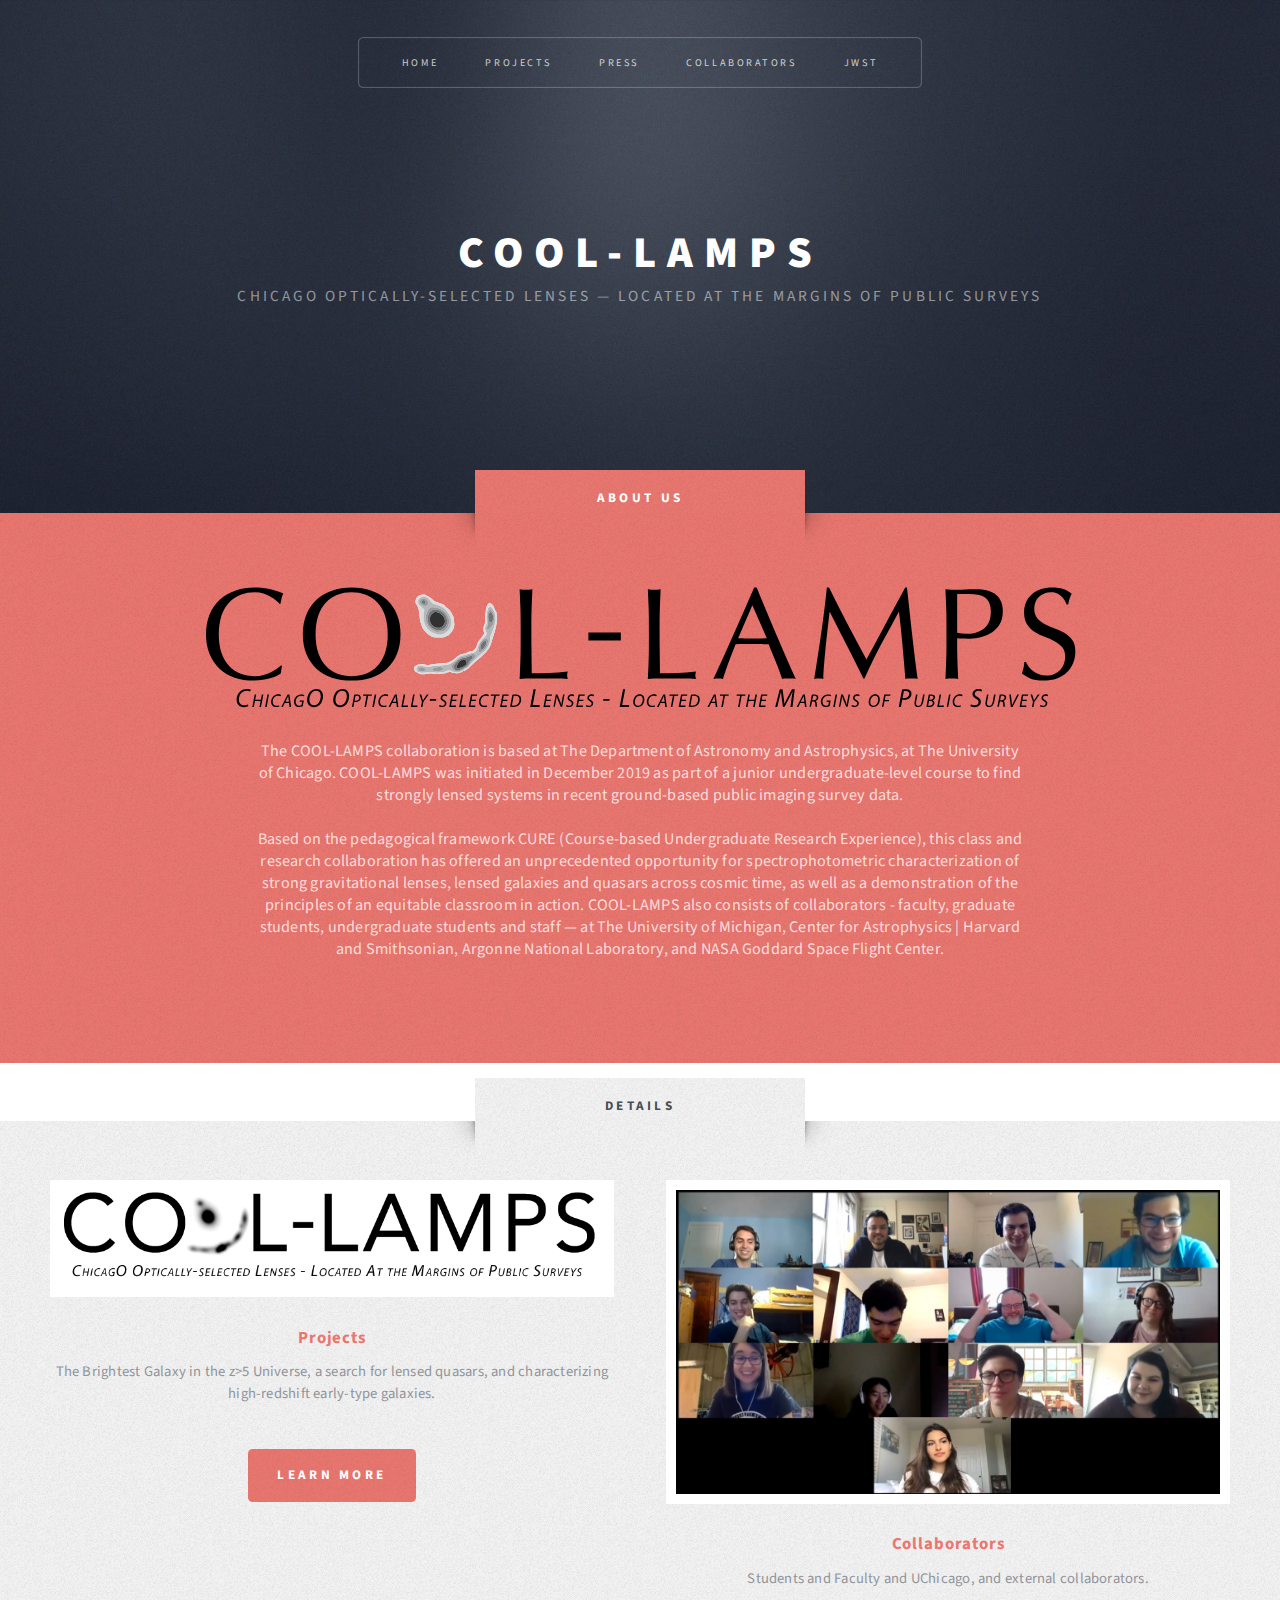
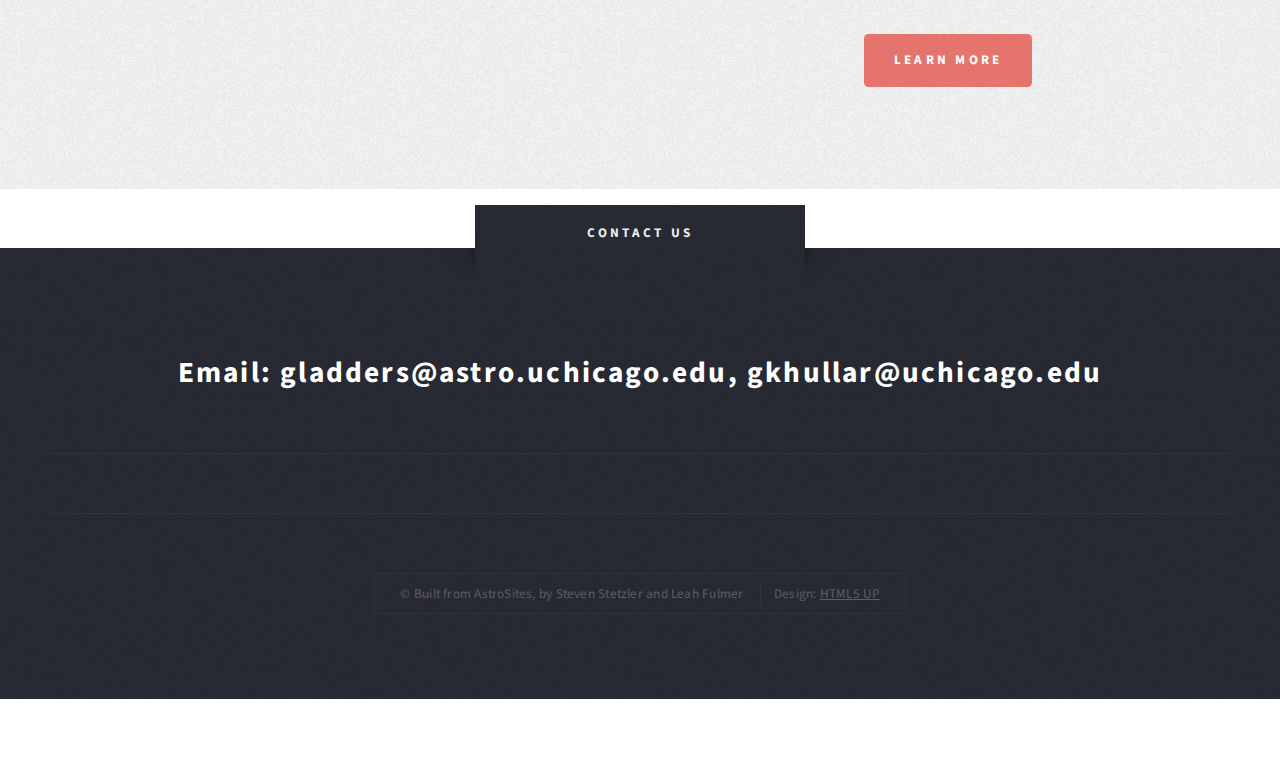
<file: index.html>
<!DOCTYPE HTML>
<!--
	Escape Velocity by HTML5 UP
	html5up.net | @ajlkn
	Free for personal and commercial use under the CCA 3.0 license (html5up.net/license)
-->
<html>

<head>
	<title>COOL-LAMPS</title>
	<meta charset="utf-8" />
	<meta name="viewport" content="width=device-width, initial-scale=1, user-scalable=no" />
	<link rel="stylesheet" href="assets/css/main.css" />
</head>

<body class="homepage is-preload">
	<div id="page-wrapper">

		<!-- Header -->
		<section id="header" class="wrapper">

			<!-- Logo -->
			<div id="logo">
				<h1 style="font-size:300%;"><a>COOL-LAMPS</a></h1>


				<p style="font-size:105%;">ChicagO Optically-selected Lenses — Located At the Margins of
					Public Surveys</p>
			</div>

			<!-- Nav -->
			<nav id="nav">
				<ul>
					<li class="current"><a href="index.html">Home</a></li>
					<li><a href="projects.html">Projects</a></li>
					<li><a href="press.html">Press</a></li>
					<li><a href="collaborators.html">Collaborators</a></li>
					<li><a href="jwst.html">JWST</a></li>

	</div>
	</ul>
	</nav>

	</section>

	<!-- Intro -->
	<section id="intro" class="wrapper style1">
		<div class="title">About us</div>
		<div class="container">

			<!-- Image -->

			<a class="image featured2">
				<!-- <img src="images/light_sansserif.png" alt="" /> -->
				<img src="images/vector.svg" alt="" />
			</a>
			&nbsp
			<p class="style3">
				The COOL-LAMPS collaboration is based at The Department of Astronomy and Astrophysics,
				at The University of Chicago.
				COOL-LAMPS was initiated in December 2019 as part of a junior undergraduate-level course
				to find strongly lensed systems in recent ground-based public
				imaging survey data.
			</p>
			&nbsp
			<p class="style3">
				Based on the pedagogical framework CURE (Course-based Undergraduate Research
				Experience), this class
				and research collaboration has offered an unprecedented opportunity for
				spectrophotometric characterization of strong gravitational lenses, lensed galaxies
				and quasars across cosmic time, as well as a demonstration of the principles of an
				equitable classroom
				in action. COOL-LAMPS also consists of collaborators - faculty, graduate students,
				undergraduate students and staff —
				at The University of Michigan, Center for Astrophysics | Harvard and Smithsonian,
				Argonne National Laboratory, and NASA Goddard Space Flight Center.
			</p>

		</div>
	</section>

	<!-- Main -->
	<section id="highlights" class="wrapper style3">
		<div class="title">Details</div>
		<div class="container">
			<div class="row gtr-150">
				<div class="col-6 col-6-medium">
					<section class="highlight">
						<a href="#" class="image featured"><img src="images/light_sansserif.png"
								alt="" /></a>
						<h3><a href="#">Projects</a></h3>
						<p>The Brightest Galaxy in the z>5 Universe, a search for lensed
							quasars, and characterizing
							high-redshift early-type galaxies.</p>
						<ul class="actions">
							<li><a href="projects.html" class="button style1">Learn More</a>
							</li>
						</ul>
					</section>
				</div>
				<div class="col-6 col-6-medium">
					<section class="highlight">
						<a href="#" class="image featured"><img src="images/class.png"
								alt="" /></a>
						<h3><a href="#">Collaborators</a></h3>
						<p>Students and Faculty and UChicago, and external collaborators.</p>
						<ul class="actions">
							<li><a href="Collaborators.html" class="button style1">Learn
									More</a></li>

						</ul>
					</section>
				</div>
			</div>
		</div>
	</section>

	<!-- Footer -->
	<section id="footer" class="wrapper">
		<div class="title">Contact us</div>
		<div class="container">
			<header class="style1">
				<h2>Email: gladders@astro.uchicago.edu, gkhullar@uchicago.edu</h2>
			</header>

			<div id="copyright">
				<ul>
					<li>&copy; Built from AstroSites, by Steven Stetzler and Leah Fulmer</li>
					<li>Design: <a href="http://html5up.net">HTML5 UP</a></li>
				</ul>
			</div>
		</div>

	</section>

	</div>

	<!-- Scripts -->
	<script src="assets/js/jquery.min.js"></script>
	<script src="assets/js/jquery.dropotron.min.js"></script>
	<script src="assets/js/browser.min.js"></script>
	<script src="assets/js/breakpoints.min.js"></script>
	<script src="assets/js/util.js"></script>
	<script src="assets/js/main.js"></script>

</body>

</html>
</file>
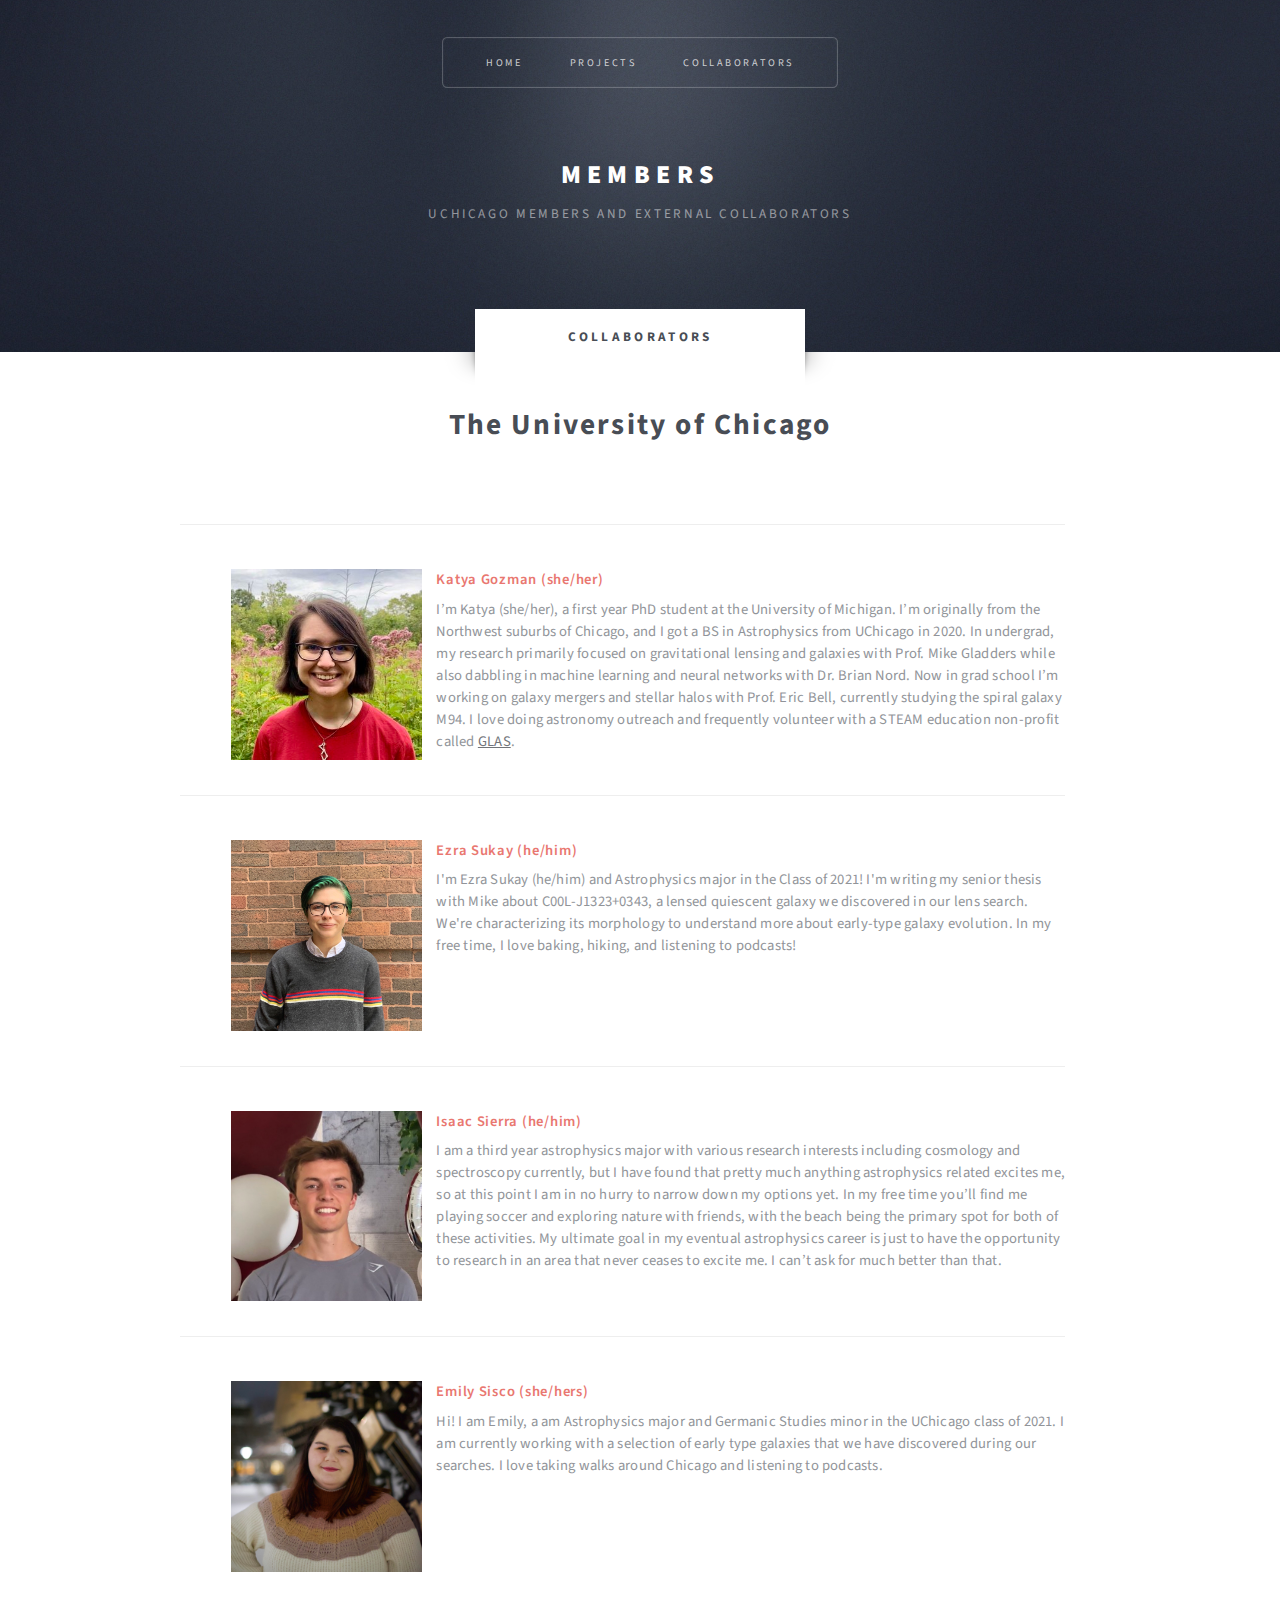
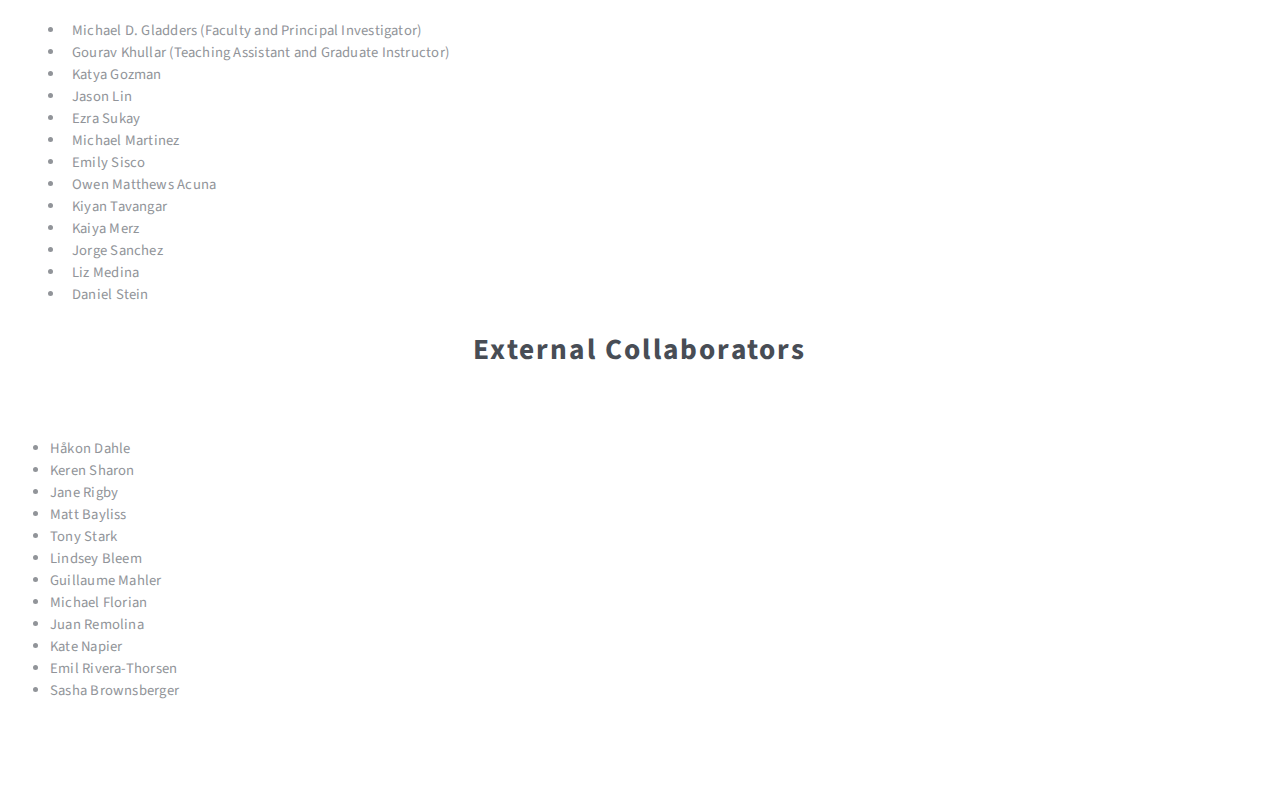
<file: Collaborators.html>
<!DOCTYPE HTML>
<!--
	Escape Velocity by HTML5 UP
	html5up.net | @ajlkn
	Free for personal and commercial use under the CCA 3.0 license (html5up.net/license)
-->
<html>
	<head>
		<title>Projects</title>
		<meta charset="utf-8" />
		<meta name="viewport" content="width=device-width, initial-scale=1, user-scalable=no" />
		<link rel="stylesheet" href="assets/css/main.css" />
	</head>
	<body class="no-sidebar is-preload">
		<div id="page-wrapper">

			<!-- Header -->
				<section id="header" class="wrapper">

					<!-- Logo -->
						<div id="logo">
							<h1><a href="index.html">Members</a></h1>
							<p>UChicago Members and External Collaborators</p>
						</div>

					<!-- Nav -->
						<nav id="nav">
							<ul>
								<li><a href="index.html">Home</a></li>
								<li class="current"><a href="projects.html">Projects</a></li>
								<li class="current"><a href="Collaborators.html">Collaborators</a></li>
							</ul>
						</nav>

				</section>

			<!-- Main -->
				<div id="main" class="wrapper style2">
					<div class="title">Collaborators</div>
					<div class="container">

						<!-- Content -->
							<div id="content">
								<article class="box post">
									<header class="style1">
										<h2> The University of Chicago </h2>
									</header>
                                    
									<!-- Contact -->
									<section class="feature-list small">
										<div class="row">
											<div class="col-12 col-12-small">
												<section>
                                                    <img src="images/profiles/katya.jpg" alt="Katya Gozman">
													<h3 class="icon solid">Katya Gozman (she/her)</h3>
                                                    <p>I’m Katya (she/her), a first year PhD student at the University of Michigan. I’m originally from the Northwest suburbs of Chicago, and I got a BS in Astrophysics from UChicago in 2020. In undergrad, my research primarily focused on gravitational lensing and galaxies with Prof. Mike Gladders while also dabbling in machine learning and neural networks with Dr. Brian Nord. Now in grad school I’m working on galaxy mergers and stellar halos with Prof. Eric Bell, currently studying the spiral galaxy M94. I love doing astronomy outreach and frequently volunteer with a STEAM education non-profit called <a href="http://www.glaseducation.org/">GLAS</a>.</p>
												</section>
											</div>
											<div class="col-12 col-12-small">
												<section>
                                                    <img src="images/profiles/ezra.jpg" alt="Ezra Sukay">
													<h3 class="icon solid">Ezra Sukay (he/him)</h3>
													<p>I'm Ezra Sukay (he/him) and Astrophysics major in the Class of 2021! I'm writing my senior thesis with Mike about C00L-J1323+0343, a lensed quiescent galaxy we discovered in our lens search. We're characterizing its morphology to understand more about early-type galaxy evolution. In my free time, I love baking, hiking, and listening to podcasts!
													</p>
												</section>
											</div>
											<div class="col-12 col-12-small">
												<section>
                                                    <img src="images/profiles/isaac.jpg" alt="Isaac Sierra">
													<h3 class="icon solid">Isaac Sierra (he/him)</h3>
													<p>I am a third year astrophysics major with various research interests including cosmology and spectroscopy currently, but I have found that pretty much anything astrophysics related excites me, so at this point I am in no hurry to narrow down my options yet. In my free time you’ll find me playing soccer and exploring nature with friends, with the beach being the primary spot for both of these activities. My ultimate goal in my eventual astrophysics career is just to have the opportunity to research in an area that never ceases to excite me. I can’t ask for much better than that.
													</p>
												</section>
											</div>
                                            <div class="col-12 col-12-small">
												<section>
                                                    <img src="images/profiles/emily.jpg" alt="Emily Sisco">
													<h3 class="icon solid">Emily Sisco (she/hers)</h3>
													<p>Hi! I am Emily, a am Astrophysics major and Germanic Studies minor in the UChicago class of 2021. I am currently working with a selection of early type galaxies that we have discovered during our searches. I love taking walks around Chicago and listening to podcasts.
													</p>
												</section>
											</div>
										</div>
									</section>
									<ul>
									  <li>Michael D. Gladders (Faculty and Principal Investigator) </li>
									  <li>Gourav Khullar (Teaching Assistant and Graduate Instructor) </li>
									  <li>Katya Gozman </li>
									 <li>Jason Lin </li>
									<li>Ezra Sukay </li>
									 <li>Michael Martinez </li>
									<li> Emily Sisco </li>
									<li>Owen Matthews Acuna </li>
									 <li>Kiyan Tavangar </li>
									<li>Kaiya Merz</li>
									 <li>Jorge Sanchez</li>
									<li>Liz Medina </li>
									 <li>Daniel Stein </li>
									</ul>
									
									<header class="style1">
										<h2> External Collaborators </h2>
									</header>
									
									 <li> Håkon Dahle </li>
									  <li>Keren Sharon </li>
									  <li> Jane Rigby </li>
									 <li> Matt Bayliss </li>
									 <li> Tony Stark </li>
									<li> Lindsey Bleem </li>
									<li> Guillaume Mahler </li>
									 <li> Michael Florian </li>
									<li>  Juan Remolina </li>
									<li> Kate Napier </li>
									 <li> Emil Rivera-Thorsen </li>
									<li>Sasha Brownsberger</li>

								</article>
							</div>

					</div>
				</div>


		</div>

		<!-- Scripts -->
			<script src="assets/js/jquery.min.js"></script>
			<script src="assets/js/jquery.dropotron.min.js"></script>
			<script src="assets/js/browser.min.js"></script>
			<script src="assets/js/breakpoints.min.js"></script>
			<script src="assets/js/util.js"></script>
			<script src="assets/js/main.js"></script>

	</body>
</html>
</file>
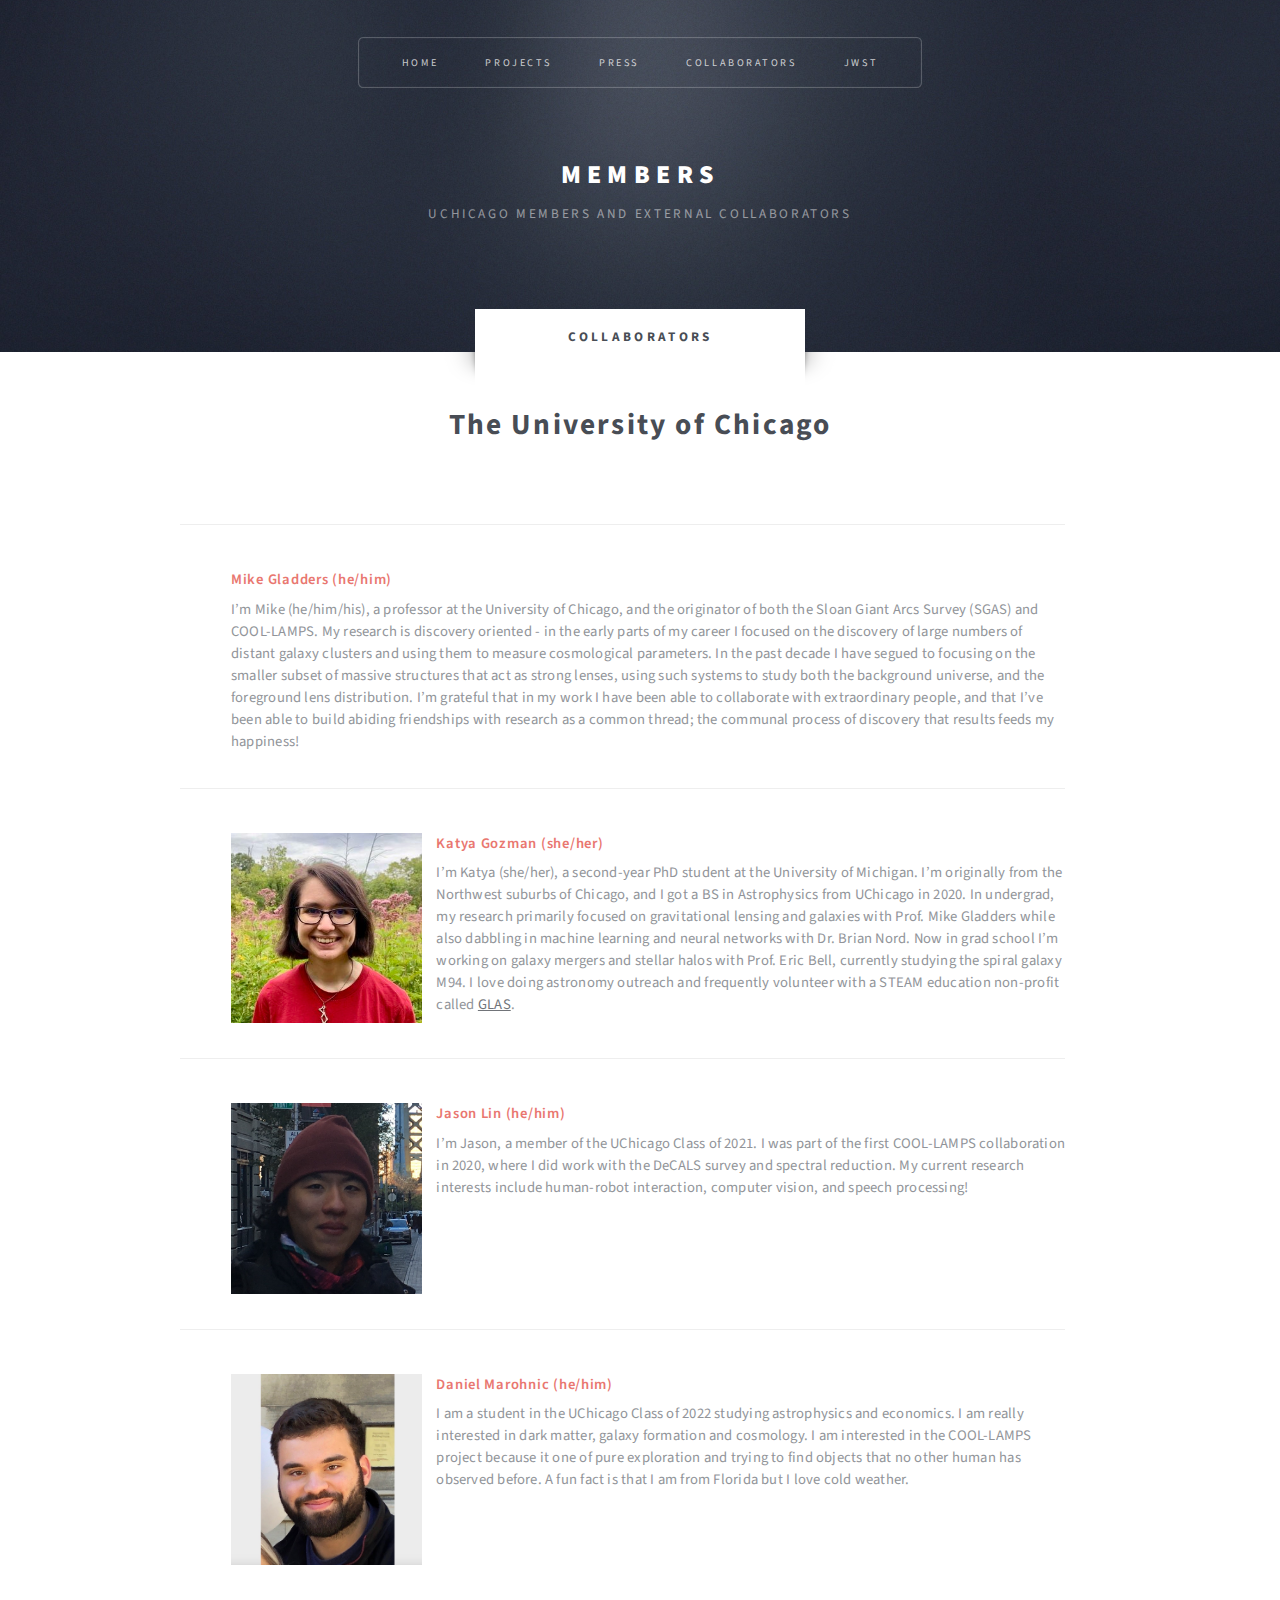
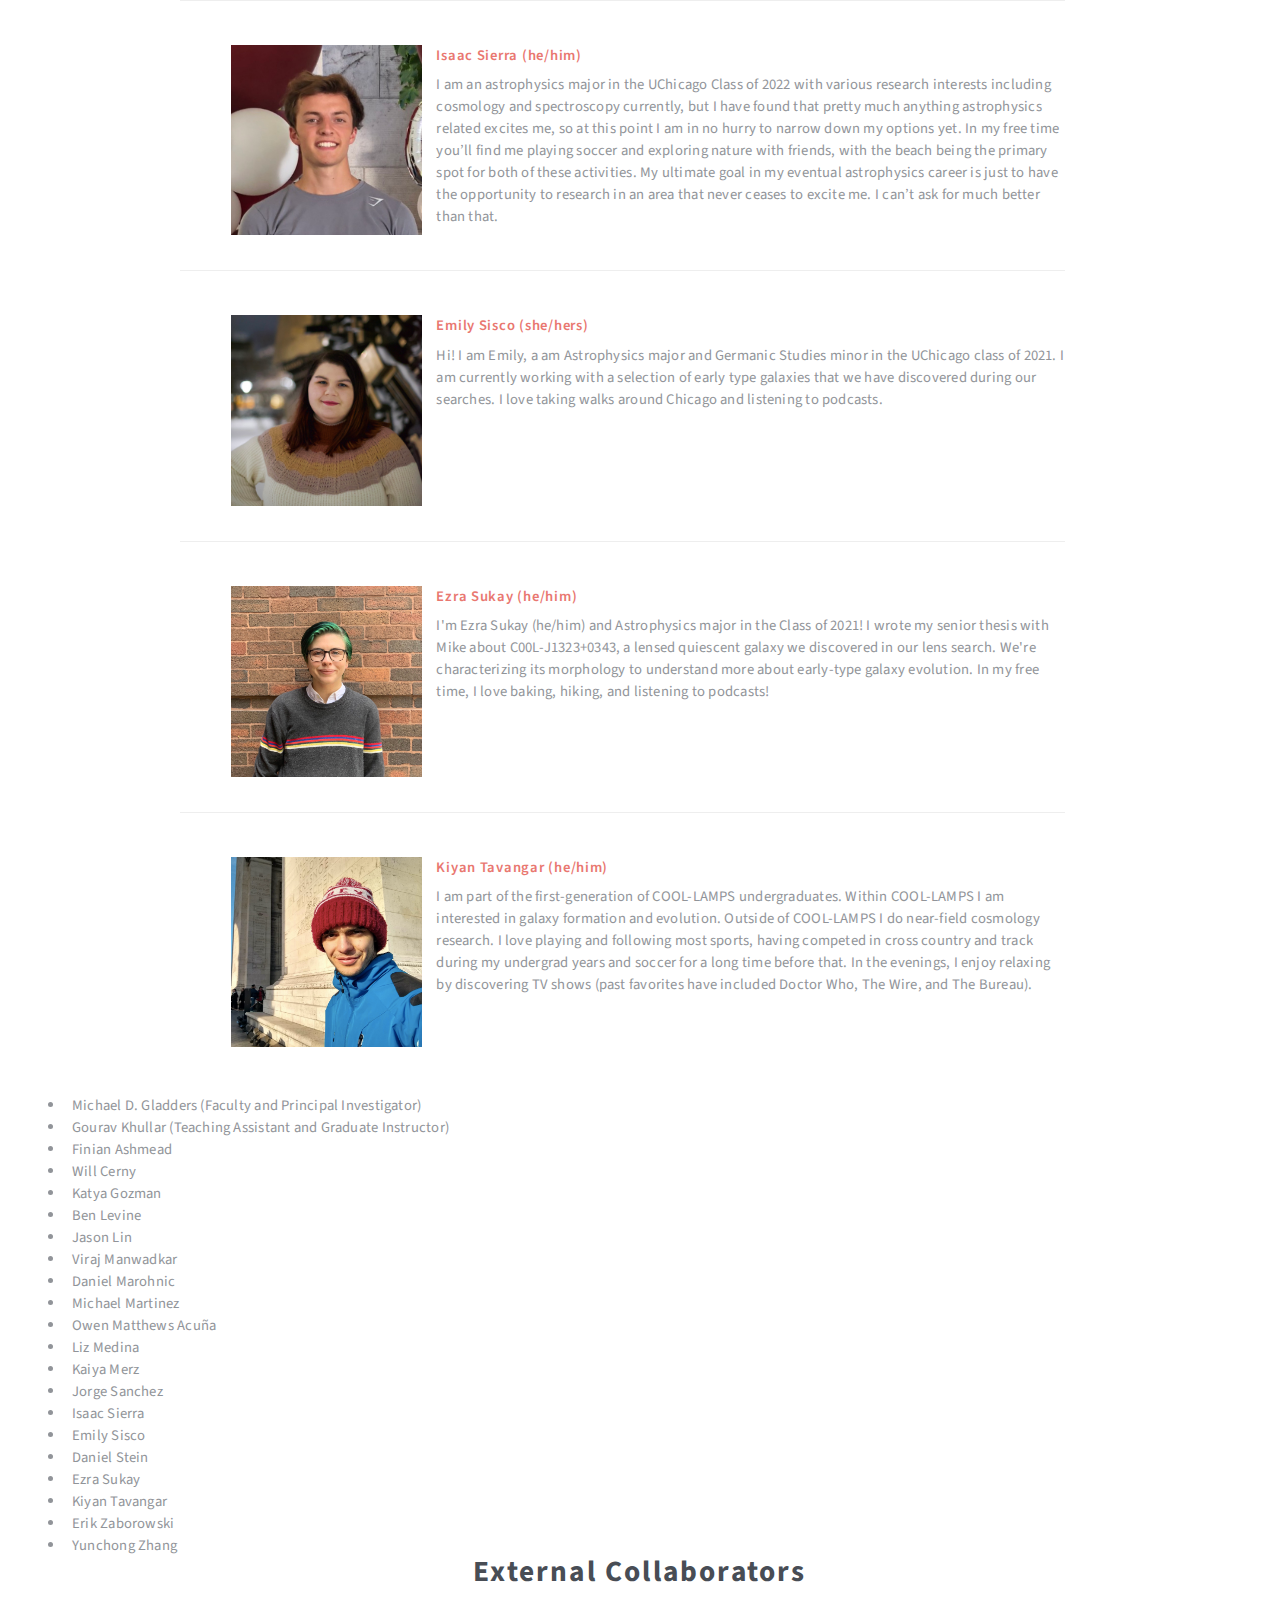
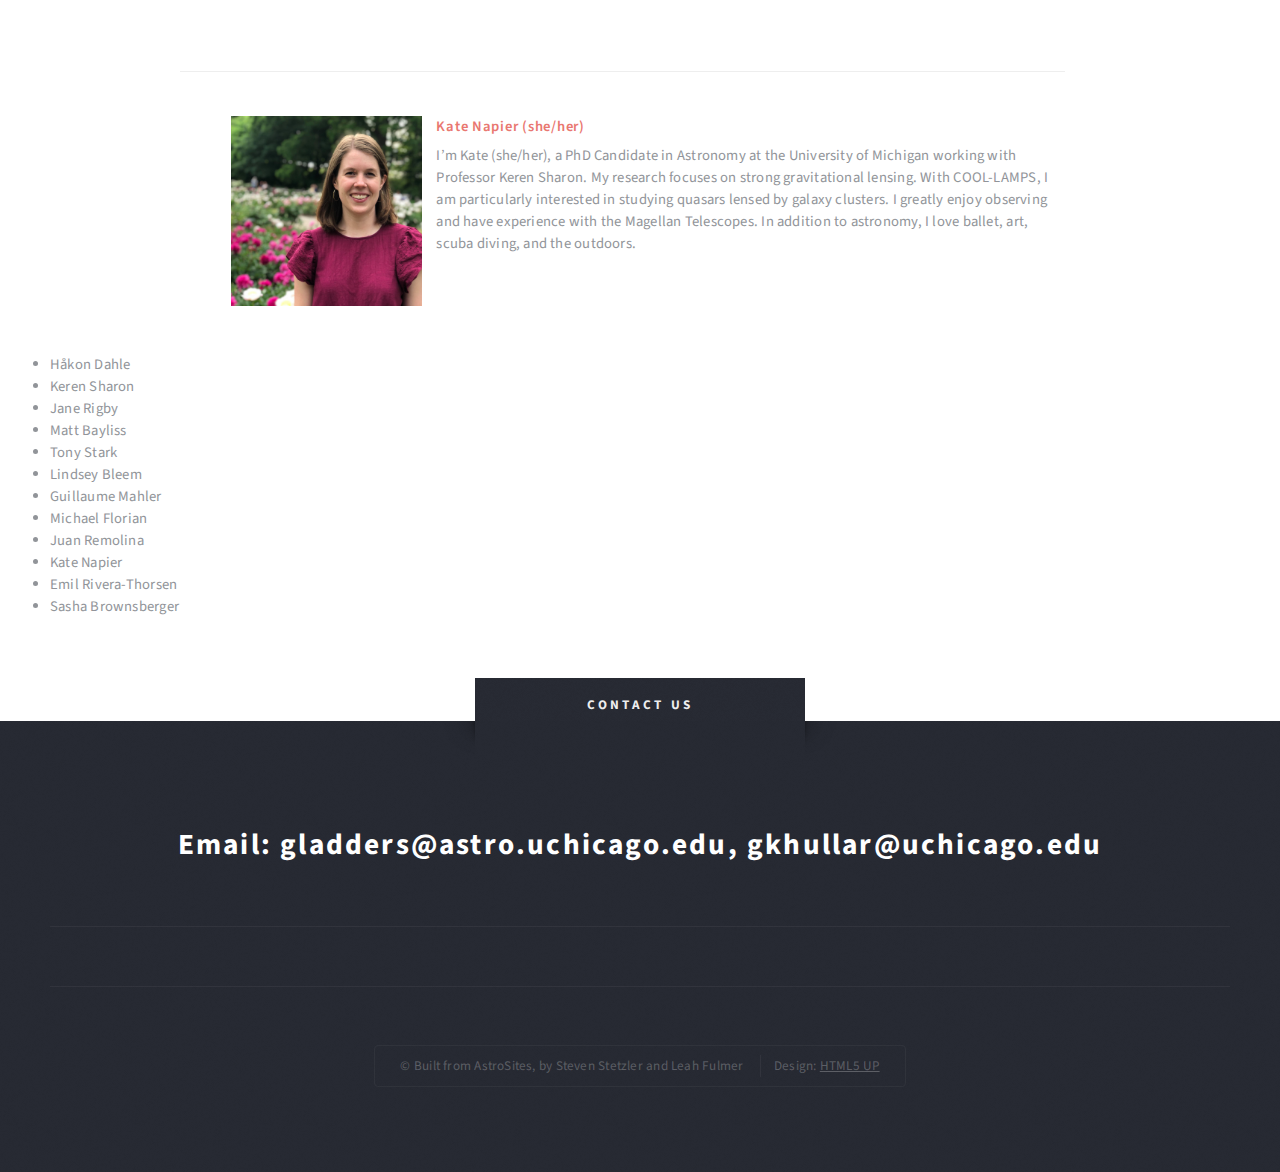
<file: collaborators.html>
<!DOCTYPE HTML>
<!--
	Escape Velocity by HTML5 UP
	html5up.net | @ajlkn
	Free for personal and commercial use under the CCA 3.0 license (html5up.net/license)
-->
<html>

<head>
    <title>Projects</title>
    <meta charset="utf-8" />
    <meta name="viewport" content="width=device-width, initial-scale=1, user-scalable=no" />
    <link rel="stylesheet" href="assets/css/main.css" />
</head>

<body class="no-sidebar is-preload">
    <div id="page-wrapper">

        <!-- Header -->
        <section id="header" class="wrapper">

            <!-- Logo -->
            <div id="logo">
                <h1><a href="home.html">Members</a></h1>
                <p>UChicago Members and External Collaborators</p>
            </div>

            <!-- Nav -->
            <nav id="nav">
                <ul>
                    <li><a href="home.html">Home</a></li>
                    <li><a href="projects.html">Projects</a></li>
                    <li><a href="press.html">Press</a></li>
                    <li class="current"><a href="collaborators.html">Collaborators</a></li>
			<li><a href="jwst.html">JWST</a></li>
                </ul>
            </nav>

        </section>

        <!-- Main -->
        <div id="main" class="wrapper style2">
            <div class="title">Collaborators</div>
            <div class="container">

                <!-- Content -->
                <div id="content">
                    <article class="box post">
                        <header class="style1">
                            <h2> The University of Chicago </h2>
                        </header>

                        <!-- Contact -->
                        <section class="feature-list small">
                            <div class="row">
                                <div class="col-12 col-12-small">
                                    <section>
                                        <h3 class="icon solid">Mike Gladders (he/him)</h3>
                                        <p>I’m Mike (he/him/his), a professor at the University of Chicago, and the
                                            originator of both the Sloan Giant Arcs Survey (SGAS) and COOL-LAMPS. My
                                            research is discovery oriented - in the early parts of my career I focused
                                            on the discovery of large numbers of distant galaxy clusters and using them
                                            to measure cosmological parameters. In the past decade I have segued to
                                            focusing on the smaller subset of massive structures that act as strong
                                            lenses, using such systems to study both the background universe, and the
                                            foreground lens distribution. I’m grateful that in my work I have been able
                                            to collaborate with extraordinary people, and that I’ve been able to build
                                            abiding friendships with research as a common thread; the communal process
                                            of discovery that results feeds my happiness!</p>
                                    </section>
                                </div>
                                <div class="col-12 col-12-small">
                                    <section>
                                        <img src="images/profiles/katya_gozman.jpg" alt="Katya Gozman">
                                        <h3 class="icon solid">Katya Gozman (she/her)</h3>
                                        <p>I’m Katya (she/her), a second-year PhD student at the University of Michigan.
                                            I’m originally from the Northwest suburbs of Chicago, and I got a BS in
                                            Astrophysics from UChicago in 2020. In undergrad, my research primarily
                                            focused on gravitational lensing and galaxies with Prof. Mike Gladders while
                                            also dabbling in machine learning and neural networks with Dr. Brian Nord.
                                            Now in grad school I’m working on galaxy mergers and stellar halos with
                                            Prof. Eric Bell, currently studying the spiral galaxy M94. I love doing
                                            astronomy outreach and frequently volunteer with a STEAM education
                                            non-profit called <a href="http://www.glaseducation.org/">GLAS</a>.</p>
                                    </section>
                                </div>
                                <div class="col-12 col-12-small">
                                    <section>
                                        <img src="images/profiles/jason_lin.jpg" alt="Jason Lin">
                                        <h3 class="icon solid">Jason Lin (he/him)</h3>
                                        <p>I’m Jason, a member of the UChicago Class of 2021. I was part of the first
                                            COOL-LAMPS collaboration in 2020, where I did work with the DeCALS survey
                                            and spectral reduction. My current research interests include human-robot
                                            interaction, computer vision, and speech processing!</p>
                                    </section>
                                </div>
                                <div class="col-12 col-12-small">
                                    <section>
                                        <img src="images/profiles/daniel_marohnic.jpg" alt="Daniel Marohnic">
                                        <h3 class="icon solid">Daniel Marohnic (he/him)</h3>
                                        <p>I am a student in the UChicago Class of 2022 studying astrophysics and
                                            economics. I am really interested in dark matter, galaxy formation and
                                            cosmology. I am interested in the COOL-LAMPS project because it one of pure
                                            exploration and trying to find objects that no other human has observed
                                            before. A fun fact is that I am from Florida but I love cold weather.
                                        </p>
                                    </section>
                                </div>
                                <div class="col-12 col-12-small">
                                    <section>
                                        <img src="images/profiles/isaac_sierra.jpg" alt="Isaac Sierra">
                                        <h3 class="icon solid">Isaac Sierra (he/him)</h3>
                                        <p>I am an astrophysics major in the UChicago Class of 2022 with various
                                            research interests including cosmology and spectroscopy currently, but I
                                            have found that pretty much anything astrophysics related excites me, so at
                                            this point I am in no hurry to narrow down my options yet. In my free time
                                            you’ll find me playing soccer and exploring nature with friends, with the
                                            beach being the primary spot for both of these activities. My ultimate goal
                                            in my eventual astrophysics career is just to have the opportunity to
                                            research in an area that never ceases to excite me. I can’t ask for much
                                            better than that.
                                        </p>
                                    </section>
                                </div>
                                <div class="col-12 col-12-small">
                                    <section>
                                        <img src="images/profiles/emily_sisco.jpg" alt="Emily Sisco">
                                        <h3 class="icon solid">Emily Sisco (she/hers)</h3>
                                        <p>Hi! I am Emily, a am Astrophysics major and Germanic Studies minor in the
                                            UChicago class of 2021. I am currently working with a selection of early
                                            type galaxies that we have discovered during our searches. I love taking
                                            walks around Chicago and listening to podcasts.
                                        </p>
                                    </section>
                                </div>
                                <div class="col-12 col-12-small">
                                    <section>
                                        <img src="images/profiles/ezra_sukay.jpg" alt="Ezra Sukay">
                                        <h3 class="icon solid">Ezra Sukay (he/him)</h3>
                                        <p>I'm Ezra Sukay (he/him) and Astrophysics major in the Class of 2021! I wrote
                                            my senior thesis with Mike about C00L-J1323+0343, a lensed quiescent
                                            galaxy we discovered in our lens search. We're characterizing its morphology
                                            to understand more about early-type galaxy evolution. In my free time, I
                                            love baking, hiking, and listening to podcasts!
                                        </p>
                                    </section>
                                </div>
                                <div class="col-12 col-12-small">
                                    <section>
                                        <img src="images/profiles/kiyan_tavangar.png" alt="Kiyan Tavangar">
                                        <h3 class="icon solid">Kiyan Tavangar (he/him)</h3>
                                        <p>I am part of the first-generation of COOL-LAMPS undergraduates. Within
                                            COOL-LAMPS I am interested in galaxy formation and evolution. Outside of
                                            COOL-LAMPS I do near-field cosmology research. I love playing and following
                                            most sports, having competed in cross country and track during my undergrad
                                            years and soccer for a long time before that. In the evenings, I enjoy
                                            relaxing by discovering TV shows (past favorites have included Doctor Who,
                                            The Wire, and The Bureau).
                                        </p>
                                    </section>
                                </div>
                            </div>
                        </section>
                        <ul>
                            <li>Michael D. Gladders (Faculty and Principal Investigator) </li>
                            <li>Gourav Khullar (Teaching Assistant and Graduate Instructor) </li>
                            <li>Finian Ashmead </li>
                            <li>Will Cerny </li>
                            <li>Katya Gozman </li>
                            <li>Ben Levine </li>
                            <li>Jason Lin </li>
                            <li>Viraj Manwadkar </li>
                            <li>Daniel Marohnic </li>
                            <li>Michael Martinez </li>
                            <li>Owen Matthews Acuña </li>
                            <li>Liz Medina </li>
                            <li>Kaiya Merz</li>
                            <li>Jorge Sanchez</li>
                            <li>Isaac Sierra </li>
                            <li>Emily Sisco </li>
                            <li>Daniel Stein </li>
                            <li>Ezra Sukay </li>
                            <li>Kiyan Tavangar </li>
                            <li>Erik Zaborowski </li>
                            <li>Yunchong Zhang </li>
                        </ul>
                    </article>
                </div>

                <!-- Content -->
                <div id="content">
                    <article class="box post">
                        <header class="style1">
                            <h2> External Collaborators </h2>
                        </header>

                        <!-- Contact -->
                        <section class="feature-list small">
                            <div class="row">
                                <div class="col-12 col-12-small">
                                    <section>
                                        <img src="images/profiles/kate_napier.jpg" alt="Kate Napier">
                                        <h3 class="icon solid">Kate Napier (she/her)</h3>
                                        <p>I’m Kate (she/her), a PhD Candidate in Astronomy at the University of
                                            Michigan working with Professor Keren Sharon. My research focuses on strong
                                            gravitational lensing. With COOL-LAMPS, I am particularly interested in
                                            studying quasars lensed by galaxy clusters. I greatly enjoy observing and
                                            have experience with the Magellan Telescopes. In addition to astronomy, I
                                            love ballet, art, scuba diving, and the outdoors.</p>
                                    </section>
                                </div>
                            </div>
                        </section>
                        <li> Håkon Dahle </li>
                        <li> Keren Sharon </li>
                        <li> Jane Rigby </li>
                        <li> Matt Bayliss </li>
                        <li> Tony Stark </li>
                        <li> Lindsey Bleem </li>
                        <li> Guillaume Mahler </li>
                        <li> Michael Florian </li>
                        <li> Juan Remolina </li>
                        <li> Kate Napier </li>
                        <li> Emil Rivera-Thorsen </li>
                        <li> Sasha Brownsberger </li>

                    </article>
                </div>

            </div>
        </div>

        <!-- Footer -->
        <section id="footer" class="wrapper">
            <div class="title">Contact us</div>
            <div class="container">
                <header class="style1">
                    <h2>Email: gladders@astro.uchicago.edu, gkhullar@uchicago.edu</h2>
                </header>

                <div id="copyright">
                    <ul>
                        <li>&copy; Built from AstroSites, by Steven Stetzler and Leah Fulmer</li>
                        <li>Design: <a href="http://html5up.net">HTML5 UP</a></li>
                    </ul>
                </div>
            </div>

        </section>

    </div>

    <!-- Scripts -->
    <script src="assets/js/jquery.min.js"></script>
    <script src="assets/js/jquery.dropotron.min.js"></script>
    <script src="assets/js/browser.min.js"></script>
    <script src="assets/js/breakpoints.min.js"></script>
    <script src="assets/js/util.js"></script>
    <script src="assets/js/main.js"></script>

</body>

</html>
</file>
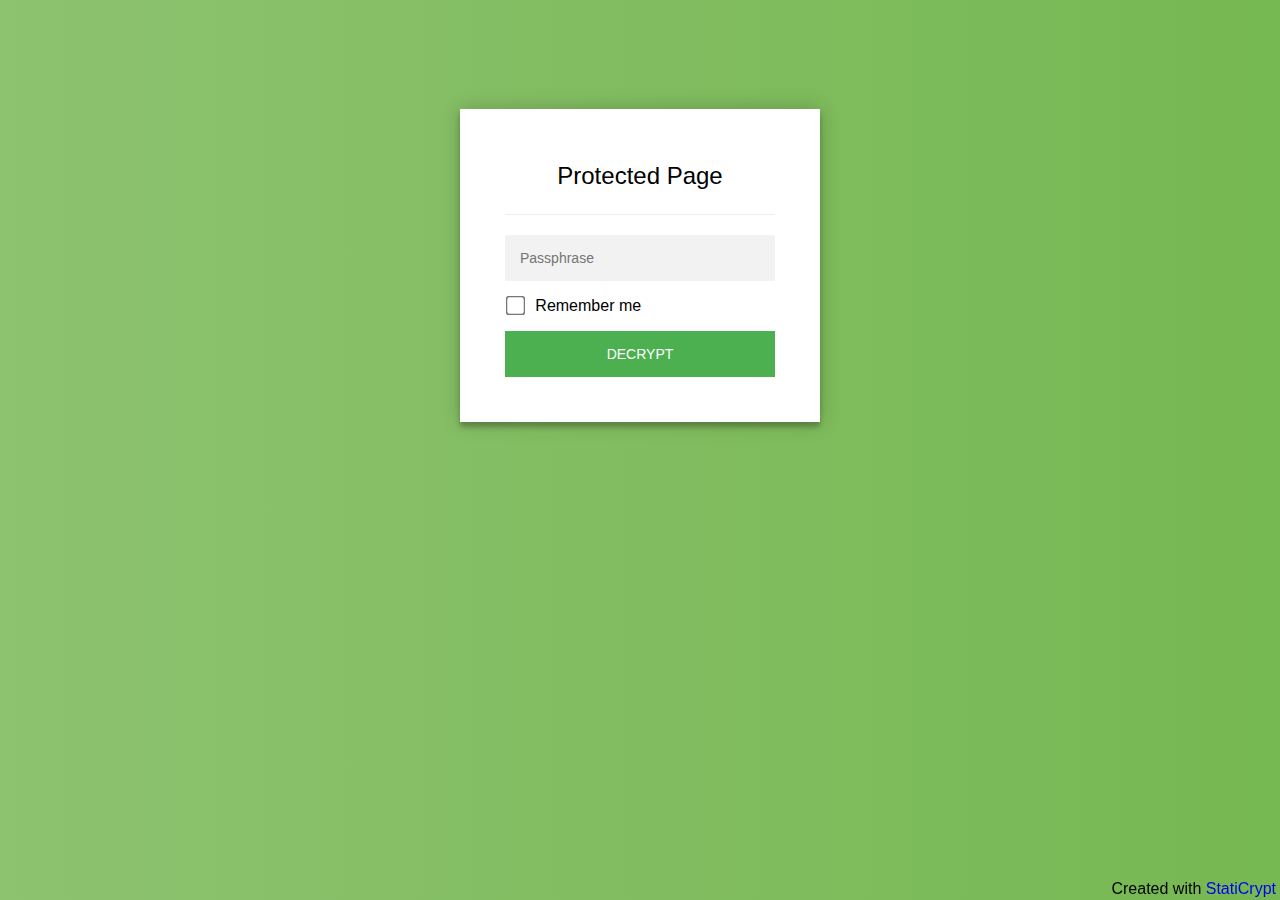
<file: encrypted.html>
<!doctype html>
<html class="staticrypt-html">
<head>
    <meta charset="utf-8">
    <title>Protected Page</title>
    <meta name="viewport" content="width=device-width, initial-scale=1">

    <!-- do not cache this page -->
    <meta http-equiv="cache-control" content="max-age=0"/>
    <meta http-equiv="cache-control" content="no-cache"/>
    <meta http-equiv="expires" content="0"/>
    <meta http-equiv="expires" content="Tue, 01 Jan 1980 1:00:00 GMT"/>
    <meta http-equiv="pragma" content="no-cache"/>

    <style>
        .staticrypt-hr {
            margin-top: 20px;
            margin-bottom: 20px;
            border: 0;
            border-top: 1px solid #eee;
        }

        .staticrypt-page {
            width: 360px;
            padding: 8% 0 0;
            margin: auto;
            box-sizing: border-box;
        }

        .staticrypt-form {
            position: relative;
            z-index: 1;
            background: #FFFFFF;
            max-width: 360px;
            margin: 0 auto 100px;
            padding: 45px;
            text-align: center;
            box-shadow: 0 0 20px 0 rgba(0, 0, 0, 0.2), 0 5px 5px 0 rgba(0, 0, 0, 0.24);
        }

        .staticrypt-form input[type="password"] {
            outline: 0;
            background: #f2f2f2;
            width: 100%;
            border: 0;
            margin: 0 0 15px;
            padding: 15px;
            box-sizing: border-box;
            font-size: 14px;
        }

        .staticrypt-form .staticrypt-decrypt-button {
            text-transform: uppercase;
            outline: 0;
            background: #4CAF50;
            width: 100%;
            border: 0;
            padding: 15px;
            color: #FFFFFF;
            font-size: 14px;
            cursor: pointer;
        }

        .staticrypt-form .staticrypt-decrypt-button:hover, .staticrypt-form .staticrypt-decrypt-button:active, .staticrypt-form .staticrypt-decrypt-button:focus {
            background: #43A047;
        }

        .staticrypt-html {
            height: 100%;
        }

        .staticrypt-body {
            margin-bottom: 1em;
            background: #76b852; /* fallback for old browsers */
            background: -webkit-linear-gradient(right, #76b852, #8DC26F);
            background: -moz-linear-gradient(right, #76b852, #8DC26F);
            background: -o-linear-gradient(right, #76b852, #8DC26F);
            background: linear-gradient(to left, #76b852, #8DC26F);
            font-family: "Arial", sans-serif;
            -webkit-font-smoothing: antialiased;
            -moz-osx-font-smoothing: grayscale;
        }

        .staticrypt-instructions {
            margin-top: -1em;
            margin-bottom: 1em;
        }

        .staticrypt-title {
            font-size: 1.5em;
        }

        .staticrypt-footer {
            position: fixed;
            height: 20px;
            font-size: 16px;
            padding: 2px;
            bottom: 0;
            left: 0;
            right: 0;
            margin-bottom: 0;
        }

        .staticrypt-footer p {
            margin: 2px;
            text-align: center;
            float: right;
        }

        .staticrypt-footer a {
            text-decoration: none;
        }

        label.staticrypt-remember {
            display: flex;
            align-items: center;
            margin-bottom: 1em;
        }

        .staticrypt-remember input[type=checkbox] {
            transform: scale(1.5);
            margin-right: 1em;
        }

        .hidden {
            display: none !important;
        }
    </style>
</head>

<body class="staticrypt-body">
<div class="staticrypt-page">
    <div class="staticrypt-form">
        <div class="staticrypt-instructions">
            <p class="staticrypt-title">Protected Page</p>
            <p></p>
        </div>

        <hr class="staticrypt-hr">

        <form id="staticrypt-form" action="#" method="post">
            <input id="staticrypt-password"
                   type="password"
                   name="password"
                   placeholder="Passphrase"
                   autofocus/>

            <label id="staticrypt-remember-label" class="staticrypt-remember hidden">
                <input id="staticrypt-remember"
                       type="checkbox"
                       name="remember"/>
                Remember me
            </label>

            <input type="submit" class="staticrypt-decrypt-button" value="DECRYPT"/>
        </form>
    </div>

</div>
<footer class="staticrypt-footer">
    <p class="pull-right">Created with <a href="https://robinmoisson.github.io/staticrypt">StatiCrypt</a></p>
</footer>


<script>/**
 * Crypto JS 3.1.9-1
 * Copied as is from https://cdnjs.cloudflare.com/ajax/libs/crypto-js/3.1.9-1/crypto-js.js
 */

;(function (root, factory) {
    if (typeof exports === "object") {
        // CommonJS
        module.exports = exports = factory();
    }
    else if (typeof define === "function" && define.amd) {
        // AMD
        define([], factory);
    }
    else {
        // Global (browser)
        root.CryptoJS = factory();
    }
}(this, function () {

    /**
     * CryptoJS core components.
     */
    var CryptoJS = CryptoJS || (function (Math, undefined) {
        /*
	     * Local polyfil of Object.create
	     */
        var create = Object.create || (function () {
            function F() {};

            return function (obj) {
                var subtype;

                F.prototype = obj;

                subtype = new F();

                F.prototype = null;

                return subtype;
            };
        }())

        /**
         * CryptoJS namespace.
         */
        var C = {};

        /**
         * Library namespace.
         */
        var C_lib = C.lib = {};

        /**
         * Base object for prototypal inheritance.
         */
        var Base = C_lib.Base = (function () {


            return {
                /**
                 * Creates a new object that inherits from this object.
                 *
                 * @param {Object} overrides Properties to copy into the new object.
                 *
                 * @return {Object} The new object.
                 *
                 * @static
                 *
                 * @example
                 *
                 *     var MyType = CryptoJS.lib.Base.extend({
	             *         field: 'value',
	             *
	             *         method: function () {
	             *         }
	             *     });
                 */
                extend: function (overrides) {
                    // Spawn
                    var subtype = create(this);

                    // Augment
                    if (overrides) {
                        subtype.mixIn(overrides);
                    }

                    // Create default initializer
                    if (!subtype.hasOwnProperty('init') || this.init === subtype.init) {
                        subtype.init = function () {
                            subtype.$super.init.apply(this, arguments);
                        };
                    }

                    // Initializer's prototype is the subtype object
                    subtype.init.prototype = subtype;

                    // Reference supertype
                    subtype.$super = this;

                    return subtype;
                },

                /**
                 * Extends this object and runs the init method.
                 * Arguments to create() will be passed to init().
                 *
                 * @return {Object} The new object.
                 *
                 * @static
                 *
                 * @example
                 *
                 *     var instance = MyType.create();
                 */
                create: function () {
                    var instance = this.extend();
                    instance.init.apply(instance, arguments);

                    return instance;
                },

                /**
                 * Initializes a newly created object.
                 * Override this method to add some logic when your objects are created.
                 *
                 * @example
                 *
                 *     var MyType = CryptoJS.lib.Base.extend({
	             *         init: function () {
	             *             // ...
	             *         }
	             *     });
                 */
                init: function () {
                },

                /**
                 * Copies properties into this object.
                 *
                 * @param {Object} properties The properties to mix in.
                 *
                 * @example
                 *
                 *     MyType.mixIn({
	             *         field: 'value'
	             *     });
                 */
                mixIn: function (properties) {
                    for (var propertyName in properties) {
                        if (properties.hasOwnProperty(propertyName)) {
                            this[propertyName] = properties[propertyName];
                        }
                    }

                    // IE won't copy toString using the loop above
                    if (properties.hasOwnProperty('toString')) {
                        this.toString = properties.toString;
                    }
                },

                /**
                 * Creates a copy of this object.
                 *
                 * @return {Object} The clone.
                 *
                 * @example
                 *
                 *     var clone = instance.clone();
                 */
                clone: function () {
                    return this.init.prototype.extend(this);
                }
            };
        }());

        /**
         * An array of 32-bit words.
         *
         * @property {Array} words The array of 32-bit words.
         * @property {number} sigBytes The number of significant bytes in this word array.
         */
        var WordArray = C_lib.WordArray = Base.extend({
            /**
             * Initializes a newly created word array.
             *
             * @param {Array} words (Optional) An array of 32-bit words.
             * @param {number} sigBytes (Optional) The number of significant bytes in the words.
             *
             * @example
             *
             *     var wordArray = CryptoJS.lib.WordArray.create();
             *     var wordArray = CryptoJS.lib.WordArray.create([0x00010203, 0x04050607]);
             *     var wordArray = CryptoJS.lib.WordArray.create([0x00010203, 0x04050607], 6);
             */
            init: function (words, sigBytes) {
                words = this.words = words || [];

                if (sigBytes != undefined) {
                    this.sigBytes = sigBytes;
                } else {
                    this.sigBytes = words.length * 4;
                }
            },

            /**
             * Converts this word array to a string.
             *
             * @param {Encoder} encoder (Optional) The encoding strategy to use. Default: CryptoJS.enc.Hex
             *
             * @return {string} The stringified word array.
             *
             * @example
             *
             *     var string = wordArray + '';
             *     var string = wordArray.toString();
             *     var string = wordArray.toString(CryptoJS.enc.Utf8);
             */
            toString: function (encoder) {
                return (encoder || Hex).stringify(this);
            },

            /**
             * Concatenates a word array to this word array.
             *
             * @param {WordArray} wordArray The word array to append.
             *
             * @return {WordArray} This word array.
             *
             * @example
             *
             *     wordArray1.concat(wordArray2);
             */
            concat: function (wordArray) {
                // Shortcuts
                var thisWords = this.words;
                var thatWords = wordArray.words;
                var thisSigBytes = this.sigBytes;
                var thatSigBytes = wordArray.sigBytes;

                // Clamp excess bits
                this.clamp();

                // Concat
                if (thisSigBytes % 4) {
                    // Copy one byte at a time
                    for (var i = 0; i < thatSigBytes; i++) {
                        var thatByte = (thatWords[i >>> 2] >>> (24 - (i % 4) * 8)) & 0xff;
                        thisWords[(thisSigBytes + i) >>> 2] |= thatByte << (24 - ((thisSigBytes + i) % 4) * 8);
                    }
                } else {
                    // Copy one word at a time
                    for (var i = 0; i < thatSigBytes; i += 4) {
                        thisWords[(thisSigBytes + i) >>> 2] = thatWords[i >>> 2];
                    }
                }
                this.sigBytes += thatSigBytes;

                // Chainable
                return this;
            },

            /**
             * Removes insignificant bits.
             *
             * @example
             *
             *     wordArray.clamp();
             */
            clamp: function () {
                // Shortcuts
                var words = this.words;
                var sigBytes = this.sigBytes;

                // Clamp
                words[sigBytes >>> 2] &= 0xffffffff << (32 - (sigBytes % 4) * 8);
                words.length = Math.ceil(sigBytes / 4);
            },

            /**
             * Creates a copy of this word array.
             *
             * @return {WordArray} The clone.
             *
             * @example
             *
             *     var clone = wordArray.clone();
             */
            clone: function () {
                var clone = Base.clone.call(this);
                clone.words = this.words.slice(0);

                return clone;
            },

            /**
             * Creates a word array filled with random bytes.
             *
             * @param {number} nBytes The number of random bytes to generate.
             *
             * @return {WordArray} The random word array.
             *
             * @static
             *
             * @example
             *
             *     var wordArray = CryptoJS.lib.WordArray.random(16);
             */
            random: function (nBytes) {
                var words = [];

                var r = (function (m_w) {
                    var m_w = m_w;
                    var m_z = 0x3ade68b1;
                    var mask = 0xffffffff;

                    return function () {
                        m_z = (0x9069 * (m_z & 0xFFFF) + (m_z >> 0x10)) & mask;
                        m_w = (0x4650 * (m_w & 0xFFFF) + (m_w >> 0x10)) & mask;
                        var result = ((m_z << 0x10) + m_w) & mask;
                        result /= 0x100000000;
                        result += 0.5;
                        return result * (Math.random() > .5 ? 1 : -1);
                    }
                });

                for (var i = 0, rcache; i < nBytes; i += 4) {
                    var _r = r((rcache || Math.random()) * 0x100000000);

                    rcache = _r() * 0x3ade67b7;
                    words.push((_r() * 0x100000000) | 0);
                }

                return new WordArray.init(words, nBytes);
            }
        });

        /**
         * Encoder namespace.
         */
        var C_enc = C.enc = {};

        /**
         * Hex encoding strategy.
         */
        var Hex = C_enc.Hex = {
            /**
             * Converts a word array to a hex string.
             *
             * @param {WordArray} wordArray The word array.
             *
             * @return {string} The hex string.
             *
             * @static
             *
             * @example
             *
             *     var hexString = CryptoJS.enc.Hex.stringify(wordArray);
             */
            stringify: function (wordArray) {
                // Shortcuts
                var words = wordArray.words;
                var sigBytes = wordArray.sigBytes;

                // Convert
                var hexChars = [];
                for (var i = 0; i < sigBytes; i++) {
                    var bite = (words[i >>> 2] >>> (24 - (i % 4) * 8)) & 0xff;
                    hexChars.push((bite >>> 4).toString(16));
                    hexChars.push((bite & 0x0f).toString(16));
                }

                return hexChars.join('');
            },

            /**
             * Converts a hex string to a word array.
             *
             * @param {string} hexStr The hex string.
             *
             * @return {WordArray} The word array.
             *
             * @static
             *
             * @example
             *
             *     var wordArray = CryptoJS.enc.Hex.parse(hexString);
             */
            parse: function (hexStr) {
                // Shortcut
                var hexStrLength = hexStr.length;

                // Convert
                var words = [];
                for (var i = 0; i < hexStrLength; i += 2) {
                    words[i >>> 3] |= parseInt(hexStr.substr(i, 2), 16) << (24 - (i % 8) * 4);
                }

                return new WordArray.init(words, hexStrLength / 2);
            }
        };

        /**
         * Latin1 encoding strategy.
         */
        var Latin1 = C_enc.Latin1 = {
            /**
             * Converts a word array to a Latin1 string.
             *
             * @param {WordArray} wordArray The word array.
             *
             * @return {string} The Latin1 string.
             *
             * @static
             *
             * @example
             *
             *     var latin1String = CryptoJS.enc.Latin1.stringify(wordArray);
             */
            stringify: function (wordArray) {
                // Shortcuts
                var words = wordArray.words;
                var sigBytes = wordArray.sigBytes;

                // Convert
                var latin1Chars = [];
                for (var i = 0; i < sigBytes; i++) {
                    var bite = (words[i >>> 2] >>> (24 - (i % 4) * 8)) & 0xff;
                    latin1Chars.push(String.fromCharCode(bite));
                }

                return latin1Chars.join('');
            },

            /**
             * Converts a Latin1 string to a word array.
             *
             * @param {string} latin1Str The Latin1 string.
             *
             * @return {WordArray} The word array.
             *
             * @static
             *
             * @example
             *
             *     var wordArray = CryptoJS.enc.Latin1.parse(latin1String);
             */
            parse: function (latin1Str) {
                // Shortcut
                var latin1StrLength = latin1Str.length;

                // Convert
                var words = [];
                for (var i = 0; i < latin1StrLength; i++) {
                    words[i >>> 2] |= (latin1Str.charCodeAt(i) & 0xff) << (24 - (i % 4) * 8);
                }

                return new WordArray.init(words, latin1StrLength);
            }
        };

        /**
         * UTF-8 encoding strategy.
         */
        var Utf8 = C_enc.Utf8 = {
            /**
             * Converts a word array to a UTF-8 string.
             *
             * @param {WordArray} wordArray The word array.
             *
             * @return {string} The UTF-8 string.
             *
             * @static
             *
             * @example
             *
             *     var utf8String = CryptoJS.enc.Utf8.stringify(wordArray);
             */
            stringify: function (wordArray) {
                try {
                    return decodeURIComponent(escape(Latin1.stringify(wordArray)));
                } catch (e) {
                    throw new Error('Malformed UTF-8 data');
                }
            },

            /**
             * Converts a UTF-8 string to a word array.
             *
             * @param {string} utf8Str The UTF-8 string.
             *
             * @return {WordArray} The word array.
             *
             * @static
             *
             * @example
             *
             *     var wordArray = CryptoJS.enc.Utf8.parse(utf8String);
             */
            parse: function (utf8Str) {
                return Latin1.parse(unescape(encodeURIComponent(utf8Str)));
            }
        };

        /**
         * Abstract buffered block algorithm template.
         *
         * The property blockSize must be implemented in a concrete subtype.
         *
         * @property {number} _minBufferSize The number of blocks that should be kept unprocessed in the buffer. Default: 0
         */
        var BufferedBlockAlgorithm = C_lib.BufferedBlockAlgorithm = Base.extend({
            /**
             * Resets this block algorithm's data buffer to its initial state.
             *
             * @example
             *
             *     bufferedBlockAlgorithm.reset();
             */
            reset: function () {
                // Initial values
                this._data = new WordArray.init();
                this._nDataBytes = 0;
            },

            /**
             * Adds new data to this block algorithm's buffer.
             *
             * @param {WordArray|string} data The data to append. Strings are converted to a WordArray using UTF-8.
             *
             * @example
             *
             *     bufferedBlockAlgorithm._append('data');
             *     bufferedBlockAlgorithm._append(wordArray);
             */
            _append: function (data) {
                // Convert string to WordArray, else assume WordArray already
                if (typeof data == 'string') {
                    data = Utf8.parse(data);
                }

                // Append
                this._data.concat(data);
                this._nDataBytes += data.sigBytes;
            },

            /**
             * Processes available data blocks.
             *
             * This method invokes _doProcessBlock(offset), which must be implemented by a concrete subtype.
             *
             * @param {boolean} doFlush Whether all blocks and partial blocks should be processed.
             *
             * @return {WordArray} The processed data.
             *
             * @example
             *
             *     var processedData = bufferedBlockAlgorithm._process();
             *     var processedData = bufferedBlockAlgorithm._process(!!'flush');
             */
            _process: function (doFlush) {
                // Shortcuts
                var data = this._data;
                var dataWords = data.words;
                var dataSigBytes = data.sigBytes;
                var blockSize = this.blockSize;
                var blockSizeBytes = blockSize * 4;

                // Count blocks ready
                var nBlocksReady = dataSigBytes / blockSizeBytes;
                if (doFlush) {
                    // Round up to include partial blocks
                    nBlocksReady = Math.ceil(nBlocksReady);
                } else {
                    // Round down to include only full blocks,
                    // less the number of blocks that must remain in the buffer
                    nBlocksReady = Math.max((nBlocksReady | 0) - this._minBufferSize, 0);
                }

                // Count words ready
                var nWordsReady = nBlocksReady * blockSize;

                // Count bytes ready
                var nBytesReady = Math.min(nWordsReady * 4, dataSigBytes);

                // Process blocks
                if (nWordsReady) {
                    for (var offset = 0; offset < nWordsReady; offset += blockSize) {
                        // Perform concrete-algorithm logic
                        this._doProcessBlock(dataWords, offset);
                    }

                    // Remove processed words
                    var processedWords = dataWords.splice(0, nWordsReady);
                    data.sigBytes -= nBytesReady;
                }

                // Return processed words
                return new WordArray.init(processedWords, nBytesReady);
            },

            /**
             * Creates a copy of this object.
             *
             * @return {Object} The clone.
             *
             * @example
             *
             *     var clone = bufferedBlockAlgorithm.clone();
             */
            clone: function () {
                var clone = Base.clone.call(this);
                clone._data = this._data.clone();

                return clone;
            },

            _minBufferSize: 0
        });

        /**
         * Abstract hasher template.
         *
         * @property {number} blockSize The number of 32-bit words this hasher operates on. Default: 16 (512 bits)
         */
        var Hasher = C_lib.Hasher = BufferedBlockAlgorithm.extend({
            /**
             * Configuration options.
             */
            cfg: Base.extend(),

            /**
             * Initializes a newly created hasher.
             *
             * @param {Object} cfg (Optional) The configuration options to use for this hash computation.
             *
             * @example
             *
             *     var hasher = CryptoJS.algo.SHA256.create();
             */
            init: function (cfg) {
                // Apply config defaults
                this.cfg = this.cfg.extend(cfg);

                // Set initial values
                this.reset();
            },

            /**
             * Resets this hasher to its initial state.
             *
             * @example
             *
             *     hasher.reset();
             */
            reset: function () {
                // Reset data buffer
                BufferedBlockAlgorithm.reset.call(this);

                // Perform concrete-hasher logic
                this._doReset();
            },

            /**
             * Updates this hasher with a message.
             *
             * @param {WordArray|string} messageUpdate The message to append.
             *
             * @return {Hasher} This hasher.
             *
             * @example
             *
             *     hasher.update('message');
             *     hasher.update(wordArray);
             */
            update: function (messageUpdate) {
                // Append
                this._append(messageUpdate);

                // Update the hash
                this._process();

                // Chainable
                return this;
            },

            /**
             * Finalizes the hash computation.
             * Note that the finalize operation is effectively a destructive, read-once operation.
             *
             * @param {WordArray|string} messageUpdate (Optional) A final message update.
             *
             * @return {WordArray} The hash.
             *
             * @example
             *
             *     var hash = hasher.finalize();
             *     var hash = hasher.finalize('message');
             *     var hash = hasher.finalize(wordArray);
             */
            finalize: function (messageUpdate) {
                // Final message update
                if (messageUpdate) {
                    this._append(messageUpdate);
                }

                // Perform concrete-hasher logic
                var hash = this._doFinalize();

                return hash;
            },

            blockSize: 512/32,

            /**
             * Creates a shortcut function to a hasher's object interface.
             *
             * @param {Hasher} hasher The hasher to create a helper for.
             *
             * @return {Function} The shortcut function.
             *
             * @static
             *
             * @example
             *
             *     var SHA256 = CryptoJS.lib.Hasher._createHelper(CryptoJS.algo.SHA256);
             */
            _createHelper: function (hasher) {
                return function (message, cfg) {
                    return new hasher.init(cfg).finalize(message);
                };
            },

            /**
             * Creates a shortcut function to the HMAC's object interface.
             *
             * @param {Hasher} hasher The hasher to use in this HMAC helper.
             *
             * @return {Function} The shortcut function.
             *
             * @static
             *
             * @example
             *
             *     var HmacSHA256 = CryptoJS.lib.Hasher._createHmacHelper(CryptoJS.algo.SHA256);
             */
            _createHmacHelper: function (hasher) {
                return function (message, key) {
                    return new C_algo.HMAC.init(hasher, key).finalize(message);
                };
            }
        });

        /**
         * Algorithm namespace.
         */
        var C_algo = C.algo = {};

        return C;
    }(Math));


    (function () {
        // Shortcuts
        var C = CryptoJS;
        var C_lib = C.lib;
        var WordArray = C_lib.WordArray;
        var C_enc = C.enc;

        /**
         * Base64 encoding strategy.
         */
        var Base64 = C_enc.Base64 = {
            /**
             * Converts a word array to a Base64 string.
             *
             * @param {WordArray} wordArray The word array.
             *
             * @return {string} The Base64 string.
             *
             * @static
             *
             * @example
             *
             *     var base64String = CryptoJS.enc.Base64.stringify(wordArray);
             */
            stringify: function (wordArray) {
                // Shortcuts
                var words = wordArray.words;
                var sigBytes = wordArray.sigBytes;
                var map = this._map;

                // Clamp excess bits
                wordArray.clamp();

                // Convert
                var base64Chars = [];
                for (var i = 0; i < sigBytes; i += 3) {
                    var byte1 = (words[i >>> 2]       >>> (24 - (i % 4) * 8))       & 0xff;
                    var byte2 = (words[(i + 1) >>> 2] >>> (24 - ((i + 1) % 4) * 8)) & 0xff;
                    var byte3 = (words[(i + 2) >>> 2] >>> (24 - ((i + 2) % 4) * 8)) & 0xff;

                    var triplet = (byte1 << 16) | (byte2 << 8) | byte3;

                    for (var j = 0; (j < 4) && (i + j * 0.75 < sigBytes); j++) {
                        base64Chars.push(map.charAt((triplet >>> (6 * (3 - j))) & 0x3f));
                    }
                }

                // Add padding
                var paddingChar = map.charAt(64);
                if (paddingChar) {
                    while (base64Chars.length % 4) {
                        base64Chars.push(paddingChar);
                    }
                }

                return base64Chars.join('');
            },

            /**
             * Converts a Base64 string to a word array.
             *
             * @param {string} base64Str The Base64 string.
             *
             * @return {WordArray} The word array.
             *
             * @static
             *
             * @example
             *
             *     var wordArray = CryptoJS.enc.Base64.parse(base64String);
             */
            parse: function (base64Str) {
                // Shortcuts
                var base64StrLength = base64Str.length;
                var map = this._map;
                var reverseMap = this._reverseMap;

                if (!reverseMap) {
                    reverseMap = this._reverseMap = [];
                    for (var j = 0; j < map.length; j++) {
                        reverseMap[map.charCodeAt(j)] = j;
                    }
                }

                // Ignore padding
                var paddingChar = map.charAt(64);
                if (paddingChar) {
                    var paddingIndex = base64Str.indexOf(paddingChar);
                    if (paddingIndex !== -1) {
                        base64StrLength = paddingIndex;
                    }
                }

                // Convert
                return parseLoop(base64Str, base64StrLength, reverseMap);

            },

            _map: 'ABCDEFGHIJKLMNOPQRSTUVWXYZabcdefghijklmnopqrstuvwxyz0123456789+/='
        };

        function parseLoop(base64Str, base64StrLength, reverseMap) {
            var words = [];
            var nBytes = 0;
            for (var i = 0; i < base64StrLength; i++) {
                if (i % 4) {
                    var bits1 = reverseMap[base64Str.charCodeAt(i - 1)] << ((i % 4) * 2);
                    var bits2 = reverseMap[base64Str.charCodeAt(i)] >>> (6 - (i % 4) * 2);
                    words[nBytes >>> 2] |= (bits1 | bits2) << (24 - (nBytes % 4) * 8);
                    nBytes++;
                }
            }
            return WordArray.create(words, nBytes);
        }
    }());


    (function (Math) {
        // Shortcuts
        var C = CryptoJS;
        var C_lib = C.lib;
        var WordArray = C_lib.WordArray;
        var Hasher = C_lib.Hasher;
        var C_algo = C.algo;

        // Constants table
        var T = [];

        // Compute constants
        (function () {
            for (var i = 0; i < 64; i++) {
                T[i] = (Math.abs(Math.sin(i + 1)) * 0x100000000) | 0;
            }
        }());

        /**
         * MD5 hash algorithm.
         */
        var MD5 = C_algo.MD5 = Hasher.extend({
            _doReset: function () {
                this._hash = new WordArray.init([
                    0x67452301, 0xefcdab89,
                    0x98badcfe, 0x10325476
                ]);
            },

            _doProcessBlock: function (M, offset) {
                // Swap endian
                for (var i = 0; i < 16; i++) {
                    // Shortcuts
                    var offset_i = offset + i;
                    var M_offset_i = M[offset_i];

                    M[offset_i] = (
                        (((M_offset_i << 8)  | (M_offset_i >>> 24)) & 0x00ff00ff) |
                        (((M_offset_i << 24) | (M_offset_i >>> 8))  & 0xff00ff00)
                    );
                }

                // Shortcuts
                var H = this._hash.words;

                var M_offset_0  = M[offset + 0];
                var M_offset_1  = M[offset + 1];
                var M_offset_2  = M[offset + 2];
                var M_offset_3  = M[offset + 3];
                var M_offset_4  = M[offset + 4];
                var M_offset_5  = M[offset + 5];
                var M_offset_6  = M[offset + 6];
                var M_offset_7  = M[offset + 7];
                var M_offset_8  = M[offset + 8];
                var M_offset_9  = M[offset + 9];
                var M_offset_10 = M[offset + 10];
                var M_offset_11 = M[offset + 11];
                var M_offset_12 = M[offset + 12];
                var M_offset_13 = M[offset + 13];
                var M_offset_14 = M[offset + 14];
                var M_offset_15 = M[offset + 15];

                // Working varialbes
                var a = H[0];
                var b = H[1];
                var c = H[2];
                var d = H[3];

                // Computation
                a = FF(a, b, c, d, M_offset_0,  7,  T[0]);
                d = FF(d, a, b, c, M_offset_1,  12, T[1]);
                c = FF(c, d, a, b, M_offset_2,  17, T[2]);
                b = FF(b, c, d, a, M_offset_3,  22, T[3]);
                a = FF(a, b, c, d, M_offset_4,  7,  T[4]);
                d = FF(d, a, b, c, M_offset_5,  12, T[5]);
                c = FF(c, d, a, b, M_offset_6,  17, T[6]);
                b = FF(b, c, d, a, M_offset_7,  22, T[7]);
                a = FF(a, b, c, d, M_offset_8,  7,  T[8]);
                d = FF(d, a, b, c, M_offset_9,  12, T[9]);
                c = FF(c, d, a, b, M_offset_10, 17, T[10]);
                b = FF(b, c, d, a, M_offset_11, 22, T[11]);
                a = FF(a, b, c, d, M_offset_12, 7,  T[12]);
                d = FF(d, a, b, c, M_offset_13, 12, T[13]);
                c = FF(c, d, a, b, M_offset_14, 17, T[14]);
                b = FF(b, c, d, a, M_offset_15, 22, T[15]);

                a = GG(a, b, c, d, M_offset_1,  5,  T[16]);
                d = GG(d, a, b, c, M_offset_6,  9,  T[17]);
                c = GG(c, d, a, b, M_offset_11, 14, T[18]);
                b = GG(b, c, d, a, M_offset_0,  20, T[19]);
                a = GG(a, b, c, d, M_offset_5,  5,  T[20]);
                d = GG(d, a, b, c, M_offset_10, 9,  T[21]);
                c = GG(c, d, a, b, M_offset_15, 14, T[22]);
                b = GG(b, c, d, a, M_offset_4,  20, T[23]);
                a = GG(a, b, c, d, M_offset_9,  5,  T[24]);
                d = GG(d, a, b, c, M_offset_14, 9,  T[25]);
                c = GG(c, d, a, b, M_offset_3,  14, T[26]);
                b = GG(b, c, d, a, M_offset_8,  20, T[27]);
                a = GG(a, b, c, d, M_offset_13, 5,  T[28]);
                d = GG(d, a, b, c, M_offset_2,  9,  T[29]);
                c = GG(c, d, a, b, M_offset_7,  14, T[30]);
                b = GG(b, c, d, a, M_offset_12, 20, T[31]);

                a = HH(a, b, c, d, M_offset_5,  4,  T[32]);
                d = HH(d, a, b, c, M_offset_8,  11, T[33]);
                c = HH(c, d, a, b, M_offset_11, 16, T[34]);
                b = HH(b, c, d, a, M_offset_14, 23, T[35]);
                a = HH(a, b, c, d, M_offset_1,  4,  T[36]);
                d = HH(d, a, b, c, M_offset_4,  11, T[37]);
                c = HH(c, d, a, b, M_offset_7,  16, T[38]);
                b = HH(b, c, d, a, M_offset_10, 23, T[39]);
                a = HH(a, b, c, d, M_offset_13, 4,  T[40]);
                d = HH(d, a, b, c, M_offset_0,  11, T[41]);
                c = HH(c, d, a, b, M_offset_3,  16, T[42]);
                b = HH(b, c, d, a, M_offset_6,  23, T[43]);
                a = HH(a, b, c, d, M_offset_9,  4,  T[44]);
                d = HH(d, a, b, c, M_offset_12, 11, T[45]);
                c = HH(c, d, a, b, M_offset_15, 16, T[46]);
                b = HH(b, c, d, a, M_offset_2,  23, T[47]);

                a = II(a, b, c, d, M_offset_0,  6,  T[48]);
                d = II(d, a, b, c, M_offset_7,  10, T[49]);
                c = II(c, d, a, b, M_offset_14, 15, T[50]);
                b = II(b, c, d, a, M_offset_5,  21, T[51]);
                a = II(a, b, c, d, M_offset_12, 6,  T[52]);
                d = II(d, a, b, c, M_offset_3,  10, T[53]);
                c = II(c, d, a, b, M_offset_10, 15, T[54]);
                b = II(b, c, d, a, M_offset_1,  21, T[55]);
                a = II(a, b, c, d, M_offset_8,  6,  T[56]);
                d = II(d, a, b, c, M_offset_15, 10, T[57]);
                c = II(c, d, a, b, M_offset_6,  15, T[58]);
                b = II(b, c, d, a, M_offset_13, 21, T[59]);
                a = II(a, b, c, d, M_offset_4,  6,  T[60]);
                d = II(d, a, b, c, M_offset_11, 10, T[61]);
                c = II(c, d, a, b, M_offset_2,  15, T[62]);
                b = II(b, c, d, a, M_offset_9,  21, T[63]);

                // Intermediate hash value
                H[0] = (H[0] + a) | 0;
                H[1] = (H[1] + b) | 0;
                H[2] = (H[2] + c) | 0;
                H[3] = (H[3] + d) | 0;
            },

            _doFinalize: function () {
                // Shortcuts
                var data = this._data;
                var dataWords = data.words;

                var nBitsTotal = this._nDataBytes * 8;
                var nBitsLeft = data.sigBytes * 8;

                // Add padding
                dataWords[nBitsLeft >>> 5] |= 0x80 << (24 - nBitsLeft % 32);

                var nBitsTotalH = Math.floor(nBitsTotal / 0x100000000);
                var nBitsTotalL = nBitsTotal;
                dataWords[(((nBitsLeft + 64) >>> 9) << 4) + 15] = (
                    (((nBitsTotalH << 8)  | (nBitsTotalH >>> 24)) & 0x00ff00ff) |
                    (((nBitsTotalH << 24) | (nBitsTotalH >>> 8))  & 0xff00ff00)
                );
                dataWords[(((nBitsLeft + 64) >>> 9) << 4) + 14] = (
                    (((nBitsTotalL << 8)  | (nBitsTotalL >>> 24)) & 0x00ff00ff) |
                    (((nBitsTotalL << 24) | (nBitsTotalL >>> 8))  & 0xff00ff00)
                );

                data.sigBytes = (dataWords.length + 1) * 4;

                // Hash final blocks
                this._process();

                // Shortcuts
                var hash = this._hash;
                var H = hash.words;

                // Swap endian
                for (var i = 0; i < 4; i++) {
                    // Shortcut
                    var H_i = H[i];

                    H[i] = (((H_i << 8)  | (H_i >>> 24)) & 0x00ff00ff) |
                        (((H_i << 24) | (H_i >>> 8))  & 0xff00ff00);
                }

                // Return final computed hash
                return hash;
            },

            clone: function () {
                var clone = Hasher.clone.call(this);
                clone._hash = this._hash.clone();

                return clone;
            }
        });

        function FF(a, b, c, d, x, s, t) {
            var n = a + ((b & c) | (~b & d)) + x + t;
            return ((n << s) | (n >>> (32 - s))) + b;
        }

        function GG(a, b, c, d, x, s, t) {
            var n = a + ((b & d) | (c & ~d)) + x + t;
            return ((n << s) | (n >>> (32 - s))) + b;
        }

        function HH(a, b, c, d, x, s, t) {
            var n = a + (b ^ c ^ d) + x + t;
            return ((n << s) | (n >>> (32 - s))) + b;
        }

        function II(a, b, c, d, x, s, t) {
            var n = a + (c ^ (b | ~d)) + x + t;
            return ((n << s) | (n >>> (32 - s))) + b;
        }

        /**
         * Shortcut function to the hasher's object interface.
         *
         * @param {WordArray|string} message The message to hash.
         *
         * @return {WordArray} The hash.
         *
         * @static
         *
         * @example
         *
         *     var hash = CryptoJS.MD5('message');
         *     var hash = CryptoJS.MD5(wordArray);
         */
        C.MD5 = Hasher._createHelper(MD5);

        /**
         * Shortcut function to the HMAC's object interface.
         *
         * @param {WordArray|string} message The message to hash.
         * @param {WordArray|string} key The secret key.
         *
         * @return {WordArray} The HMAC.
         *
         * @static
         *
         * @example
         *
         *     var hmac = CryptoJS.HmacMD5(message, key);
         */
        C.HmacMD5 = Hasher._createHmacHelper(MD5);
    }(Math));


    (function () {
        // Shortcuts
        var C = CryptoJS;
        var C_lib = C.lib;
        var WordArray = C_lib.WordArray;
        var Hasher = C_lib.Hasher;
        var C_algo = C.algo;

        // Reusable object
        var W = [];

        /**
         * SHA-1 hash algorithm.
         */
        var SHA1 = C_algo.SHA1 = Hasher.extend({
            _doReset: function () {
                this._hash = new WordArray.init([
                    0x67452301, 0xefcdab89,
                    0x98badcfe, 0x10325476,
                    0xc3d2e1f0
                ]);
            },

            _doProcessBlock: function (M, offset) {
                // Shortcut
                var H = this._hash.words;

                // Working variables
                var a = H[0];
                var b = H[1];
                var c = H[2];
                var d = H[3];
                var e = H[4];

                // Computation
                for (var i = 0; i < 80; i++) {
                    if (i < 16) {
                        W[i] = M[offset + i] | 0;
                    } else {
                        var n = W[i - 3] ^ W[i - 8] ^ W[i - 14] ^ W[i - 16];
                        W[i] = (n << 1) | (n >>> 31);
                    }

                    var t = ((a << 5) | (a >>> 27)) + e + W[i];
                    if (i < 20) {
                        t += ((b & c) | (~b & d)) + 0x5a827999;
                    } else if (i < 40) {
                        t += (b ^ c ^ d) + 0x6ed9eba1;
                    } else if (i < 60) {
                        t += ((b & c) | (b & d) | (c & d)) - 0x70e44324;
                    } else /* if (i < 80) */ {
                        t += (b ^ c ^ d) - 0x359d3e2a;
                    }

                    e = d;
                    d = c;
                    c = (b << 30) | (b >>> 2);
                    b = a;
                    a = t;
                }

                // Intermediate hash value
                H[0] = (H[0] + a) | 0;
                H[1] = (H[1] + b) | 0;
                H[2] = (H[2] + c) | 0;
                H[3] = (H[3] + d) | 0;
                H[4] = (H[4] + e) | 0;
            },

            _doFinalize: function () {
                // Shortcuts
                var data = this._data;
                var dataWords = data.words;

                var nBitsTotal = this._nDataBytes * 8;
                var nBitsLeft = data.sigBytes * 8;

                // Add padding
                dataWords[nBitsLeft >>> 5] |= 0x80 << (24 - nBitsLeft % 32);
                dataWords[(((nBitsLeft + 64) >>> 9) << 4) + 14] = Math.floor(nBitsTotal / 0x100000000);
                dataWords[(((nBitsLeft + 64) >>> 9) << 4) + 15] = nBitsTotal;
                data.sigBytes = dataWords.length * 4;

                // Hash final blocks
                this._process();

                // Return final computed hash
                return this._hash;
            },

            clone: function () {
                var clone = Hasher.clone.call(this);
                clone._hash = this._hash.clone();

                return clone;
            }
        });

        /**
         * Shortcut function to the hasher's object interface.
         *
         * @param {WordArray|string} message The message to hash.
         *
         * @return {WordArray} The hash.
         *
         * @static
         *
         * @example
         *
         *     var hash = CryptoJS.SHA1('message');
         *     var hash = CryptoJS.SHA1(wordArray);
         */
        C.SHA1 = Hasher._createHelper(SHA1);

        /**
         * Shortcut function to the HMAC's object interface.
         *
         * @param {WordArray|string} message The message to hash.
         * @param {WordArray|string} key The secret key.
         *
         * @return {WordArray} The HMAC.
         *
         * @static
         *
         * @example
         *
         *     var hmac = CryptoJS.HmacSHA1(message, key);
         */
        C.HmacSHA1 = Hasher._createHmacHelper(SHA1);
    }());


    (function (Math) {
        // Shortcuts
        var C = CryptoJS;
        var C_lib = C.lib;
        var WordArray = C_lib.WordArray;
        var Hasher = C_lib.Hasher;
        var C_algo = C.algo;

        // Initialization and round constants tables
        var H = [];
        var K = [];

        // Compute constants
        (function () {
            function isPrime(n) {
                var sqrtN = Math.sqrt(n);
                for (var factor = 2; factor <= sqrtN; factor++) {
                    if (!(n % factor)) {
                        return false;
                    }
                }

                return true;
            }

            function getFractionalBits(n) {
                return ((n - (n | 0)) * 0x100000000) | 0;
            }

            var n = 2;
            var nPrime = 0;
            while (nPrime < 64) {
                if (isPrime(n)) {
                    if (nPrime < 8) {
                        H[nPrime] = getFractionalBits(Math.pow(n, 1 / 2));
                    }
                    K[nPrime] = getFractionalBits(Math.pow(n, 1 / 3));

                    nPrime++;
                }

                n++;
            }
        }());

        // Reusable object
        var W = [];

        /**
         * SHA-256 hash algorithm.
         */
        var SHA256 = C_algo.SHA256 = Hasher.extend({
            _doReset: function () {
                this._hash = new WordArray.init(H.slice(0));
            },

            _doProcessBlock: function (M, offset) {
                // Shortcut
                var H = this._hash.words;

                // Working variables
                var a = H[0];
                var b = H[1];
                var c = H[2];
                var d = H[3];
                var e = H[4];
                var f = H[5];
                var g = H[6];
                var h = H[7];

                // Computation
                for (var i = 0; i < 64; i++) {
                    if (i < 16) {
                        W[i] = M[offset + i] | 0;
                    } else {
                        var gamma0x = W[i - 15];
                        var gamma0  = ((gamma0x << 25) | (gamma0x >>> 7))  ^
                            ((gamma0x << 14) | (gamma0x >>> 18)) ^
                            (gamma0x >>> 3);

                        var gamma1x = W[i - 2];
                        var gamma1  = ((gamma1x << 15) | (gamma1x >>> 17)) ^
                            ((gamma1x << 13) | (gamma1x >>> 19)) ^
                            (gamma1x >>> 10);

                        W[i] = gamma0 + W[i - 7] + gamma1 + W[i - 16];
                    }

                    var ch  = (e & f) ^ (~e & g);
                    var maj = (a & b) ^ (a & c) ^ (b & c);

                    var sigma0 = ((a << 30) | (a >>> 2)) ^ ((a << 19) | (a >>> 13)) ^ ((a << 10) | (a >>> 22));
                    var sigma1 = ((e << 26) | (e >>> 6)) ^ ((e << 21) | (e >>> 11)) ^ ((e << 7)  | (e >>> 25));

                    var t1 = h + sigma1 + ch + K[i] + W[i];
                    var t2 = sigma0 + maj;

                    h = g;
                    g = f;
                    f = e;
                    e = (d + t1) | 0;
                    d = c;
                    c = b;
                    b = a;
                    a = (t1 + t2) | 0;
                }

                // Intermediate hash value
                H[0] = (H[0] + a) | 0;
                H[1] = (H[1] + b) | 0;
                H[2] = (H[2] + c) | 0;
                H[3] = (H[3] + d) | 0;
                H[4] = (H[4] + e) | 0;
                H[5] = (H[5] + f) | 0;
                H[6] = (H[6] + g) | 0;
                H[7] = (H[7] + h) | 0;
            },

            _doFinalize: function () {
                // Shortcuts
                var data = this._data;
                var dataWords = data.words;

                var nBitsTotal = this._nDataBytes * 8;
                var nBitsLeft = data.sigBytes * 8;

                // Add padding
                dataWords[nBitsLeft >>> 5] |= 0x80 << (24 - nBitsLeft % 32);
                dataWords[(((nBitsLeft + 64) >>> 9) << 4) + 14] = Math.floor(nBitsTotal / 0x100000000);
                dataWords[(((nBitsLeft + 64) >>> 9) << 4) + 15] = nBitsTotal;
                data.sigBytes = dataWords.length * 4;

                // Hash final blocks
                this._process();

                // Return final computed hash
                return this._hash;
            },

            clone: function () {
                var clone = Hasher.clone.call(this);
                clone._hash = this._hash.clone();

                return clone;
            }
        });

        /**
         * Shortcut function to the hasher's object interface.
         *
         * @param {WordArray|string} message The message to hash.
         *
         * @return {WordArray} The hash.
         *
         * @static
         *
         * @example
         *
         *     var hash = CryptoJS.SHA256('message');
         *     var hash = CryptoJS.SHA256(wordArray);
         */
        C.SHA256 = Hasher._createHelper(SHA256);

        /**
         * Shortcut function to the HMAC's object interface.
         *
         * @param {WordArray|string} message The message to hash.
         * @param {WordArray|string} key The secret key.
         *
         * @return {WordArray} The HMAC.
         *
         * @static
         *
         * @example
         *
         *     var hmac = CryptoJS.HmacSHA256(message, key);
         */
        C.HmacSHA256 = Hasher._createHmacHelper(SHA256);
    }(Math));


    (function () {
        // Shortcuts
        var C = CryptoJS;
        var C_lib = C.lib;
        var WordArray = C_lib.WordArray;
        var C_enc = C.enc;

        /**
         * UTF-16 BE encoding strategy.
         */
        var Utf16BE = C_enc.Utf16 = C_enc.Utf16BE = {
            /**
             * Converts a word array to a UTF-16 BE string.
             *
             * @param {WordArray} wordArray The word array.
             *
             * @return {string} The UTF-16 BE string.
             *
             * @static
             *
             * @example
             *
             *     var utf16String = CryptoJS.enc.Utf16.stringify(wordArray);
             */
            stringify: function (wordArray) {
                // Shortcuts
                var words = wordArray.words;
                var sigBytes = wordArray.sigBytes;

                // Convert
                var utf16Chars = [];
                for (var i = 0; i < sigBytes; i += 2) {
                    var codePoint = (words[i >>> 2] >>> (16 - (i % 4) * 8)) & 0xffff;
                    utf16Chars.push(String.fromCharCode(codePoint));
                }

                return utf16Chars.join('');
            },

            /**
             * Converts a UTF-16 BE string to a word array.
             *
             * @param {string} utf16Str The UTF-16 BE string.
             *
             * @return {WordArray} The word array.
             *
             * @static
             *
             * @example
             *
             *     var wordArray = CryptoJS.enc.Utf16.parse(utf16String);
             */
            parse: function (utf16Str) {
                // Shortcut
                var utf16StrLength = utf16Str.length;

                // Convert
                var words = [];
                for (var i = 0; i < utf16StrLength; i++) {
                    words[i >>> 1] |= utf16Str.charCodeAt(i) << (16 - (i % 2) * 16);
                }

                return WordArray.create(words, utf16StrLength * 2);
            }
        };

        /**
         * UTF-16 LE encoding strategy.
         */
        C_enc.Utf16LE = {
            /**
             * Converts a word array to a UTF-16 LE string.
             *
             * @param {WordArray} wordArray The word array.
             *
             * @return {string} The UTF-16 LE string.
             *
             * @static
             *
             * @example
             *
             *     var utf16Str = CryptoJS.enc.Utf16LE.stringify(wordArray);
             */
            stringify: function (wordArray) {
                // Shortcuts
                var words = wordArray.words;
                var sigBytes = wordArray.sigBytes;

                // Convert
                var utf16Chars = [];
                for (var i = 0; i < sigBytes; i += 2) {
                    var codePoint = swapEndian((words[i >>> 2] >>> (16 - (i % 4) * 8)) & 0xffff);
                    utf16Chars.push(String.fromCharCode(codePoint));
                }

                return utf16Chars.join('');
            },

            /**
             * Converts a UTF-16 LE string to a word array.
             *
             * @param {string} utf16Str The UTF-16 LE string.
             *
             * @return {WordArray} The word array.
             *
             * @static
             *
             * @example
             *
             *     var wordArray = CryptoJS.enc.Utf16LE.parse(utf16Str);
             */
            parse: function (utf16Str) {
                // Shortcut
                var utf16StrLength = utf16Str.length;

                // Convert
                var words = [];
                for (var i = 0; i < utf16StrLength; i++) {
                    words[i >>> 1] |= swapEndian(utf16Str.charCodeAt(i) << (16 - (i % 2) * 16));
                }

                return WordArray.create(words, utf16StrLength * 2);
            }
        };

        function swapEndian(word) {
            return ((word << 8) & 0xff00ff00) | ((word >>> 8) & 0x00ff00ff);
        }
    }());


    (function () {
        // Check if typed arrays are supported
        if (typeof ArrayBuffer != 'function') {
            return;
        }

        // Shortcuts
        var C = CryptoJS;
        var C_lib = C.lib;
        var WordArray = C_lib.WordArray;

        // Reference original init
        var superInit = WordArray.init;

        // Augment WordArray.init to handle typed arrays
        var subInit = WordArray.init = function (typedArray) {
            // Convert buffers to uint8
            if (typedArray instanceof ArrayBuffer) {
                typedArray = new Uint8Array(typedArray);
            }

            // Convert other array views to uint8
            if (
                typedArray instanceof Int8Array ||
                (typeof Uint8ClampedArray !== "undefined" && typedArray instanceof Uint8ClampedArray) ||
                typedArray instanceof Int16Array ||
                typedArray instanceof Uint16Array ||
                typedArray instanceof Int32Array ||
                typedArray instanceof Uint32Array ||
                typedArray instanceof Float32Array ||
                typedArray instanceof Float64Array
            ) {
                typedArray = new Uint8Array(typedArray.buffer, typedArray.byteOffset, typedArray.byteLength);
            }

            // Handle Uint8Array
            if (typedArray instanceof Uint8Array) {
                // Shortcut
                var typedArrayByteLength = typedArray.byteLength;

                // Extract bytes
                var words = [];
                for (var i = 0; i < typedArrayByteLength; i++) {
                    words[i >>> 2] |= typedArray[i] << (24 - (i % 4) * 8);
                }

                // Initialize this word array
                superInit.call(this, words, typedArrayByteLength);
            } else {
                // Else call normal init
                superInit.apply(this, arguments);
            }
        };

        subInit.prototype = WordArray;
    }());


    /** @preserve
     (c) 2012 by Cédric Mesnil. All rights reserved.

     Redistribution and use in source and binary forms, with or without modification, are permitted provided that the following conditions are met:

     - Redistributions of source code must retain the above copyright notice, this list of conditions and the following disclaimer.
     - Redistributions in binary form must reproduce the above copyright notice, this list of conditions and the following disclaimer in the documentation and/or other materials provided with the distribution.

     THIS SOFTWARE IS PROVIDED BY THE COPYRIGHT HOLDERS AND CONTRIBUTORS "AS IS" AND ANY EXPRESS OR IMPLIED WARRANTIES, INCLUDING, BUT NOT LIMITED TO, THE IMPLIED WARRANTIES OF MERCHANTABILITY AND FITNESS FOR A PARTICULAR PURPOSE ARE DISCLAIMED. IN NO EVENT SHALL THE COPYRIGHT HOLDER OR CONTRIBUTORS BE LIABLE FOR ANY DIRECT, INDIRECT, INCIDENTAL, SPECIAL, EXEMPLARY, OR CONSEQUENTIAL DAMAGES (INCLUDING, BUT NOT LIMITED TO, PROCUREMENT OF SUBSTITUTE GOODS OR SERVICES; LOSS OF USE, DATA, OR PROFITS; OR BUSINESS INTERRUPTION) HOWEVER CAUSED AND ON ANY THEORY OF LIABILITY, WHETHER IN CONTRACT, STRICT LIABILITY, OR TORT (INCLUDING NEGLIGENCE OR OTHERWISE) ARISING IN ANY WAY OUT OF THE USE OF THIS SOFTWARE, EVEN IF ADVISED OF THE POSSIBILITY OF SUCH DAMAGE.
     */

    (function (Math) {
        // Shortcuts
        var C = CryptoJS;
        var C_lib = C.lib;
        var WordArray = C_lib.WordArray;
        var Hasher = C_lib.Hasher;
        var C_algo = C.algo;

        // Constants table
        var _zl = WordArray.create([
            0,  1,  2,  3,  4,  5,  6,  7,  8,  9, 10, 11, 12, 13, 14, 15,
            7,  4, 13,  1, 10,  6, 15,  3, 12,  0,  9,  5,  2, 14, 11,  8,
            3, 10, 14,  4,  9, 15,  8,  1,  2,  7,  0,  6, 13, 11,  5, 12,
            1,  9, 11, 10,  0,  8, 12,  4, 13,  3,  7, 15, 14,  5,  6,  2,
            4,  0,  5,  9,  7, 12,  2, 10, 14,  1,  3,  8, 11,  6, 15, 13]);
        var _zr = WordArray.create([
            5, 14,  7,  0,  9,  2, 11,  4, 13,  6, 15,  8,  1, 10,  3, 12,
            6, 11,  3,  7,  0, 13,  5, 10, 14, 15,  8, 12,  4,  9,  1,  2,
            15,  5,  1,  3,  7, 14,  6,  9, 11,  8, 12,  2, 10,  0,  4, 13,
            8,  6,  4,  1,  3, 11, 15,  0,  5, 12,  2, 13,  9,  7, 10, 14,
            12, 15, 10,  4,  1,  5,  8,  7,  6,  2, 13, 14,  0,  3,  9, 11]);
        var _sl = WordArray.create([
            11, 14, 15, 12,  5,  8,  7,  9, 11, 13, 14, 15,  6,  7,  9,  8,
            7, 6,   8, 13, 11,  9,  7, 15,  7, 12, 15,  9, 11,  7, 13, 12,
            11, 13,  6,  7, 14,  9, 13, 15, 14,  8, 13,  6,  5, 12,  7,  5,
            11, 12, 14, 15, 14, 15,  9,  8,  9, 14,  5,  6,  8,  6,  5, 12,
            9, 15,  5, 11,  6,  8, 13, 12,  5, 12, 13, 14, 11,  8,  5,  6 ]);
        var _sr = WordArray.create([
            8,  9,  9, 11, 13, 15, 15,  5,  7,  7,  8, 11, 14, 14, 12,  6,
            9, 13, 15,  7, 12,  8,  9, 11,  7,  7, 12,  7,  6, 15, 13, 11,
            9,  7, 15, 11,  8,  6,  6, 14, 12, 13,  5, 14, 13, 13,  7,  5,
            15,  5,  8, 11, 14, 14,  6, 14,  6,  9, 12,  9, 12,  5, 15,  8,
            8,  5, 12,  9, 12,  5, 14,  6,  8, 13,  6,  5, 15, 13, 11, 11 ]);

        var _hl =  WordArray.create([ 0x00000000, 0x5A827999, 0x6ED9EBA1, 0x8F1BBCDC, 0xA953FD4E]);
        var _hr =  WordArray.create([ 0x50A28BE6, 0x5C4DD124, 0x6D703EF3, 0x7A6D76E9, 0x00000000]);

        /**
         * RIPEMD160 hash algorithm.
         */
        var RIPEMD160 = C_algo.RIPEMD160 = Hasher.extend({
            _doReset: function () {
                this._hash  = WordArray.create([0x67452301, 0xEFCDAB89, 0x98BADCFE, 0x10325476, 0xC3D2E1F0]);
            },

            _doProcessBlock: function (M, offset) {

                // Swap endian
                for (var i = 0; i < 16; i++) {
                    // Shortcuts
                    var offset_i = offset + i;
                    var M_offset_i = M[offset_i];

                    // Swap
                    M[offset_i] = (
                        (((M_offset_i << 8)  | (M_offset_i >>> 24)) & 0x00ff00ff) |
                        (((M_offset_i << 24) | (M_offset_i >>> 8))  & 0xff00ff00)
                    );
                }
                // Shortcut
                var H  = this._hash.words;
                var hl = _hl.words;
                var hr = _hr.words;
                var zl = _zl.words;
                var zr = _zr.words;
                var sl = _sl.words;
                var sr = _sr.words;

                // Working variables
                var al, bl, cl, dl, el;
                var ar, br, cr, dr, er;

                ar = al = H[0];
                br = bl = H[1];
                cr = cl = H[2];
                dr = dl = H[3];
                er = el = H[4];
                // Computation
                var t;
                for (var i = 0; i < 80; i += 1) {
                    t = (al +  M[offset+zl[i]])|0;
                    if (i<16){
                        t +=  f1(bl,cl,dl) + hl[0];
                    } else if (i<32) {
                        t +=  f2(bl,cl,dl) + hl[1];
                    } else if (i<48) {
                        t +=  f3(bl,cl,dl) + hl[2];
                    } else if (i<64) {
                        t +=  f4(bl,cl,dl) + hl[3];
                    } else {// if (i<80) {
                        t +=  f5(bl,cl,dl) + hl[4];
                    }
                    t = t|0;
                    t =  rotl(t,sl[i]);
                    t = (t+el)|0;
                    al = el;
                    el = dl;
                    dl = rotl(cl, 10);
                    cl = bl;
                    bl = t;

                    t = (ar + M[offset+zr[i]])|0;
                    if (i<16){
                        t +=  f5(br,cr,dr) + hr[0];
                    } else if (i<32) {
                        t +=  f4(br,cr,dr) + hr[1];
                    } else if (i<48) {
                        t +=  f3(br,cr,dr) + hr[2];
                    } else if (i<64) {
                        t +=  f2(br,cr,dr) + hr[3];
                    } else {// if (i<80) {
                        t +=  f1(br,cr,dr) + hr[4];
                    }
                    t = t|0;
                    t =  rotl(t,sr[i]) ;
                    t = (t+er)|0;
                    ar = er;
                    er = dr;
                    dr = rotl(cr, 10);
                    cr = br;
                    br = t;
                }
                // Intermediate hash value
                t    = (H[1] + cl + dr)|0;
                H[1] = (H[2] + dl + er)|0;
                H[2] = (H[3] + el + ar)|0;
                H[3] = (H[4] + al + br)|0;
                H[4] = (H[0] + bl + cr)|0;
                H[0] =  t;
            },

            _doFinalize: function () {
                // Shortcuts
                var data = this._data;
                var dataWords = data.words;

                var nBitsTotal = this._nDataBytes * 8;
                var nBitsLeft = data.sigBytes * 8;

                // Add padding
                dataWords[nBitsLeft >>> 5] |= 0x80 << (24 - nBitsLeft % 32);
                dataWords[(((nBitsLeft + 64) >>> 9) << 4) + 14] = (
                    (((nBitsTotal << 8)  | (nBitsTotal >>> 24)) & 0x00ff00ff) |
                    (((nBitsTotal << 24) | (nBitsTotal >>> 8))  & 0xff00ff00)
                );
                data.sigBytes = (dataWords.length + 1) * 4;

                // Hash final blocks
                this._process();

                // Shortcuts
                var hash = this._hash;
                var H = hash.words;

                // Swap endian
                for (var i = 0; i < 5; i++) {
                    // Shortcut
                    var H_i = H[i];

                    // Swap
                    H[i] = (((H_i << 8)  | (H_i >>> 24)) & 0x00ff00ff) |
                        (((H_i << 24) | (H_i >>> 8))  & 0xff00ff00);
                }

                // Return final computed hash
                return hash;
            },

            clone: function () {
                var clone = Hasher.clone.call(this);
                clone._hash = this._hash.clone();

                return clone;
            }
        });


        function f1(x, y, z) {
            return ((x) ^ (y) ^ (z));

        }

        function f2(x, y, z) {
            return (((x)&(y)) | ((~x)&(z)));
        }

        function f3(x, y, z) {
            return (((x) | (~(y))) ^ (z));
        }

        function f4(x, y, z) {
            return (((x) & (z)) | ((y)&(~(z))));
        }

        function f5(x, y, z) {
            return ((x) ^ ((y) |(~(z))));

        }

        function rotl(x,n) {
            return (x<<n) | (x>>>(32-n));
        }


        /**
         * Shortcut function to the hasher's object interface.
         *
         * @param {WordArray|string} message The message to hash.
         *
         * @return {WordArray} The hash.
         *
         * @static
         *
         * @example
         *
         *     var hash = CryptoJS.RIPEMD160('message');
         *     var hash = CryptoJS.RIPEMD160(wordArray);
         */
        C.RIPEMD160 = Hasher._createHelper(RIPEMD160);

        /**
         * Shortcut function to the HMAC's object interface.
         *
         * @param {WordArray|string} message The message to hash.
         * @param {WordArray|string} key The secret key.
         *
         * @return {WordArray} The HMAC.
         *
         * @static
         *
         * @example
         *
         *     var hmac = CryptoJS.HmacRIPEMD160(message, key);
         */
        C.HmacRIPEMD160 = Hasher._createHmacHelper(RIPEMD160);
    }(Math));


    (function () {
        // Shortcuts
        var C = CryptoJS;
        var C_lib = C.lib;
        var Base = C_lib.Base;
        var C_enc = C.enc;
        var Utf8 = C_enc.Utf8;
        var C_algo = C.algo;

        /**
         * HMAC algorithm.
         */
        var HMAC = C_algo.HMAC = Base.extend({
            /**
             * Initializes a newly created HMAC.
             *
             * @param {Hasher} hasher The hash algorithm to use.
             * @param {WordArray|string} key The secret key.
             *
             * @example
             *
             *     var hmacHasher = CryptoJS.algo.HMAC.create(CryptoJS.algo.SHA256, key);
             */
            init: function (hasher, key) {
                // Init hasher
                hasher = this._hasher = new hasher.init();

                // Convert string to WordArray, else assume WordArray already
                if (typeof key == 'string') {
                    key = Utf8.parse(key);
                }

                // Shortcuts
                var hasherBlockSize = hasher.blockSize;
                var hasherBlockSizeBytes = hasherBlockSize * 4;

                // Allow arbitrary length keys
                if (key.sigBytes > hasherBlockSizeBytes) {
                    key = hasher.finalize(key);
                }

                // Clamp excess bits
                key.clamp();

                // Clone key for inner and outer pads
                var oKey = this._oKey = key.clone();
                var iKey = this._iKey = key.clone();

                // Shortcuts
                var oKeyWords = oKey.words;
                var iKeyWords = iKey.words;

                // XOR keys with pad constants
                for (var i = 0; i < hasherBlockSize; i++) {
                    oKeyWords[i] ^= 0x5c5c5c5c;
                    iKeyWords[i] ^= 0x36363636;
                }
                oKey.sigBytes = iKey.sigBytes = hasherBlockSizeBytes;

                // Set initial values
                this.reset();
            },

            /**
             * Resets this HMAC to its initial state.
             *
             * @example
             *
             *     hmacHasher.reset();
             */
            reset: function () {
                // Shortcut
                var hasher = this._hasher;

                // Reset
                hasher.reset();
                hasher.update(this._iKey);
            },

            /**
             * Updates this HMAC with a message.
             *
             * @param {WordArray|string} messageUpdate The message to append.
             *
             * @return {HMAC} This HMAC instance.
             *
             * @example
             *
             *     hmacHasher.update('message');
             *     hmacHasher.update(wordArray);
             */
            update: function (messageUpdate) {
                this._hasher.update(messageUpdate);

                // Chainable
                return this;
            },

            /**
             * Finalizes the HMAC computation.
             * Note that the finalize operation is effectively a destructive, read-once operation.
             *
             * @param {WordArray|string} messageUpdate (Optional) A final message update.
             *
             * @return {WordArray} The HMAC.
             *
             * @example
             *
             *     var hmac = hmacHasher.finalize();
             *     var hmac = hmacHasher.finalize('message');
             *     var hmac = hmacHasher.finalize(wordArray);
             */
            finalize: function (messageUpdate) {
                // Shortcut
                var hasher = this._hasher;

                // Compute HMAC
                var innerHash = hasher.finalize(messageUpdate);
                hasher.reset();
                var hmac = hasher.finalize(this._oKey.clone().concat(innerHash));

                return hmac;
            }
        });
    }());


    (function () {
        // Shortcuts
        var C = CryptoJS;
        var C_lib = C.lib;
        var Base = C_lib.Base;
        var WordArray = C_lib.WordArray;
        var C_algo = C.algo;
        var SHA1 = C_algo.SHA1;
        var HMAC = C_algo.HMAC;

        /**
         * Password-Based Key Derivation Function 2 algorithm.
         */
        var PBKDF2 = C_algo.PBKDF2 = Base.extend({
            /**
             * Configuration options.
             *
             * @property {number} keySize The key size in words to generate. Default: 4 (128 bits)
             * @property {Hasher} hasher The hasher to use. Default: SHA1
             * @property {number} iterations The number of iterations to perform. Default: 1
             */
            cfg: Base.extend({
                keySize: 128/32,
                hasher: SHA1,
                iterations: 1
            }),

            /**
             * Initializes a newly created key derivation function.
             *
             * @param {Object} cfg (Optional) The configuration options to use for the derivation.
             *
             * @example
             *
             *     var kdf = CryptoJS.algo.PBKDF2.create();
             *     var kdf = CryptoJS.algo.PBKDF2.create({ keySize: 8 });
             *     var kdf = CryptoJS.algo.PBKDF2.create({ keySize: 8, iterations: 1000 });
             */
            init: function (cfg) {
                this.cfg = this.cfg.extend(cfg);
            },

            /**
             * Computes the Password-Based Key Derivation Function 2.
             *
             * @param {WordArray|string} password The password.
             * @param {WordArray|string} salt A salt.
             *
             * @return {WordArray} The derived key.
             *
             * @example
             *
             *     var key = kdf.compute(password, salt);
             */
            compute: function (password, salt) {
                // Shortcut
                var cfg = this.cfg;

                // Init HMAC
                var hmac = HMAC.create(cfg.hasher, password);

                // Initial values
                var derivedKey = WordArray.create();
                var blockIndex = WordArray.create([0x00000001]);

                // Shortcuts
                var derivedKeyWords = derivedKey.words;
                var blockIndexWords = blockIndex.words;
                var keySize = cfg.keySize;
                var iterations = cfg.iterations;

                // Generate key
                while (derivedKeyWords.length < keySize) {
                    var block = hmac.update(salt).finalize(blockIndex);
                    hmac.reset();

                    // Shortcuts
                    var blockWords = block.words;
                    var blockWordsLength = blockWords.length;

                    // Iterations
                    var intermediate = block;
                    for (var i = 1; i < iterations; i++) {
                        intermediate = hmac.finalize(intermediate);
                        hmac.reset();

                        // Shortcut
                        var intermediateWords = intermediate.words;

                        // XOR intermediate with block
                        for (var j = 0; j < blockWordsLength; j++) {
                            blockWords[j] ^= intermediateWords[j];
                        }
                    }

                    derivedKey.concat(block);
                    blockIndexWords[0]++;
                }
                derivedKey.sigBytes = keySize * 4;

                return derivedKey;
            }
        });

        /**
         * Computes the Password-Based Key Derivation Function 2.
         *
         * @param {WordArray|string} password The password.
         * @param {WordArray|string} salt A salt.
         * @param {Object} cfg (Optional) The configuration options to use for this computation.
         *
         * @return {WordArray} The derived key.
         *
         * @static
         *
         * @example
         *
         *     var key = CryptoJS.PBKDF2(password, salt);
         *     var key = CryptoJS.PBKDF2(password, salt, { keySize: 8 });
         *     var key = CryptoJS.PBKDF2(password, salt, { keySize: 8, iterations: 1000 });
         */
        C.PBKDF2 = function (password, salt, cfg) {
            return PBKDF2.create(cfg).compute(password, salt);
        };
    }());


    (function () {
        // Shortcuts
        var C = CryptoJS;
        var C_lib = C.lib;
        var Base = C_lib.Base;
        var WordArray = C_lib.WordArray;
        var C_algo = C.algo;
        var MD5 = C_algo.MD5;

        /**
         * This key derivation function is meant to conform with EVP_BytesToKey.
         * www.openssl.org/docs/crypto/EVP_BytesToKey.html
         */
        var EvpKDF = C_algo.EvpKDF = Base.extend({
            /**
             * Configuration options.
             *
             * @property {number} keySize The key size in words to generate. Default: 4 (128 bits)
             * @property {Hasher} hasher The hash algorithm to use. Default: MD5
             * @property {number} iterations The number of iterations to perform. Default: 1
             */
            cfg: Base.extend({
                keySize: 128/32,
                hasher: MD5,
                iterations: 1
            }),

            /**
             * Initializes a newly created key derivation function.
             *
             * @param {Object} cfg (Optional) The configuration options to use for the derivation.
             *
             * @example
             *
             *     var kdf = CryptoJS.algo.EvpKDF.create();
             *     var kdf = CryptoJS.algo.EvpKDF.create({ keySize: 8 });
             *     var kdf = CryptoJS.algo.EvpKDF.create({ keySize: 8, iterations: 1000 });
             */
            init: function (cfg) {
                this.cfg = this.cfg.extend(cfg);
            },

            /**
             * Derives a key from a password.
             *
             * @param {WordArray|string} password The password.
             * @param {WordArray|string} salt A salt.
             *
             * @return {WordArray} The derived key.
             *
             * @example
             *
             *     var key = kdf.compute(password, salt);
             */
            compute: function (password, salt) {
                // Shortcut
                var cfg = this.cfg;

                // Init hasher
                var hasher = cfg.hasher.create();

                // Initial values
                var derivedKey = WordArray.create();

                // Shortcuts
                var derivedKeyWords = derivedKey.words;
                var keySize = cfg.keySize;
                var iterations = cfg.iterations;

                // Generate key
                while (derivedKeyWords.length < keySize) {
                    if (block) {
                        hasher.update(block);
                    }
                    var block = hasher.update(password).finalize(salt);
                    hasher.reset();

                    // Iterations
                    for (var i = 1; i < iterations; i++) {
                        block = hasher.finalize(block);
                        hasher.reset();
                    }

                    derivedKey.concat(block);
                }
                derivedKey.sigBytes = keySize * 4;

                return derivedKey;
            }
        });

        /**
         * Derives a key from a password.
         *
         * @param {WordArray|string} password The password.
         * @param {WordArray|string} salt A salt.
         * @param {Object} cfg (Optional) The configuration options to use for this computation.
         *
         * @return {WordArray} The derived key.
         *
         * @static
         *
         * @example
         *
         *     var key = CryptoJS.EvpKDF(password, salt);
         *     var key = CryptoJS.EvpKDF(password, salt, { keySize: 8 });
         *     var key = CryptoJS.EvpKDF(password, salt, { keySize: 8, iterations: 1000 });
         */
        C.EvpKDF = function (password, salt, cfg) {
            return EvpKDF.create(cfg).compute(password, salt);
        };
    }());


    (function () {
        // Shortcuts
        var C = CryptoJS;
        var C_lib = C.lib;
        var WordArray = C_lib.WordArray;
        var C_algo = C.algo;
        var SHA256 = C_algo.SHA256;

        /**
         * SHA-224 hash algorithm.
         */
        var SHA224 = C_algo.SHA224 = SHA256.extend({
            _doReset: function () {
                this._hash = new WordArray.init([
                    0xc1059ed8, 0x367cd507, 0x3070dd17, 0xf70e5939,
                    0xffc00b31, 0x68581511, 0x64f98fa7, 0xbefa4fa4
                ]);
            },

            _doFinalize: function () {
                var hash = SHA256._doFinalize.call(this);

                hash.sigBytes -= 4;

                return hash;
            }
        });

        /**
         * Shortcut function to the hasher's object interface.
         *
         * @param {WordArray|string} message The message to hash.
         *
         * @return {WordArray} The hash.
         *
         * @static
         *
         * @example
         *
         *     var hash = CryptoJS.SHA224('message');
         *     var hash = CryptoJS.SHA224(wordArray);
         */
        C.SHA224 = SHA256._createHelper(SHA224);

        /**
         * Shortcut function to the HMAC's object interface.
         *
         * @param {WordArray|string} message The message to hash.
         * @param {WordArray|string} key The secret key.
         *
         * @return {WordArray} The HMAC.
         *
         * @static
         *
         * @example
         *
         *     var hmac = CryptoJS.HmacSHA224(message, key);
         */
        C.HmacSHA224 = SHA256._createHmacHelper(SHA224);
    }());


    (function (undefined) {
        // Shortcuts
        var C = CryptoJS;
        var C_lib = C.lib;
        var Base = C_lib.Base;
        var X32WordArray = C_lib.WordArray;

        /**
         * x64 namespace.
         */
        var C_x64 = C.x64 = {};

        /**
         * A 64-bit word.
         */
        var X64Word = C_x64.Word = Base.extend({
            /**
             * Initializes a newly created 64-bit word.
             *
             * @param {number} high The high 32 bits.
             * @param {number} low The low 32 bits.
             *
             * @example
             *
             *     var x64Word = CryptoJS.x64.Word.create(0x00010203, 0x04050607);
             */
            init: function (high, low) {
                this.high = high;
                this.low = low;
            }

            /**
             * Bitwise NOTs this word.
             *
             * @return {X64Word} A new x64-Word object after negating.
             *
             * @example
             *
             *     var negated = x64Word.not();
             */
            // not: function () {
            // var high = ~this.high;
            // var low = ~this.low;

            // return X64Word.create(high, low);
            // },

            /**
             * Bitwise ANDs this word with the passed word.
             *
             * @param {X64Word} word The x64-Word to AND with this word.
             *
             * @return {X64Word} A new x64-Word object after ANDing.
             *
             * @example
             *
             *     var anded = x64Word.and(anotherX64Word);
             */
            // and: function (word) {
            // var high = this.high & word.high;
            // var low = this.low & word.low;

            // return X64Word.create(high, low);
            // },

            /**
             * Bitwise ORs this word with the passed word.
             *
             * @param {X64Word} word The x64-Word to OR with this word.
             *
             * @return {X64Word} A new x64-Word object after ORing.
             *
             * @example
             *
             *     var ored = x64Word.or(anotherX64Word);
             */
            // or: function (word) {
            // var high = this.high | word.high;
            // var low = this.low | word.low;

            // return X64Word.create(high, low);
            // },

            /**
             * Bitwise XORs this word with the passed word.
             *
             * @param {X64Word} word The x64-Word to XOR with this word.
             *
             * @return {X64Word} A new x64-Word object after XORing.
             *
             * @example
             *
             *     var xored = x64Word.xor(anotherX64Word);
             */
            // xor: function (word) {
            // var high = this.high ^ word.high;
            // var low = this.low ^ word.low;

            // return X64Word.create(high, low);
            // },

            /**
             * Shifts this word n bits to the left.
             *
             * @param {number} n The number of bits to shift.
             *
             * @return {X64Word} A new x64-Word object after shifting.
             *
             * @example
             *
             *     var shifted = x64Word.shiftL(25);
             */
            // shiftL: function (n) {
            // if (n < 32) {
            // var high = (this.high << n) | (this.low >>> (32 - n));
            // var low = this.low << n;
            // } else {
            // var high = this.low << (n - 32);
            // var low = 0;
            // }

            // return X64Word.create(high, low);
            // },

            /**
             * Shifts this word n bits to the right.
             *
             * @param {number} n The number of bits to shift.
             *
             * @return {X64Word} A new x64-Word object after shifting.
             *
             * @example
             *
             *     var shifted = x64Word.shiftR(7);
             */
            // shiftR: function (n) {
            // if (n < 32) {
            // var low = (this.low >>> n) | (this.high << (32 - n));
            // var high = this.high >>> n;
            // } else {
            // var low = this.high >>> (n - 32);
            // var high = 0;
            // }

            // return X64Word.create(high, low);
            // },

            /**
             * Rotates this word n bits to the left.
             *
             * @param {number} n The number of bits to rotate.
             *
             * @return {X64Word} A new x64-Word object after rotating.
             *
             * @example
             *
             *     var rotated = x64Word.rotL(25);
             */
            // rotL: function (n) {
            // return this.shiftL(n).or(this.shiftR(64 - n));
            // },

            /**
             * Rotates this word n bits to the right.
             *
             * @param {number} n The number of bits to rotate.
             *
             * @return {X64Word} A new x64-Word object after rotating.
             *
             * @example
             *
             *     var rotated = x64Word.rotR(7);
             */
            // rotR: function (n) {
            // return this.shiftR(n).or(this.shiftL(64 - n));
            // },

            /**
             * Adds this word with the passed word.
             *
             * @param {X64Word} word The x64-Word to add with this word.
             *
             * @return {X64Word} A new x64-Word object after adding.
             *
             * @example
             *
             *     var added = x64Word.add(anotherX64Word);
             */
            // add: function (word) {
            // var low = (this.low + word.low) | 0;
            // var carry = (low >>> 0) < (this.low >>> 0) ? 1 : 0;
            // var high = (this.high + word.high + carry) | 0;

            // return X64Word.create(high, low);
            // }
        });

        /**
         * An array of 64-bit words.
         *
         * @property {Array} words The array of CryptoJS.x64.Word objects.
         * @property {number} sigBytes The number of significant bytes in this word array.
         */
        var X64WordArray = C_x64.WordArray = Base.extend({
            /**
             * Initializes a newly created word array.
             *
             * @param {Array} words (Optional) An array of CryptoJS.x64.Word objects.
             * @param {number} sigBytes (Optional) The number of significant bytes in the words.
             *
             * @example
             *
             *     var wordArray = CryptoJS.x64.WordArray.create();
             *
             *     var wordArray = CryptoJS.x64.WordArray.create([
             *         CryptoJS.x64.Word.create(0x00010203, 0x04050607),
             *         CryptoJS.x64.Word.create(0x18191a1b, 0x1c1d1e1f)
             *     ]);
             *
             *     var wordArray = CryptoJS.x64.WordArray.create([
             *         CryptoJS.x64.Word.create(0x00010203, 0x04050607),
             *         CryptoJS.x64.Word.create(0x18191a1b, 0x1c1d1e1f)
             *     ], 10);
             */
            init: function (words, sigBytes) {
                words = this.words = words || [];

                if (sigBytes != undefined) {
                    this.sigBytes = sigBytes;
                } else {
                    this.sigBytes = words.length * 8;
                }
            },

            /**
             * Converts this 64-bit word array to a 32-bit word array.
             *
             * @return {CryptoJS.lib.WordArray} This word array's data as a 32-bit word array.
             *
             * @example
             *
             *     var x32WordArray = x64WordArray.toX32();
             */
            toX32: function () {
                // Shortcuts
                var x64Words = this.words;
                var x64WordsLength = x64Words.length;

                // Convert
                var x32Words = [];
                for (var i = 0; i < x64WordsLength; i++) {
                    var x64Word = x64Words[i];
                    x32Words.push(x64Word.high);
                    x32Words.push(x64Word.low);
                }

                return X32WordArray.create(x32Words, this.sigBytes);
            },

            /**
             * Creates a copy of this word array.
             *
             * @return {X64WordArray} The clone.
             *
             * @example
             *
             *     var clone = x64WordArray.clone();
             */
            clone: function () {
                var clone = Base.clone.call(this);

                // Clone "words" array
                var words = clone.words = this.words.slice(0);

                // Clone each X64Word object
                var wordsLength = words.length;
                for (var i = 0; i < wordsLength; i++) {
                    words[i] = words[i].clone();
                }

                return clone;
            }
        });
    }());


    (function (Math) {
        // Shortcuts
        var C = CryptoJS;
        var C_lib = C.lib;
        var WordArray = C_lib.WordArray;
        var Hasher = C_lib.Hasher;
        var C_x64 = C.x64;
        var X64Word = C_x64.Word;
        var C_algo = C.algo;

        // Constants tables
        var RHO_OFFSETS = [];
        var PI_INDEXES  = [];
        var ROUND_CONSTANTS = [];

        // Compute Constants
        (function () {
            // Compute rho offset constants
            var x = 1, y = 0;
            for (var t = 0; t < 24; t++) {
                RHO_OFFSETS[x + 5 * y] = ((t + 1) * (t + 2) / 2) % 64;

                var newX = y % 5;
                var newY = (2 * x + 3 * y) % 5;
                x = newX;
                y = newY;
            }

            // Compute pi index constants
            for (var x = 0; x < 5; x++) {
                for (var y = 0; y < 5; y++) {
                    PI_INDEXES[x + 5 * y] = y + ((2 * x + 3 * y) % 5) * 5;
                }
            }

            // Compute round constants
            var LFSR = 0x01;
            for (var i = 0; i < 24; i++) {
                var roundConstantMsw = 0;
                var roundConstantLsw = 0;

                for (var j = 0; j < 7; j++) {
                    if (LFSR & 0x01) {
                        var bitPosition = (1 << j) - 1;
                        if (bitPosition < 32) {
                            roundConstantLsw ^= 1 << bitPosition;
                        } else /* if (bitPosition >= 32) */ {
                            roundConstantMsw ^= 1 << (bitPosition - 32);
                        }
                    }

                    // Compute next LFSR
                    if (LFSR & 0x80) {
                        // Primitive polynomial over GF(2): x^8 + x^6 + x^5 + x^4 + 1
                        LFSR = (LFSR << 1) ^ 0x71;
                    } else {
                        LFSR <<= 1;
                    }
                }

                ROUND_CONSTANTS[i] = X64Word.create(roundConstantMsw, roundConstantLsw);
            }
        }());

        // Reusable objects for temporary values
        var T = [];
        (function () {
            for (var i = 0; i < 25; i++) {
                T[i] = X64Word.create();
            }
        }());

        /**
         * SHA-3 hash algorithm.
         */
        var SHA3 = C_algo.SHA3 = Hasher.extend({
            /**
             * Configuration options.
             *
             * @property {number} outputLength
             *   The desired number of bits in the output hash.
             *   Only values permitted are: 224, 256, 384, 512.
             *   Default: 512
             */
            cfg: Hasher.cfg.extend({
                outputLength: 512
            }),

            _doReset: function () {
                var state = this._state = []
                for (var i = 0; i < 25; i++) {
                    state[i] = new X64Word.init();
                }

                this.blockSize = (1600 - 2 * this.cfg.outputLength) / 32;
            },

            _doProcessBlock: function (M, offset) {
                // Shortcuts
                var state = this._state;
                var nBlockSizeLanes = this.blockSize / 2;

                // Absorb
                for (var i = 0; i < nBlockSizeLanes; i++) {
                    // Shortcuts
                    var M2i  = M[offset + 2 * i];
                    var M2i1 = M[offset + 2 * i + 1];

                    // Swap endian
                    M2i = (
                        (((M2i << 8)  | (M2i >>> 24)) & 0x00ff00ff) |
                        (((M2i << 24) | (M2i >>> 8))  & 0xff00ff00)
                    );
                    M2i1 = (
                        (((M2i1 << 8)  | (M2i1 >>> 24)) & 0x00ff00ff) |
                        (((M2i1 << 24) | (M2i1 >>> 8))  & 0xff00ff00)
                    );

                    // Absorb message into state
                    var lane = state[i];
                    lane.high ^= M2i1;
                    lane.low  ^= M2i;
                }

                // Rounds
                for (var round = 0; round < 24; round++) {
                    // Theta
                    for (var x = 0; x < 5; x++) {
                        // Mix column lanes
                        var tMsw = 0, tLsw = 0;
                        for (var y = 0; y < 5; y++) {
                            var lane = state[x + 5 * y];
                            tMsw ^= lane.high;
                            tLsw ^= lane.low;
                        }

                        // Temporary values
                        var Tx = T[x];
                        Tx.high = tMsw;
                        Tx.low  = tLsw;
                    }
                    for (var x = 0; x < 5; x++) {
                        // Shortcuts
                        var Tx4 = T[(x + 4) % 5];
                        var Tx1 = T[(x + 1) % 5];
                        var Tx1Msw = Tx1.high;
                        var Tx1Lsw = Tx1.low;

                        // Mix surrounding columns
                        var tMsw = Tx4.high ^ ((Tx1Msw << 1) | (Tx1Lsw >>> 31));
                        var tLsw = Tx4.low  ^ ((Tx1Lsw << 1) | (Tx1Msw >>> 31));
                        for (var y = 0; y < 5; y++) {
                            var lane = state[x + 5 * y];
                            lane.high ^= tMsw;
                            lane.low  ^= tLsw;
                        }
                    }

                    // Rho Pi
                    for (var laneIndex = 1; laneIndex < 25; laneIndex++) {
                        // Shortcuts
                        var lane = state[laneIndex];
                        var laneMsw = lane.high;
                        var laneLsw = lane.low;
                        var rhoOffset = RHO_OFFSETS[laneIndex];

                        // Rotate lanes
                        if (rhoOffset < 32) {
                            var tMsw = (laneMsw << rhoOffset) | (laneLsw >>> (32 - rhoOffset));
                            var tLsw = (laneLsw << rhoOffset) | (laneMsw >>> (32 - rhoOffset));
                        } else /* if (rhoOffset >= 32) */ {
                            var tMsw = (laneLsw << (rhoOffset - 32)) | (laneMsw >>> (64 - rhoOffset));
                            var tLsw = (laneMsw << (rhoOffset - 32)) | (laneLsw >>> (64 - rhoOffset));
                        }

                        // Transpose lanes
                        var TPiLane = T[PI_INDEXES[laneIndex]];
                        TPiLane.high = tMsw;
                        TPiLane.low  = tLsw;
                    }

                    // Rho pi at x = y = 0
                    var T0 = T[0];
                    var state0 = state[0];
                    T0.high = state0.high;
                    T0.low  = state0.low;

                    // Chi
                    for (var x = 0; x < 5; x++) {
                        for (var y = 0; y < 5; y++) {
                            // Shortcuts
                            var laneIndex = x + 5 * y;
                            var lane = state[laneIndex];
                            var TLane = T[laneIndex];
                            var Tx1Lane = T[((x + 1) % 5) + 5 * y];
                            var Tx2Lane = T[((x + 2) % 5) + 5 * y];

                            // Mix rows
                            lane.high = TLane.high ^ (~Tx1Lane.high & Tx2Lane.high);
                            lane.low  = TLane.low  ^ (~Tx1Lane.low  & Tx2Lane.low);
                        }
                    }

                    // Iota
                    var lane = state[0];
                    var roundConstant = ROUND_CONSTANTS[round];
                    lane.high ^= roundConstant.high;
                    lane.low  ^= roundConstant.low;;
                }
            },

            _doFinalize: function () {
                // Shortcuts
                var data = this._data;
                var dataWords = data.words;
                var nBitsTotal = this._nDataBytes * 8;
                var nBitsLeft = data.sigBytes * 8;
                var blockSizeBits = this.blockSize * 32;

                // Add padding
                dataWords[nBitsLeft >>> 5] |= 0x1 << (24 - nBitsLeft % 32);
                dataWords[((Math.ceil((nBitsLeft + 1) / blockSizeBits) * blockSizeBits) >>> 5) - 1] |= 0x80;
                data.sigBytes = dataWords.length * 4;

                // Hash final blocks
                this._process();

                // Shortcuts
                var state = this._state;
                var outputLengthBytes = this.cfg.outputLength / 8;
                var outputLengthLanes = outputLengthBytes / 8;

                // Squeeze
                var hashWords = [];
                for (var i = 0; i < outputLengthLanes; i++) {
                    // Shortcuts
                    var lane = state[i];
                    var laneMsw = lane.high;
                    var laneLsw = lane.low;

                    // Swap endian
                    laneMsw = (
                        (((laneMsw << 8)  | (laneMsw >>> 24)) & 0x00ff00ff) |
                        (((laneMsw << 24) | (laneMsw >>> 8))  & 0xff00ff00)
                    );
                    laneLsw = (
                        (((laneLsw << 8)  | (laneLsw >>> 24)) & 0x00ff00ff) |
                        (((laneLsw << 24) | (laneLsw >>> 8))  & 0xff00ff00)
                    );

                    // Squeeze state to retrieve hash
                    hashWords.push(laneLsw);
                    hashWords.push(laneMsw);
                }

                // Return final computed hash
                return new WordArray.init(hashWords, outputLengthBytes);
            },

            clone: function () {
                var clone = Hasher.clone.call(this);

                var state = clone._state = this._state.slice(0);
                for (var i = 0; i < 25; i++) {
                    state[i] = state[i].clone();
                }

                return clone;
            }
        });

        /**
         * Shortcut function to the hasher's object interface.
         *
         * @param {WordArray|string} message The message to hash.
         *
         * @return {WordArray} The hash.
         *
         * @static
         *
         * @example
         *
         *     var hash = CryptoJS.SHA3('message');
         *     var hash = CryptoJS.SHA3(wordArray);
         */
        C.SHA3 = Hasher._createHelper(SHA3);

        /**
         * Shortcut function to the HMAC's object interface.
         *
         * @param {WordArray|string} message The message to hash.
         * @param {WordArray|string} key The secret key.
         *
         * @return {WordArray} The HMAC.
         *
         * @static
         *
         * @example
         *
         *     var hmac = CryptoJS.HmacSHA3(message, key);
         */
        C.HmacSHA3 = Hasher._createHmacHelper(SHA3);
    }(Math));


    (function () {
        // Shortcuts
        var C = CryptoJS;
        var C_lib = C.lib;
        var Hasher = C_lib.Hasher;
        var C_x64 = C.x64;
        var X64Word = C_x64.Word;
        var X64WordArray = C_x64.WordArray;
        var C_algo = C.algo;

        function X64Word_create() {
            return X64Word.create.apply(X64Word, arguments);
        }

        // Constants
        var K = [
            X64Word_create(0x428a2f98, 0xd728ae22), X64Word_create(0x71374491, 0x23ef65cd),
            X64Word_create(0xb5c0fbcf, 0xec4d3b2f), X64Word_create(0xe9b5dba5, 0x8189dbbc),
            X64Word_create(0x3956c25b, 0xf348b538), X64Word_create(0x59f111f1, 0xb605d019),
            X64Word_create(0x923f82a4, 0xaf194f9b), X64Word_create(0xab1c5ed5, 0xda6d8118),
            X64Word_create(0xd807aa98, 0xa3030242), X64Word_create(0x12835b01, 0x45706fbe),
            X64Word_create(0x243185be, 0x4ee4b28c), X64Word_create(0x550c7dc3, 0xd5ffb4e2),
            X64Word_create(0x72be5d74, 0xf27b896f), X64Word_create(0x80deb1fe, 0x3b1696b1),
            X64Word_create(0x9bdc06a7, 0x25c71235), X64Word_create(0xc19bf174, 0xcf692694),
            X64Word_create(0xe49b69c1, 0x9ef14ad2), X64Word_create(0xefbe4786, 0x384f25e3),
            X64Word_create(0x0fc19dc6, 0x8b8cd5b5), X64Word_create(0x240ca1cc, 0x77ac9c65),
            X64Word_create(0x2de92c6f, 0x592b0275), X64Word_create(0x4a7484aa, 0x6ea6e483),
            X64Word_create(0x5cb0a9dc, 0xbd41fbd4), X64Word_create(0x76f988da, 0x831153b5),
            X64Word_create(0x983e5152, 0xee66dfab), X64Word_create(0xa831c66d, 0x2db43210),
            X64Word_create(0xb00327c8, 0x98fb213f), X64Word_create(0xbf597fc7, 0xbeef0ee4),
            X64Word_create(0xc6e00bf3, 0x3da88fc2), X64Word_create(0xd5a79147, 0x930aa725),
            X64Word_create(0x06ca6351, 0xe003826f), X64Word_create(0x14292967, 0x0a0e6e70),
            X64Word_create(0x27b70a85, 0x46d22ffc), X64Word_create(0x2e1b2138, 0x5c26c926),
            X64Word_create(0x4d2c6dfc, 0x5ac42aed), X64Word_create(0x53380d13, 0x9d95b3df),
            X64Word_create(0x650a7354, 0x8baf63de), X64Word_create(0x766a0abb, 0x3c77b2a8),
            X64Word_create(0x81c2c92e, 0x47edaee6), X64Word_create(0x92722c85, 0x1482353b),
            X64Word_create(0xa2bfe8a1, 0x4cf10364), X64Word_create(0xa81a664b, 0xbc423001),
            X64Word_create(0xc24b8b70, 0xd0f89791), X64Word_create(0xc76c51a3, 0x0654be30),
            X64Word_create(0xd192e819, 0xd6ef5218), X64Word_create(0xd6990624, 0x5565a910),
            X64Word_create(0xf40e3585, 0x5771202a), X64Word_create(0x106aa070, 0x32bbd1b8),
            X64Word_create(0x19a4c116, 0xb8d2d0c8), X64Word_create(0x1e376c08, 0x5141ab53),
            X64Word_create(0x2748774c, 0xdf8eeb99), X64Word_create(0x34b0bcb5, 0xe19b48a8),
            X64Word_create(0x391c0cb3, 0xc5c95a63), X64Word_create(0x4ed8aa4a, 0xe3418acb),
            X64Word_create(0x5b9cca4f, 0x7763e373), X64Word_create(0x682e6ff3, 0xd6b2b8a3),
            X64Word_create(0x748f82ee, 0x5defb2fc), X64Word_create(0x78a5636f, 0x43172f60),
            X64Word_create(0x84c87814, 0xa1f0ab72), X64Word_create(0x8cc70208, 0x1a6439ec),
            X64Word_create(0x90befffa, 0x23631e28), X64Word_create(0xa4506ceb, 0xde82bde9),
            X64Word_create(0xbef9a3f7, 0xb2c67915), X64Word_create(0xc67178f2, 0xe372532b),
            X64Word_create(0xca273ece, 0xea26619c), X64Word_create(0xd186b8c7, 0x21c0c207),
            X64Word_create(0xeada7dd6, 0xcde0eb1e), X64Word_create(0xf57d4f7f, 0xee6ed178),
            X64Word_create(0x06f067aa, 0x72176fba), X64Word_create(0x0a637dc5, 0xa2c898a6),
            X64Word_create(0x113f9804, 0xbef90dae), X64Word_create(0x1b710b35, 0x131c471b),
            X64Word_create(0x28db77f5, 0x23047d84), X64Word_create(0x32caab7b, 0x40c72493),
            X64Word_create(0x3c9ebe0a, 0x15c9bebc), X64Word_create(0x431d67c4, 0x9c100d4c),
            X64Word_create(0x4cc5d4be, 0xcb3e42b6), X64Word_create(0x597f299c, 0xfc657e2a),
            X64Word_create(0x5fcb6fab, 0x3ad6faec), X64Word_create(0x6c44198c, 0x4a475817)
        ];

        // Reusable objects
        var W = [];
        (function () {
            for (var i = 0; i < 80; i++) {
                W[i] = X64Word_create();
            }
        }());

        /**
         * SHA-512 hash algorithm.
         */
        var SHA512 = C_algo.SHA512 = Hasher.extend({
            _doReset: function () {
                this._hash = new X64WordArray.init([
                    new X64Word.init(0x6a09e667, 0xf3bcc908), new X64Word.init(0xbb67ae85, 0x84caa73b),
                    new X64Word.init(0x3c6ef372, 0xfe94f82b), new X64Word.init(0xa54ff53a, 0x5f1d36f1),
                    new X64Word.init(0x510e527f, 0xade682d1), new X64Word.init(0x9b05688c, 0x2b3e6c1f),
                    new X64Word.init(0x1f83d9ab, 0xfb41bd6b), new X64Word.init(0x5be0cd19, 0x137e2179)
                ]);
            },

            _doProcessBlock: function (M, offset) {
                // Shortcuts
                var H = this._hash.words;

                var H0 = H[0];
                var H1 = H[1];
                var H2 = H[2];
                var H3 = H[3];
                var H4 = H[4];
                var H5 = H[5];
                var H6 = H[6];
                var H7 = H[7];

                var H0h = H0.high;
                var H0l = H0.low;
                var H1h = H1.high;
                var H1l = H1.low;
                var H2h = H2.high;
                var H2l = H2.low;
                var H3h = H3.high;
                var H3l = H3.low;
                var H4h = H4.high;
                var H4l = H4.low;
                var H5h = H5.high;
                var H5l = H5.low;
                var H6h = H6.high;
                var H6l = H6.low;
                var H7h = H7.high;
                var H7l = H7.low;

                // Working variables
                var ah = H0h;
                var al = H0l;
                var bh = H1h;
                var bl = H1l;
                var ch = H2h;
                var cl = H2l;
                var dh = H3h;
                var dl = H3l;
                var eh = H4h;
                var el = H4l;
                var fh = H5h;
                var fl = H5l;
                var gh = H6h;
                var gl = H6l;
                var hh = H7h;
                var hl = H7l;

                // Rounds
                for (var i = 0; i < 80; i++) {
                    // Shortcut
                    var Wi = W[i];

                    // Extend message
                    if (i < 16) {
                        var Wih = Wi.high = M[offset + i * 2]     | 0;
                        var Wil = Wi.low  = M[offset + i * 2 + 1] | 0;
                    } else {
                        // Gamma0
                        var gamma0x  = W[i - 15];
                        var gamma0xh = gamma0x.high;
                        var gamma0xl = gamma0x.low;
                        var gamma0h  = ((gamma0xh >>> 1) | (gamma0xl << 31)) ^ ((gamma0xh >>> 8) | (gamma0xl << 24)) ^ (gamma0xh >>> 7);
                        var gamma0l  = ((gamma0xl >>> 1) | (gamma0xh << 31)) ^ ((gamma0xl >>> 8) | (gamma0xh << 24)) ^ ((gamma0xl >>> 7) | (gamma0xh << 25));

                        // Gamma1
                        var gamma1x  = W[i - 2];
                        var gamma1xh = gamma1x.high;
                        var gamma1xl = gamma1x.low;
                        var gamma1h  = ((gamma1xh >>> 19) | (gamma1xl << 13)) ^ ((gamma1xh << 3) | (gamma1xl >>> 29)) ^ (gamma1xh >>> 6);
                        var gamma1l  = ((gamma1xl >>> 19) | (gamma1xh << 13)) ^ ((gamma1xl << 3) | (gamma1xh >>> 29)) ^ ((gamma1xl >>> 6) | (gamma1xh << 26));

                        // W[i] = gamma0 + W[i - 7] + gamma1 + W[i - 16]
                        var Wi7  = W[i - 7];
                        var Wi7h = Wi7.high;
                        var Wi7l = Wi7.low;

                        var Wi16  = W[i - 16];
                        var Wi16h = Wi16.high;
                        var Wi16l = Wi16.low;

                        var Wil = gamma0l + Wi7l;
                        var Wih = gamma0h + Wi7h + ((Wil >>> 0) < (gamma0l >>> 0) ? 1 : 0);
                        var Wil = Wil + gamma1l;
                        var Wih = Wih + gamma1h + ((Wil >>> 0) < (gamma1l >>> 0) ? 1 : 0);
                        var Wil = Wil + Wi16l;
                        var Wih = Wih + Wi16h + ((Wil >>> 0) < (Wi16l >>> 0) ? 1 : 0);

                        Wi.high = Wih;
                        Wi.low  = Wil;
                    }

                    var chh  = (eh & fh) ^ (~eh & gh);
                    var chl  = (el & fl) ^ (~el & gl);
                    var majh = (ah & bh) ^ (ah & ch) ^ (bh & ch);
                    var majl = (al & bl) ^ (al & cl) ^ (bl & cl);

                    var sigma0h = ((ah >>> 28) | (al << 4))  ^ ((ah << 30)  | (al >>> 2)) ^ ((ah << 25) | (al >>> 7));
                    var sigma0l = ((al >>> 28) | (ah << 4))  ^ ((al << 30)  | (ah >>> 2)) ^ ((al << 25) | (ah >>> 7));
                    var sigma1h = ((eh >>> 14) | (el << 18)) ^ ((eh >>> 18) | (el << 14)) ^ ((eh << 23) | (el >>> 9));
                    var sigma1l = ((el >>> 14) | (eh << 18)) ^ ((el >>> 18) | (eh << 14)) ^ ((el << 23) | (eh >>> 9));

                    // t1 = h + sigma1 + ch + K[i] + W[i]
                    var Ki  = K[i];
                    var Kih = Ki.high;
                    var Kil = Ki.low;

                    var t1l = hl + sigma1l;
                    var t1h = hh + sigma1h + ((t1l >>> 0) < (hl >>> 0) ? 1 : 0);
                    var t1l = t1l + chl;
                    var t1h = t1h + chh + ((t1l >>> 0) < (chl >>> 0) ? 1 : 0);
                    var t1l = t1l + Kil;
                    var t1h = t1h + Kih + ((t1l >>> 0) < (Kil >>> 0) ? 1 : 0);
                    var t1l = t1l + Wil;
                    var t1h = t1h + Wih + ((t1l >>> 0) < (Wil >>> 0) ? 1 : 0);

                    // t2 = sigma0 + maj
                    var t2l = sigma0l + majl;
                    var t2h = sigma0h + majh + ((t2l >>> 0) < (sigma0l >>> 0) ? 1 : 0);

                    // Update working variables
                    hh = gh;
                    hl = gl;
                    gh = fh;
                    gl = fl;
                    fh = eh;
                    fl = el;
                    el = (dl + t1l) | 0;
                    eh = (dh + t1h + ((el >>> 0) < (dl >>> 0) ? 1 : 0)) | 0;
                    dh = ch;
                    dl = cl;
                    ch = bh;
                    cl = bl;
                    bh = ah;
                    bl = al;
                    al = (t1l + t2l) | 0;
                    ah = (t1h + t2h + ((al >>> 0) < (t1l >>> 0) ? 1 : 0)) | 0;
                }

                // Intermediate hash value
                H0l = H0.low  = (H0l + al);
                H0.high = (H0h + ah + ((H0l >>> 0) < (al >>> 0) ? 1 : 0));
                H1l = H1.low  = (H1l + bl);
                H1.high = (H1h + bh + ((H1l >>> 0) < (bl >>> 0) ? 1 : 0));
                H2l = H2.low  = (H2l + cl);
                H2.high = (H2h + ch + ((H2l >>> 0) < (cl >>> 0) ? 1 : 0));
                H3l = H3.low  = (H3l + dl);
                H3.high = (H3h + dh + ((H3l >>> 0) < (dl >>> 0) ? 1 : 0));
                H4l = H4.low  = (H4l + el);
                H4.high = (H4h + eh + ((H4l >>> 0) < (el >>> 0) ? 1 : 0));
                H5l = H5.low  = (H5l + fl);
                H5.high = (H5h + fh + ((H5l >>> 0) < (fl >>> 0) ? 1 : 0));
                H6l = H6.low  = (H6l + gl);
                H6.high = (H6h + gh + ((H6l >>> 0) < (gl >>> 0) ? 1 : 0));
                H7l = H7.low  = (H7l + hl);
                H7.high = (H7h + hh + ((H7l >>> 0) < (hl >>> 0) ? 1 : 0));
            },

            _doFinalize: function () {
                // Shortcuts
                var data = this._data;
                var dataWords = data.words;

                var nBitsTotal = this._nDataBytes * 8;
                var nBitsLeft = data.sigBytes * 8;

                // Add padding
                dataWords[nBitsLeft >>> 5] |= 0x80 << (24 - nBitsLeft % 32);
                dataWords[(((nBitsLeft + 128) >>> 10) << 5) + 30] = Math.floor(nBitsTotal / 0x100000000);
                dataWords[(((nBitsLeft + 128) >>> 10) << 5) + 31] = nBitsTotal;
                data.sigBytes = dataWords.length * 4;

                // Hash final blocks
                this._process();

                // Convert hash to 32-bit word array before returning
                var hash = this._hash.toX32();

                // Return final computed hash
                return hash;
            },

            clone: function () {
                var clone = Hasher.clone.call(this);
                clone._hash = this._hash.clone();

                return clone;
            },

            blockSize: 1024/32
        });

        /**
         * Shortcut function to the hasher's object interface.
         *
         * @param {WordArray|string} message The message to hash.
         *
         * @return {WordArray} The hash.
         *
         * @static
         *
         * @example
         *
         *     var hash = CryptoJS.SHA512('message');
         *     var hash = CryptoJS.SHA512(wordArray);
         */
        C.SHA512 = Hasher._createHelper(SHA512);

        /**
         * Shortcut function to the HMAC's object interface.
         *
         * @param {WordArray|string} message The message to hash.
         * @param {WordArray|string} key The secret key.
         *
         * @return {WordArray} The HMAC.
         *
         * @static
         *
         * @example
         *
         *     var hmac = CryptoJS.HmacSHA512(message, key);
         */
        C.HmacSHA512 = Hasher._createHmacHelper(SHA512);
    }());


    (function () {
        // Shortcuts
        var C = CryptoJS;
        var C_x64 = C.x64;
        var X64Word = C_x64.Word;
        var X64WordArray = C_x64.WordArray;
        var C_algo = C.algo;
        var SHA512 = C_algo.SHA512;

        /**
         * SHA-384 hash algorithm.
         */
        var SHA384 = C_algo.SHA384 = SHA512.extend({
            _doReset: function () {
                this._hash = new X64WordArray.init([
                    new X64Word.init(0xcbbb9d5d, 0xc1059ed8), new X64Word.init(0x629a292a, 0x367cd507),
                    new X64Word.init(0x9159015a, 0x3070dd17), new X64Word.init(0x152fecd8, 0xf70e5939),
                    new X64Word.init(0x67332667, 0xffc00b31), new X64Word.init(0x8eb44a87, 0x68581511),
                    new X64Word.init(0xdb0c2e0d, 0x64f98fa7), new X64Word.init(0x47b5481d, 0xbefa4fa4)
                ]);
            },

            _doFinalize: function () {
                var hash = SHA512._doFinalize.call(this);

                hash.sigBytes -= 16;

                return hash;
            }
        });

        /**
         * Shortcut function to the hasher's object interface.
         *
         * @param {WordArray|string} message The message to hash.
         *
         * @return {WordArray} The hash.
         *
         * @static
         *
         * @example
         *
         *     var hash = CryptoJS.SHA384('message');
         *     var hash = CryptoJS.SHA384(wordArray);
         */
        C.SHA384 = SHA512._createHelper(SHA384);

        /**
         * Shortcut function to the HMAC's object interface.
         *
         * @param {WordArray|string} message The message to hash.
         * @param {WordArray|string} key The secret key.
         *
         * @return {WordArray} The HMAC.
         *
         * @static
         *
         * @example
         *
         *     var hmac = CryptoJS.HmacSHA384(message, key);
         */
        C.HmacSHA384 = SHA512._createHmacHelper(SHA384);
    }());


    /**
     * Cipher core components.
     */
    CryptoJS.lib.Cipher || (function (undefined) {
        // Shortcuts
        var C = CryptoJS;
        var C_lib = C.lib;
        var Base = C_lib.Base;
        var WordArray = C_lib.WordArray;
        var BufferedBlockAlgorithm = C_lib.BufferedBlockAlgorithm;
        var C_enc = C.enc;
        var Utf8 = C_enc.Utf8;
        var Base64 = C_enc.Base64;
        var C_algo = C.algo;
        var EvpKDF = C_algo.EvpKDF;

        /**
         * Abstract base cipher template.
         *
         * @property {number} keySize This cipher's key size. Default: 4 (128 bits)
         * @property {number} ivSize This cipher's IV size. Default: 4 (128 bits)
         * @property {number} _ENC_XFORM_MODE A constant representing encryption mode.
         * @property {number} _DEC_XFORM_MODE A constant representing decryption mode.
         */
        var Cipher = C_lib.Cipher = BufferedBlockAlgorithm.extend({
            /**
             * Configuration options.
             *
             * @property {WordArray} iv The IV to use for this operation.
             */
            cfg: Base.extend(),

            /**
             * Creates this cipher in encryption mode.
             *
             * @param {WordArray} key The key.
             * @param {Object} cfg (Optional) The configuration options to use for this operation.
             *
             * @return {Cipher} A cipher instance.
             *
             * @static
             *
             * @example
             *
             *     var cipher = CryptoJS.algo.AES.createEncryptor(keyWordArray, { iv: ivWordArray });
             */
            createEncryptor: function (key, cfg) {
                return this.create(this._ENC_XFORM_MODE, key, cfg);
            },

            /**
             * Creates this cipher in decryption mode.
             *
             * @param {WordArray} key The key.
             * @param {Object} cfg (Optional) The configuration options to use for this operation.
             *
             * @return {Cipher} A cipher instance.
             *
             * @static
             *
             * @example
             *
             *     var cipher = CryptoJS.algo.AES.createDecryptor(keyWordArray, { iv: ivWordArray });
             */
            createDecryptor: function (key, cfg) {
                return this.create(this._DEC_XFORM_MODE, key, cfg);
            },

            /**
             * Initializes a newly created cipher.
             *
             * @param {number} xformMode Either the encryption or decryption transormation mode constant.
             * @param {WordArray} key The key.
             * @param {Object} cfg (Optional) The configuration options to use for this operation.
             *
             * @example
             *
             *     var cipher = CryptoJS.algo.AES.create(CryptoJS.algo.AES._ENC_XFORM_MODE, keyWordArray, { iv: ivWordArray });
             */
            init: function (xformMode, key, cfg) {
                // Apply config defaults
                this.cfg = this.cfg.extend(cfg);

                // Store transform mode and key
                this._xformMode = xformMode;
                this._key = key;

                // Set initial values
                this.reset();
            },

            /**
             * Resets this cipher to its initial state.
             *
             * @example
             *
             *     cipher.reset();
             */
            reset: function () {
                // Reset data buffer
                BufferedBlockAlgorithm.reset.call(this);

                // Perform concrete-cipher logic
                this._doReset();
            },

            /**
             * Adds data to be encrypted or decrypted.
             *
             * @param {WordArray|string} dataUpdate The data to encrypt or decrypt.
             *
             * @return {WordArray} The data after processing.
             *
             * @example
             *
             *     var encrypted = cipher.process('data');
             *     var encrypted = cipher.process(wordArray);
             */
            process: function (dataUpdate) {
                // Append
                this._append(dataUpdate);

                // Process available blocks
                return this._process();
            },

            /**
             * Finalizes the encryption or decryption process.
             * Note that the finalize operation is effectively a destructive, read-once operation.
             *
             * @param {WordArray|string} dataUpdate The final data to encrypt or decrypt.
             *
             * @return {WordArray} The data after final processing.
             *
             * @example
             *
             *     var encrypted = cipher.finalize();
             *     var encrypted = cipher.finalize('data');
             *     var encrypted = cipher.finalize(wordArray);
             */
            finalize: function (dataUpdate) {
                // Final data update
                if (dataUpdate) {
                    this._append(dataUpdate);
                }

                // Perform concrete-cipher logic
                var finalProcessedData = this._doFinalize();

                return finalProcessedData;
            },

            keySize: 128/32,

            ivSize: 128/32,

            _ENC_XFORM_MODE: 1,

            _DEC_XFORM_MODE: 2,

            /**
             * Creates shortcut functions to a cipher's object interface.
             *
             * @param {Cipher} cipher The cipher to create a helper for.
             *
             * @return {Object} An object with encrypt and decrypt shortcut functions.
             *
             * @static
             *
             * @example
             *
             *     var AES = CryptoJS.lib.Cipher._createHelper(CryptoJS.algo.AES);
             */
            _createHelper: (function () {
                function selectCipherStrategy(key) {
                    if (typeof key == 'string') {
                        return PasswordBasedCipher;
                    } else {
                        return SerializableCipher;
                    }
                }

                return function (cipher) {
                    return {
                        encrypt: function (message, key, cfg) {
                            return selectCipherStrategy(key).encrypt(cipher, message, key, cfg);
                        },

                        decrypt: function (ciphertext, key, cfg) {
                            return selectCipherStrategy(key).decrypt(cipher, ciphertext, key, cfg);
                        }
                    };
                };
            }())
        });

        /**
         * Abstract base stream cipher template.
         *
         * @property {number} blockSize The number of 32-bit words this cipher operates on. Default: 1 (32 bits)
         */
        var StreamCipher = C_lib.StreamCipher = Cipher.extend({
            _doFinalize: function () {
                // Process partial blocks
                var finalProcessedBlocks = this._process(!!'flush');

                return finalProcessedBlocks;
            },

            blockSize: 1
        });

        /**
         * Mode namespace.
         */
        var C_mode = C.mode = {};

        /**
         * Abstract base block cipher mode template.
         */
        var BlockCipherMode = C_lib.BlockCipherMode = Base.extend({
            /**
             * Creates this mode for encryption.
             *
             * @param {Cipher} cipher A block cipher instance.
             * @param {Array} iv The IV words.
             *
             * @static
             *
             * @example
             *
             *     var mode = CryptoJS.mode.CBC.createEncryptor(cipher, iv.words);
             */
            createEncryptor: function (cipher, iv) {
                return this.Encryptor.create(cipher, iv);
            },

            /**
             * Creates this mode for decryption.
             *
             * @param {Cipher} cipher A block cipher instance.
             * @param {Array} iv The IV words.
             *
             * @static
             *
             * @example
             *
             *     var mode = CryptoJS.mode.CBC.createDecryptor(cipher, iv.words);
             */
            createDecryptor: function (cipher, iv) {
                return this.Decryptor.create(cipher, iv);
            },

            /**
             * Initializes a newly created mode.
             *
             * @param {Cipher} cipher A block cipher instance.
             * @param {Array} iv The IV words.
             *
             * @example
             *
             *     var mode = CryptoJS.mode.CBC.Encryptor.create(cipher, iv.words);
             */
            init: function (cipher, iv) {
                this._cipher = cipher;
                this._iv = iv;
            }
        });

        /**
         * Cipher Block Chaining mode.
         */
        var CBC = C_mode.CBC = (function () {
            /**
             * Abstract base CBC mode.
             */
            var CBC = BlockCipherMode.extend();

            /**
             * CBC encryptor.
             */
            CBC.Encryptor = CBC.extend({
                /**
                 * Processes the data block at offset.
                 *
                 * @param {Array} words The data words to operate on.
                 * @param {number} offset The offset where the block starts.
                 *
                 * @example
                 *
                 *     mode.processBlock(data.words, offset);
                 */
                processBlock: function (words, offset) {
                    // Shortcuts
                    var cipher = this._cipher;
                    var blockSize = cipher.blockSize;

                    // XOR and encrypt
                    xorBlock.call(this, words, offset, blockSize);
                    cipher.encryptBlock(words, offset);

                    // Remember this block to use with next block
                    this._prevBlock = words.slice(offset, offset + blockSize);
                }
            });

            /**
             * CBC decryptor.
             */
            CBC.Decryptor = CBC.extend({
                /**
                 * Processes the data block at offset.
                 *
                 * @param {Array} words The data words to operate on.
                 * @param {number} offset The offset where the block starts.
                 *
                 * @example
                 *
                 *     mode.processBlock(data.words, offset);
                 */
                processBlock: function (words, offset) {
                    // Shortcuts
                    var cipher = this._cipher;
                    var blockSize = cipher.blockSize;

                    // Remember this block to use with next block
                    var thisBlock = words.slice(offset, offset + blockSize);

                    // Decrypt and XOR
                    cipher.decryptBlock(words, offset);
                    xorBlock.call(this, words, offset, blockSize);

                    // This block becomes the previous block
                    this._prevBlock = thisBlock;
                }
            });

            function xorBlock(words, offset, blockSize) {
                // Shortcut
                var iv = this._iv;

                // Choose mixing block
                if (iv) {
                    var block = iv;

                    // Remove IV for subsequent blocks
                    this._iv = undefined;
                } else {
                    var block = this._prevBlock;
                }

                // XOR blocks
                for (var i = 0; i < blockSize; i++) {
                    words[offset + i] ^= block[i];
                }
            }

            return CBC;
        }());

        /**
         * Padding namespace.
         */
        var C_pad = C.pad = {};

        /**
         * PKCS #5/7 padding strategy.
         */
        var Pkcs7 = C_pad.Pkcs7 = {
            /**
             * Pads data using the algorithm defined in PKCS #5/7.
             *
             * @param {WordArray} data The data to pad.
             * @param {number} blockSize The multiple that the data should be padded to.
             *
             * @static
             *
             * @example
             *
             *     CryptoJS.pad.Pkcs7.pad(wordArray, 4);
             */
            pad: function (data, blockSize) {
                // Shortcut
                var blockSizeBytes = blockSize * 4;

                // Count padding bytes
                var nPaddingBytes = blockSizeBytes - data.sigBytes % blockSizeBytes;

                // Create padding word
                var paddingWord = (nPaddingBytes << 24) | (nPaddingBytes << 16) | (nPaddingBytes << 8) | nPaddingBytes;

                // Create padding
                var paddingWords = [];
                for (var i = 0; i < nPaddingBytes; i += 4) {
                    paddingWords.push(paddingWord);
                }
                var padding = WordArray.create(paddingWords, nPaddingBytes);

                // Add padding
                data.concat(padding);
            },

            /**
             * Unpads data that had been padded using the algorithm defined in PKCS #5/7.
             *
             * @param {WordArray} data The data to unpad.
             *
             * @static
             *
             * @example
             *
             *     CryptoJS.pad.Pkcs7.unpad(wordArray);
             */
            unpad: function (data) {
                // Get number of padding bytes from last byte
                var nPaddingBytes = data.words[(data.sigBytes - 1) >>> 2] & 0xff;

                // Remove padding
                data.sigBytes -= nPaddingBytes;
            }
        };

        /**
         * Abstract base block cipher template.
         *
         * @property {number} blockSize The number of 32-bit words this cipher operates on. Default: 4 (128 bits)
         */
        var BlockCipher = C_lib.BlockCipher = Cipher.extend({
            /**
             * Configuration options.
             *
             * @property {Mode} mode The block mode to use. Default: CBC
             * @property {Padding} padding The padding strategy to use. Default: Pkcs7
             */
            cfg: Cipher.cfg.extend({
                mode: CBC,
                padding: Pkcs7
            }),

            reset: function () {
                // Reset cipher
                Cipher.reset.call(this);

                // Shortcuts
                var cfg = this.cfg;
                var iv = cfg.iv;
                var mode = cfg.mode;

                // Reset block mode
                if (this._xformMode == this._ENC_XFORM_MODE) {
                    var modeCreator = mode.createEncryptor;
                } else /* if (this._xformMode == this._DEC_XFORM_MODE) */ {
                    var modeCreator = mode.createDecryptor;
                    // Keep at least one block in the buffer for unpadding
                    this._minBufferSize = 1;
                }

                if (this._mode && this._mode.__creator == modeCreator) {
                    this._mode.init(this, iv && iv.words);
                } else {
                    this._mode = modeCreator.call(mode, this, iv && iv.words);
                    this._mode.__creator = modeCreator;
                }
            },

            _doProcessBlock: function (words, offset) {
                this._mode.processBlock(words, offset);
            },

            _doFinalize: function () {
                // Shortcut
                var padding = this.cfg.padding;

                // Finalize
                if (this._xformMode == this._ENC_XFORM_MODE) {
                    // Pad data
                    padding.pad(this._data, this.blockSize);

                    // Process final blocks
                    var finalProcessedBlocks = this._process(!!'flush');
                } else /* if (this._xformMode == this._DEC_XFORM_MODE) */ {
                    // Process final blocks
                    var finalProcessedBlocks = this._process(!!'flush');

                    // Unpad data
                    padding.unpad(finalProcessedBlocks);
                }

                return finalProcessedBlocks;
            },

            blockSize: 128/32
        });

        /**
         * A collection of cipher parameters.
         *
         * @property {WordArray} ciphertext The raw ciphertext.
         * @property {WordArray} key The key to this ciphertext.
         * @property {WordArray} iv The IV used in the ciphering operation.
         * @property {WordArray} salt The salt used with a key derivation function.
         * @property {Cipher} algorithm The cipher algorithm.
         * @property {Mode} mode The block mode used in the ciphering operation.
         * @property {Padding} padding The padding scheme used in the ciphering operation.
         * @property {number} blockSize The block size of the cipher.
         * @property {Format} formatter The default formatting strategy to convert this cipher params object to a string.
         */
        var CipherParams = C_lib.CipherParams = Base.extend({
            /**
             * Initializes a newly created cipher params object.
             *
             * @param {Object} cipherParams An object with any of the possible cipher parameters.
             *
             * @example
             *
             *     var cipherParams = CryptoJS.lib.CipherParams.create({
	         *         ciphertext: ciphertextWordArray,
	         *         key: keyWordArray,
	         *         iv: ivWordArray,
	         *         salt: saltWordArray,
	         *         algorithm: CryptoJS.algo.AES,
	         *         mode: CryptoJS.mode.CBC,
	         *         padding: CryptoJS.pad.PKCS7,
	         *         blockSize: 4,
	         *         formatter: CryptoJS.format.OpenSSL
	         *     });
             */
            init: function (cipherParams) {
                this.mixIn(cipherParams);
            },

            /**
             * Converts this cipher params object to a string.
             *
             * @param {Format} formatter (Optional) The formatting strategy to use.
             *
             * @return {string} The stringified cipher params.
             *
             * @throws Error If neither the formatter nor the default formatter is set.
             *
             * @example
             *
             *     var string = cipherParams + '';
             *     var string = cipherParams.toString();
             *     var string = cipherParams.toString(CryptoJS.format.OpenSSL);
             */
            toString: function (formatter) {
                return (formatter || this.formatter).stringify(this);
            }
        });

        /**
         * Format namespace.
         */
        var C_format = C.format = {};

        /**
         * OpenSSL formatting strategy.
         */
        var OpenSSLFormatter = C_format.OpenSSL = {
            /**
             * Converts a cipher params object to an OpenSSL-compatible string.
             *
             * @param {CipherParams} cipherParams The cipher params object.
             *
             * @return {string} The OpenSSL-compatible string.
             *
             * @static
             *
             * @example
             *
             *     var openSSLString = CryptoJS.format.OpenSSL.stringify(cipherParams);
             */
            stringify: function (cipherParams) {
                // Shortcuts
                var ciphertext = cipherParams.ciphertext;
                var salt = cipherParams.salt;

                // Format
                if (salt) {
                    var wordArray = WordArray.create([0x53616c74, 0x65645f5f]).concat(salt).concat(ciphertext);
                } else {
                    var wordArray = ciphertext;
                }

                return wordArray.toString(Base64);
            },

            /**
             * Converts an OpenSSL-compatible string to a cipher params object.
             *
             * @param {string} openSSLStr The OpenSSL-compatible string.
             *
             * @return {CipherParams} The cipher params object.
             *
             * @static
             *
             * @example
             *
             *     var cipherParams = CryptoJS.format.OpenSSL.parse(openSSLString);
             */
            parse: function (openSSLStr) {
                // Parse base64
                var ciphertext = Base64.parse(openSSLStr);

                // Shortcut
                var ciphertextWords = ciphertext.words;

                // Test for salt
                if (ciphertextWords[0] == 0x53616c74 && ciphertextWords[1] == 0x65645f5f) {
                    // Extract salt
                    var salt = WordArray.create(ciphertextWords.slice(2, 4));

                    // Remove salt from ciphertext
                    ciphertextWords.splice(0, 4);
                    ciphertext.sigBytes -= 16;
                }

                return CipherParams.create({ ciphertext: ciphertext, salt: salt });
            }
        };

        /**
         * A cipher wrapper that returns ciphertext as a serializable cipher params object.
         */
        var SerializableCipher = C_lib.SerializableCipher = Base.extend({
            /**
             * Configuration options.
             *
             * @property {Formatter} format The formatting strategy to convert cipher param objects to and from a string. Default: OpenSSL
             */
            cfg: Base.extend({
                format: OpenSSLFormatter
            }),

            /**
             * Encrypts a message.
             *
             * @param {Cipher} cipher The cipher algorithm to use.
             * @param {WordArray|string} message The message to encrypt.
             * @param {WordArray} key The key.
             * @param {Object} cfg (Optional) The configuration options to use for this operation.
             *
             * @return {CipherParams} A cipher params object.
             *
             * @static
             *
             * @example
             *
             *     var ciphertextParams = CryptoJS.lib.SerializableCipher.encrypt(CryptoJS.algo.AES, message, key);
             *     var ciphertextParams = CryptoJS.lib.SerializableCipher.encrypt(CryptoJS.algo.AES, message, key, { iv: iv });
             *     var ciphertextParams = CryptoJS.lib.SerializableCipher.encrypt(CryptoJS.algo.AES, message, key, { iv: iv, format: CryptoJS.format.OpenSSL });
             */
            encrypt: function (cipher, message, key, cfg) {
                // Apply config defaults
                cfg = this.cfg.extend(cfg);

                // Encrypt
                var encryptor = cipher.createEncryptor(key, cfg);
                var ciphertext = encryptor.finalize(message);

                // Shortcut
                var cipherCfg = encryptor.cfg;

                // Create and return serializable cipher params
                return CipherParams.create({
                    ciphertext: ciphertext,
                    key: key,
                    iv: cipherCfg.iv,
                    algorithm: cipher,
                    mode: cipherCfg.mode,
                    padding: cipherCfg.padding,
                    blockSize: cipher.blockSize,
                    formatter: cfg.format
                });
            },

            /**
             * Decrypts serialized ciphertext.
             *
             * @param {Cipher} cipher The cipher algorithm to use.
             * @param {CipherParams|string} ciphertext The ciphertext to decrypt.
             * @param {WordArray} key The key.
             * @param {Object} cfg (Optional) The configuration options to use for this operation.
             *
             * @return {WordArray} The plaintext.
             *
             * @static
             *
             * @example
             *
             *     var plaintext = CryptoJS.lib.SerializableCipher.decrypt(CryptoJS.algo.AES, formattedCiphertext, key, { iv: iv, format: CryptoJS.format.OpenSSL });
             *     var plaintext = CryptoJS.lib.SerializableCipher.decrypt(CryptoJS.algo.AES, ciphertextParams, key, { iv: iv, format: CryptoJS.format.OpenSSL });
             */
            decrypt: function (cipher, ciphertext, key, cfg) {
                // Apply config defaults
                cfg = this.cfg.extend(cfg);

                // Convert string to CipherParams
                ciphertext = this._parse(ciphertext, cfg.format);

                // Decrypt
                var plaintext = cipher.createDecryptor(key, cfg).finalize(ciphertext.ciphertext);

                return plaintext;
            },

            /**
             * Converts serialized ciphertext to CipherParams,
             * else assumed CipherParams already and returns ciphertext unchanged.
             *
             * @param {CipherParams|string} ciphertext The ciphertext.
             * @param {Formatter} format The formatting strategy to use to parse serialized ciphertext.
             *
             * @return {CipherParams} The unserialized ciphertext.
             *
             * @static
             *
             * @example
             *
             *     var ciphertextParams = CryptoJS.lib.SerializableCipher._parse(ciphertextStringOrParams, format);
             */
            _parse: function (ciphertext, format) {
                if (typeof ciphertext == 'string') {
                    return format.parse(ciphertext, this);
                } else {
                    return ciphertext;
                }
            }
        });

        /**
         * Key derivation function namespace.
         */
        var C_kdf = C.kdf = {};

        /**
         * OpenSSL key derivation function.
         */
        var OpenSSLKdf = C_kdf.OpenSSL = {
            /**
             * Derives a key and IV from a password.
             *
             * @param {string} password The password to derive from.
             * @param {number} keySize The size in words of the key to generate.
             * @param {number} ivSize The size in words of the IV to generate.
             * @param {WordArray|string} salt (Optional) A 64-bit salt to use. If omitted, a salt will be generated randomly.
             *
             * @return {CipherParams} A cipher params object with the key, IV, and salt.
             *
             * @static
             *
             * @example
             *
             *     var derivedParams = CryptoJS.kdf.OpenSSL.execute('Password', 256/32, 128/32);
             *     var derivedParams = CryptoJS.kdf.OpenSSL.execute('Password', 256/32, 128/32, 'saltsalt');
             */
            execute: function (password, keySize, ivSize, salt) {
                // Generate random salt
                if (!salt) {
                    salt = WordArray.random(64/8);
                }

                // Derive key and IV
                var key = EvpKDF.create({ keySize: keySize + ivSize }).compute(password, salt);

                // Separate key and IV
                var iv = WordArray.create(key.words.slice(keySize), ivSize * 4);
                key.sigBytes = keySize * 4;

                // Return params
                return CipherParams.create({ key: key, iv: iv, salt: salt });
            }
        };

        /**
         * A serializable cipher wrapper that derives the key from a password,
         * and returns ciphertext as a serializable cipher params object.
         */
        var PasswordBasedCipher = C_lib.PasswordBasedCipher = SerializableCipher.extend({
            /**
             * Configuration options.
             *
             * @property {KDF} kdf The key derivation function to use to generate a key and IV from a password. Default: OpenSSL
             */
            cfg: SerializableCipher.cfg.extend({
                kdf: OpenSSLKdf
            }),

            /**
             * Encrypts a message using a password.
             *
             * @param {Cipher} cipher The cipher algorithm to use.
             * @param {WordArray|string} message The message to encrypt.
             * @param {string} password The password.
             * @param {Object} cfg (Optional) The configuration options to use for this operation.
             *
             * @return {CipherParams} A cipher params object.
             *
             * @static
             *
             * @example
             *
             *     var ciphertextParams = CryptoJS.lib.PasswordBasedCipher.encrypt(CryptoJS.algo.AES, message, 'password');
             *     var ciphertextParams = CryptoJS.lib.PasswordBasedCipher.encrypt(CryptoJS.algo.AES, message, 'password', { format: CryptoJS.format.OpenSSL });
             */
            encrypt: function (cipher, message, password, cfg) {
                // Apply config defaults
                cfg = this.cfg.extend(cfg);

                // Derive key and other params
                var derivedParams = cfg.kdf.execute(password, cipher.keySize, cipher.ivSize);

                // Add IV to config
                cfg.iv = derivedParams.iv;

                // Encrypt
                var ciphertext = SerializableCipher.encrypt.call(this, cipher, message, derivedParams.key, cfg);

                // Mix in derived params
                ciphertext.mixIn(derivedParams);

                return ciphertext;
            },

            /**
             * Decrypts serialized ciphertext using a password.
             *
             * @param {Cipher} cipher The cipher algorithm to use.
             * @param {CipherParams|string} ciphertext The ciphertext to decrypt.
             * @param {string} password The password.
             * @param {Object} cfg (Optional) The configuration options to use for this operation.
             *
             * @return {WordArray} The plaintext.
             *
             * @static
             *
             * @example
             *
             *     var plaintext = CryptoJS.lib.PasswordBasedCipher.decrypt(CryptoJS.algo.AES, formattedCiphertext, 'password', { format: CryptoJS.format.OpenSSL });
             *     var plaintext = CryptoJS.lib.PasswordBasedCipher.decrypt(CryptoJS.algo.AES, ciphertextParams, 'password', { format: CryptoJS.format.OpenSSL });
             */
            decrypt: function (cipher, ciphertext, password, cfg) {
                // Apply config defaults
                cfg = this.cfg.extend(cfg);

                // Convert string to CipherParams
                ciphertext = this._parse(ciphertext, cfg.format);

                // Derive key and other params
                var derivedParams = cfg.kdf.execute(password, cipher.keySize, cipher.ivSize, ciphertext.salt);

                // Add IV to config
                cfg.iv = derivedParams.iv;

                // Decrypt
                var plaintext = SerializableCipher.decrypt.call(this, cipher, ciphertext, derivedParams.key, cfg);

                return plaintext;
            }
        });
    }());


    /**
     * Cipher Feedback block mode.
     */
    CryptoJS.mode.CFB = (function () {
        var CFB = CryptoJS.lib.BlockCipherMode.extend();

        CFB.Encryptor = CFB.extend({
            processBlock: function (words, offset) {
                // Shortcuts
                var cipher = this._cipher;
                var blockSize = cipher.blockSize;

                generateKeystreamAndEncrypt.call(this, words, offset, blockSize, cipher);

                // Remember this block to use with next block
                this._prevBlock = words.slice(offset, offset + blockSize);
            }
        });

        CFB.Decryptor = CFB.extend({
            processBlock: function (words, offset) {
                // Shortcuts
                var cipher = this._cipher;
                var blockSize = cipher.blockSize;

                // Remember this block to use with next block
                var thisBlock = words.slice(offset, offset + blockSize);

                generateKeystreamAndEncrypt.call(this, words, offset, blockSize, cipher);

                // This block becomes the previous block
                this._prevBlock = thisBlock;
            }
        });

        function generateKeystreamAndEncrypt(words, offset, blockSize, cipher) {
            // Shortcut
            var iv = this._iv;

            // Generate keystream
            if (iv) {
                var keystream = iv.slice(0);

                // Remove IV for subsequent blocks
                this._iv = undefined;
            } else {
                var keystream = this._prevBlock;
            }
            cipher.encryptBlock(keystream, 0);

            // Encrypt
            for (var i = 0; i < blockSize; i++) {
                words[offset + i] ^= keystream[i];
            }
        }

        return CFB;
    }());


    /**
     * Electronic Codebook block mode.
     */
    CryptoJS.mode.ECB = (function () {
        var ECB = CryptoJS.lib.BlockCipherMode.extend();

        ECB.Encryptor = ECB.extend({
            processBlock: function (words, offset) {
                this._cipher.encryptBlock(words, offset);
            }
        });

        ECB.Decryptor = ECB.extend({
            processBlock: function (words, offset) {
                this._cipher.decryptBlock(words, offset);
            }
        });

        return ECB;
    }());


    /**
     * ANSI X.923 padding strategy.
     */
    CryptoJS.pad.AnsiX923 = {
        pad: function (data, blockSize) {
            // Shortcuts
            var dataSigBytes = data.sigBytes;
            var blockSizeBytes = blockSize * 4;

            // Count padding bytes
            var nPaddingBytes = blockSizeBytes - dataSigBytes % blockSizeBytes;

            // Compute last byte position
            var lastBytePos = dataSigBytes + nPaddingBytes - 1;

            // Pad
            data.clamp();
            data.words[lastBytePos >>> 2] |= nPaddingBytes << (24 - (lastBytePos % 4) * 8);
            data.sigBytes += nPaddingBytes;
        },

        unpad: function (data) {
            // Get number of padding bytes from last byte
            var nPaddingBytes = data.words[(data.sigBytes - 1) >>> 2] & 0xff;

            // Remove padding
            data.sigBytes -= nPaddingBytes;
        }
    };


    /**
     * ISO 10126 padding strategy.
     */
    CryptoJS.pad.Iso10126 = {
        pad: function (data, blockSize) {
            // Shortcut
            var blockSizeBytes = blockSize * 4;

            // Count padding bytes
            var nPaddingBytes = blockSizeBytes - data.sigBytes % blockSizeBytes;

            // Pad
            data.concat(CryptoJS.lib.WordArray.random(nPaddingBytes - 1)).
            concat(CryptoJS.lib.WordArray.create([nPaddingBytes << 24], 1));
        },

        unpad: function (data) {
            // Get number of padding bytes from last byte
            var nPaddingBytes = data.words[(data.sigBytes - 1) >>> 2] & 0xff;

            // Remove padding
            data.sigBytes -= nPaddingBytes;
        }
    };


    /**
     * ISO/IEC 9797-1 Padding Method 2.
     */
    CryptoJS.pad.Iso97971 = {
        pad: function (data, blockSize) {
            // Add 0x80 byte
            data.concat(CryptoJS.lib.WordArray.create([0x80000000], 1));

            // Zero pad the rest
            CryptoJS.pad.ZeroPadding.pad(data, blockSize);
        },

        unpad: function (data) {
            // Remove zero padding
            CryptoJS.pad.ZeroPadding.unpad(data);

            // Remove one more byte -- the 0x80 byte
            data.sigBytes--;
        }
    };


    /**
     * Output Feedback block mode.
     */
    CryptoJS.mode.OFB = (function () {
        var OFB = CryptoJS.lib.BlockCipherMode.extend();

        var Encryptor = OFB.Encryptor = OFB.extend({
            processBlock: function (words, offset) {
                // Shortcuts
                var cipher = this._cipher
                var blockSize = cipher.blockSize;
                var iv = this._iv;
                var keystream = this._keystream;

                // Generate keystream
                if (iv) {
                    keystream = this._keystream = iv.slice(0);

                    // Remove IV for subsequent blocks
                    this._iv = undefined;
                }
                cipher.encryptBlock(keystream, 0);

                // Encrypt
                for (var i = 0; i < blockSize; i++) {
                    words[offset + i] ^= keystream[i];
                }
            }
        });

        OFB.Decryptor = Encryptor;

        return OFB;
    }());


    /**
     * A noop padding strategy.
     */
    CryptoJS.pad.NoPadding = {
        pad: function () {
        },

        unpad: function () {
        }
    };


    (function (undefined) {
        // Shortcuts
        var C = CryptoJS;
        var C_lib = C.lib;
        var CipherParams = C_lib.CipherParams;
        var C_enc = C.enc;
        var Hex = C_enc.Hex;
        var C_format = C.format;

        var HexFormatter = C_format.Hex = {
            /**
             * Converts the ciphertext of a cipher params object to a hexadecimally encoded string.
             *
             * @param {CipherParams} cipherParams The cipher params object.
             *
             * @return {string} The hexadecimally encoded string.
             *
             * @static
             *
             * @example
             *
             *     var hexString = CryptoJS.format.Hex.stringify(cipherParams);
             */
            stringify: function (cipherParams) {
                return cipherParams.ciphertext.toString(Hex);
            },

            /**
             * Converts a hexadecimally encoded ciphertext string to a cipher params object.
             *
             * @param {string} input The hexadecimally encoded string.
             *
             * @return {CipherParams} The cipher params object.
             *
             * @static
             *
             * @example
             *
             *     var cipherParams = CryptoJS.format.Hex.parse(hexString);
             */
            parse: function (input) {
                var ciphertext = Hex.parse(input);
                return CipherParams.create({ ciphertext: ciphertext });
            }
        };
    }());


    (function () {
        // Shortcuts
        var C = CryptoJS;
        var C_lib = C.lib;
        var BlockCipher = C_lib.BlockCipher;
        var C_algo = C.algo;

        // Lookup tables
        var SBOX = [];
        var INV_SBOX = [];
        var SUB_MIX_0 = [];
        var SUB_MIX_1 = [];
        var SUB_MIX_2 = [];
        var SUB_MIX_3 = [];
        var INV_SUB_MIX_0 = [];
        var INV_SUB_MIX_1 = [];
        var INV_SUB_MIX_2 = [];
        var INV_SUB_MIX_3 = [];

        // Compute lookup tables
        (function () {
            // Compute double table
            var d = [];
            for (var i = 0; i < 256; i++) {
                if (i < 128) {
                    d[i] = i << 1;
                } else {
                    d[i] = (i << 1) ^ 0x11b;
                }
            }

            // Walk GF(2^8)
            var x = 0;
            var xi = 0;
            for (var i = 0; i < 256; i++) {
                // Compute sbox
                var sx = xi ^ (xi << 1) ^ (xi << 2) ^ (xi << 3) ^ (xi << 4);
                sx = (sx >>> 8) ^ (sx & 0xff) ^ 0x63;
                SBOX[x] = sx;
                INV_SBOX[sx] = x;

                // Compute multiplication
                var x2 = d[x];
                var x4 = d[x2];
                var x8 = d[x4];

                // Compute sub bytes, mix columns tables
                var t = (d[sx] * 0x101) ^ (sx * 0x1010100);
                SUB_MIX_0[x] = (t << 24) | (t >>> 8);
                SUB_MIX_1[x] = (t << 16) | (t >>> 16);
                SUB_MIX_2[x] = (t << 8)  | (t >>> 24);
                SUB_MIX_3[x] = t;

                // Compute inv sub bytes, inv mix columns tables
                var t = (x8 * 0x1010101) ^ (x4 * 0x10001) ^ (x2 * 0x101) ^ (x * 0x1010100);
                INV_SUB_MIX_0[sx] = (t << 24) | (t >>> 8);
                INV_SUB_MIX_1[sx] = (t << 16) | (t >>> 16);
                INV_SUB_MIX_2[sx] = (t << 8)  | (t >>> 24);
                INV_SUB_MIX_3[sx] = t;

                // Compute next counter
                if (!x) {
                    x = xi = 1;
                } else {
                    x = x2 ^ d[d[d[x8 ^ x2]]];
                    xi ^= d[d[xi]];
                }
            }
        }());

        // Precomputed Rcon lookup
        var RCON = [0x00, 0x01, 0x02, 0x04, 0x08, 0x10, 0x20, 0x40, 0x80, 0x1b, 0x36];

        /**
         * AES block cipher algorithm.
         */
        var AES = C_algo.AES = BlockCipher.extend({
            _doReset: function () {
                // Skip reset of nRounds has been set before and key did not change
                if (this._nRounds && this._keyPriorReset === this._key) {
                    return;
                }

                // Shortcuts
                var key = this._keyPriorReset = this._key;
                var keyWords = key.words;
                var keySize = key.sigBytes / 4;

                // Compute number of rounds
                var nRounds = this._nRounds = keySize + 6;

                // Compute number of key schedule rows
                var ksRows = (nRounds + 1) * 4;

                // Compute key schedule
                var keySchedule = this._keySchedule = [];
                for (var ksRow = 0; ksRow < ksRows; ksRow++) {
                    if (ksRow < keySize) {
                        keySchedule[ksRow] = keyWords[ksRow];
                    } else {
                        var t = keySchedule[ksRow - 1];

                        if (!(ksRow % keySize)) {
                            // Rot word
                            t = (t << 8) | (t >>> 24);

                            // Sub word
                            t = (SBOX[t >>> 24] << 24) | (SBOX[(t >>> 16) & 0xff] << 16) | (SBOX[(t >>> 8) & 0xff] << 8) | SBOX[t & 0xff];

                            // Mix Rcon
                            t ^= RCON[(ksRow / keySize) | 0] << 24;
                        } else if (keySize > 6 && ksRow % keySize == 4) {
                            // Sub word
                            t = (SBOX[t >>> 24] << 24) | (SBOX[(t >>> 16) & 0xff] << 16) | (SBOX[(t >>> 8) & 0xff] << 8) | SBOX[t & 0xff];
                        }

                        keySchedule[ksRow] = keySchedule[ksRow - keySize] ^ t;
                    }
                }

                // Compute inv key schedule
                var invKeySchedule = this._invKeySchedule = [];
                for (var invKsRow = 0; invKsRow < ksRows; invKsRow++) {
                    var ksRow = ksRows - invKsRow;

                    if (invKsRow % 4) {
                        var t = keySchedule[ksRow];
                    } else {
                        var t = keySchedule[ksRow - 4];
                    }

                    if (invKsRow < 4 || ksRow <= 4) {
                        invKeySchedule[invKsRow] = t;
                    } else {
                        invKeySchedule[invKsRow] = INV_SUB_MIX_0[SBOX[t >>> 24]] ^ INV_SUB_MIX_1[SBOX[(t >>> 16) & 0xff]] ^
                            INV_SUB_MIX_2[SBOX[(t >>> 8) & 0xff]] ^ INV_SUB_MIX_3[SBOX[t & 0xff]];
                    }
                }
            },

            encryptBlock: function (M, offset) {
                this._doCryptBlock(M, offset, this._keySchedule, SUB_MIX_0, SUB_MIX_1, SUB_MIX_2, SUB_MIX_3, SBOX);
            },

            decryptBlock: function (M, offset) {
                // Swap 2nd and 4th rows
                var t = M[offset + 1];
                M[offset + 1] = M[offset + 3];
                M[offset + 3] = t;

                this._doCryptBlock(M, offset, this._invKeySchedule, INV_SUB_MIX_0, INV_SUB_MIX_1, INV_SUB_MIX_2, INV_SUB_MIX_3, INV_SBOX);

                // Inv swap 2nd and 4th rows
                var t = M[offset + 1];
                M[offset + 1] = M[offset + 3];
                M[offset + 3] = t;
            },

            _doCryptBlock: function (M, offset, keySchedule, SUB_MIX_0, SUB_MIX_1, SUB_MIX_2, SUB_MIX_3, SBOX) {
                // Shortcut
                var nRounds = this._nRounds;

                // Get input, add round key
                var s0 = M[offset]     ^ keySchedule[0];
                var s1 = M[offset + 1] ^ keySchedule[1];
                var s2 = M[offset + 2] ^ keySchedule[2];
                var s3 = M[offset + 3] ^ keySchedule[3];

                // Key schedule row counter
                var ksRow = 4;

                // Rounds
                for (var round = 1; round < nRounds; round++) {
                    // Shift rows, sub bytes, mix columns, add round key
                    var t0 = SUB_MIX_0[s0 >>> 24] ^ SUB_MIX_1[(s1 >>> 16) & 0xff] ^ SUB_MIX_2[(s2 >>> 8) & 0xff] ^ SUB_MIX_3[s3 & 0xff] ^ keySchedule[ksRow++];
                    var t1 = SUB_MIX_0[s1 >>> 24] ^ SUB_MIX_1[(s2 >>> 16) & 0xff] ^ SUB_MIX_2[(s3 >>> 8) & 0xff] ^ SUB_MIX_3[s0 & 0xff] ^ keySchedule[ksRow++];
                    var t2 = SUB_MIX_0[s2 >>> 24] ^ SUB_MIX_1[(s3 >>> 16) & 0xff] ^ SUB_MIX_2[(s0 >>> 8) & 0xff] ^ SUB_MIX_3[s1 & 0xff] ^ keySchedule[ksRow++];
                    var t3 = SUB_MIX_0[s3 >>> 24] ^ SUB_MIX_1[(s0 >>> 16) & 0xff] ^ SUB_MIX_2[(s1 >>> 8) & 0xff] ^ SUB_MIX_3[s2 & 0xff] ^ keySchedule[ksRow++];

                    // Update state
                    s0 = t0;
                    s1 = t1;
                    s2 = t2;
                    s3 = t3;
                }

                // Shift rows, sub bytes, add round key
                var t0 = ((SBOX[s0 >>> 24] << 24) | (SBOX[(s1 >>> 16) & 0xff] << 16) | (SBOX[(s2 >>> 8) & 0xff] << 8) | SBOX[s3 & 0xff]) ^ keySchedule[ksRow++];
                var t1 = ((SBOX[s1 >>> 24] << 24) | (SBOX[(s2 >>> 16) & 0xff] << 16) | (SBOX[(s3 >>> 8) & 0xff] << 8) | SBOX[s0 & 0xff]) ^ keySchedule[ksRow++];
                var t2 = ((SBOX[s2 >>> 24] << 24) | (SBOX[(s3 >>> 16) & 0xff] << 16) | (SBOX[(s0 >>> 8) & 0xff] << 8) | SBOX[s1 & 0xff]) ^ keySchedule[ksRow++];
                var t3 = ((SBOX[s3 >>> 24] << 24) | (SBOX[(s0 >>> 16) & 0xff] << 16) | (SBOX[(s1 >>> 8) & 0xff] << 8) | SBOX[s2 & 0xff]) ^ keySchedule[ksRow++];

                // Set output
                M[offset]     = t0;
                M[offset + 1] = t1;
                M[offset + 2] = t2;
                M[offset + 3] = t3;
            },

            keySize: 256/32
        });

        /**
         * Shortcut functions to the cipher's object interface.
         *
         * @example
         *
         *     var ciphertext = CryptoJS.AES.encrypt(message, key, cfg);
         *     var plaintext  = CryptoJS.AES.decrypt(ciphertext, key, cfg);
         */
        C.AES = BlockCipher._createHelper(AES);
    }());


    (function () {
        // Shortcuts
        var C = CryptoJS;
        var C_lib = C.lib;
        var WordArray = C_lib.WordArray;
        var BlockCipher = C_lib.BlockCipher;
        var C_algo = C.algo;

        // Permuted Choice 1 constants
        var PC1 = [
            57, 49, 41, 33, 25, 17, 9,  1,
            58, 50, 42, 34, 26, 18, 10, 2,
            59, 51, 43, 35, 27, 19, 11, 3,
            60, 52, 44, 36, 63, 55, 47, 39,
            31, 23, 15, 7,  62, 54, 46, 38,
            30, 22, 14, 6,  61, 53, 45, 37,
            29, 21, 13, 5,  28, 20, 12, 4
        ];

        // Permuted Choice 2 constants
        var PC2 = [
            14, 17, 11, 24, 1,  5,
            3,  28, 15, 6,  21, 10,
            23, 19, 12, 4,  26, 8,
            16, 7,  27, 20, 13, 2,
            41, 52, 31, 37, 47, 55,
            30, 40, 51, 45, 33, 48,
            44, 49, 39, 56, 34, 53,
            46, 42, 50, 36, 29, 32
        ];

        // Cumulative bit shift constants
        var BIT_SHIFTS = [1,  2,  4,  6,  8,  10, 12, 14, 15, 17, 19, 21, 23, 25, 27, 28];

        // SBOXes and round permutation constants
        var SBOX_P = [
            {
                0x0: 0x808200,
                0x10000000: 0x8000,
                0x20000000: 0x808002,
                0x30000000: 0x2,
                0x40000000: 0x200,
                0x50000000: 0x808202,
                0x60000000: 0x800202,
                0x70000000: 0x800000,
                0x80000000: 0x202,
                0x90000000: 0x800200,
                0xa0000000: 0x8200,
                0xb0000000: 0x808000,
                0xc0000000: 0x8002,
                0xd0000000: 0x800002,
                0xe0000000: 0x0,
                0xf0000000: 0x8202,
                0x8000000: 0x0,
                0x18000000: 0x808202,
                0x28000000: 0x8202,
                0x38000000: 0x8000,
                0x48000000: 0x808200,
                0x58000000: 0x200,
                0x68000000: 0x808002,
                0x78000000: 0x2,
                0x88000000: 0x800200,
                0x98000000: 0x8200,
                0xa8000000: 0x808000,
                0xb8000000: 0x800202,
                0xc8000000: 0x800002,
                0xd8000000: 0x8002,
                0xe8000000: 0x202,
                0xf8000000: 0x800000,
                0x1: 0x8000,
                0x10000001: 0x2,
                0x20000001: 0x808200,
                0x30000001: 0x800000,
                0x40000001: 0x808002,
                0x50000001: 0x8200,
                0x60000001: 0x200,
                0x70000001: 0x800202,
                0x80000001: 0x808202,
                0x90000001: 0x808000,
                0xa0000001: 0x800002,
                0xb0000001: 0x8202,
                0xc0000001: 0x202,
                0xd0000001: 0x800200,
                0xe0000001: 0x8002,
                0xf0000001: 0x0,
                0x8000001: 0x808202,
                0x18000001: 0x808000,
                0x28000001: 0x800000,
                0x38000001: 0x200,
                0x48000001: 0x8000,
                0x58000001: 0x800002,
                0x68000001: 0x2,
                0x78000001: 0x8202,
                0x88000001: 0x8002,
                0x98000001: 0x800202,
                0xa8000001: 0x202,
                0xb8000001: 0x808200,
                0xc8000001: 0x800200,
                0xd8000001: 0x0,
                0xe8000001: 0x8200,
                0xf8000001: 0x808002
            },
            {
                0x0: 0x40084010,
                0x1000000: 0x4000,
                0x2000000: 0x80000,
                0x3000000: 0x40080010,
                0x4000000: 0x40000010,
                0x5000000: 0x40084000,
                0x6000000: 0x40004000,
                0x7000000: 0x10,
                0x8000000: 0x84000,
                0x9000000: 0x40004010,
                0xa000000: 0x40000000,
                0xb000000: 0x84010,
                0xc000000: 0x80010,
                0xd000000: 0x0,
                0xe000000: 0x4010,
                0xf000000: 0x40080000,
                0x800000: 0x40004000,
                0x1800000: 0x84010,
                0x2800000: 0x10,
                0x3800000: 0x40004010,
                0x4800000: 0x40084010,
                0x5800000: 0x40000000,
                0x6800000: 0x80000,
                0x7800000: 0x40080010,
                0x8800000: 0x80010,
                0x9800000: 0x0,
                0xa800000: 0x4000,
                0xb800000: 0x40080000,
                0xc800000: 0x40000010,
                0xd800000: 0x84000,
                0xe800000: 0x40084000,
                0xf800000: 0x4010,
                0x10000000: 0x0,
                0x11000000: 0x40080010,
                0x12000000: 0x40004010,
                0x13000000: 0x40084000,
                0x14000000: 0x40080000,
                0x15000000: 0x10,
                0x16000000: 0x84010,
                0x17000000: 0x4000,
                0x18000000: 0x4010,
                0x19000000: 0x80000,
                0x1a000000: 0x80010,
                0x1b000000: 0x40000010,
                0x1c000000: 0x84000,
                0x1d000000: 0x40004000,
                0x1e000000: 0x40000000,
                0x1f000000: 0x40084010,
                0x10800000: 0x84010,
                0x11800000: 0x80000,
                0x12800000: 0x40080000,
                0x13800000: 0x4000,
                0x14800000: 0x40004000,
                0x15800000: 0x40084010,
                0x16800000: 0x10,
                0x17800000: 0x40000000,
                0x18800000: 0x40084000,
                0x19800000: 0x40000010,
                0x1a800000: 0x40004010,
                0x1b800000: 0x80010,
                0x1c800000: 0x0,
                0x1d800000: 0x4010,
                0x1e800000: 0x40080010,
                0x1f800000: 0x84000
            },
            {
                0x0: 0x104,
                0x100000: 0x0,
                0x200000: 0x4000100,
                0x300000: 0x10104,
                0x400000: 0x10004,
                0x500000: 0x4000004,
                0x600000: 0x4010104,
                0x700000: 0x4010000,
                0x800000: 0x4000000,
                0x900000: 0x4010100,
                0xa00000: 0x10100,
                0xb00000: 0x4010004,
                0xc00000: 0x4000104,
                0xd00000: 0x10000,
                0xe00000: 0x4,
                0xf00000: 0x100,
                0x80000: 0x4010100,
                0x180000: 0x4010004,
                0x280000: 0x0,
                0x380000: 0x4000100,
                0x480000: 0x4000004,
                0x580000: 0x10000,
                0x680000: 0x10004,
                0x780000: 0x104,
                0x880000: 0x4,
                0x980000: 0x100,
                0xa80000: 0x4010000,
                0xb80000: 0x10104,
                0xc80000: 0x10100,
                0xd80000: 0x4000104,
                0xe80000: 0x4010104,
                0xf80000: 0x4000000,
                0x1000000: 0x4010100,
                0x1100000: 0x10004,
                0x1200000: 0x10000,
                0x1300000: 0x4000100,
                0x1400000: 0x100,
                0x1500000: 0x4010104,
                0x1600000: 0x4000004,
                0x1700000: 0x0,
                0x1800000: 0x4000104,
                0x1900000: 0x4000000,
                0x1a00000: 0x4,
                0x1b00000: 0x10100,
                0x1c00000: 0x4010000,
                0x1d00000: 0x104,
                0x1e00000: 0x10104,
                0x1f00000: 0x4010004,
                0x1080000: 0x4000000,
                0x1180000: 0x104,
                0x1280000: 0x4010100,
                0x1380000: 0x0,
                0x1480000: 0x10004,
                0x1580000: 0x4000100,
                0x1680000: 0x100,
                0x1780000: 0x4010004,
                0x1880000: 0x10000,
                0x1980000: 0x4010104,
                0x1a80000: 0x10104,
                0x1b80000: 0x4000004,
                0x1c80000: 0x4000104,
                0x1d80000: 0x4010000,
                0x1e80000: 0x4,
                0x1f80000: 0x10100
            },
            {
                0x0: 0x80401000,
                0x10000: 0x80001040,
                0x20000: 0x401040,
                0x30000: 0x80400000,
                0x40000: 0x0,
                0x50000: 0x401000,
                0x60000: 0x80000040,
                0x70000: 0x400040,
                0x80000: 0x80000000,
                0x90000: 0x400000,
                0xa0000: 0x40,
                0xb0000: 0x80001000,
                0xc0000: 0x80400040,
                0xd0000: 0x1040,
                0xe0000: 0x1000,
                0xf0000: 0x80401040,
                0x8000: 0x80001040,
                0x18000: 0x40,
                0x28000: 0x80400040,
                0x38000: 0x80001000,
                0x48000: 0x401000,
                0x58000: 0x80401040,
                0x68000: 0x0,
                0x78000: 0x80400000,
                0x88000: 0x1000,
                0x98000: 0x80401000,
                0xa8000: 0x400000,
                0xb8000: 0x1040,
                0xc8000: 0x80000000,
                0xd8000: 0x400040,
                0xe8000: 0x401040,
                0xf8000: 0x80000040,
                0x100000: 0x400040,
                0x110000: 0x401000,
                0x120000: 0x80000040,
                0x130000: 0x0,
                0x140000: 0x1040,
                0x150000: 0x80400040,
                0x160000: 0x80401000,
                0x170000: 0x80001040,
                0x180000: 0x80401040,
                0x190000: 0x80000000,
                0x1a0000: 0x80400000,
                0x1b0000: 0x401040,
                0x1c0000: 0x80001000,
                0x1d0000: 0x400000,
                0x1e0000: 0x40,
                0x1f0000: 0x1000,
                0x108000: 0x80400000,
                0x118000: 0x80401040,
                0x128000: 0x0,
                0x138000: 0x401000,
                0x148000: 0x400040,
                0x158000: 0x80000000,
                0x168000: 0x80001040,
                0x178000: 0x40,
                0x188000: 0x80000040,
                0x198000: 0x1000,
                0x1a8000: 0x80001000,
                0x1b8000: 0x80400040,
                0x1c8000: 0x1040,
                0x1d8000: 0x80401000,
                0x1e8000: 0x400000,
                0x1f8000: 0x401040
            },
            {
                0x0: 0x80,
                0x1000: 0x1040000,
                0x2000: 0x40000,
                0x3000: 0x20000000,
                0x4000: 0x20040080,
                0x5000: 0x1000080,
                0x6000: 0x21000080,
                0x7000: 0x40080,
                0x8000: 0x1000000,
                0x9000: 0x20040000,
                0xa000: 0x20000080,
                0xb000: 0x21040080,
                0xc000: 0x21040000,
                0xd000: 0x0,
                0xe000: 0x1040080,
                0xf000: 0x21000000,
                0x800: 0x1040080,
                0x1800: 0x21000080,
                0x2800: 0x80,
                0x3800: 0x1040000,
                0x4800: 0x40000,
                0x5800: 0x20040080,
                0x6800: 0x21040000,
                0x7800: 0x20000000,
                0x8800: 0x20040000,
                0x9800: 0x0,
                0xa800: 0x21040080,
                0xb800: 0x1000080,
                0xc800: 0x20000080,
                0xd800: 0x21000000,
                0xe800: 0x1000000,
                0xf800: 0x40080,
                0x10000: 0x40000,
                0x11000: 0x80,
                0x12000: 0x20000000,
                0x13000: 0x21000080,
                0x14000: 0x1000080,
                0x15000: 0x21040000,
                0x16000: 0x20040080,
                0x17000: 0x1000000,
                0x18000: 0x21040080,
                0x19000: 0x21000000,
                0x1a000: 0x1040000,
                0x1b000: 0x20040000,
                0x1c000: 0x40080,
                0x1d000: 0x20000080,
                0x1e000: 0x0,
                0x1f000: 0x1040080,
                0x10800: 0x21000080,
                0x11800: 0x1000000,
                0x12800: 0x1040000,
                0x13800: 0x20040080,
                0x14800: 0x20000000,
                0x15800: 0x1040080,
                0x16800: 0x80,
                0x17800: 0x21040000,
                0x18800: 0x40080,
                0x19800: 0x21040080,
                0x1a800: 0x0,
                0x1b800: 0x21000000,
                0x1c800: 0x1000080,
                0x1d800: 0x40000,
                0x1e800: 0x20040000,
                0x1f800: 0x20000080
            },
            {
                0x0: 0x10000008,
                0x100: 0x2000,
                0x200: 0x10200000,
                0x300: 0x10202008,
                0x400: 0x10002000,
                0x500: 0x200000,
                0x600: 0x200008,
                0x700: 0x10000000,
                0x800: 0x0,
                0x900: 0x10002008,
                0xa00: 0x202000,
                0xb00: 0x8,
                0xc00: 0x10200008,
                0xd00: 0x202008,
                0xe00: 0x2008,
                0xf00: 0x10202000,
                0x80: 0x10200000,
                0x180: 0x10202008,
                0x280: 0x8,
                0x380: 0x200000,
                0x480: 0x202008,
                0x580: 0x10000008,
                0x680: 0x10002000,
                0x780: 0x2008,
                0x880: 0x200008,
                0x980: 0x2000,
                0xa80: 0x10002008,
                0xb80: 0x10200008,
                0xc80: 0x0,
                0xd80: 0x10202000,
                0xe80: 0x202000,
                0xf80: 0x10000000,
                0x1000: 0x10002000,
                0x1100: 0x10200008,
                0x1200: 0x10202008,
                0x1300: 0x2008,
                0x1400: 0x200000,
                0x1500: 0x10000000,
                0x1600: 0x10000008,
                0x1700: 0x202000,
                0x1800: 0x202008,
                0x1900: 0x0,
                0x1a00: 0x8,
                0x1b00: 0x10200000,
                0x1c00: 0x2000,
                0x1d00: 0x10002008,
                0x1e00: 0x10202000,
                0x1f00: 0x200008,
                0x1080: 0x8,
                0x1180: 0x202000,
                0x1280: 0x200000,
                0x1380: 0x10000008,
                0x1480: 0x10002000,
                0x1580: 0x2008,
                0x1680: 0x10202008,
                0x1780: 0x10200000,
                0x1880: 0x10202000,
                0x1980: 0x10200008,
                0x1a80: 0x2000,
                0x1b80: 0x202008,
                0x1c80: 0x200008,
                0x1d80: 0x0,
                0x1e80: 0x10000000,
                0x1f80: 0x10002008
            },
            {
                0x0: 0x100000,
                0x10: 0x2000401,
                0x20: 0x400,
                0x30: 0x100401,
                0x40: 0x2100401,
                0x50: 0x0,
                0x60: 0x1,
                0x70: 0x2100001,
                0x80: 0x2000400,
                0x90: 0x100001,
                0xa0: 0x2000001,
                0xb0: 0x2100400,
                0xc0: 0x2100000,
                0xd0: 0x401,
                0xe0: 0x100400,
                0xf0: 0x2000000,
                0x8: 0x2100001,
                0x18: 0x0,
                0x28: 0x2000401,
                0x38: 0x2100400,
                0x48: 0x100000,
                0x58: 0x2000001,
                0x68: 0x2000000,
                0x78: 0x401,
                0x88: 0x100401,
                0x98: 0x2000400,
                0xa8: 0x2100000,
                0xb8: 0x100001,
                0xc8: 0x400,
                0xd8: 0x2100401,
                0xe8: 0x1,
                0xf8: 0x100400,
                0x100: 0x2000000,
                0x110: 0x100000,
                0x120: 0x2000401,
                0x130: 0x2100001,
                0x140: 0x100001,
                0x150: 0x2000400,
                0x160: 0x2100400,
                0x170: 0x100401,
                0x180: 0x401,
                0x190: 0x2100401,
                0x1a0: 0x100400,
                0x1b0: 0x1,
                0x1c0: 0x0,
                0x1d0: 0x2100000,
                0x1e0: 0x2000001,
                0x1f0: 0x400,
                0x108: 0x100400,
                0x118: 0x2000401,
                0x128: 0x2100001,
                0x138: 0x1,
                0x148: 0x2000000,
                0x158: 0x100000,
                0x168: 0x401,
                0x178: 0x2100400,
                0x188: 0x2000001,
                0x198: 0x2100000,
                0x1a8: 0x0,
                0x1b8: 0x2100401,
                0x1c8: 0x100401,
                0x1d8: 0x400,
                0x1e8: 0x2000400,
                0x1f8: 0x100001
            },
            {
                0x0: 0x8000820,
                0x1: 0x20000,
                0x2: 0x8000000,
                0x3: 0x20,
                0x4: 0x20020,
                0x5: 0x8020820,
                0x6: 0x8020800,
                0x7: 0x800,
                0x8: 0x8020000,
                0x9: 0x8000800,
                0xa: 0x20800,
                0xb: 0x8020020,
                0xc: 0x820,
                0xd: 0x0,
                0xe: 0x8000020,
                0xf: 0x20820,
                0x80000000: 0x800,
                0x80000001: 0x8020820,
                0x80000002: 0x8000820,
                0x80000003: 0x8000000,
                0x80000004: 0x8020000,
                0x80000005: 0x20800,
                0x80000006: 0x20820,
                0x80000007: 0x20,
                0x80000008: 0x8000020,
                0x80000009: 0x820,
                0x8000000a: 0x20020,
                0x8000000b: 0x8020800,
                0x8000000c: 0x0,
                0x8000000d: 0x8020020,
                0x8000000e: 0x8000800,
                0x8000000f: 0x20000,
                0x10: 0x20820,
                0x11: 0x8020800,
                0x12: 0x20,
                0x13: 0x800,
                0x14: 0x8000800,
                0x15: 0x8000020,
                0x16: 0x8020020,
                0x17: 0x20000,
                0x18: 0x0,
                0x19: 0x20020,
                0x1a: 0x8020000,
                0x1b: 0x8000820,
                0x1c: 0x8020820,
                0x1d: 0x20800,
                0x1e: 0x820,
                0x1f: 0x8000000,
                0x80000010: 0x20000,
                0x80000011: 0x800,
                0x80000012: 0x8020020,
                0x80000013: 0x20820,
                0x80000014: 0x20,
                0x80000015: 0x8020000,
                0x80000016: 0x8000000,
                0x80000017: 0x8000820,
                0x80000018: 0x8020820,
                0x80000019: 0x8000020,
                0x8000001a: 0x8000800,
                0x8000001b: 0x0,
                0x8000001c: 0x20800,
                0x8000001d: 0x820,
                0x8000001e: 0x20020,
                0x8000001f: 0x8020800
            }
        ];

        // Masks that select the SBOX input
        var SBOX_MASK = [
            0xf8000001, 0x1f800000, 0x01f80000, 0x001f8000,
            0x0001f800, 0x00001f80, 0x000001f8, 0x8000001f
        ];

        /**
         * DES block cipher algorithm.
         */
        var DES = C_algo.DES = BlockCipher.extend({
            _doReset: function () {
                // Shortcuts
                var key = this._key;
                var keyWords = key.words;

                // Select 56 bits according to PC1
                var keyBits = [];
                for (var i = 0; i < 56; i++) {
                    var keyBitPos = PC1[i] - 1;
                    keyBits[i] = (keyWords[keyBitPos >>> 5] >>> (31 - keyBitPos % 32)) & 1;
                }

                // Assemble 16 subkeys
                var subKeys = this._subKeys = [];
                for (var nSubKey = 0; nSubKey < 16; nSubKey++) {
                    // Create subkey
                    var subKey = subKeys[nSubKey] = [];

                    // Shortcut
                    var bitShift = BIT_SHIFTS[nSubKey];

                    // Select 48 bits according to PC2
                    for (var i = 0; i < 24; i++) {
                        // Select from the left 28 key bits
                        subKey[(i / 6) | 0] |= keyBits[((PC2[i] - 1) + bitShift) % 28] << (31 - i % 6);

                        // Select from the right 28 key bits
                        subKey[4 + ((i / 6) | 0)] |= keyBits[28 + (((PC2[i + 24] - 1) + bitShift) % 28)] << (31 - i % 6);
                    }

                    // Since each subkey is applied to an expanded 32-bit input,
                    // the subkey can be broken into 8 values scaled to 32-bits,
                    // which allows the key to be used without expansion
                    subKey[0] = (subKey[0] << 1) | (subKey[0] >>> 31);
                    for (var i = 1; i < 7; i++) {
                        subKey[i] = subKey[i] >>> ((i - 1) * 4 + 3);
                    }
                    subKey[7] = (subKey[7] << 5) | (subKey[7] >>> 27);
                }

                // Compute inverse subkeys
                var invSubKeys = this._invSubKeys = [];
                for (var i = 0; i < 16; i++) {
                    invSubKeys[i] = subKeys[15 - i];
                }
            },

            encryptBlock: function (M, offset) {
                this._doCryptBlock(M, offset, this._subKeys);
            },

            decryptBlock: function (M, offset) {
                this._doCryptBlock(M, offset, this._invSubKeys);
            },

            _doCryptBlock: function (M, offset, subKeys) {
                // Get input
                this._lBlock = M[offset];
                this._rBlock = M[offset + 1];

                // Initial permutation
                exchangeLR.call(this, 4,  0x0f0f0f0f);
                exchangeLR.call(this, 16, 0x0000ffff);
                exchangeRL.call(this, 2,  0x33333333);
                exchangeRL.call(this, 8,  0x00ff00ff);
                exchangeLR.call(this, 1,  0x55555555);

                // Rounds
                for (var round = 0; round < 16; round++) {
                    // Shortcuts
                    var subKey = subKeys[round];
                    var lBlock = this._lBlock;
                    var rBlock = this._rBlock;

                    // Feistel function
                    var f = 0;
                    for (var i = 0; i < 8; i++) {
                        f |= SBOX_P[i][((rBlock ^ subKey[i]) & SBOX_MASK[i]) >>> 0];
                    }
                    this._lBlock = rBlock;
                    this._rBlock = lBlock ^ f;
                }

                // Undo swap from last round
                var t = this._lBlock;
                this._lBlock = this._rBlock;
                this._rBlock = t;

                // Final permutation
                exchangeLR.call(this, 1,  0x55555555);
                exchangeRL.call(this, 8,  0x00ff00ff);
                exchangeRL.call(this, 2,  0x33333333);
                exchangeLR.call(this, 16, 0x0000ffff);
                exchangeLR.call(this, 4,  0x0f0f0f0f);

                // Set output
                M[offset] = this._lBlock;
                M[offset + 1] = this._rBlock;
            },

            keySize: 64/32,

            ivSize: 64/32,

            blockSize: 64/32
        });

        // Swap bits across the left and right words
        function exchangeLR(offset, mask) {
            var t = ((this._lBlock >>> offset) ^ this._rBlock) & mask;
            this._rBlock ^= t;
            this._lBlock ^= t << offset;
        }

        function exchangeRL(offset, mask) {
            var t = ((this._rBlock >>> offset) ^ this._lBlock) & mask;
            this._lBlock ^= t;
            this._rBlock ^= t << offset;
        }

        /**
         * Shortcut functions to the cipher's object interface.
         *
         * @example
         *
         *     var ciphertext = CryptoJS.DES.encrypt(message, key, cfg);
         *     var plaintext  = CryptoJS.DES.decrypt(ciphertext, key, cfg);
         */
        C.DES = BlockCipher._createHelper(DES);

        /**
         * Triple-DES block cipher algorithm.
         */
        var TripleDES = C_algo.TripleDES = BlockCipher.extend({
            _doReset: function () {
                // Shortcuts
                var key = this._key;
                var keyWords = key.words;

                // Create DES instances
                this._des1 = DES.createEncryptor(WordArray.create(keyWords.slice(0, 2)));
                this._des2 = DES.createEncryptor(WordArray.create(keyWords.slice(2, 4)));
                this._des3 = DES.createEncryptor(WordArray.create(keyWords.slice(4, 6)));
            },

            encryptBlock: function (M, offset) {
                this._des1.encryptBlock(M, offset);
                this._des2.decryptBlock(M, offset);
                this._des3.encryptBlock(M, offset);
            },

            decryptBlock: function (M, offset) {
                this._des3.decryptBlock(M, offset);
                this._des2.encryptBlock(M, offset);
                this._des1.decryptBlock(M, offset);
            },

            keySize: 192/32,

            ivSize: 64/32,

            blockSize: 64/32
        });

        /**
         * Shortcut functions to the cipher's object interface.
         *
         * @example
         *
         *     var ciphertext = CryptoJS.TripleDES.encrypt(message, key, cfg);
         *     var plaintext  = CryptoJS.TripleDES.decrypt(ciphertext, key, cfg);
         */
        C.TripleDES = BlockCipher._createHelper(TripleDES);
    }());


    (function () {
        // Shortcuts
        var C = CryptoJS;
        var C_lib = C.lib;
        var StreamCipher = C_lib.StreamCipher;
        var C_algo = C.algo;

        /**
         * RC4 stream cipher algorithm.
         */
        var RC4 = C_algo.RC4 = StreamCipher.extend({
            _doReset: function () {
                // Shortcuts
                var key = this._key;
                var keyWords = key.words;
                var keySigBytes = key.sigBytes;

                // Init sbox
                var S = this._S = [];
                for (var i = 0; i < 256; i++) {
                    S[i] = i;
                }

                // Key setup
                for (var i = 0, j = 0; i < 256; i++) {
                    var keyByteIndex = i % keySigBytes;
                    var keyByte = (keyWords[keyByteIndex >>> 2] >>> (24 - (keyByteIndex % 4) * 8)) & 0xff;

                    j = (j + S[i] + keyByte) % 256;

                    // Swap
                    var t = S[i];
                    S[i] = S[j];
                    S[j] = t;
                }

                // Counters
                this._i = this._j = 0;
            },

            _doProcessBlock: function (M, offset) {
                M[offset] ^= generateKeystreamWord.call(this);
            },

            keySize: 256/32,

            ivSize: 0
        });

        function generateKeystreamWord() {
            // Shortcuts
            var S = this._S;
            var i = this._i;
            var j = this._j;

            // Generate keystream word
            var keystreamWord = 0;
            for (var n = 0; n < 4; n++) {
                i = (i + 1) % 256;
                j = (j + S[i]) % 256;

                // Swap
                var t = S[i];
                S[i] = S[j];
                S[j] = t;

                keystreamWord |= S[(S[i] + S[j]) % 256] << (24 - n * 8);
            }

            // Update counters
            this._i = i;
            this._j = j;

            return keystreamWord;
        }

        /**
         * Shortcut functions to the cipher's object interface.
         *
         * @example
         *
         *     var ciphertext = CryptoJS.RC4.encrypt(message, key, cfg);
         *     var plaintext  = CryptoJS.RC4.decrypt(ciphertext, key, cfg);
         */
        C.RC4 = StreamCipher._createHelper(RC4);

        /**
         * Modified RC4 stream cipher algorithm.
         */
        var RC4Drop = C_algo.RC4Drop = RC4.extend({
            /**
             * Configuration options.
             *
             * @property {number} drop The number of keystream words to drop. Default 192
             */
            cfg: RC4.cfg.extend({
                drop: 192
            }),

            _doReset: function () {
                RC4._doReset.call(this);

                // Drop
                for (var i = this.cfg.drop; i > 0; i--) {
                    generateKeystreamWord.call(this);
                }
            }
        });

        /**
         * Shortcut functions to the cipher's object interface.
         *
         * @example
         *
         *     var ciphertext = CryptoJS.RC4Drop.encrypt(message, key, cfg);
         *     var plaintext  = CryptoJS.RC4Drop.decrypt(ciphertext, key, cfg);
         */
        C.RC4Drop = StreamCipher._createHelper(RC4Drop);
    }());


    /** @preserve
     * Counter block mode compatible with  Dr Brian Gladman fileenc.c
     * derived from CryptoJS.mode.CTR
     * Jan Hruby jhruby.web@gmail.com
     */
    CryptoJS.mode.CTRGladman = (function () {
        var CTRGladman = CryptoJS.lib.BlockCipherMode.extend();

        function incWord(word)
        {
            if (((word >> 24) & 0xff) === 0xff) { //overflow
                var b1 = (word >> 16)&0xff;
                var b2 = (word >> 8)&0xff;
                var b3 = word & 0xff;

                if (b1 === 0xff) // overflow b1
                {
                    b1 = 0;
                    if (b2 === 0xff)
                    {
                        b2 = 0;
                        if (b3 === 0xff)
                        {
                            b3 = 0;
                        }
                        else
                        {
                            ++b3;
                        }
                    }
                    else
                    {
                        ++b2;
                    }
                }
                else
                {
                    ++b1;
                }

                word = 0;
                word += (b1 << 16);
                word += (b2 << 8);
                word += b3;
            }
            else
            {
                word += (0x01 << 24);
            }
            return word;
        }

        function incCounter(counter)
        {
            if ((counter[0] = incWord(counter[0])) === 0)
            {
                // encr_data in fileenc.c from  Dr Brian Gladman's counts only with DWORD j < 8
                counter[1] = incWord(counter[1]);
            }
            return counter;
        }

        var Encryptor = CTRGladman.Encryptor = CTRGladman.extend({
            processBlock: function (words, offset) {
                // Shortcuts
                var cipher = this._cipher
                var blockSize = cipher.blockSize;
                var iv = this._iv;
                var counter = this._counter;

                // Generate keystream
                if (iv) {
                    counter = this._counter = iv.slice(0);

                    // Remove IV for subsequent blocks
                    this._iv = undefined;
                }

                incCounter(counter);

                var keystream = counter.slice(0);
                cipher.encryptBlock(keystream, 0);

                // Encrypt
                for (var i = 0; i < blockSize; i++) {
                    words[offset + i] ^= keystream[i];
                }
            }
        });

        CTRGladman.Decryptor = Encryptor;

        return CTRGladman;
    }());




    (function () {
        // Shortcuts
        var C = CryptoJS;
        var C_lib = C.lib;
        var StreamCipher = C_lib.StreamCipher;
        var C_algo = C.algo;

        // Reusable objects
        var S  = [];
        var C_ = [];
        var G  = [];

        /**
         * Rabbit stream cipher algorithm
         */
        var Rabbit = C_algo.Rabbit = StreamCipher.extend({
            _doReset: function () {
                // Shortcuts
                var K = this._key.words;
                var iv = this.cfg.iv;

                // Swap endian
                for (var i = 0; i < 4; i++) {
                    K[i] = (((K[i] << 8)  | (K[i] >>> 24)) & 0x00ff00ff) |
                        (((K[i] << 24) | (K[i] >>> 8))  & 0xff00ff00);
                }

                // Generate initial state values
                var X = this._X = [
                    K[0], (K[3] << 16) | (K[2] >>> 16),
                    K[1], (K[0] << 16) | (K[3] >>> 16),
                    K[2], (K[1] << 16) | (K[0] >>> 16),
                    K[3], (K[2] << 16) | (K[1] >>> 16)
                ];

                // Generate initial counter values
                var C = this._C = [
                    (K[2] << 16) | (K[2] >>> 16), (K[0] & 0xffff0000) | (K[1] & 0x0000ffff),
                    (K[3] << 16) | (K[3] >>> 16), (K[1] & 0xffff0000) | (K[2] & 0x0000ffff),
                    (K[0] << 16) | (K[0] >>> 16), (K[2] & 0xffff0000) | (K[3] & 0x0000ffff),
                    (K[1] << 16) | (K[1] >>> 16), (K[3] & 0xffff0000) | (K[0] & 0x0000ffff)
                ];

                // Carry bit
                this._b = 0;

                // Iterate the system four times
                for (var i = 0; i < 4; i++) {
                    nextState.call(this);
                }

                // Modify the counters
                for (var i = 0; i < 8; i++) {
                    C[i] ^= X[(i + 4) & 7];
                }

                // IV setup
                if (iv) {
                    // Shortcuts
                    var IV = iv.words;
                    var IV_0 = IV[0];
                    var IV_1 = IV[1];

                    // Generate four subvectors
                    var i0 = (((IV_0 << 8) | (IV_0 >>> 24)) & 0x00ff00ff) | (((IV_0 << 24) | (IV_0 >>> 8)) & 0xff00ff00);
                    var i2 = (((IV_1 << 8) | (IV_1 >>> 24)) & 0x00ff00ff) | (((IV_1 << 24) | (IV_1 >>> 8)) & 0xff00ff00);
                    var i1 = (i0 >>> 16) | (i2 & 0xffff0000);
                    var i3 = (i2 << 16)  | (i0 & 0x0000ffff);

                    // Modify counter values
                    C[0] ^= i0;
                    C[1] ^= i1;
                    C[2] ^= i2;
                    C[3] ^= i3;
                    C[4] ^= i0;
                    C[5] ^= i1;
                    C[6] ^= i2;
                    C[7] ^= i3;

                    // Iterate the system four times
                    for (var i = 0; i < 4; i++) {
                        nextState.call(this);
                    }
                }
            },

            _doProcessBlock: function (M, offset) {
                // Shortcut
                var X = this._X;

                // Iterate the system
                nextState.call(this);

                // Generate four keystream words
                S[0] = X[0] ^ (X[5] >>> 16) ^ (X[3] << 16);
                S[1] = X[2] ^ (X[7] >>> 16) ^ (X[5] << 16);
                S[2] = X[4] ^ (X[1] >>> 16) ^ (X[7] << 16);
                S[3] = X[6] ^ (X[3] >>> 16) ^ (X[1] << 16);

                for (var i = 0; i < 4; i++) {
                    // Swap endian
                    S[i] = (((S[i] << 8)  | (S[i] >>> 24)) & 0x00ff00ff) |
                        (((S[i] << 24) | (S[i] >>> 8))  & 0xff00ff00);

                    // Encrypt
                    M[offset + i] ^= S[i];
                }
            },

            blockSize: 128/32,

            ivSize: 64/32
        });

        function nextState() {
            // Shortcuts
            var X = this._X;
            var C = this._C;

            // Save old counter values
            for (var i = 0; i < 8; i++) {
                C_[i] = C[i];
            }

            // Calculate new counter values
            C[0] = (C[0] + 0x4d34d34d + this._b) | 0;
            C[1] = (C[1] + 0xd34d34d3 + ((C[0] >>> 0) < (C_[0] >>> 0) ? 1 : 0)) | 0;
            C[2] = (C[2] + 0x34d34d34 + ((C[1] >>> 0) < (C_[1] >>> 0) ? 1 : 0)) | 0;
            C[3] = (C[3] + 0x4d34d34d + ((C[2] >>> 0) < (C_[2] >>> 0) ? 1 : 0)) | 0;
            C[4] = (C[4] + 0xd34d34d3 + ((C[3] >>> 0) < (C_[3] >>> 0) ? 1 : 0)) | 0;
            C[5] = (C[5] + 0x34d34d34 + ((C[4] >>> 0) < (C_[4] >>> 0) ? 1 : 0)) | 0;
            C[6] = (C[6] + 0x4d34d34d + ((C[5] >>> 0) < (C_[5] >>> 0) ? 1 : 0)) | 0;
            C[7] = (C[7] + 0xd34d34d3 + ((C[6] >>> 0) < (C_[6] >>> 0) ? 1 : 0)) | 0;
            this._b = (C[7] >>> 0) < (C_[7] >>> 0) ? 1 : 0;

            // Calculate the g-values
            for (var i = 0; i < 8; i++) {
                var gx = X[i] + C[i];

                // Construct high and low argument for squaring
                var ga = gx & 0xffff;
                var gb = gx >>> 16;

                // Calculate high and low result of squaring
                var gh = ((((ga * ga) >>> 17) + ga * gb) >>> 15) + gb * gb;
                var gl = (((gx & 0xffff0000) * gx) | 0) + (((gx & 0x0000ffff) * gx) | 0);

                // High XOR low
                G[i] = gh ^ gl;
            }

            // Calculate new state values
            X[0] = (G[0] + ((G[7] << 16) | (G[7] >>> 16)) + ((G[6] << 16) | (G[6] >>> 16))) | 0;
            X[1] = (G[1] + ((G[0] << 8)  | (G[0] >>> 24)) + G[7]) | 0;
            X[2] = (G[2] + ((G[1] << 16) | (G[1] >>> 16)) + ((G[0] << 16) | (G[0] >>> 16))) | 0;
            X[3] = (G[3] + ((G[2] << 8)  | (G[2] >>> 24)) + G[1]) | 0;
            X[4] = (G[4] + ((G[3] << 16) | (G[3] >>> 16)) + ((G[2] << 16) | (G[2] >>> 16))) | 0;
            X[5] = (G[5] + ((G[4] << 8)  | (G[4] >>> 24)) + G[3]) | 0;
            X[6] = (G[6] + ((G[5] << 16) | (G[5] >>> 16)) + ((G[4] << 16) | (G[4] >>> 16))) | 0;
            X[7] = (G[7] + ((G[6] << 8)  | (G[6] >>> 24)) + G[5]) | 0;
        }

        /**
         * Shortcut functions to the cipher's object interface.
         *
         * @example
         *
         *     var ciphertext = CryptoJS.Rabbit.encrypt(message, key, cfg);
         *     var plaintext  = CryptoJS.Rabbit.decrypt(ciphertext, key, cfg);
         */
        C.Rabbit = StreamCipher._createHelper(Rabbit);
    }());


    /**
     * Counter block mode.
     */
    CryptoJS.mode.CTR = (function () {
        var CTR = CryptoJS.lib.BlockCipherMode.extend();

        var Encryptor = CTR.Encryptor = CTR.extend({
            processBlock: function (words, offset) {
                // Shortcuts
                var cipher = this._cipher
                var blockSize = cipher.blockSize;
                var iv = this._iv;
                var counter = this._counter;

                // Generate keystream
                if (iv) {
                    counter = this._counter = iv.slice(0);

                    // Remove IV for subsequent blocks
                    this._iv = undefined;
                }
                var keystream = counter.slice(0);
                cipher.encryptBlock(keystream, 0);

                // Increment counter
                counter[blockSize - 1] = (counter[blockSize - 1] + 1) | 0

                // Encrypt
                for (var i = 0; i < blockSize; i++) {
                    words[offset + i] ^= keystream[i];
                }
            }
        });

        CTR.Decryptor = Encryptor;

        return CTR;
    }());


    (function () {
        // Shortcuts
        var C = CryptoJS;
        var C_lib = C.lib;
        var StreamCipher = C_lib.StreamCipher;
        var C_algo = C.algo;

        // Reusable objects
        var S  = [];
        var C_ = [];
        var G  = [];

        /**
         * Rabbit stream cipher algorithm.
         *
         * This is a legacy version that neglected to convert the key to little-endian.
         * This error doesn't affect the cipher's security,
         * but it does affect its compatibility with other implementations.
         */
        var RabbitLegacy = C_algo.RabbitLegacy = StreamCipher.extend({
            _doReset: function () {
                // Shortcuts
                var K = this._key.words;
                var iv = this.cfg.iv;

                // Generate initial state values
                var X = this._X = [
                    K[0], (K[3] << 16) | (K[2] >>> 16),
                    K[1], (K[0] << 16) | (K[3] >>> 16),
                    K[2], (K[1] << 16) | (K[0] >>> 16),
                    K[3], (K[2] << 16) | (K[1] >>> 16)
                ];

                // Generate initial counter values
                var C = this._C = [
                    (K[2] << 16) | (K[2] >>> 16), (K[0] & 0xffff0000) | (K[1] & 0x0000ffff),
                    (K[3] << 16) | (K[3] >>> 16), (K[1] & 0xffff0000) | (K[2] & 0x0000ffff),
                    (K[0] << 16) | (K[0] >>> 16), (K[2] & 0xffff0000) | (K[3] & 0x0000ffff),
                    (K[1] << 16) | (K[1] >>> 16), (K[3] & 0xffff0000) | (K[0] & 0x0000ffff)
                ];

                // Carry bit
                this._b = 0;

                // Iterate the system four times
                for (var i = 0; i < 4; i++) {
                    nextState.call(this);
                }

                // Modify the counters
                for (var i = 0; i < 8; i++) {
                    C[i] ^= X[(i + 4) & 7];
                }

                // IV setup
                if (iv) {
                    // Shortcuts
                    var IV = iv.words;
                    var IV_0 = IV[0];
                    var IV_1 = IV[1];

                    // Generate four subvectors
                    var i0 = (((IV_0 << 8) | (IV_0 >>> 24)) & 0x00ff00ff) | (((IV_0 << 24) | (IV_0 >>> 8)) & 0xff00ff00);
                    var i2 = (((IV_1 << 8) | (IV_1 >>> 24)) & 0x00ff00ff) | (((IV_1 << 24) | (IV_1 >>> 8)) & 0xff00ff00);
                    var i1 = (i0 >>> 16) | (i2 & 0xffff0000);
                    var i3 = (i2 << 16)  | (i0 & 0x0000ffff);

                    // Modify counter values
                    C[0] ^= i0;
                    C[1] ^= i1;
                    C[2] ^= i2;
                    C[3] ^= i3;
                    C[4] ^= i0;
                    C[5] ^= i1;
                    C[6] ^= i2;
                    C[7] ^= i3;

                    // Iterate the system four times
                    for (var i = 0; i < 4; i++) {
                        nextState.call(this);
                    }
                }
            },

            _doProcessBlock: function (M, offset) {
                // Shortcut
                var X = this._X;

                // Iterate the system
                nextState.call(this);

                // Generate four keystream words
                S[0] = X[0] ^ (X[5] >>> 16) ^ (X[3] << 16);
                S[1] = X[2] ^ (X[7] >>> 16) ^ (X[5] << 16);
                S[2] = X[4] ^ (X[1] >>> 16) ^ (X[7] << 16);
                S[3] = X[6] ^ (X[3] >>> 16) ^ (X[1] << 16);

                for (var i = 0; i < 4; i++) {
                    // Swap endian
                    S[i] = (((S[i] << 8)  | (S[i] >>> 24)) & 0x00ff00ff) |
                        (((S[i] << 24) | (S[i] >>> 8))  & 0xff00ff00);

                    // Encrypt
                    M[offset + i] ^= S[i];
                }
            },

            blockSize: 128/32,

            ivSize: 64/32
        });

        function nextState() {
            // Shortcuts
            var X = this._X;
            var C = this._C;

            // Save old counter values
            for (var i = 0; i < 8; i++) {
                C_[i] = C[i];
            }

            // Calculate new counter values
            C[0] = (C[0] + 0x4d34d34d + this._b) | 0;
            C[1] = (C[1] + 0xd34d34d3 + ((C[0] >>> 0) < (C_[0] >>> 0) ? 1 : 0)) | 0;
            C[2] = (C[2] + 0x34d34d34 + ((C[1] >>> 0) < (C_[1] >>> 0) ? 1 : 0)) | 0;
            C[3] = (C[3] + 0x4d34d34d + ((C[2] >>> 0) < (C_[2] >>> 0) ? 1 : 0)) | 0;
            C[4] = (C[4] + 0xd34d34d3 + ((C[3] >>> 0) < (C_[3] >>> 0) ? 1 : 0)) | 0;
            C[5] = (C[5] + 0x34d34d34 + ((C[4] >>> 0) < (C_[4] >>> 0) ? 1 : 0)) | 0;
            C[6] = (C[6] + 0x4d34d34d + ((C[5] >>> 0) < (C_[5] >>> 0) ? 1 : 0)) | 0;
            C[7] = (C[7] + 0xd34d34d3 + ((C[6] >>> 0) < (C_[6] >>> 0) ? 1 : 0)) | 0;
            this._b = (C[7] >>> 0) < (C_[7] >>> 0) ? 1 : 0;

            // Calculate the g-values
            for (var i = 0; i < 8; i++) {
                var gx = X[i] + C[i];

                // Construct high and low argument for squaring
                var ga = gx & 0xffff;
                var gb = gx >>> 16;

                // Calculate high and low result of squaring
                var gh = ((((ga * ga) >>> 17) + ga * gb) >>> 15) + gb * gb;
                var gl = (((gx & 0xffff0000) * gx) | 0) + (((gx & 0x0000ffff) * gx) | 0);

                // High XOR low
                G[i] = gh ^ gl;
            }

            // Calculate new state values
            X[0] = (G[0] + ((G[7] << 16) | (G[7] >>> 16)) + ((G[6] << 16) | (G[6] >>> 16))) | 0;
            X[1] = (G[1] + ((G[0] << 8)  | (G[0] >>> 24)) + G[7]) | 0;
            X[2] = (G[2] + ((G[1] << 16) | (G[1] >>> 16)) + ((G[0] << 16) | (G[0] >>> 16))) | 0;
            X[3] = (G[3] + ((G[2] << 8)  | (G[2] >>> 24)) + G[1]) | 0;
            X[4] = (G[4] + ((G[3] << 16) | (G[3] >>> 16)) + ((G[2] << 16) | (G[2] >>> 16))) | 0;
            X[5] = (G[5] + ((G[4] << 8)  | (G[4] >>> 24)) + G[3]) | 0;
            X[6] = (G[6] + ((G[5] << 16) | (G[5] >>> 16)) + ((G[4] << 16) | (G[4] >>> 16))) | 0;
            X[7] = (G[7] + ((G[6] << 8)  | (G[6] >>> 24)) + G[5]) | 0;
        }

        /**
         * Shortcut functions to the cipher's object interface.
         *
         * @example
         *
         *     var ciphertext = CryptoJS.RabbitLegacy.encrypt(message, key, cfg);
         *     var plaintext  = CryptoJS.RabbitLegacy.decrypt(ciphertext, key, cfg);
         */
        C.RabbitLegacy = StreamCipher._createHelper(RabbitLegacy);
    }());


    /**
     * Zero padding strategy.
     */
    CryptoJS.pad.ZeroPadding = {
        pad: function (data, blockSize) {
            // Shortcut
            var blockSizeBytes = blockSize * 4;

            // Pad
            data.clamp();
            data.sigBytes += blockSizeBytes - ((data.sigBytes % blockSizeBytes) || blockSizeBytes);
        },

        unpad: function (data) {
            // Shortcut
            var dataWords = data.words;

            // Unpad
            var i = data.sigBytes - 1;
            while (!((dataWords[i >>> 2] >>> (24 - (i % 4) * 8)) & 0xff)) {
                i--;
            }
            data.sigBytes = i + 1;
        }
    };


    return CryptoJS;

}));</script>

<script>
    // variables to be filled when generating the file
    var encryptedMsg = 'c0fae65210ce7187192b7dddc2ab91ee4b806b985656ce9366fff84722ae4eafc90a3ff455c284ccbbd9bb76387d4190U2FsdGVkX1+0kAAQrVesvU03y3xXNsj/KFYWiSqDX6GlNAdPIbr/mzcCIKzBSToMRmDo1GdRmqdRgON+XYE7hXSn94NqpAeqKJqQ8WOQxgRS6ODtYQTPCvLqVIgd8R/O1cPUj31gHbt6LiYu4Tqj2D/[base64]/c6gq3NNASU5f4oz4qutXiAo8JUtan6LAeXUSS5gA8sE/EkusCgaJuERcH10j/mJRQ9uQ4eyoaiV4jTYeR64WxdtKJDk9/CQUvqiZcC9IVA08Lzvbd80pywTxX5qhYmphsd8tT77K5ddsJuG7RIwHGdO24WnOpoDUT5liD1qnHQ9u9AwVexIQVwc2BFJQZwyeDO4YraI3zS6S7IN7fe+D3Oworqg3vQrQsyBDDfE/2WYHrDrRIcu7poAqEmPObLVAk3Cbz/c3HHbkdRY6tayI0cf2g+Uw9/gOP676Key7DRsr1XSvG8358V29WyZPGvq1bqUbPE5f+Qk4WniU4cn1zbWA1ybHgjZnzvGWqpZhke/Kne9JOn3mV+yeJ9jhm/GoNKoTwyQBh4U18PWEDlunBF7JR++F1oE972J9iU7A7oGULF4xGT+uCw9JFVn6OR6FCf1LHXqUu//hObhano2G1PCa33tU0deMo1o4ETkzcVjihQuyXWFMrLx9YXFo/Fm7sTNKMYV53xW5lQ5HrOvQJkDzieHBmtAq9iAeMC222XhTLj9M1ghmMxgD6x1X8/Lvwi2qxXHvwpkazmmVM/yBGdVaFyyNGkVyGy0X2UYRMMW68ilONLsO1AxBdzah3CgF5otyZgvTX/lzJkqwubeFmRvf9hLLI8GQuAMvNmeupO13OmxqyFWKY8TzwODCXqNjJg+G+Jzj+O1aXOr7wkrvx2sQh08DwbDEsa5LPmPY+rQ6hAqQMI2jNNEX3EVZIoh4SoYvlQUeHMiqtAIPDD66ggw1DKpdbJOi/eFo9W8Ad9u/Wp7ed0M7jp0BHSqIe8qXpS++S/YbGCrh4E8VP6V4bQtYd4poVGWuNIU8B/Cy5XRiKqRlibfdpBSbo/aIjDRD9Vqh9n1qpuZfYL5ONI1n+8HZJCoB2d67ZiONKKnRdjOJcirAiGBWiCz+Nw+FGK6ETsxkZoBRODEc2bWAEjDYDncypUDRCBtGgQ7zmexgy2QqeReqLTPnnwTPRch/[base64]/zulTSkYdhehC+cQawP1FMM2dtPs9nbGlOEVaPN5bO5TFD8QY1YIFJKgd34vlxk7CgBQvm7Ud5epI6K5YJCIyTgN1ERPOMswAqg0VZntVZZp+jZFToEIIL3vZ5Nsco8783cbEWwM4MvxouCG74h11nQhsTR4fafoWaA1QG8/ocAJwJlO3eLJ0oEVVd3lJVvQG7hGORIY/UN65jb0gasRYtugRtTCNs45NksR7tMcJxrRqveKcXxgal5syF4LAoy4EbmNUBtScKID/RIbirYngxKTDORhRLAWktT49YhxJ8k/d6YX6TMkjshZDgjIf9riyB1wQtkoBqDzGHS+jiWxbnmcLPnWnlU6Ozu72+DLiZmShk3BUqk/HPUdTQ1qAZ7PSsb/0ylsn8/pJA7Fq4j1An/Gn1UBa/Qzp7jkid21dMKHXGXO6PKBmvWbRPtW/p0ggeJigxOOt91gfi6cB2kCxR0gIzlqFd2PH0zCBz+6vWIu2AGVETxfdBpUowJUvGoj+4neCo/Fj0OGsneCzGOzfWvepfq2CcqAOhSCi6JM49acuipbbasRcu6NL+FF6I1eJ9tdJREjwQx8DxGSYB/aDwO1o1QdJsLeYDz2+Ix8PdUSuDqB/28PzGw0OAOmZLYzxwypOJsnCCfbJ/F20rqP+r3Aws9bJmh8zeqMyoyob0bQlKbWyCCcZao2ikWAfp4MAwC5gLn0m7ZFoPCB9rBydzQhuDWVE3IW+4jFraowAGlU072r4OPwZizcz18FAyLIE+qmyrfAoTLv48yo1W4wDYaGxW4LCzROHWRKGPYtkVzTaV1GqEiatH7L5u7s+gGsyFFxz/PtiR+fktPzwfy9peQgGN+7gFBBZspxuHXp4WT5UL/xM2Pu8zAXkyUOK9uP2XSx/VsD28glY4zeZAqGmnDbck/Mqbd9Un62LIpFdjFE6VLCcwpJGMBOzDLkzxVAzIBITLbnF3tFjJHygDwAzGESHPEFPIKysvYrxqEwWcO2MaZHkfrlER6F8QVctL2l8Hg6x9WbQ09Rzt9txBto+Gpw+/4UPN6iCm7IWmTHA3P9URPdBbWGJ9JV7tNBYLKqNY5ycoJ7UMttBTRaVkiZDVDoLb1qVcy2YyjBSkYuqKgCqp8lpVLL+xYUjcW5nEEWI/emf1+pP9f0GPA1S7J18xElBwigsaBKEmBDqnjKrA2fM4HzO0LLHaA6gzq5l6WBPnw28hU+ozL3+MZ4j2sCWx2jsxZpwYGE5ARYiFZ6NYCdd2lMePxVZZjmtPSbco5NF/bVfUxSj2bgXjO+KWNAdNbw8c/X2evOHbvvBFpqfD6uOMAv4g2KxScw/2OY0Wh1NWI62Jh+t+pzX4Jz4dN7fPC1KCpdhPR3vJp6uEeH2BshLeXqkAdPiDrbx4CNUfbe2+prYDtiEU+IZNwxN0cry8sRCCuuPCK8P/uKRpKvg6OdEwvtnS+JCf5smUH/YtDy5HuwTs+YdQa2vjSFva5sfWwi/kPSJiOMZoa+zWKG/d35eYomyAzH4OPXlAO9RvIDKmoyW9Cl2/jklNGhSR/k5ls81TZI5ELNI6eB+vW5K1JOAYFhNrtyPh4WJh8YPUQzKCFOKRRQmlzXFk6y3JBWERJJAyKGsZMoDSO8eH5dgW5ZaXbDnLmTY6x947FJFtbbVByNYpU+X/YHsfgfo0E0xkQRB8kwqvvfLAxiDiY5sPcqNevI5ByPdz8Y8Rs5amNaIJsienqEtQpop5zzPC/[base64]/1zsT+OnNmAwM23ZUrO2k7i1HiWYo9fmXZTos5a3oxjtXL6XVE4HYLOJjI2QiVBxaMUkwNyeZioYRftXyzYIxKiaRrKz9KCoNxAspB0uiHG2nt/oLdOs20SfFJQ1vHy89G6/wYf2JR8gQC1X5D5pcA6Q34yVot08tIUDUuxilJGfJ0eRucuLcanIdyEHuTlecbc1gtyOcRuoaQaZRtHgzQcKoI+icN+rxO4dwpgkeoKZleqKBDJrpQs8S0HPUqOMqUmnu317Nt/Hn2R9zsglMWR39K21on0PoN4DChS/O6TxmGjPG+4CTWI4hCh9H8/52v4amkuE/il2nDR0MCDqUabfGfg+NPnK21LR+N3p3wz+ZbEv6StHP/nR0iIXMwGPiLnPF8+ALp5GzuwQ2cam15YKWp/rXm85eXc47QMLELBjWLcGbXk1I326SsngwiT3ZQDMgA33UdUspGT6H6A9YJv+hrFAx34aAIPG7lAo0Rwfk/SA5wdO6HDHVOUHETvqp3Rg7qzciURUmmeBZOPSrmmS0xzTZ2gmKH3QjT4mP1hlUlcBz7lb32/9oC9mpxxJVeHmEfkS0BDnJdaTTxgYEicUaN5Pq+88ADv6qM0NemNvIcgPwb0OyfpT1snuJOFAg0U4zI91fbNtkSIiUxWLGRfh1zN4myauoG6dnzMHeO3cCbovh5t/S9Zcjlm05kzILO+DlyEMzRaJE5fbkAXFV1RU4Y7XlDJDpXYfjKhXWMJ1wj2qyBucI/uz/XQnm1ulbPiJVWaS3Qz4+hJDFPsEK2DwGqx1Da7nm/klxZCIhCN4HbZ5bUKviPA2R6IJyFFWk4NTdA9UZKia4qeijiKfkqRev2ObgQ1KSjJjsZIZzQBB/zfr04YLV1xMD7qvG8RR5ZNxp9rKAhoSW9Fn7p9uUkKslVRdXcspz/upoX0kZRLzZBTE4b/HXubqKHGNKFemj80Tg3fjwMCImk7V5/97o5RWkjH8v+D5GZiSqmK//FsE5Yqtej1DKlFug+8jP6o9xhuMGSLDSmRh56KindfNsCscgSp2ZuHQPIfH6Y7fCmmtIGt76jgt+veoggqXJVPMeGGqx1KZvOzpaO0JwgUpQfaOkEp2/unig/hPiPSWoJ4zbx8rLsx/euQUZu//NHP9p2v/f/tPXXBpoAmPyVWJbKU3Ot6552mdGjVH69bF8UZ7ADOvhFIR7rHJyu0UvRCWY/F39rX5dVjuUNlZ3sdcPQUoJlQYeMDT4pc8snFW3/tSFNbVoY6GS/qcefgNBVG2Qw4DdI+Hsiwf4eCiDXbfI2G4lvnUY1ehBDHLE0jZlS31WdaTnEkksYURQ5PQgEGS45lyN06WXr2WNywyPJ/lExtt21dgVz90OqJ+NMsc2mVAp+n4qb+X61Hs6nOXYUwPeBVWgqu2ar87iLJtq6DTf4sj6XkbFLuBvl7grrSQpT1mICqifwc9j+isWNY4dEWnagvTE5u6tzW8uB6aoi34zxew4Nhdm/SCzviWArjZtPyu/A9GTnnexnt+PalTuOpUztKYTlnHRD9tUEh+KlYg2MBwTo1xjmA1BNdvevHRdaeGnlODQD0ogSAYqiiR1ekP8aUXfq5R1JkVHUbaYGKrA/sP0ZxacU5wvlwQtJ1VB2iBSRWrKkb7+pxe+uXLTqgtUlRGBJZwKTX52PQYzwR3NOtxJRVKFdjWSNg9J/uU265nUTq0JeqYyTLjTfj93GwTvm2Rcen0sW3D7/o3vl2R6V2uzgfb7KPvZPhMjfy8fyeiyNUmDi6mLVEfIUUydNFLrzW7Ue2rEaIfjyPd3uk3DslVtw1+nbiM4KCV+enS87lE4QbHr97SuBNaY/duU8oIDuk63dm/4SRzlGFivz6L/nFNcPgLGE4PEWWIuhUVZwyFUU6W43rvC1aGmTH7G9CiEo3/cG2zQj81FFc9Y+WRyKjNy51UPcMJcpZBbgD2MbuHYmijwUNWnOPj7yB9pxkEfxosVlgDhdmxkmuByVxuFa+k=',
        salt = 'a759ab7536d19017a62351b6d1e41a0a',
        isRememberEnabled = true,
        rememberDurationInDays = 0; // 0 means forever

    // constants
    var rememberPassphraseKey = 'staticrypt_passphrase',
        rememberExpirationKey = 'staticrypt_expiration';

    /**
     * Decrypt a salted msg using a password.
     * Inspired by https://github.com/adonespitogo
     *
     * @param  encryptedMsg
     * @param  hashedPassphrase
     * @returns 
     */
    function decryptMsg(encryptedMsg, hashedPassphrase) {
        var iv = CryptoJS.enc.Hex.parse(encryptedMsg.substr(0, 32))
        var encrypted = encryptedMsg.substring(32);

        return CryptoJS.AES.decrypt(encrypted, hashedPassphrase, {
            iv: iv,
            padding: CryptoJS.pad.Pkcs7,
            mode: CryptoJS.mode.CBC
        }).toString(CryptoJS.enc.Utf8);
    }

    /**
     * Decrypt our encrypted page, replace the whole HTML.
     *
     * @param  hashedPassphrase
     * @returns 
     */
    function decryptAndReplaceHtml(hashedPassphrase) {
        var encryptedHMAC = encryptedMsg.substring(0, 64),
            encryptedHTML = encryptedMsg.substring(64),
            decryptedHMAC = CryptoJS.HmacSHA256(encryptedHTML, CryptoJS.SHA256(hashedPassphrase).toString()).toString();

        if (decryptedHMAC !== encryptedHMAC) {
            return false;
        }

        var plainHTML = decryptMsg(encryptedHTML, hashedPassphrase);

        document.write(plainHTML);
        document.close();

        return true;
    }

    /**
     * Salt and hash the passphrase so it can be stored in localStorage without opening a password reuse vulnerability.
     *
     * @param  passphrase
     * @returns 
     */
    function hashPassphrase(passphrase) {
        return CryptoJS.PBKDF2(passphrase, salt, {
            keySize: 256 / 32,
            iterations: 1000
        }).toString();
    }

    /**
     * Clear localstorage from staticrypt related values
     */
    function clearLocalStorage() {
        localStorage.removeItem(rememberPassphraseKey);
        localStorage.removeItem(rememberExpirationKey);
    }

    // try to automatically decrypt on load if there is a saved password
    window.onload = function () {
        if (isRememberEnabled) {
            // show the remember me checkbox
            document.getElementById('staticrypt-remember-label').classList.remove('hidden');

            // if we are login out, clear the storage and terminate
            var queryParams = new URLSearchParams(window.location.search);

            if (queryParams.has("staticrypt_logout")) {
                return clearLocalStorage();
            }

            // if there is expiration configured, check if we're not beyond the expiration
            if (rememberDurationInDays && rememberDurationInDays > 0) {
                var expiration = localStorage.getItem(rememberExpirationKey),
                    isExpired = expiration && new Date().getTime() > parseInt(expiration);

                if (isExpired) {
                    return clearLocalStorage();
                }
            }

            var hashedPassphrase = localStorage.getItem(rememberPassphraseKey);

            if (hashedPassphrase) {
                // try to decrypt
                var isDecryptionSuccessful = decryptAndReplaceHtml(hashedPassphrase);

                // if the decryption is unsuccessful the password might be wrong - silently clear the saved data and let
                // the user fill the password form again
                if (!isDecryptionSuccessful) {
                    return clearLocalStorage();
                }
            }
        }
    }

    // handle password form submission
    document.getElementById('staticrypt-form').addEventListener('submit', function (e) {
        e.preventDefault();

        var passphrase = document.getElementById('staticrypt-password').value,
            shouldRememberPassphrase = document.getElementById('staticrypt-remember').checked;

        // decrypt and replace the whole page
        var hashedPassphrase = hashPassphrase(passphrase);
        var isDecryptionSuccessful = decryptAndReplaceHtml(hashedPassphrase);

        if (isDecryptionSuccessful) {
            // remember the hashedPassphrase and set its expiration if necessary
            if (isRememberEnabled && shouldRememberPassphrase) {
                window.localStorage.setItem(rememberPassphraseKey, hashedPassphrase);

                // set the expiration if the duration isn't 0 (meaning no expiration)
                if (rememberDurationInDays > 0) {
                    window.localStorage.setItem(
                        rememberExpirationKey,
                        (new Date().getTime() + rememberDurationInDays * 24 * 60 * 60 * 1000).toString()
                    );
                }
            }
        } else {
            alert('Bad passphrase!');
        }
    });
</script>
</body>
</html>
</file>
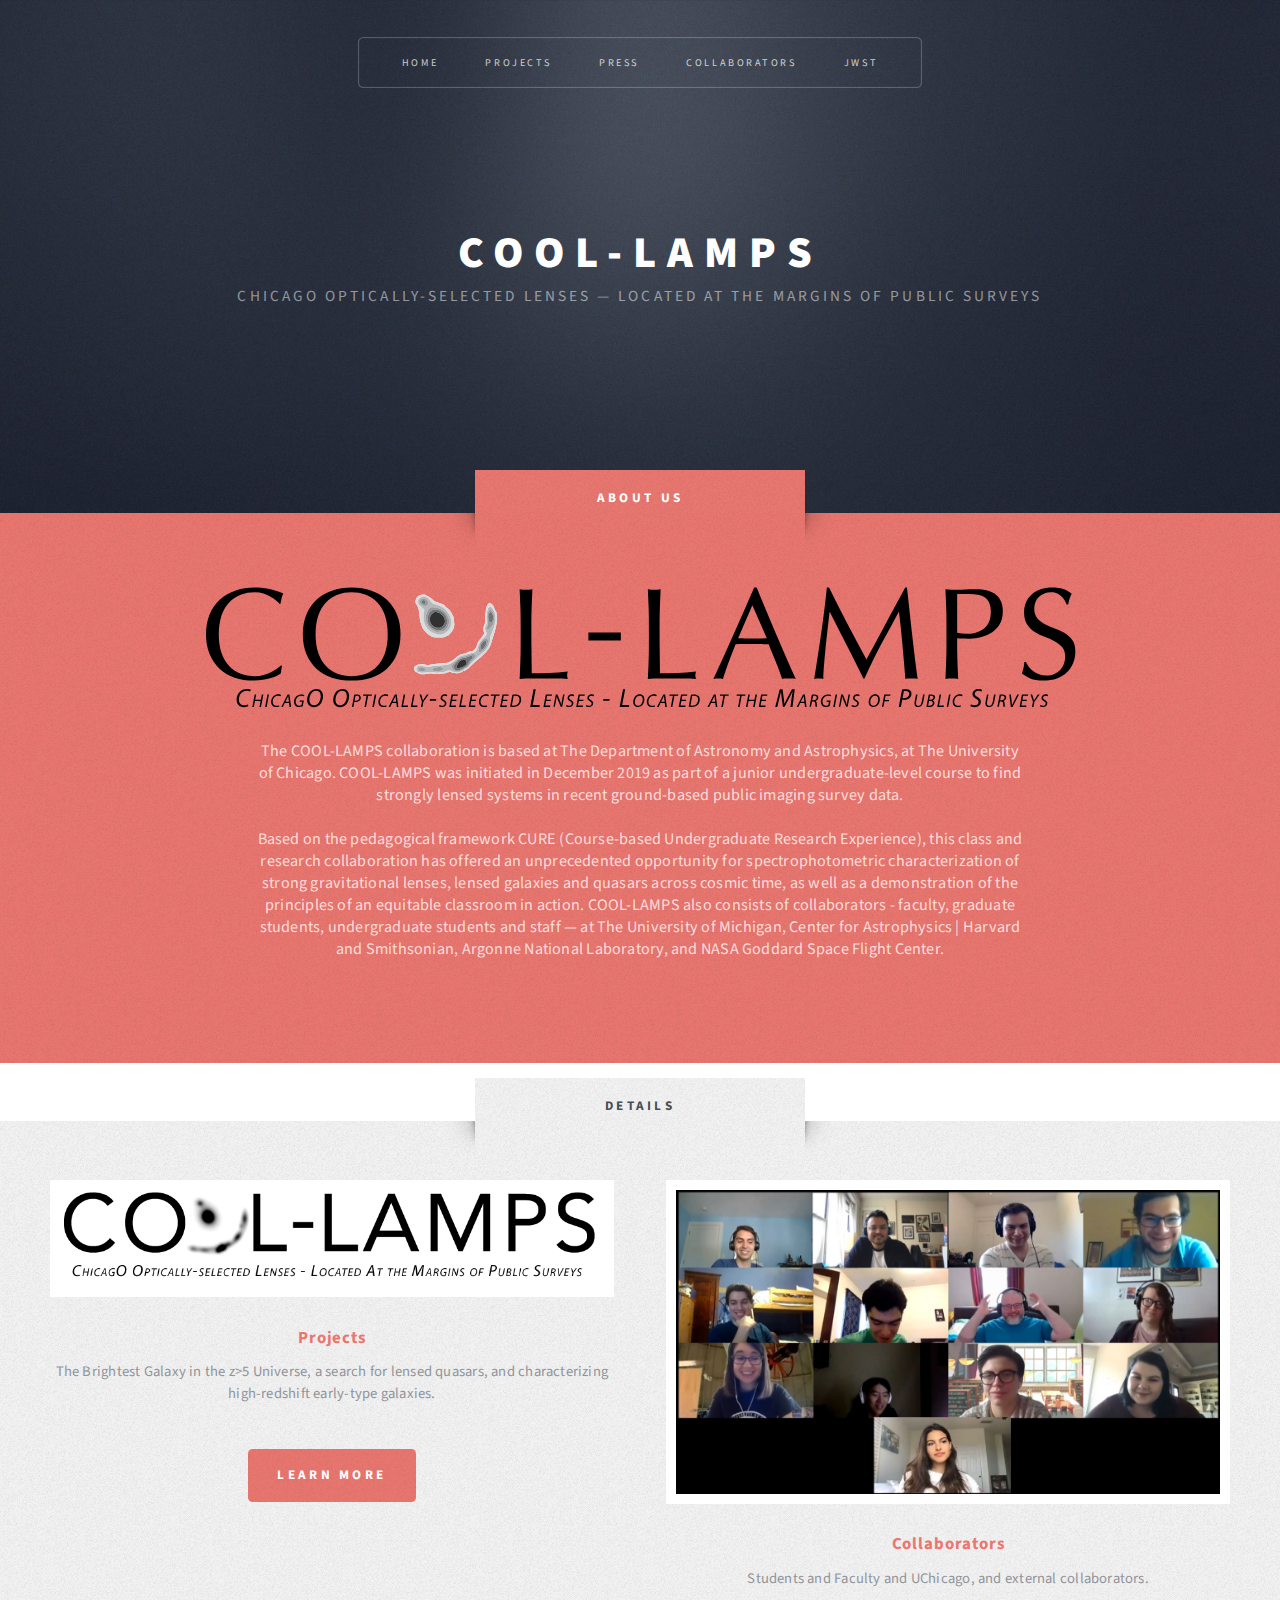
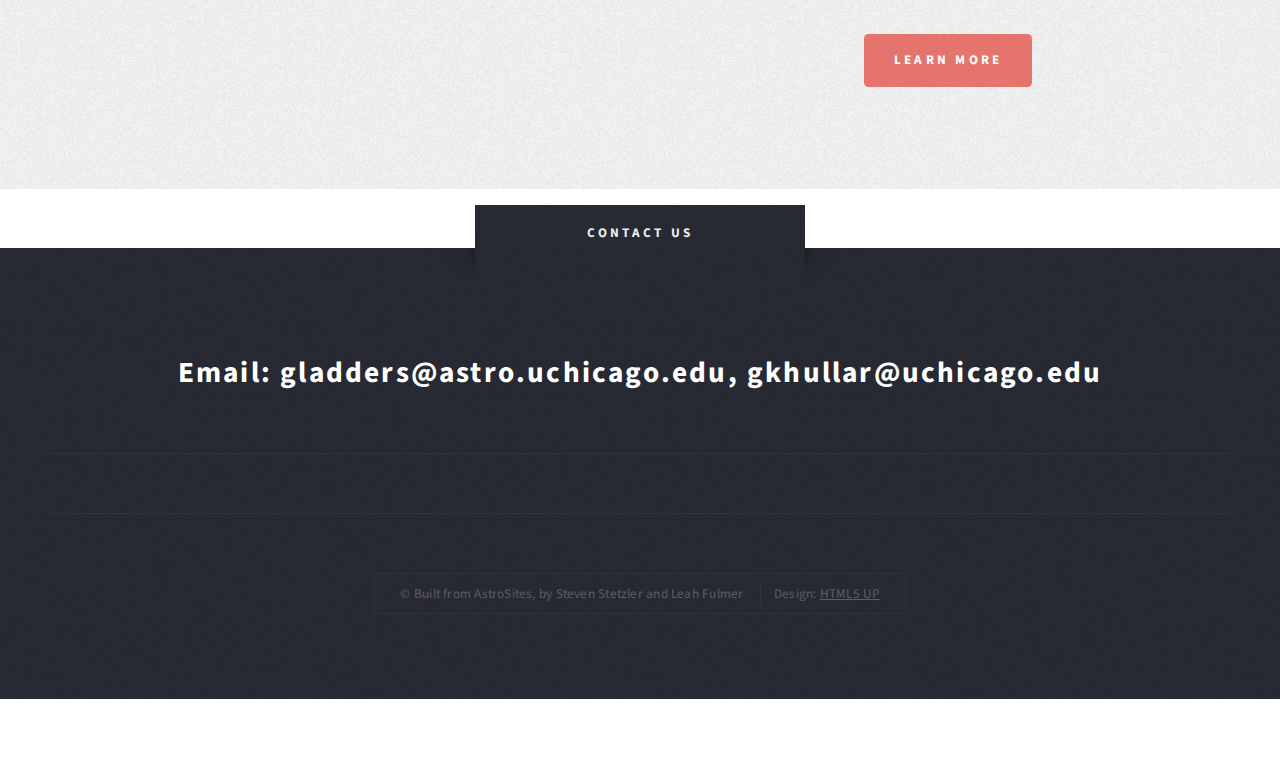
<file: home.html>
<!DOCTYPE HTML>
<!--
	Escape Velocity by HTML5 UP
	html5up.net | @ajlkn
	Free for personal and commercial use under the CCA 3.0 license (html5up.net/license)
-->
<html>

<head>
	<title>COOL-LAMPS</title>
	<meta charset="utf-8" />
	<meta name="viewport" content="width=device-width, initial-scale=1, user-scalable=no" />
	<link rel="stylesheet" href="assets/css/main.css" />
</head>

<body class="homepage is-preload">
	<div id="page-wrapper">

		<!-- Header -->
		<section id="header" class="wrapper">

			<!-- Logo -->
			<div id="logo">
				<h1 style="font-size:300%;"><a>COOL-LAMPS</a></h1>


				<p style="font-size:105%;">ChicagO Optically-selected Lenses — Located At the Margins of
					Public Surveys</p>
			</div>

			<!-- Nav -->
			<nav id="nav">
				<ul>
					<li class="current"><a href="home.html">Home</a></li>
					<li><a href="projects.html">Projects</a></li>
					<li><a href="press.html">Press</a></li>
					<li><a href="collaborators.html">Collaborators</a></li>
					<li><a href="jwst.html">JWST</a></li>

	</div>
	</ul>
	</nav>

	</section>

	<!-- Intro -->
	<section id="intro" class="wrapper style1">
		<div class="title">About us</div>
		<div class="container">

			<!-- Image -->

			<a class="image featured2">
				<!-- <img src="images/light_sansserif.png" alt="" /> -->
				<img src="images/vector.svg" alt="" />
			</a>
			&nbsp
			<p class="style3">
				The COOL-LAMPS collaboration is based at The Department of Astronomy and Astrophysics,
				at The University of Chicago.
				COOL-LAMPS was initiated in December 2019 as part of a junior undergraduate-level course
				to find strongly lensed systems in recent ground-based public
				imaging survey data.
			</p>
			&nbsp
			<p class="style3">
				Based on the pedagogical framework CURE (Course-based Undergraduate Research
				Experience), this class
				and research collaboration has offered an unprecedented opportunity for
				spectrophotometric characterization of strong gravitational lenses, lensed galaxies
				and quasars across cosmic time, as well as a demonstration of the principles of an
				equitable classroom
				in action. COOL-LAMPS also consists of collaborators - faculty, graduate students,
				undergraduate students and staff —
				at The University of Michigan, Center for Astrophysics | Harvard and Smithsonian,
				Argonne National Laboratory, and NASA Goddard Space Flight Center.
			</p>

		</div>
	</section>

	<!-- Main -->
	<section id="highlights" class="wrapper style3">
		<div class="title">Details</div>
		<div class="container">
			<div class="row gtr-150">
				<div class="col-6 col-6-medium">
					<section class="highlight">
						<a href="#" class="image featured"><img src="images/light_sansserif.png"
								alt="" /></a>
						<h3><a href="#">Projects</a></h3>
						<p>The Brightest Galaxy in the z>5 Universe, a search for lensed
							quasars, and characterizing
							high-redshift early-type galaxies.</p>
						<ul class="actions">
							<li><a href="projects.html" class="button style1">Learn More</a>
							</li>
						</ul>
					</section>
				</div>
				<div class="col-6 col-6-medium">
					<section class="highlight">
						<a href="#" class="image featured"><img src="images/class.png"
								alt="" /></a>
						<h3><a href="#">Collaborators</a></h3>
						<p>Students and Faculty and UChicago, and external collaborators.</p>
						<ul class="actions">
							<li><a href="Collaborators.html" class="button style1">Learn
									More</a></li>

						</ul>
					</section>
				</div>
			</div>
		</div>
	</section>

	<!-- Footer -->
	<section id="footer" class="wrapper">
		<div class="title">Contact us</div>
		<div class="container">
			<header class="style1">
				<h2>Email: gladders@astro.uchicago.edu, gkhullar@uchicago.edu</h2>
			</header>

			<div id="copyright">
				<ul>
					<li>&copy; Built from AstroSites, by Steven Stetzler and Leah Fulmer</li>
					<li>Design: <a href="http://html5up.net">HTML5 UP</a></li>
				</ul>
			</div>
		</div>

	</section>

	</div>

	<!-- Scripts -->
	<script src="assets/js/jquery.min.js"></script>
	<script src="assets/js/jquery.dropotron.min.js"></script>
	<script src="assets/js/browser.min.js"></script>
	<script src="assets/js/breakpoints.min.js"></script>
	<script src="assets/js/util.js"></script>
	<script src="assets/js/main.js"></script>

</body>

</html>
</file>
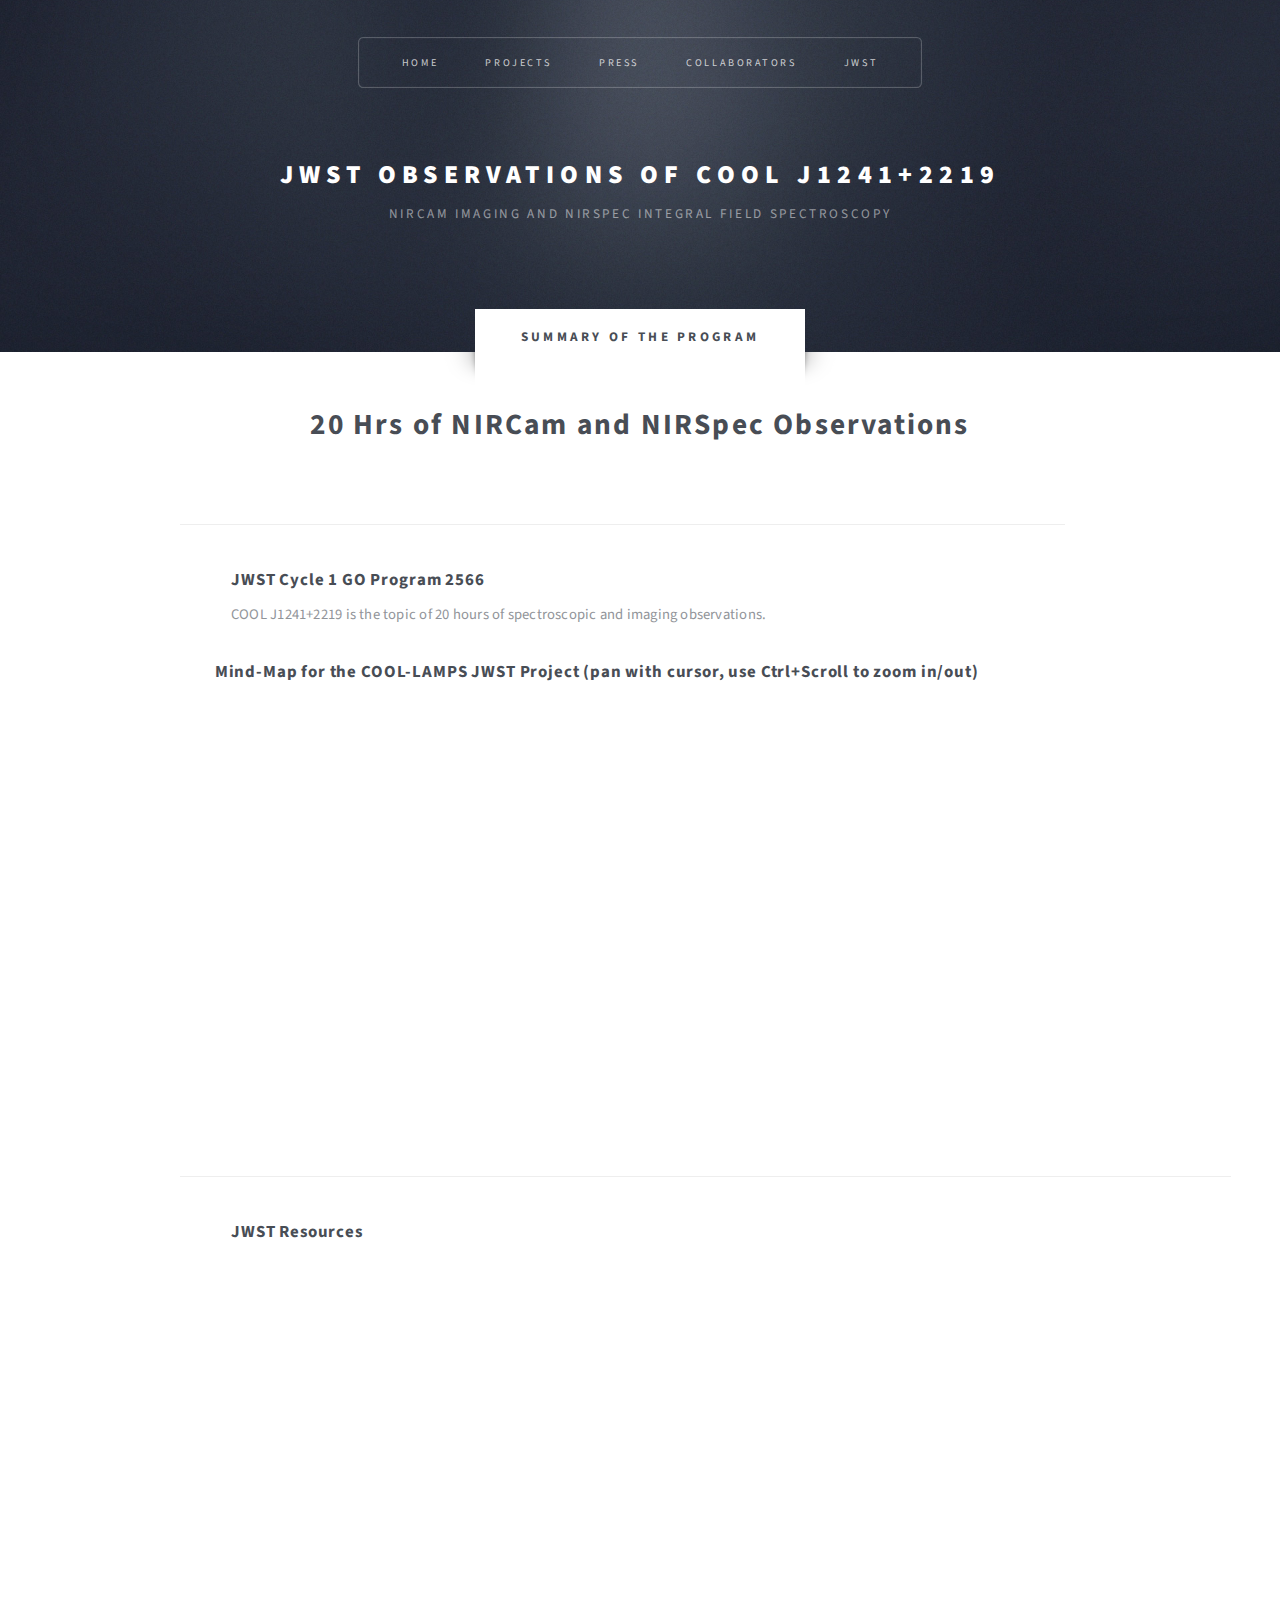
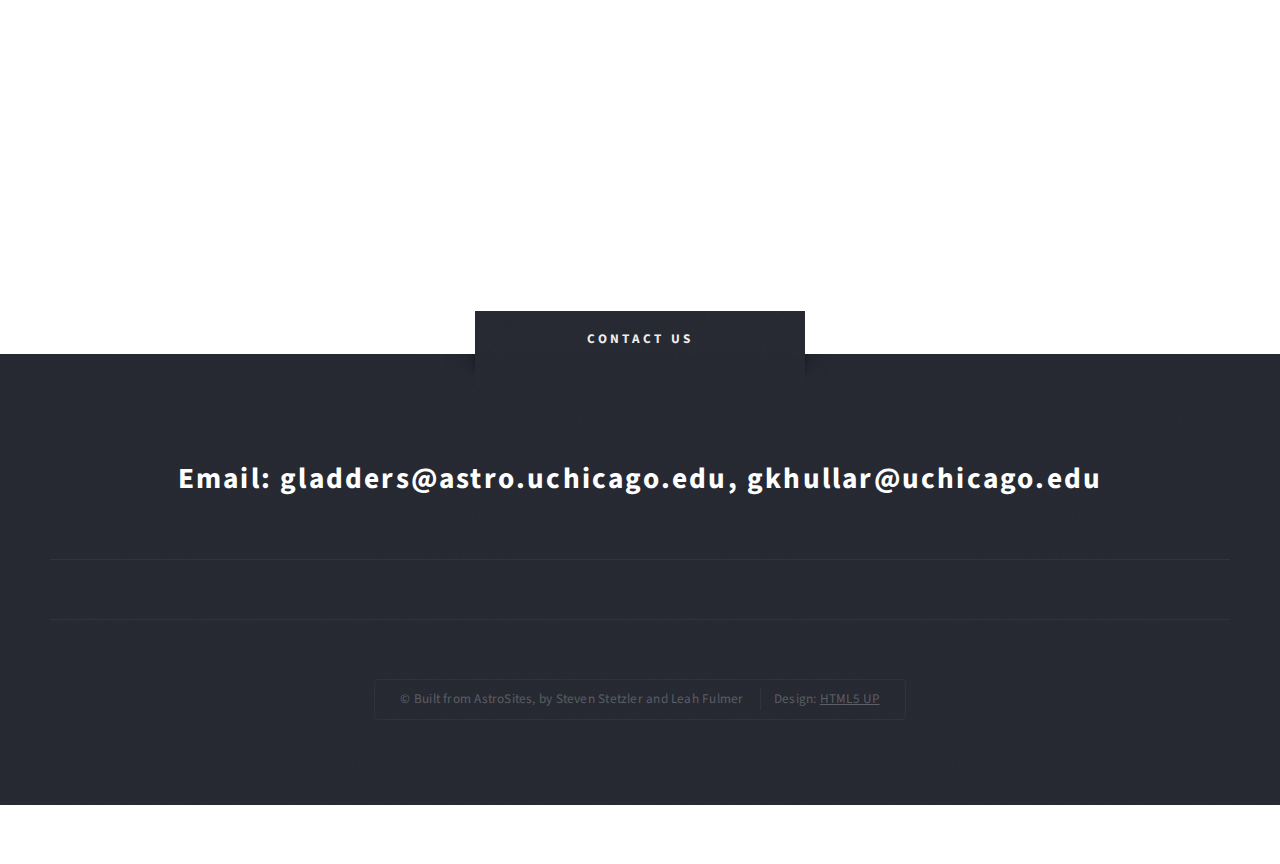
<file: jwst.html>
<!DOCTYPE HTML>
<!--
	Escape Velocity by HTML5 UP
	html5up.net | @ajlkn
	Free for personal and commercial use under the CCA 3.0 license (html5up.net/license)
-->
<html>

<head>
    <title>JWST</title>
    <meta charset="utf-8" />
    <meta name="viewport" content="width=device-width, initial-scale=1, user-scalable=no" />
    <link rel="stylesheet" href="assets/css/main.css" />
</head>

<body class="no-sidebar is-preload">
    <div id="page-wrapper">

        <!-- Header -->
        <section id="header" class="wrapper">

            <!-- Logo -->
            <div id="logo">
                <h1><a href="home.html">JWST Observations of COOL J1241+2219</a></h1>
                <p>NIRCam Imaging and NIRSpec Integral Field Spectroscopy</p>
            </div>

            <!-- Nav -->
            <nav id="nav">
                <ul>
                    <li><a href="home.html">Home</a></li>
                    <li><a href="projects.html">Projects</a></li>
                    <li><a href="press.html">Press</a></li>
			 <li><a href="collaborators.html">Collaborators</a></li>
                    <li class="current"><a href="jwst.html">JWST</a></li>
                </ul>
            </nav>

        </section>

        <!-- Main -->
        <div id="main" class="wrapper style2">
            <div class="title">Summary of the Program</div>
            <div class="container">

                <!-- Content -->
                <div id="content">
                    <article class="box post">
                        <header class="style1">
                            <h2> 20 Hrs of NIRCam and NIRSpec Observations </h2>
                        </header>

                        <!-- Contact -->
                        <section class="feature-list small">
                            <div class="row">
                                <div class="col-12 col-12-small">
                                    <section>
                                        <h2 class="icon solid">JWST Cycle 1 GO Program 2566</h2>
                                        <p> COOL J1241+2219 is the topic of 20 hours of spectroscopic and imaging observations.
                                      </p>
                                    </section>
                                </div>
				    <h2 class="icon solid">Mind-Map for the COOL-LAMPS JWST Project (pan with cursor, use Ctrl+Scroll to zoom in/out)</h2>
				    <iframe width='853' height='480' src='https://embed.coggle.it/diagram/YtbaIWqIBdEc7xHX/ebd74fe894359960fa25a8e0f7df85c894726cdd34b605b28a7d37822f712f2b' frameborder='0' allowfullscreen></iframe>
				    
				    <section>
					    <h2 class="icon solid">JWST Resources</h2>
				    <p>
					    <iframe width=1000 height=600 src="https://docs.google.com/document/d/e/2PACX-1vRYiseafVZ_uybw2GyasVgMzIwdXQvMCX-Kt5QjFt0-4pLOLdtFi5TC3ubO-FERTkBL_YP7PmW9PUF8/pub?embedded=true" frameborder='1' ></iframe>
					 </p>
				    </section>
                            </div>
                        </section>
                        
                    </article>
                </div>


                    </article>
                </div>

            </div>
        </div>

        <!-- Footer -->
        <section id="footer" class="wrapper">
            <div class="title">Contact us</div>
            <div class="container">
                <header class="style1">
                    <h2>Email: gladders@astro.uchicago.edu, gkhullar@uchicago.edu</h2>
                </header>

                <div id="copyright">
                    <ul>
                        <li>&copy; Built from AstroSites, by Steven Stetzler and Leah Fulmer</li>
                        <li>Design: <a href="http://html5up.net">HTML5 UP</a></li>
                    </ul>
                </div>
            </div>

        </section>

    </div>

    <!-- Scripts -->
    <script src="assets/js/jquery.min.js"></script>
    <script src="assets/js/jquery.dropotron.min.js"></script>
    <script src="assets/js/browser.min.js"></script>
    <script src="assets/js/breakpoints.min.js"></script>
    <script src="assets/js/util.js"></script>
    <script src="assets/js/main.js"></script>

</body>

</html>
</file>
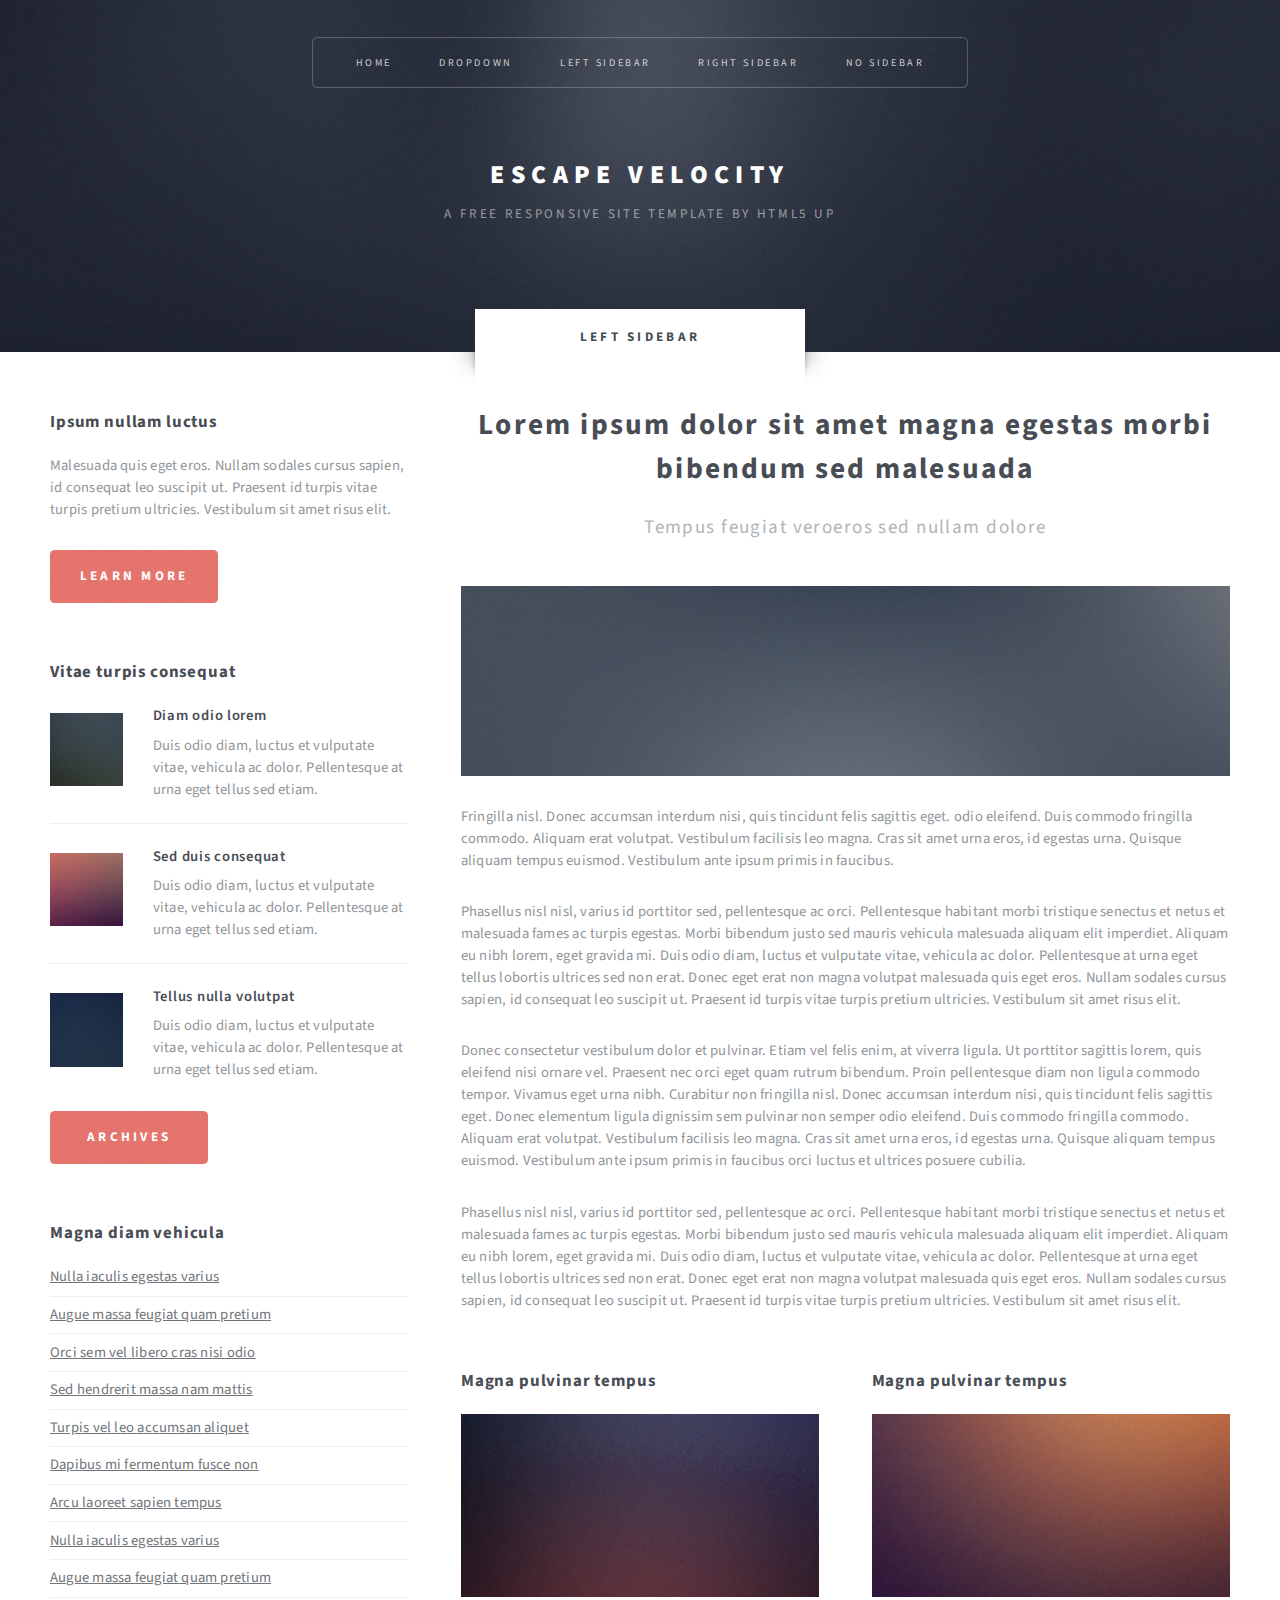
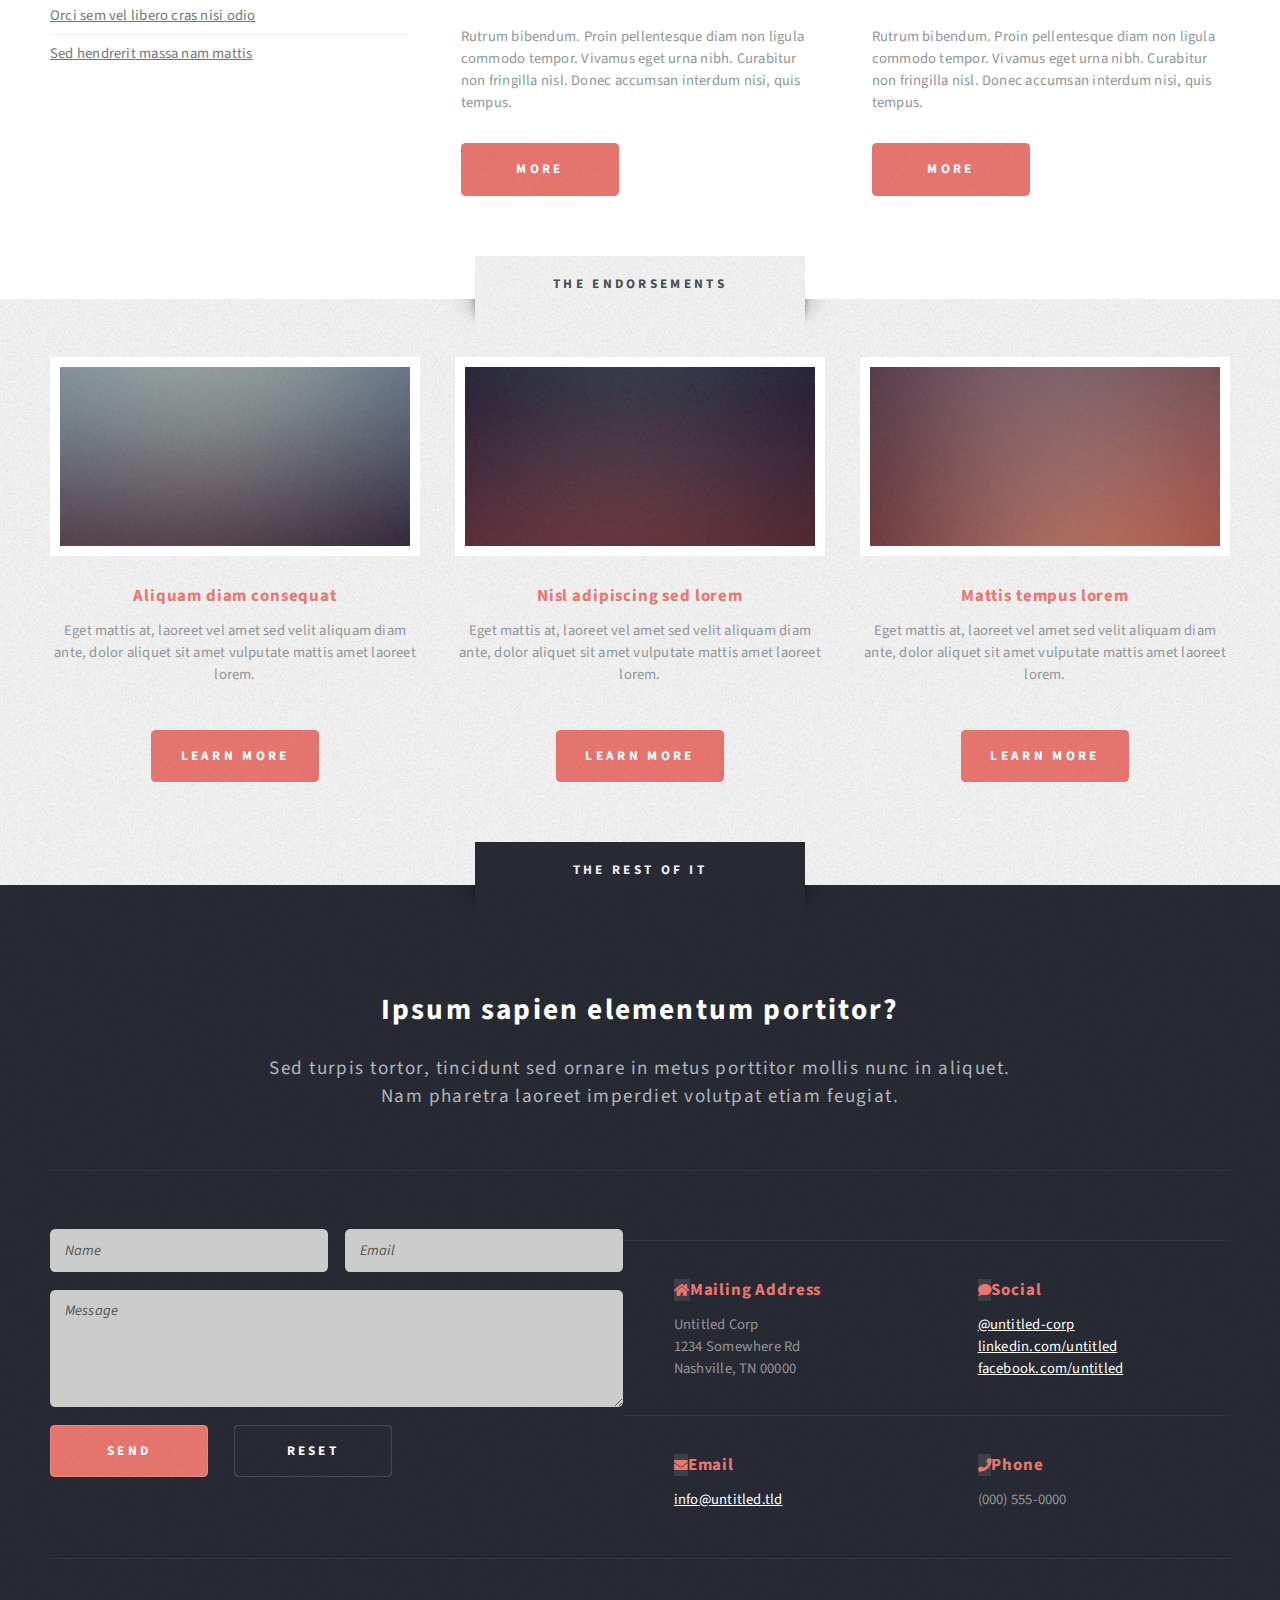
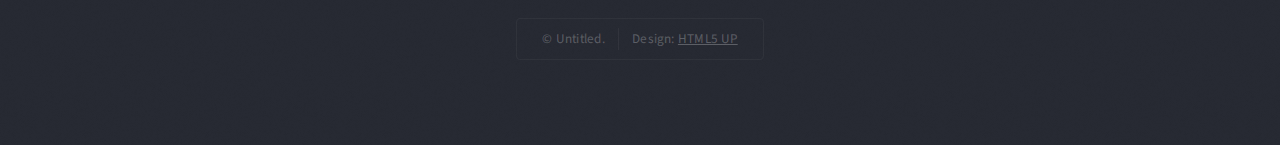
<file: left-sidebar.html>
<!DOCTYPE HTML>
<!--
	Escape Velocity by HTML5 UP
	html5up.net | @ajlkn
	Free for personal and commercial use under the CCA 3.0 license (html5up.net/license)
-->
<html>
	<head>
		<title>Left Sidebar - Escape Velocity by HTML5 UP</title>
		<meta charset="utf-8" />
		<meta name="viewport" content="width=device-width, initial-scale=1, user-scalable=no" />
		<link rel="stylesheet" href="assets/css/main.css" />
	</head>
	<body class="left-sidebar is-preload">
		<div id="page-wrapper">

			<!-- Header -->
				<section id="header" class="wrapper">

					<!-- Logo -->
						<div id="logo">
							<h1><a href="index.html">Escape Velocity</a></h1>
							<p>A free responsive site template by HTML5 UP</p>
						</div>

					<!-- Nav -->
						<nav id="nav">
							<ul>
								<li><a href="index.html">Home</a></li>
								<li>
									<a href="#">Dropdown</a>
									<ul>
										<li><a href="#">Lorem ipsum</a></li>
										<li><a href="#">Magna veroeros</a></li>
										<li><a href="#">Etiam nisl</a></li>
										<li>
											<a href="#">Sed consequat</a>
											<ul>
												<li><a href="#">Lorem dolor</a></li>
												<li><a href="#">Amet consequat</a></li>
												<li><a href="#">Magna phasellus</a></li>
												<li><a href="#">Etiam nisl</a></li>
												<li><a href="#">Sed feugiat</a></li>
											</ul>
										</li>
										<li><a href="#">Nisl tempus</a></li>
									</ul>
								</li>
								<li class="current"><a href="left-sidebar.html">Left Sidebar</a></li>
								<li><a href="right-sidebar.html">Right Sidebar</a></li>
								<li><a href="no-sidebar.html">No Sidebar</a></li>
							</ul>
						</nav>

				</section>

			<!-- Main -->
				<section id="main" class="wrapper style2">
					<div class="title">Left Sidebar</div>
					<div class="container">
						<div class="row gtr-150">
							<div class="col-4 col-12-medium">

								<!-- Sidebar -->
									<div id="sidebar">
										<section class="box">
											<header>
												<h2>Ipsum nullam luctus</h2>
											</header>
											<p>Malesuada quis eget eros. Nullam sodales cursus sapien, id consequat
											leo suscipit ut. Praesent id turpis vitae turpis pretium ultricies. Vestibulum sit
											amet risus elit.</p>
											<a href="#" class="button style1">Learn More</a>
										</section>
										<section class="box">
											<header>
												<h2>Vitae turpis consequat</h2>
											</header>
											<ul class="style2">
												<li>
													<article class="box post-excerpt">
														<a href="#" class="image left"><img src="images/pic08.jpg" alt="" /></a>
														<h3><a href="#">Diam odio lorem</a></h3>
														<p>Duis odio diam, luctus et vulputate vitae, vehicula ac dolor. Pellentesque at urna eget tellus sed etiam.</p>
													</article>
												</li>
												<li>
													<article class="box post-excerpt">
														<a href="#" class="image left"><img src="images/pic09.jpg" alt="" /></a>
														<h3><a href="#">Sed duis consequat</a></h3>
														<p>Duis odio diam, luctus et vulputate vitae, vehicula ac dolor. Pellentesque at urna eget tellus sed etiam.</p>
													</article>
												</li>
												<li>
													<article class="box post-excerpt">
														<a href="#" class="image left"><img src="images/pic10.jpg" alt="" /></a>
														<h3><a href="#">Tellus nulla volutpat</a></h3>
														<p>Duis odio diam, luctus et vulputate vitae, vehicula ac dolor. Pellentesque at urna eget tellus sed etiam.</p>
													</article>
												</li>
											</ul>
											<a href="#" class="button style1">Archives</a>
										</section>
										<section class="box">
											<header>
												<h2>Magna diam vehicula</h2>
											</header>
											<ul class="style3">
												<li><a href="#">Nulla iaculis egestas varius</a></li>
												<li><a href="#">Augue massa feugiat quam pretium</a></li>
												<li><a href="#">Orci sem vel libero cras nisi odio</a></li>
												<li><a href="#">Sed hendrerit massa nam mattis</a></li>
												<li><a href="#">Turpis vel leo accumsan aliquet</a></li>
												<li><a href="#">Dapibus mi fermentum fusce non</a></li>
												<li><a href="#">Arcu laoreet sapien tempus</a></li>
												<li><a href="#">Nulla iaculis egestas varius</a></li>
												<li><a href="#">Augue massa feugiat quam pretium</a></li>
												<li><a href="#">Orci sem vel libero cras nisi odio</a></li>
												<li><a href="#">Sed hendrerit massa nam mattis</a></li>
											</ul>
										</section>
									</div>

							</div>
							<div class="col-8 col-12-medium imp-medium">

								<!-- Content -->
									<div id="content">
										<article class="box post">
											<header class="style1">
												<h2>Lorem ipsum dolor sit amet magna egestas morbi bibendum sed malesuada</h2>
												<p>Tempus feugiat veroeros sed nullam dolore</p>
											</header>
											<a href="#" class="image featured">
												<img src="images/pic01.jpg" alt="" />
											</a>
											<p>Fringilla nisl. Donec accumsan interdum nisi, quis tincidunt felis sagittis eget.
											odio eleifend. Duis commodo fringilla commodo. Aliquam erat volutpat. Vestibulum
											facilisis leo magna. Cras sit amet urna eros, id egestas urna. Quisque aliquam
											tempus euismod. Vestibulum ante ipsum primis in faucibus.</p>
											<p>Phasellus nisl nisl, varius id porttitor sed, pellentesque ac orci. Pellentesque
											habitant morbi tristique senectus et netus et malesuada fames ac turpis egestas. Morbi
											bibendum justo sed mauris vehicula malesuada aliquam elit imperdiet. Aliquam eu nibh
											lorem, eget gravida mi. Duis odio diam, luctus et vulputate vitae, vehicula ac dolor.
											Pellentesque at urna eget tellus lobortis ultrices sed non erat. Donec eget erat non
											magna volutpat malesuada quis eget eros. Nullam sodales cursus sapien, id consequat
											leo suscipit ut. Praesent id turpis vitae turpis pretium ultricies. Vestibulum sit
											amet risus elit.</p>
											<p>Donec consectetur vestibulum dolor et pulvinar. Etiam vel felis enim, at viverra
											ligula. Ut porttitor sagittis lorem, quis eleifend nisi ornare vel. Praesent nec orci
											eget quam rutrum bibendum. Proin pellentesque diam non ligula commodo tempor. Vivamus
											eget urna nibh. Curabitur non fringilla nisl. Donec accumsan interdum nisi, quis
											tincidunt felis sagittis eget. Donec elementum ligula dignissim sem pulvinar non semper
											odio eleifend. Duis commodo fringilla commodo. Aliquam erat volutpat. Vestibulum
											facilisis leo magna. Cras sit amet urna eros, id egestas urna. Quisque aliquam
											tempus euismod. Vestibulum ante ipsum primis in faucibus orci luctus et ultrices
											posuere cubilia.</p>
											<p>Phasellus nisl nisl, varius id porttitor sed, pellentesque ac orci. Pellentesque
											habitant morbi tristique senectus et netus et malesuada fames ac turpis egestas. Morbi
											bibendum justo sed mauris vehicula malesuada aliquam elit imperdiet. Aliquam eu nibh
											lorem, eget gravida mi. Duis odio diam, luctus et vulputate vitae, vehicula ac dolor.
											Pellentesque at urna eget tellus lobortis ultrices sed non erat. Donec eget erat non
											magna volutpat malesuada quis eget eros. Nullam sodales cursus sapien, id consequat
											leo suscipit ut. Praesent id turpis vitae turpis pretium ultricies. Vestibulum sit
											amet risus elit.</p>
										</article>
										<div class="row gtr-150">
											<div class="col-6 col-12-small">
												<section class="box">
													<header>
														<h2>Magna pulvinar tempus</h2>
													</header>
													<a href="#" class="image featured"><img src="images/pic05.jpg" alt="" /></a>
													<p>Rutrum bibendum. Proin pellentesque diam non ligula commodo tempor. Vivamus
													eget urna nibh. Curabitur non fringilla nisl. Donec accumsan interdum nisi, quis
													tempus.</p>
													<a href="#" class="button style1">More</a>
												</section>
											</div>
											<div class="col-6 col-12-small">
												<section class="box">
													<header>
														<h2>Magna pulvinar tempus</h2>
													</header>
													<a href="#" class="image featured"><img src="images/pic06.jpg" alt="" /></a>
													<p>Rutrum bibendum. Proin pellentesque diam non ligula commodo tempor. Vivamus
													eget urna nibh. Curabitur non fringilla nisl. Donec accumsan interdum nisi, quis
													tempus.</p>
													<a href="#" class="button style1">More</a>
												</section>
											</div>
										</div>
									</div>

							</div>
						</div>
					</div>
				</section>

			<!-- Highlights -->
				<section id="highlights" class="wrapper style3">
					<div class="title">The Endorsements</div>
					<div class="container">
						<div class="row aln-center">
							<div class="col-4 col-12-medium">
								<section class="highlight">
									<a href="#" class="image featured"><img src="images/pic02.jpg" alt="" /></a>
									<h3><a href="#">Aliquam diam consequat</a></h3>
									<p>Eget mattis at, laoreet vel amet sed velit aliquam diam ante, dolor aliquet sit amet vulputate mattis amet laoreet lorem.</p>
									<ul class="actions">
										<li><a href="#" class="button style1">Learn More</a></li>
									</ul>
								</section>
							</div>
							<div class="col-4 col-12-medium">
								<section class="highlight">
									<a href="#" class="image featured"><img src="images/pic03.jpg" alt="" /></a>
									<h3><a href="#">Nisl adipiscing sed lorem</a></h3>
									<p>Eget mattis at, laoreet vel amet sed velit aliquam diam ante, dolor aliquet sit amet vulputate mattis amet laoreet lorem.</p>
									<ul class="actions">
										<li><a href="#" class="button style1">Learn More</a></li>
									</ul>
								</section>
							</div>
							<div class="col-4 col-12-medium">
								<section class="highlight">
									<a href="#" class="image featured"><img src="images/pic04.jpg" alt="" /></a>
									<h3><a href="#">Mattis tempus lorem</a></h3>
									<p>Eget mattis at, laoreet vel amet sed velit aliquam diam ante, dolor aliquet sit amet vulputate mattis amet laoreet lorem.</p>
									<ul class="actions">
										<li><a href="#" class="button style1">Learn More</a></li>
									</ul>
								</section>
							</div>
						</div>
					</div>
				</section>

			<!-- Footer -->
				<section id="footer" class="wrapper">
					<div class="title">The Rest Of It</div>
					<div class="container">
						<header class="style1">
							<h2>Ipsum sapien elementum portitor?</h2>
							<p>
								Sed turpis tortor, tincidunt sed ornare in metus porttitor mollis nunc in aliquet.<br />
								Nam pharetra laoreet imperdiet volutpat etiam feugiat.
							</p>
						</header>
						<div class="row">
							<div class="col-6 col-12-medium">

								<!-- Contact Form -->
									<section>
										<form method="post" action="#">
											<div class="row gtr-50">
												<div class="col-6 col-12-small">
													<input type="text" name="name" id="contact-name" placeholder="Name" />
												</div>
												<div class="col-6 col-12-small">
													<input type="text" name="email" id="contact-email" placeholder="Email" />
												</div>
												<div class="col-12">
													<textarea name="message" id="contact-message" placeholder="Message" rows="4"></textarea>
												</div>
												<div class="col-12">
													<ul class="actions">
														<li><input type="submit" class="style1" value="Send" /></li>
														<li><input type="reset" class="style2" value="Reset" /></li>
													</ul>
												</div>
											</div>
										</form>
									</section>

							</div>
							<div class="col-6 col-12-medium">

								<!-- Contact -->
									<section class="feature-list small">
										<div class="row">
											<div class="col-6 col-12-small">
												<section>
													<h3 class="icon solid fa-home">Mailing Address</h3>
													<p>
														Untitled Corp<br />
														1234 Somewhere Rd<br />
														Nashville, TN 00000
													</p>
												</section>
											</div>
											<div class="col-6 col-12-small">
												<section>
													<h3 class="icon solid fa-comment">Social</h3>
													<p>
														<a href="#">@untitled-corp</a><br />
														<a href="#">linkedin.com/untitled</a><br />
														<a href="#">facebook.com/untitled</a>
													</p>
												</section>
											</div>
											<div class="col-6 col-12-small">
												<section>
													<h3 class="icon solid fa-envelope">Email</h3>
													<p>
														<a href="#">info@untitled.tld</a>
													</p>
												</section>
											</div>
											<div class="col-6 col-12-small">
												<section>
													<h3 class="icon solid fa-phone">Phone</h3>
													<p>
														(000) 555-0000
													</p>
												</section>
											</div>
										</div>
									</section>

							</div>
						</div>
						<div id="copyright">
							<ul>
								<li>&copy; Untitled.</li><li>Design: <a href="http://html5up.net">HTML5 UP</a></li>
							</ul>
						</div>
					</div>
				</section>

		</div>

		<!-- Scripts -->
			<script src="assets/js/jquery.min.js"></script>
			<script src="assets/js/jquery.dropotron.min.js"></script>
			<script src="assets/js/browser.min.js"></script>
			<script src="assets/js/breakpoints.min.js"></script>
			<script src="assets/js/util.js"></script>
			<script src="assets/js/main.js"></script>

	</body>
</html>
</file>
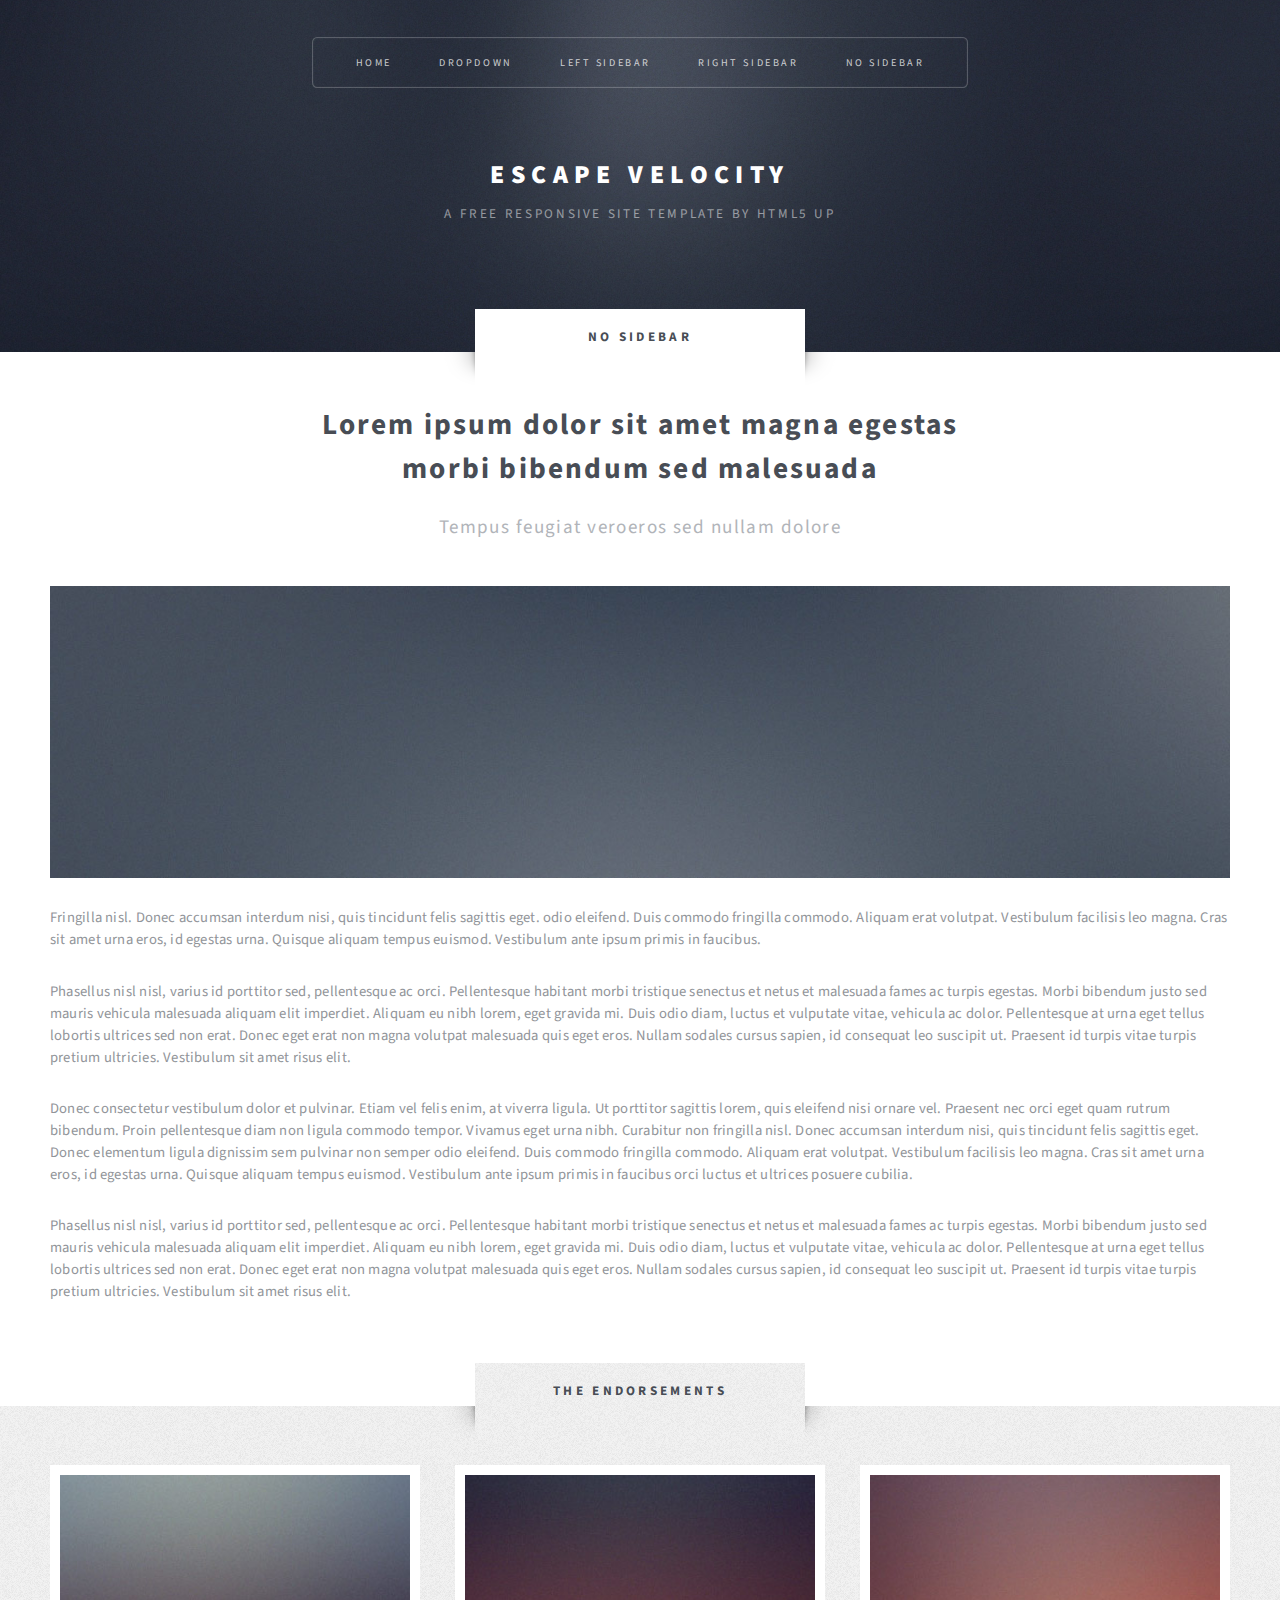
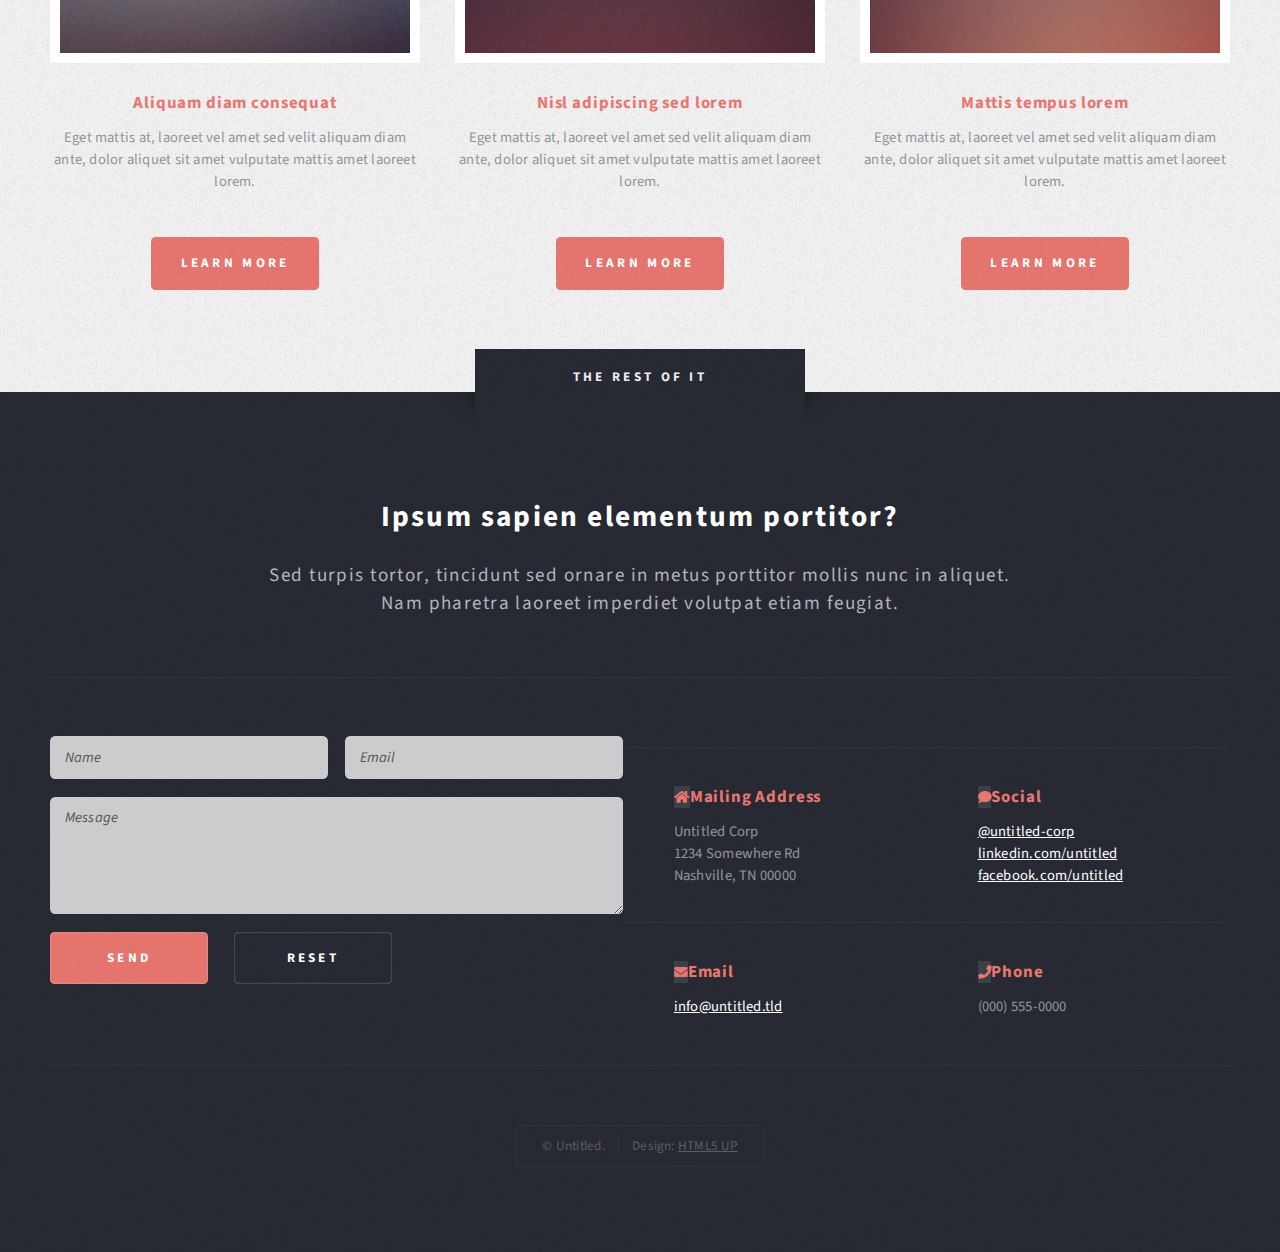
<file: no-sidebar.html>
<!DOCTYPE HTML>
<!--
	Escape Velocity by HTML5 UP
	html5up.net | @ajlkn
	Free for personal and commercial use under the CCA 3.0 license (html5up.net/license)
-->
<html>
	<head>
		<title>No Sidebar - Escape Velocity by HTML5 UP</title>
		<meta charset="utf-8" />
		<meta name="viewport" content="width=device-width, initial-scale=1, user-scalable=no" />
		<link rel="stylesheet" href="assets/css/main.css" />
	</head>
	<body class="no-sidebar is-preload">
		<div id="page-wrapper">

			<!-- Header -->
				<section id="header" class="wrapper">

					<!-- Logo -->
						<div id="logo">
							<h1><a href="index.html">Escape Velocity</a></h1>
							<p>A free responsive site template by HTML5 UP</p>
						</div>

					<!-- Nav -->
						<nav id="nav">
							<ul>
								<li><a href="index.html">Home</a></li>
								<li>
									<a href="#">Dropdown</a>
									<ul>
										<li><a href="#">Lorem ipsum</a></li>
										<li><a href="#">Magna veroeros</a></li>
										<li><a href="#">Etiam nisl</a></li>
										<li>
											<a href="#">Sed consequat</a>
											<ul>
												<li><a href="#">Lorem dolor</a></li>
												<li><a href="#">Amet consequat</a></li>
												<li><a href="#">Magna phasellus</a></li>
												<li><a href="#">Etiam nisl</a></li>
												<li><a href="#">Sed feugiat</a></li>
											</ul>
										</li>
										<li><a href="#">Nisl tempus</a></li>
									</ul>
								</li>
								<li><a href="left-sidebar.html">Left Sidebar</a></li>
								<li><a href="right-sidebar.html">Right Sidebar</a></li>
								<li class="current"><a href="no-sidebar.html">No Sidebar</a></li>
							</ul>
						</nav>

				</section>

			<!-- Main -->
				<div id="main" class="wrapper style2">
					<div class="title">No Sidebar</div>
					<div class="container">

						<!-- Content -->
							<div id="content">
								<article class="box post">
									<header class="style1">
										<h2>Lorem ipsum dolor sit amet magna egestas<br class="mobile-hide" />
										morbi bibendum sed malesuada</h2>
										<p>Tempus feugiat veroeros sed nullam dolore</p>
									</header>
									<a href="#" class="image featured">
										<img src="images/pic01.jpg" alt="" />
									</a>
									<p>Fringilla nisl. Donec accumsan interdum nisi, quis tincidunt felis sagittis eget.
									odio eleifend. Duis commodo fringilla commodo. Aliquam erat volutpat. Vestibulum
									facilisis leo magna. Cras sit amet urna eros, id egestas urna. Quisque aliquam
									tempus euismod. Vestibulum ante ipsum primis in faucibus.</p>
									<p>Phasellus nisl nisl, varius id porttitor sed, pellentesque ac orci. Pellentesque
									habitant morbi tristique senectus et netus et malesuada fames ac turpis egestas. Morbi
									bibendum justo sed mauris vehicula malesuada aliquam elit imperdiet. Aliquam eu nibh
									lorem, eget gravida mi. Duis odio diam, luctus et vulputate vitae, vehicula ac dolor.
									Pellentesque at urna eget tellus lobortis ultrices sed non erat. Donec eget erat non
									magna volutpat malesuada quis eget eros. Nullam sodales cursus sapien, id consequat
									leo suscipit ut. Praesent id turpis vitae turpis pretium ultricies. Vestibulum sit
									amet risus elit.</p>
									<p>Donec consectetur vestibulum dolor et pulvinar. Etiam vel felis enim, at viverra
									ligula. Ut porttitor sagittis lorem, quis eleifend nisi ornare vel. Praesent nec orci
									eget quam rutrum bibendum. Proin pellentesque diam non ligula commodo tempor. Vivamus
									eget urna nibh. Curabitur non fringilla nisl. Donec accumsan interdum nisi, quis
									tincidunt felis sagittis eget. Donec elementum ligula dignissim sem pulvinar non semper
									odio eleifend. Duis commodo fringilla commodo. Aliquam erat volutpat. Vestibulum
									facilisis leo magna. Cras sit amet urna eros, id egestas urna. Quisque aliquam
									tempus euismod. Vestibulum ante ipsum primis in faucibus orci luctus et ultrices
									posuere cubilia.</p>
									<p>Phasellus nisl nisl, varius id porttitor sed, pellentesque ac orci. Pellentesque
									habitant morbi tristique senectus et netus et malesuada fames ac turpis egestas. Morbi
									bibendum justo sed mauris vehicula malesuada aliquam elit imperdiet. Aliquam eu nibh
									lorem, eget gravida mi. Duis odio diam, luctus et vulputate vitae, vehicula ac dolor.
									Pellentesque at urna eget tellus lobortis ultrices sed non erat. Donec eget erat non
									magna volutpat malesuada quis eget eros. Nullam sodales cursus sapien, id consequat
									leo suscipit ut. Praesent id turpis vitae turpis pretium ultricies. Vestibulum sit
									amet risus elit.</p>
								</article>
							</div>

					</div>
				</div>

			<!-- Highlights -->
				<section id="highlights" class="wrapper style3">
					<div class="title">The Endorsements</div>
					<div class="container">
						<div class="row aln-center">
							<div class="col-4 col-12-medium">
								<section class="highlight">
									<a href="#" class="image featured"><img src="images/pic02.jpg" alt="" /></a>
									<h3><a href="#">Aliquam diam consequat</a></h3>
									<p>Eget mattis at, laoreet vel amet sed velit aliquam diam ante, dolor aliquet sit amet vulputate mattis amet laoreet lorem.</p>
									<ul class="actions">
										<li><a href="#" class="button style1">Learn More</a></li>
									</ul>
								</section>
							</div>
							<div class="col-4 col-12-medium">
								<section class="highlight">
									<a href="#" class="image featured"><img src="images/pic03.jpg" alt="" /></a>
									<h3><a href="#">Nisl adipiscing sed lorem</a></h3>
									<p>Eget mattis at, laoreet vel amet sed velit aliquam diam ante, dolor aliquet sit amet vulputate mattis amet laoreet lorem.</p>
									<ul class="actions">
										<li><a href="#" class="button style1">Learn More</a></li>
									</ul>
								</section>
							</div>
							<div class="col-4 col-12-medium">
								<section class="highlight">
									<a href="#" class="image featured"><img src="images/pic04.jpg" alt="" /></a>
									<h3><a href="#">Mattis tempus lorem</a></h3>
									<p>Eget mattis at, laoreet vel amet sed velit aliquam diam ante, dolor aliquet sit amet vulputate mattis amet laoreet lorem.</p>
									<ul class="actions">
										<li><a href="#" class="button style1">Learn More</a></li>
									</ul>
								</section>
							</div>
						</div>
					</div>
				</section>

			<!-- Footer -->
				<section id="footer" class="wrapper">
					<div class="title">The Rest Of It</div>
					<div class="container">
						<header class="style1">
							<h2>Ipsum sapien elementum portitor?</h2>
							<p>
								Sed turpis tortor, tincidunt sed ornare in metus porttitor mollis nunc in aliquet.<br />
								Nam pharetra laoreet imperdiet volutpat etiam feugiat.
							</p>
						</header>
						<div class="row">
							<div class="col-6 col-12-medium">

								<!-- Contact Form -->
									<section>
										<form method="post" action="#">
											<div class="row gtr-50">
												<div class="col-6 col-12-small">
													<input type="text" name="name" id="contact-name" placeholder="Name" />
												</div>
												<div class="col-6 col-12-small">
													<input type="text" name="email" id="contact-email" placeholder="Email" />
												</div>
												<div class="col-12">
													<textarea name="message" id="contact-message" placeholder="Message" rows="4"></textarea>
												</div>
												<div class="col-12">
													<ul class="actions">
														<li><input type="submit" class="style1" value="Send" /></li>
														<li><input type="reset" class="style2" value="Reset" /></li>
													</ul>
												</div>
											</div>
										</form>
									</section>

							</div>
							<div class="col-6 col-12-medium">

								<!-- Contact -->
									<section class="feature-list small">
										<div class="row">
											<div class="col-6 col-12-small">
												<section>
													<h3 class="icon solid fa-home">Mailing Address</h3>
													<p>
														Untitled Corp<br />
														1234 Somewhere Rd<br />
														Nashville, TN 00000
													</p>
												</section>
											</div>
											<div class="col-6 col-12-small">
												<section>
													<h3 class="icon solid fa-comment">Social</h3>
													<p>
														<a href="#">@untitled-corp</a><br />
														<a href="#">linkedin.com/untitled</a><br />
														<a href="#">facebook.com/untitled</a>
													</p>
												</section>
											</div>
											<div class="col-6 col-12-small">
												<section>
													<h3 class="icon solid fa-envelope">Email</h3>
													<p>
														<a href="#">info@untitled.tld</a>
													</p>
												</section>
											</div>
											<div class="col-6 col-12-small">
												<section>
													<h3 class="icon solid fa-phone">Phone</h3>
													<p>
														(000) 555-0000
													</p>
												</section>
											</div>
										</div>
									</section>

							</div>
						</div>
						<div id="copyright">
							<ul>
								<li>&copy; Untitled.</li><li>Design: <a href="http://html5up.net">HTML5 UP</a></li>
							</ul>
						</div>
					</div>
				</section>

		</div>

		<!-- Scripts -->
			<script src="assets/js/jquery.min.js"></script>
			<script src="assets/js/jquery.dropotron.min.js"></script>
			<script src="assets/js/browser.min.js"></script>
			<script src="assets/js/breakpoints.min.js"></script>
			<script src="assets/js/util.js"></script>
			<script src="assets/js/main.js"></script>

	</body>
</html>
</file>
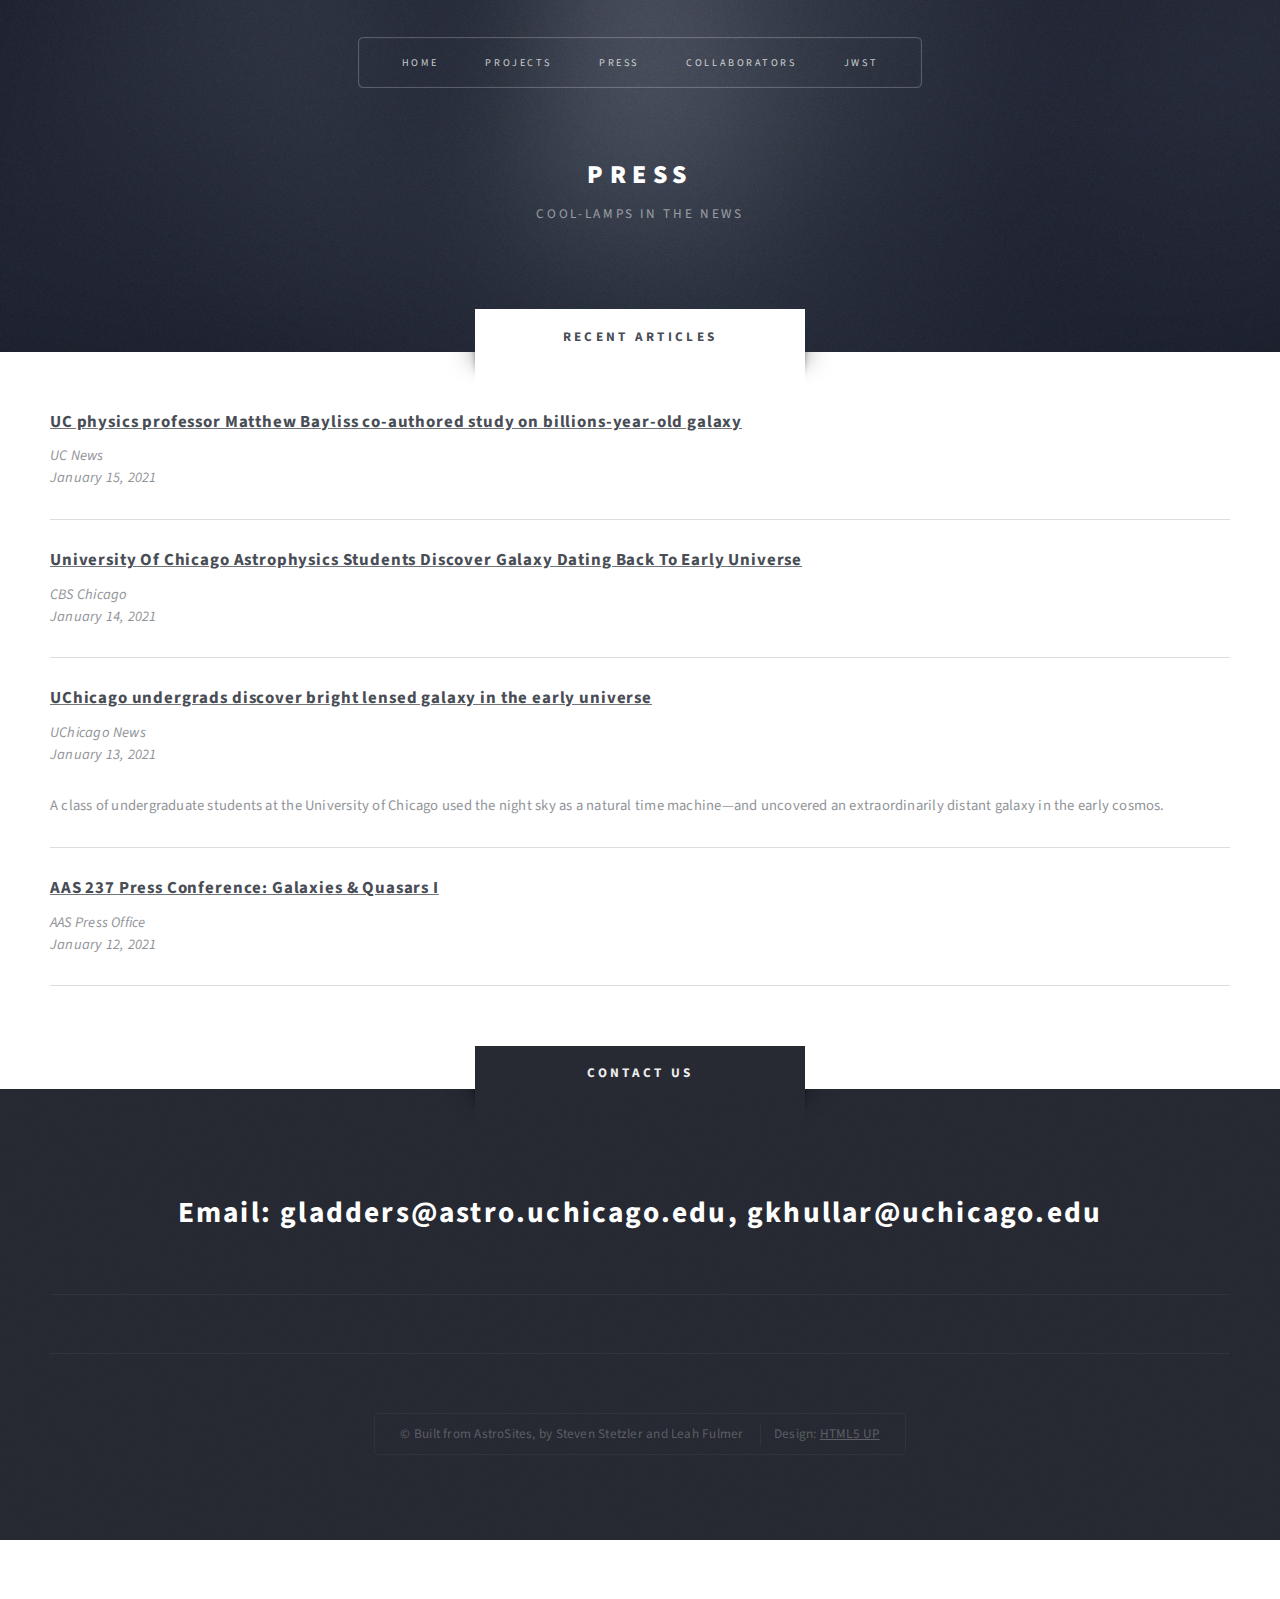
<file: press.html>
<!DOCTYPE HTML>
<!--
	Escape Velocity by HTML5 UP
	html5up.net | @ajlkn
	Free for personal and commercial use under the CCA 3.0 license (html5up.net/license)
-->
<html>

<head>
	<title>Press</title>
	<meta charset="utf-8" />
	<meta name="viewport" content="width=device-width, initial-scale=1, user-scalable=no" />
	<link rel="stylesheet" href="assets/css/main.css" />
</head>

<body class="no-sidebar is-preload">
	<div id="page-wrapper">

		<!-- Header -->
		<section id="header" class="wrapper">

			<!-- Logo -->
			<div id="logo">
				<h1><a href="home.html">Press</a></h1>
				<p>COOL-LAMPS in the News</p>
			</div>

			<!-- Nav -->
			<nav id="nav">
				<ul>
					<li><a href="home.html">Home</a></li>
					<li><a href="projects.html">Projects</a></li>
					<li class="current"><a href="press.html">Press</a></li>
					<li><a href="collaborators.html">Collaborators</a></li>
					<li><a href="jwst.html">JWST</a></li>
				</ul>
			</nav>

		</section>

		<!-- Main -->
		<div id="main" class="wrapper style2">
			<div class="title">Recent Articles</div>
			<div class="container">

				<!-- Content -->
				<div id="content">
					<article class="box post">
						<header class="style2">
							<a
								href="https://www.uc.edu/news/articles/2021/01/uc-professor-helps-discover-galaxy-that-formed-in-early-universe.html">
								<h2>UC physics professor Matthew Bayliss co-authored
									study on billions-year-old galaxy</h2>
							</a>
							<p>
								<i>UC News</i>
								<br>
								<i>January 15, 2021</i>
							</p>
						</header>

						<hr>

						<header class="style2">
							<a
								href="https://chicago.cbslocal.com/2021/01/14/university-of-chicago-astrophysics-students-discover-galaxy-dating-back-to-early-universe/">
								<h2>University Of Chicago Astrophysics Students Discover
									Galaxy Dating Back To Early Universe</h2>
							</a>
							<p>
								<i>CBS Chicago</i>
								<br>
								<i>January 14, 2021</i>
							</p>
						</header>

						<hr>

						<header class="style2">
							<a
								href="https://news.uchicago.edu/story/uchicago-undergrads-discover-bright-lensed-galaxy-early-universe">
								<h2>UChicago
									undergrads
									discover bright lensed
									galaxy in the early
									universe</h2>
							</a>
							<p>
								<i>UChicago News</i>
								<br>
								<i>January 13, 2021</i>
							</p>
						</header>
						<p>A class of undergraduate students at
							the University of Chicago used
							the night sky as a natural time
							machine—and uncovered an
							extraordinarily distant galaxy
							in the early cosmos.</p>

						<hr>

						<header class="style2">
							<a href="https://www.youtube.com/watch?v=H9okeWDI8xE&t=591s">
								<h2>AAS 237 Press Conference: Galaxies & Quasars I</h2>
							</a>
							<p>
								<i>AAS Press Office</i>
								<br>
								<i>January 12, 2021</i>
							</p>
						</header>

						<hr>

					</article>
				</div>
			</div>
		</div>
	</div>

	<!-- Footer -->
	<section id="footer" class="wrapper">
		<div class="title">Contact us</div>
		<div class="container">
			<header class="style1">
				<h2>Email: gladders@astro.uchicago.edu, gkhullar@uchicago.edu</h2>
			</header>

			<div id="copyright">
				<ul>
					<li>&copy; Built from AstroSites, by Steven Stetzler and Leah Fulmer</li>
					<li>Design: <a href="http://html5up.net">HTML5 UP</a></li>
				</ul>
			</div>
		</div>

	</section>

	</div>

	<!-- Scripts -->
	<script src="assets/js/jquery.min.js"></script>
	<script src="assets/js/jquery.dropotron.min.js"></script>
	<script src="assets/js/browser.min.js"></script>
	<script src="assets/js/breakpoints.min.js"></script>
	<script src="assets/js/util.js"></script>
	<script src="assets/js/main.js"></script>

</body>

</html>
</file>
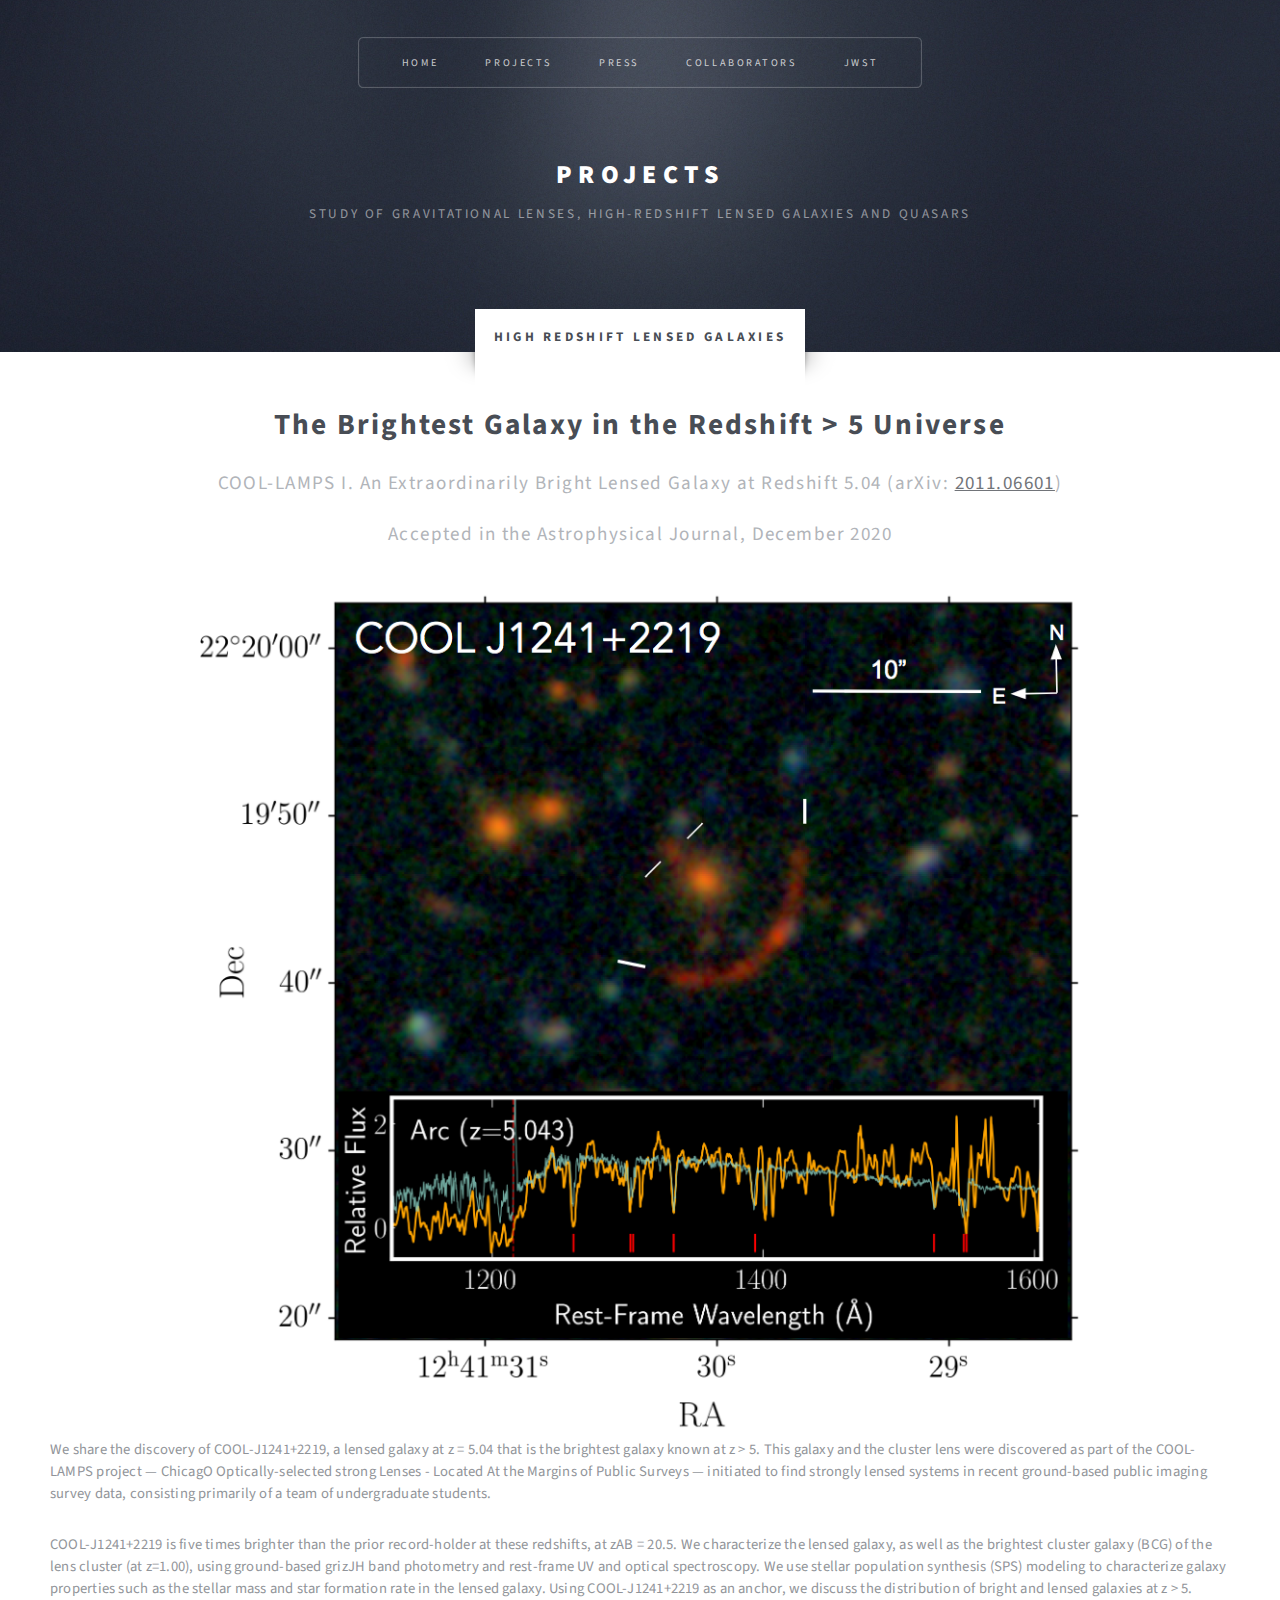
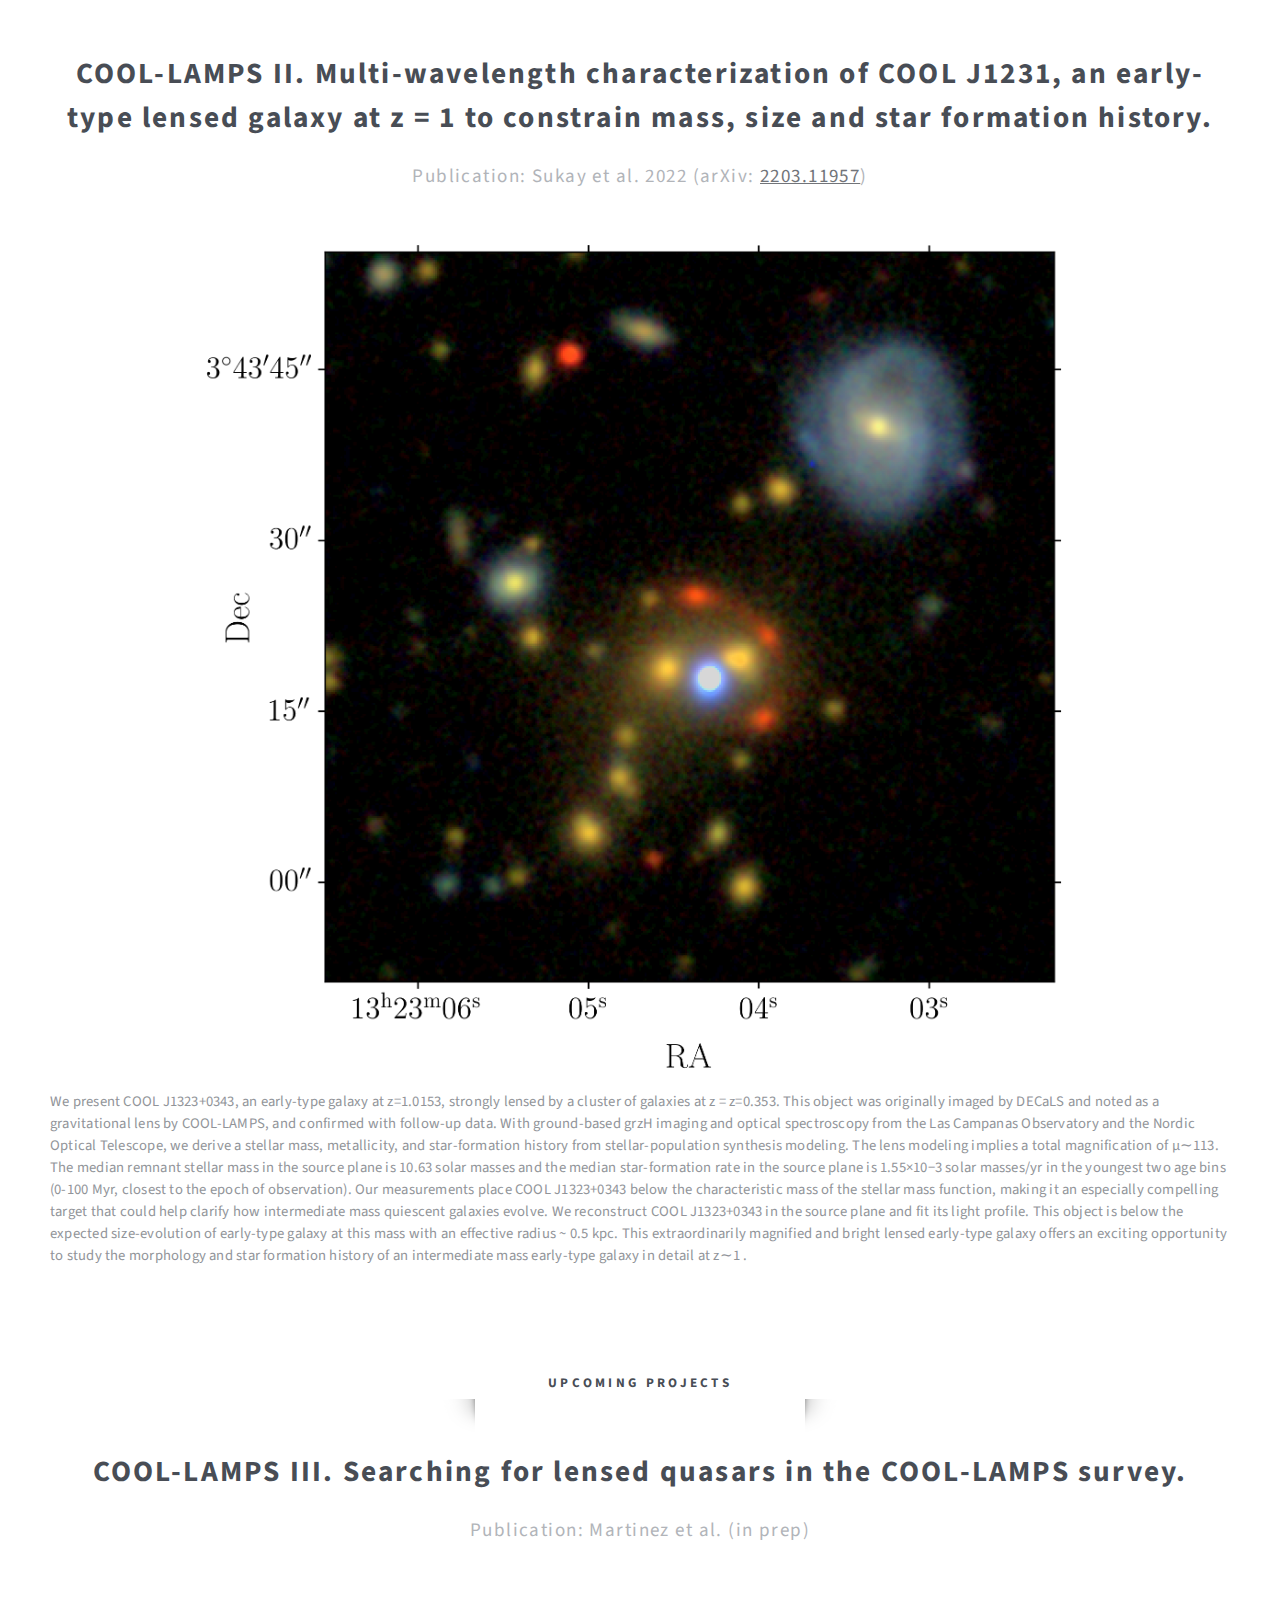
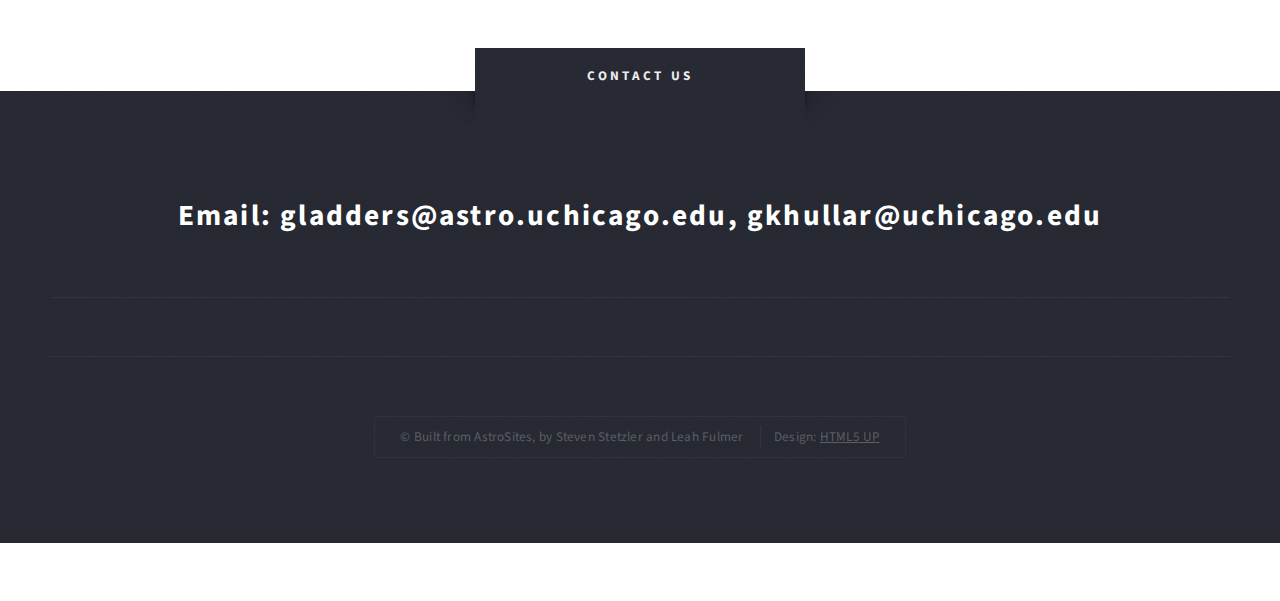
<file: projects.html>
<!DOCTYPE HTML>
<!--
	Escape Velocity by HTML5 UP
	html5up.net | @ajlkn
	Free for personal and commercial use under the CCA 3.0 license (html5up.net/license)
-->
<html>

<head>
	<title>Projects</title>
	<meta charset="utf-8" />
	<meta name="viewport" content="width=device-width, initial-scale=1, user-scalable=no" />
	<link rel="stylesheet" href="assets/css/main.css" />
</head>

<body class="no-sidebar is-preload">
	<div id="page-wrapper">

		<!-- Header -->
		<section id="header" class="wrapper">

			<!-- Logo -->
			<div id="logo">
				<h1><a href="index.html">Projects</a></h1>
				<p>Study of Gravitational Lenses, High-redshift Lensed Galaxies and Quasars</p>
			</div>

			<!-- Nav -->
			<nav id="nav">
				<ul>
					<li><a href="index.html">Home</a></li>
					<li class="current"><a href="projects.html">Projects</a></li>
					<li><a href="press.html">Press</a></li>
			 <li><a href="collaborators.html">Collaborators</a></li>
                    <li><a href="jwst.html">JWST</a></li>
				</ul>
			</nav>

		</section>

		<!-- Main -->
		<div id="main" class="wrapper style2">
			<div class="title">High Redshift Lensed Galaxies</div>
			<div class="container">

				<!-- Content -->
				<div id="content">
					<article class="box post">
						<header class="style1">
							<h2> The Brightest Galaxy in the Redshift > 5 Universe </h2>
							<p>COOL-LAMPS I. An Extraordinarily Bright Lensed Galaxy at
								Redshift 5.04
								(arXiv: <a
									href="https://arxiv.org/abs/2011.06601">2011.06601</a>)
							</p>
							<p> Accepted in the Astrophysical Journal, December 2020</p>
						</header>
						<a class="image featured2">
							<img src="images/grizsimple1.png" alt="" />
						</a>
						<p>We share the discovery of COOL-J1241+2219, a lensed galaxy at z =
							5.04
							that is the brightest galaxy known at z > 5. This galaxy and the
							cluster
							lens were discovered as part of the COOL-LAMPS project — ChicagO
							Optically-selected
							strong Lenses - Located At the Margins of Public Surveys —
							initiated to find
							strongly lensed systems in recent ground-based public imaging
							survey data,
							consisting primarily of a team of undergraduate students. </p>
						<p>COOL-J1241+2219 is five times brighter than the prior record-holder
							at these redshifts,
							at zAB = 20.5. We characterize the lensed galaxy, as well as the
							brightest cluster galaxy (BCG) of
							the lens cluster (at z=1.00), using ground-based grizJH band
							photometry and
							rest-frame UV and optical spectroscopy. We use stellar
							population synthesis
							(SPS) modeling to characterize galaxy properties such as the
							stellar mass and
							star formation rate in the lensed galaxy. Using COOL-J1241+2219
							as an anchor,
							we discuss the distribution of bright and lensed galaxies at z >
							5.
							</p>
					</article>
					
					
					<article class="box post">
						<header class="style1">
							<h2> COOL-LAMPS II. Multi-wavelength characterization of COOL
								J1231, an early-type
								lensed galaxy at z = 1 to constrain mass, size and star
								formation history.</h2>
							
							
							<p>Publication: Sukay et al. 2022 (arXiv: <a
									href="https://arxiv.org/abs/2203.11957">2203.11957</a>)</p>
							</header>

							<header>
							<a class="image featured2">
								<img src="images/1323c (1).png" alt="" />
							</a>
							
							<p>We present COOL J1323+0343, an early-type galaxy at z=1.0153, strongly 
								lensed by a cluster of galaxies at z = z=0.353. This object was 
								originally imaged by DECaLS and noted as a gravitational lens by COOL-LAMPS, 
								and confirmed with follow-up data. With ground-based grzH imaging 
								and optical spectroscopy from the Las Campanas Observatory and the 
								Nordic Optical Telescope, we derive a stellar mass, metallicity, and 
								star-formation history from stellar-population synthesis modeling. The 
								lens modeling implies a total magnification of μ∼113. The median remnant 
								stellar mass in the source plane is 10.63 solar masses and the median star-formation 
								rate in the source plane is 1.55×10−3 solar masses/yr in 
								the youngest two age bins (0-100 Myr, closest to the epoch of observation). 
								Our measurements place COOL J1323+0343 below the characteristic mass of the 
								stellar mass function, making it an especially compelling target that could 
								help clarify how intermediate mass quiescent galaxies evolve. We reconstruct 
								COOL J1323+0343 in the source plane and fit its light profile. This object is 
								below the expected size-evolution of early-type galaxy at this mass with an 
								effective radius ~ 0.5 kpc. This extraordinarily magnified and bright lensed 
								early-type galaxy offers an exciting opportunity to study the morphology and 
								star formation history of an intermediate mass early-type galaxy in detail at z∼1 .
							</p>
						</header>
						
					</article>
						
				</div>

			</div>
		</div>

		<div id="main" class="wrapper style2">
			<div class="title">Upcoming Projects</div>
			<div class="container">

				<!-- Content -->
				<div id="content">
					<article class="box post">
						
						<header class="style1">
							<h2> COOL-LAMPS III. Searching for lensed quasars in the
								COOL-LAMPS survey.</h2>
							<p>Publication: Martinez et al. (in prep)</p>
						</header>
						


					</article>
				</div>
			</div>
		</div>

	</div>

	<!-- Footer -->
	<section id="footer" class="wrapper">
		<div class="title">Contact us</div>
		<div class="container">
			<header class="style1">
				<h2>Email: gladders@astro.uchicago.edu, gkhullar@uchicago.edu</h2>
			</header>

			<div id="copyright">
				<ul>
					<li>&copy; Built from AstroSites, by Steven Stetzler and Leah Fulmer</li>
					<li>Design: <a href="http://html5up.net">HTML5 UP</a></li>
				</ul>
			</div>
		</div>

	</section>

	</div>

	<!-- Scripts -->
	<script src="assets/js/jquery.min.js"></script>
	<script src="assets/js/jquery.dropotron.min.js"></script>
	<script src="assets/js/browser.min.js"></script>
	<script src="assets/js/breakpoints.min.js"></script>
	<script src="assets/js/util.js"></script>
	<script src="assets/js/main.js"></script>

</body>

</html>
</file>
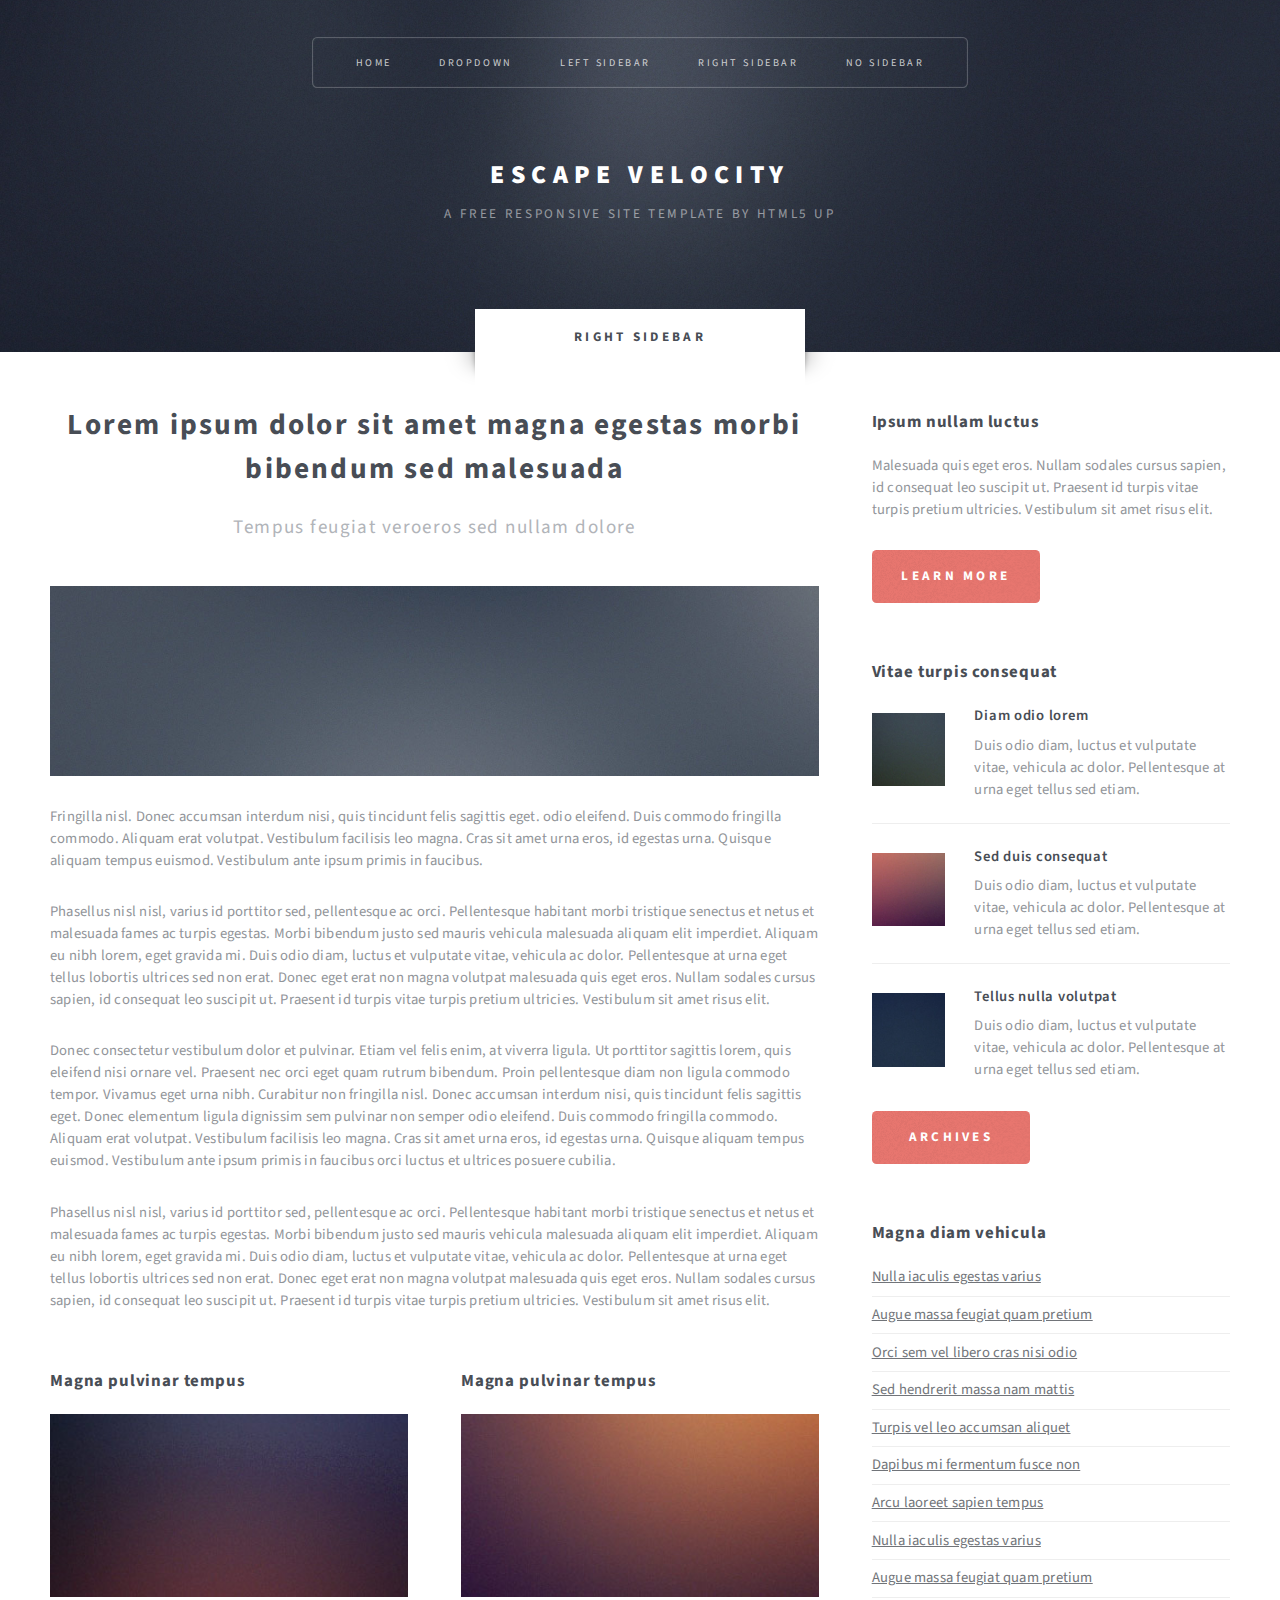
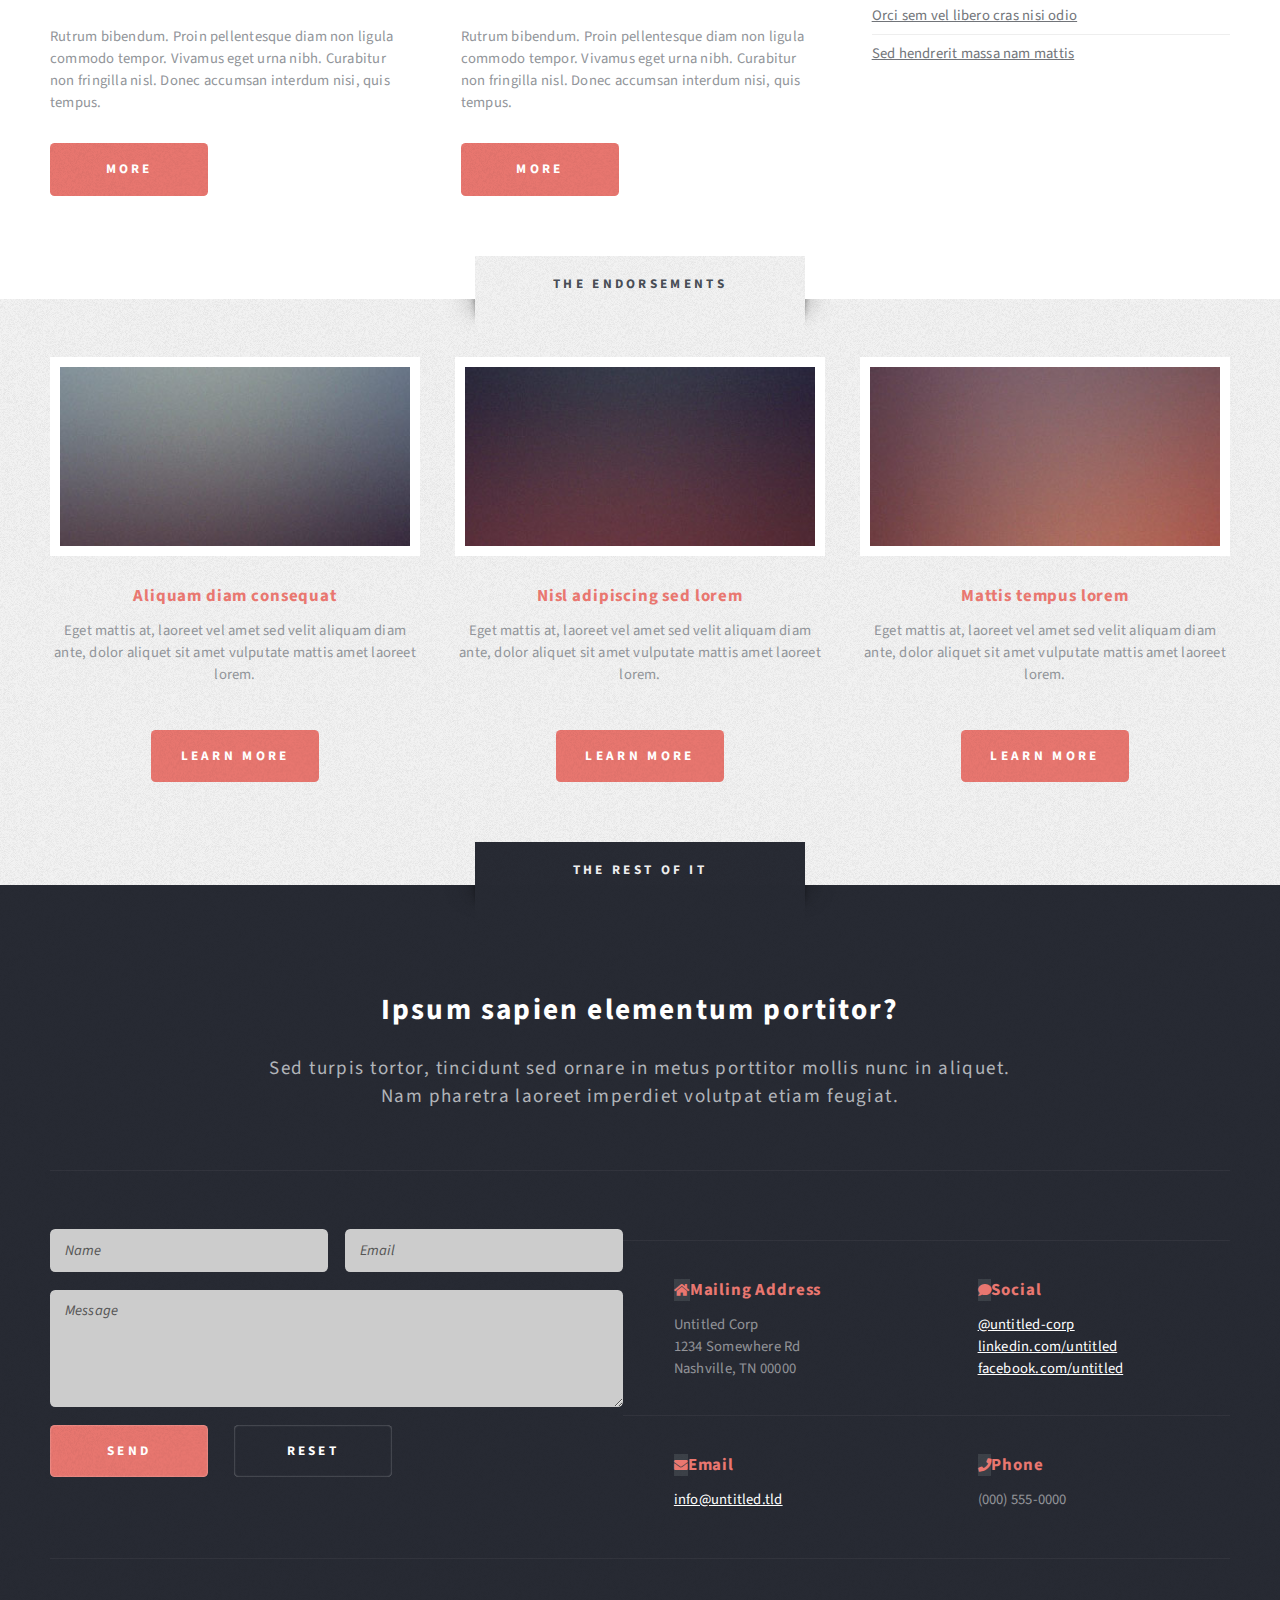
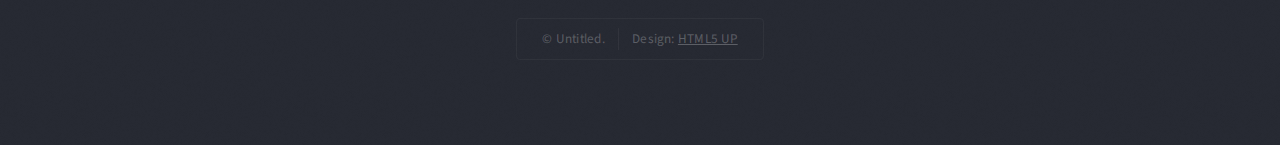
<file: right-sidebar.html>
<!DOCTYPE HTML>
<!--
	Escape Velocity by HTML5 UP
	html5up.net | @ajlkn
	Free for personal and commercial use under the CCA 3.0 license (html5up.net/license)
-->
<html>
	<head>
		<title>Right Sidebar - Escape Velocity by HTML5 UP</title>
		<meta charset="utf-8" />
		<meta name="viewport" content="width=device-width, initial-scale=1, user-scalable=no" />
		<link rel="stylesheet" href="assets/css/main.css" />
	</head>
	<body class="right-sidebar is-preload">
		<div id="page-wrapper">

			<!-- Header -->
				<section id="header" class="wrapper">

					<!-- Logo -->
						<div id="logo">
							<h1><a href="index.html">Escape Velocity</a></h1>
							<p>A free responsive site template by HTML5 UP</p>
						</div>

					<!-- Nav -->
						<nav id="nav">
							<ul>
								<li><a href="index.html">Home</a></li>
								<li>
									<a href="#">Dropdown</a>
									<ul>
										<li><a href="#">Lorem ipsum</a></li>
										<li><a href="#">Magna veroeros</a></li>
										<li><a href="#">Etiam nisl</a></li>
										<li>
											<a href="#">Sed consequat</a>
											<ul>
												<li><a href="#">Lorem dolor</a></li>
												<li><a href="#">Amet consequat</a></li>
												<li><a href="#">Magna phasellus</a></li>
												<li><a href="#">Etiam nisl</a></li>
												<li><a href="#">Sed feugiat</a></li>
											</ul>
										</li>
										<li><a href="#">Nisl tempus</a></li>
									</ul>
								</li>
								<li><a href="left-sidebar.html">Left Sidebar</a></li>
								<li class="current"><a href="right-sidebar.html">Right Sidebar</a></li>
								<li><a href="no-sidebar.html">No Sidebar</a></li>
							</ul>
						</nav>

				</section>

			<!-- Main -->
				<section id="main" class="wrapper style2">
					<div class="title">Right Sidebar</div>
					<div class="container">
						<div class="row gtr-150">
							<div class="col-8 col-12-medium">

								<!-- Content -->
									<div id="content">
										<article class="box post">
											<header class="style1">
												<h2>Lorem ipsum dolor sit amet magna egestas morbi bibendum sed malesuada</h2>
												<p>Tempus feugiat veroeros sed nullam dolore</p>
											</header>
											<a href="#" class="image featured">
												<img src="images/pic01.jpg" alt="" />
											</a>
											<p>Fringilla nisl. Donec accumsan interdum nisi, quis tincidunt felis sagittis eget.
											odio eleifend. Duis commodo fringilla commodo. Aliquam erat volutpat. Vestibulum
											facilisis leo magna. Cras sit amet urna eros, id egestas urna. Quisque aliquam
											tempus euismod. Vestibulum ante ipsum primis in faucibus.</p>
											<p>Phasellus nisl nisl, varius id porttitor sed, pellentesque ac orci. Pellentesque
											habitant morbi tristique senectus et netus et malesuada fames ac turpis egestas. Morbi
											bibendum justo sed mauris vehicula malesuada aliquam elit imperdiet. Aliquam eu nibh
											lorem, eget gravida mi. Duis odio diam, luctus et vulputate vitae, vehicula ac dolor.
											Pellentesque at urna eget tellus lobortis ultrices sed non erat. Donec eget erat non
											magna volutpat malesuada quis eget eros. Nullam sodales cursus sapien, id consequat
											leo suscipit ut. Praesent id turpis vitae turpis pretium ultricies. Vestibulum sit
											amet risus elit.</p>
											<p>Donec consectetur vestibulum dolor et pulvinar. Etiam vel felis enim, at viverra
											ligula. Ut porttitor sagittis lorem, quis eleifend nisi ornare vel. Praesent nec orci
											eget quam rutrum bibendum. Proin pellentesque diam non ligula commodo tempor. Vivamus
											eget urna nibh. Curabitur non fringilla nisl. Donec accumsan interdum nisi, quis
											tincidunt felis sagittis eget. Donec elementum ligula dignissim sem pulvinar non semper
											odio eleifend. Duis commodo fringilla commodo. Aliquam erat volutpat. Vestibulum
											facilisis leo magna. Cras sit amet urna eros, id egestas urna. Quisque aliquam
											tempus euismod. Vestibulum ante ipsum primis in faucibus orci luctus et ultrices
											posuere cubilia.</p>
											<p>Phasellus nisl nisl, varius id porttitor sed, pellentesque ac orci. Pellentesque
											habitant morbi tristique senectus et netus et malesuada fames ac turpis egestas. Morbi
											bibendum justo sed mauris vehicula malesuada aliquam elit imperdiet. Aliquam eu nibh
											lorem, eget gravida mi. Duis odio diam, luctus et vulputate vitae, vehicula ac dolor.
											Pellentesque at urna eget tellus lobortis ultrices sed non erat. Donec eget erat non
											magna volutpat malesuada quis eget eros. Nullam sodales cursus sapien, id consequat
											leo suscipit ut. Praesent id turpis vitae turpis pretium ultricies. Vestibulum sit
											amet risus elit.</p>
										</article>
										<div class="row gtr-150">
											<div class="col-6 col-12-small">
												<section class="box">
													<header>
														<h2>Magna pulvinar tempus</h2>
													</header>
													<a href="#" class="image featured"><img src="images/pic05.jpg" alt="" /></a>
													<p>Rutrum bibendum. Proin pellentesque diam non ligula commodo tempor. Vivamus
													eget urna nibh. Curabitur non fringilla nisl. Donec accumsan interdum nisi, quis
													tempus.</p>
													<a href="#" class="button style1">More</a>
												</section>
											</div>
											<div class="col-6 col-12-small">
												<section class="box">
													<header>
														<h2>Magna pulvinar tempus</h2>
													</header>
													<a href="#" class="image featured"><img src="images/pic06.jpg" alt="" /></a>
													<p>Rutrum bibendum. Proin pellentesque diam non ligula commodo tempor. Vivamus
													eget urna nibh. Curabitur non fringilla nisl. Donec accumsan interdum nisi, quis
													tempus.</p>
													<a href="#" class="button style1">More</a>
												</section>
											</div>
										</div>
									</div>

							</div>
							<div class="col-4 col-12-medium">

								<!-- Sidebar -->
									<div id="sidebar">
										<section class="box">
											<header>
												<h2>Ipsum nullam luctus</h2>
											</header>
											<p>Malesuada quis eget eros. Nullam sodales cursus sapien, id consequat
											leo suscipit ut. Praesent id turpis vitae turpis pretium ultricies. Vestibulum sit
											amet risus elit.</p>
											<a href="#" class="button style1">Learn More</a>
										</section>
										<section class="box">
											<header>
												<h2>Vitae turpis consequat</h2>
											</header>
											<ul class="style2">
												<li>
													<article class="box post-excerpt">
														<a href="#" class="image left"><img src="images/pic08.jpg" alt="" /></a>
														<h3><a href="#">Diam odio lorem</a></h3>
														<p>Duis odio diam, luctus et vulputate vitae, vehicula ac dolor. Pellentesque at urna eget tellus sed etiam.</p>
													</article>
												</li>
												<li>
													<article class="box post-excerpt">
														<a href="#" class="image left"><img src="images/pic09.jpg" alt="" /></a>
														<h3><a href="#">Sed duis consequat</a></h3>
														<p>Duis odio diam, luctus et vulputate vitae, vehicula ac dolor. Pellentesque at urna eget tellus sed etiam.</p>
													</article>
												</li>
												<li>
													<article class="box post-excerpt">
														<a href="#" class="image left"><img src="images/pic10.jpg" alt="" /></a>
														<h3><a href="#">Tellus nulla volutpat</a></h3>
														<p>Duis odio diam, luctus et vulputate vitae, vehicula ac dolor. Pellentesque at urna eget tellus sed etiam.</p>
													</article>
												</li>
											</ul>
											<a href="#" class="button style1">Archives</a>
										</section>
										<section class="box">
											<header>
												<h2>Magna diam vehicula</h2>
											</header>
											<ul class="style3">
												<li><a href="#">Nulla iaculis egestas varius</a></li>
												<li><a href="#">Augue massa feugiat quam pretium</a></li>
												<li><a href="#">Orci sem vel libero cras nisi odio</a></li>
												<li><a href="#">Sed hendrerit massa nam mattis</a></li>
												<li><a href="#">Turpis vel leo accumsan aliquet</a></li>
												<li><a href="#">Dapibus mi fermentum fusce non</a></li>
												<li><a href="#">Arcu laoreet sapien tempus</a></li>
												<li><a href="#">Nulla iaculis egestas varius</a></li>
												<li><a href="#">Augue massa feugiat quam pretium</a></li>
												<li><a href="#">Orci sem vel libero cras nisi odio</a></li>
												<li><a href="#">Sed hendrerit massa nam mattis</a></li>
											</ul>
										</section>
									</div>

							</div>
						</div>
					</div>
				</section>

			<!-- Highlights -->
				<section id="highlights" class="wrapper style3">
					<div class="title">The Endorsements</div>
					<div class="container">
						<div class="row aln-center">
							<div class="col-4 col-12-medium">
								<section class="highlight">
									<a href="#" class="image featured"><img src="images/pic02.jpg" alt="" /></a>
									<h3><a href="#">Aliquam diam consequat</a></h3>
									<p>Eget mattis at, laoreet vel amet sed velit aliquam diam ante, dolor aliquet sit amet vulputate mattis amet laoreet lorem.</p>
									<ul class="actions">
										<li><a href="#" class="button style1">Learn More</a></li>
									</ul>
								</section>
							</div>
							<div class="col-4 col-12-medium">
								<section class="highlight">
									<a href="#" class="image featured"><img src="images/pic03.jpg" alt="" /></a>
									<h3><a href="#">Nisl adipiscing sed lorem</a></h3>
									<p>Eget mattis at, laoreet vel amet sed velit aliquam diam ante, dolor aliquet sit amet vulputate mattis amet laoreet lorem.</p>
									<ul class="actions">
										<li><a href="#" class="button style1">Learn More</a></li>
									</ul>
								</section>
							</div>
							<div class="col-4 col-12-medium">
								<section class="highlight">
									<a href="#" class="image featured"><img src="images/pic04.jpg" alt="" /></a>
									<h3><a href="#">Mattis tempus lorem</a></h3>
									<p>Eget mattis at, laoreet vel amet sed velit aliquam diam ante, dolor aliquet sit amet vulputate mattis amet laoreet lorem.</p>
									<ul class="actions">
										<li><a href="#" class="button style1">Learn More</a></li>
									</ul>
								</section>
							</div>
						</div>
					</div>
				</section>

			<!-- Footer -->
				<section id="footer" class="wrapper">
					<div class="title">The Rest Of It</div>
					<div class="container">
						<header class="style1">
							<h2>Ipsum sapien elementum portitor?</h2>
							<p>
								Sed turpis tortor, tincidunt sed ornare in metus porttitor mollis nunc in aliquet.<br />
								Nam pharetra laoreet imperdiet volutpat etiam feugiat.
							</p>
						</header>
						<div class="row">
							<div class="col-6 col-12-medium">

								<!-- Contact Form -->
									<section>
										<form method="post" action="#">
											<div class="row gtr-50">
												<div class="col-6 col-12-small">
													<input type="text" name="name" id="contact-name" placeholder="Name" />
												</div>
												<div class="col-6 col-12-small">
													<input type="text" name="email" id="contact-email" placeholder="Email" />
												</div>
												<div class="col-12">
													<textarea name="message" id="contact-message" placeholder="Message" rows="4"></textarea>
												</div>
												<div class="col-12">
													<ul class="actions">
														<li><input type="submit" class="style1" value="Send" /></li>
														<li><input type="reset" class="style2" value="Reset" /></li>
													</ul>
												</div>
											</div>
										</form>
									</section>

							</div>
							<div class="col-6 col-12-medium">

								<!-- Contact -->
									<section class="feature-list small">
										<div class="row">
											<div class="col-6 col-12-small">
												<section>
													<h3 class="icon solid fa-home">Mailing Address</h3>
													<p>
														Untitled Corp<br />
														1234 Somewhere Rd<br />
														Nashville, TN 00000
													</p>
												</section>
											</div>
											<div class="col-6 col-12-small">
												<section>
													<h3 class="icon solid fa-comment">Social</h3>
													<p>
														<a href="#">@untitled-corp</a><br />
														<a href="#">linkedin.com/untitled</a><br />
														<a href="#">facebook.com/untitled</a>
													</p>
												</section>
											</div>
											<div class="col-6 col-12-small">
												<section>
													<h3 class="icon solid fa-envelope">Email</h3>
													<p>
														<a href="#">info@untitled.tld</a>
													</p>
												</section>
											</div>
											<div class="col-6 col-12-small">
												<section>
													<h3 class="icon solid fa-phone">Phone</h3>
													<p>
														(000) 555-0000
													</p>
												</section>
											</div>
										</div>
									</section>

							</div>
						</div>
						<div id="copyright">
							<ul>
								<li>&copy; Untitled.</li><li>Design: <a href="http://html5up.net">HTML5 UP</a></li>
							</ul>
						</div>
					</div>
				</section>

		</div>

		<!-- Scripts -->
			<script src="assets/js/jquery.min.js"></script>
			<script src="assets/js/jquery.dropotron.min.js"></script>
			<script src="assets/js/browser.min.js"></script>
			<script src="assets/js/breakpoints.min.js"></script>
			<script src="assets/js/util.js"></script>
			<script src="assets/js/main.js"></script>

	</body>
</html>
</file>
<file: assets/css/main.css>
@import url("fontawesome-all.min.css");
@import url("https://fonts.googleapis.com/css?family=Source+Sans+Pro:400,400italic,700,900");

/*
	Escape Velocity by HTML5 UP
	html5up.net | @ajlkn
	Free for personal and commercial use under the CCA 3.0 license (html5up.net/license)
*/

html, body, div, span, applet, object,
iframe, h1, h2, h3, h4, h5, h6, p, blockquote,
pre, a, abbr, acronym, address, big, cite,
code, del, dfn, em, img, ins, kbd, q, s, samp,
small, strike, strong, sub, sup, tt, var, b,
u, i, center, dl, dt, dd, ol, ul, li, fieldset,
form, label, legend, table, caption, tbody,
tfoot, thead, tr, th, td, article, aside,
canvas, details, embed, figure, figcaption,
footer, header, hgroup, menu, nav, output, ruby,
section, summary, time, mark, audio, video {
	margin: 0;
	padding: 0;
	border: 0;
	font-size: 100%;
	font: inherit;
	vertical-align: baseline;}

article, aside, details, figcaption, figure,
footer, header, hgroup, menu, nav, section {
	display: block;}

body {
	line-height: 1;
}

ol, ul {
	list-style: none;
}

blockquote, q {
	quotes: none;
}

	blockquote:before, blockquote:after, q:before, q:after {
		content: '';
		content: none;
	}

table {
	border-collapse: collapse;
	border-spacing: 0;
}

body {
	-webkit-text-size-adjust: none;
}

mark {
	background-color: transparent;
	color: inherit;
}

input::-moz-focus-inner {
	border: 0;
	padding: 0;
}

input, select, textarea {
	-moz-appearance: none;
	-webkit-appearance: none;
	-ms-appearance: none;
	appearance: none;
}

/* Basic */

	@-ms-viewport {
		width: device-width;
	}

	html {
		box-sizing: border-box;
	}

	*, *:before, *:after {
		box-sizing: inherit;
	}

	body.is-preload *, body.is-preload *:before, body.is-preload *:after {
		-moz-animation: none !important;
		-webkit-animation: none !important;
		-ms-animation: none !important;
		animation: none !important;
		-moz-transition: none !important;
		-webkit-transition: none !important;
		-ms-transition: none !important;
		transition: none !important;
	}

	body, input, textarea, select {
		font-family: 'Source Sans Pro', sans-serif;
		font-weight: 400;
		color: #919499;
		font-size: 14pt;
		line-height: 1.75em;
		letter-spacing: 0.025em;
	}

	h1, h2, h3, h4, h5, h6 {
		font-weight: 700;
		color: #484d55;
	}

		h1 a, h2 a, h3 a, h4 a, h5 a, h6 a {
			color: inherit;
			text-decoration: none;
		}

	a {
		-moz-transition: color .25s ease-in-out;
		-webkit-transition: color .25s ease-in-out;
		-ms-transition: color .25s ease-in-out;
		transition: color .25s ease-in-out;
		text-decoration: underline;
		color: #717479;
	}

		a:hover {
			text-decoration: none;
		}

	strong, b {
		font-weight: 700;
		color: #484d55;
	}

	blockquote {
		border-left: solid 0.5em #ddd;
		padding: 1em 0 1em 2em;
		font-style: italic;
	}

	em, i {
		font-style: italic;
	}

	hr {
		border: 0;
		border-top: solid 1px #ddd;
		margin: 2em 0 2em 0;
	}

	sub {
		position: relative;
		top: 0.5em;
		font-size: 0.8em;
	}

	sup {
		position: relative;
		top: -0.5em;
		font-size: 0.8em;
	}

	.nobr {
		white-space: nowrap;
	}

	br.clear {
		clear: both;
	}

	p, ul, ol, dl, table, blockquote, form {
		margin-bottom: 2em;
	}

/* Container */

	.container {
		margin: 0 auto;
		max-width: 100%;
		width: 68em;
	}

		@media screen and (max-width: 1680px) {

			.container {
				width: 70em;
			}

		}

		@media screen and (max-width: 1280px) {

			.container {
				width: calc(100% - 100px);
			}

		}

		@media screen and (max-width: 980px) {

			.container {
				width: calc(100% - 100px);
			}

		}

		@media screen and (max-width: 736px) {

			.container {
				width: calc(100% - 40px);
			}

		}

/* Row */

	.row {
		display: flex;
		flex-wrap: wrap;
		box-sizing: border-box;
		align-items: stretch;
	}

		.row > * {
			box-sizing: border-box;
		}

		.row.gtr-uniform > * > :last-child {
			margin-bottom: 0;
		}

		.row.aln-left {
			justify-content: flex-start;
		}

		.row.aln-center {
			justify-content: center;
		}

		.row.aln-right {
			justify-content: flex-end;
		}

		.row.aln-top {
			align-items: flex-start;
		}

		.row.aln-middle {
			align-items: center;
		}

		.row.aln-bottom {
			align-items: flex-end;
		}

		.row > .imp {
			order: -1;
		}

		.row > .col-1 {
			width: 8.33333%;
		}

		.row > .off-1 {
			margin-left: 8.33333%;
		}

		.row > .col-2 {
			width: 16.66667%;
		}

		.row > .off-2 {
			margin-left: 16.66667%;
		}

		.row > .col-3 {
			width: 25%;
		}

		.row > .off-3 {
			margin-left: 25%;
		}

		.row > .col-4 {
			width: 33.33333%;
		}

		.row > .off-4 {
			margin-left: 33.33333%;
		}

		.row > .col-5 {
			width: 41.66667%;
		}

		.row > .off-5 {
			margin-left: 41.66667%;
		}

		.row > .col-6 {
			width: 50%;
		}

		.row > .off-6 {
			margin-left: 50%;
		}

		.row > .col-7 {
			width: 58.33333%;
		}

		.row > .off-7 {
			margin-left: 58.33333%;
		}

		.row > .col-8 {
			width: 66.66667%;
		}

		.row > .off-8 {
			margin-left: 66.66667%;
		}

		.row > .col-9 {
			width: 75%;
		}

		.row > .off-9 {
			margin-left: 75%;
		}

		.row > .col-10 {
			width: 83.33333%;
		}

		.row > .off-10 {
			margin-left: 83.33333%;
		}

		.row > .col-11 {
			width: 91.66667%;
		}

		.row > .off-11 {
			margin-left: 91.66667%;
		}

		.row > .col-12 {
			width: 100%;
		}

		.row > .off-12 {
			margin-left: 100%;
		}

		.row.gtr-0 {
			margin-top: 0px;
			margin-left: 0px;
		}

			.row.gtr-0 > * {
				padding: 0px 0 0 0px;
			}

			.row.gtr-0.gtr-uniform {
				margin-top: 0px;
			}

				.row.gtr-0.gtr-uniform > * {
					padding-top: 0px;
				}

		.row.gtr-25 {
			margin-top: -12.5px;
			margin-left: -12.5px;
		}

			.row.gtr-25 > * {
				padding: 12.5px 0 0 12.5px;
			}

			.row.gtr-25.gtr-uniform {
				margin-top: -12.5px;
			}

				.row.gtr-25.gtr-uniform > * {
					padding-top: 12.5px;
				}

		.row.gtr-50 {
			margin-top: -25px;
			margin-left: -25px;
		}

			.row.gtr-50 > * {
				padding: 25px 0 0 25px;
			}

			.row.gtr-50.gtr-uniform {
				margin-top: -25px;
			}

				.row.gtr-50.gtr-uniform > * {
					padding-top: 25px;
				}

		.row {
			margin-top: -50px;
			margin-left: -50px;
		}

			.row > * {
				padding: 50px 0 0 50px;
			}

			.row.gtr-uniform {
				margin-top: -50px;
			}

				.row.gtr-uniform > * {
					padding-top: 50px;
				}

		.row.gtr-150 {
			margin-top: -75px;
			margin-left: -75px;
		}

			.row.gtr-150 > * {
				padding: 75px 0 0 75px;
			}

			.row.gtr-150.gtr-uniform {
				margin-top: -75px;
			}

				.row.gtr-150.gtr-uniform > * {
					padding-top: 75px;
				}

		.row.gtr-200 {
			margin-top: -100px;
			margin-left: -100px;
		}

			.row.gtr-200 > * {
				padding: 100px 0 0 100px;
			}

			.row.gtr-200.gtr-uniform {
				margin-top: -100px;
			}

				.row.gtr-200.gtr-uniform > * {
					padding-top: 100px;
				}

		@media screen and (max-width: 1680px) {

			.row {
				display: flex;
				flex-wrap: wrap;
				box-sizing: border-box;
				align-items: stretch;
			}

				.row > * {
					box-sizing: border-box;
				}

				.row.gtr-uniform > * > :last-child {
					margin-bottom: 0;
				}

				.row.aln-left {
					justify-content: flex-start;
				}

				.row.aln-center {
					justify-content: center;
				}

				.row.aln-right {
					justify-content: flex-end;
				}

				.row.aln-top {
					align-items: flex-start;
				}

				.row.aln-middle {
					align-items: center;
				}

				.row.aln-bottom {
					align-items: flex-end;
				}

				.row > .imp-xlarge {
					order: -1;
				}

				.row > .col-1-xlarge {
					width: 8.33333%;
				}

				.row > .off-1-xlarge {
					margin-left: 8.33333%;
				}

				.row > .col-2-xlarge {
					width: 16.66667%;
				}

				.row > .off-2-xlarge {
					margin-left: 16.66667%;
				}

				.row > .col-3-xlarge {
					width: 25%;
				}

				.row > .off-3-xlarge {
					margin-left: 25%;
				}

				.row > .col-4-xlarge {
					width: 33.33333%;
				}

				.row > .off-4-xlarge {
					margin-left: 33.33333%;
				}

				.row > .col-5-xlarge {
					width: 41.66667%;
				}

				.row > .off-5-xlarge {
					margin-left: 41.66667%;
				}

				.row > .col-6-xlarge {
					width: 50%;
				}

				.row > .off-6-xlarge {
					margin-left: 50%;
				}

				.row > .col-7-xlarge {
					width: 58.33333%;
				}

				.row > .off-7-xlarge {
					margin-left: 58.33333%;
				}

				.row > .col-8-xlarge {
					width: 66.66667%;
				}

				.row > .off-8-xlarge {
					margin-left: 66.66667%;
				}

				.row > .col-9-xlarge {
					width: 75%;
				}

				.row > .off-9-xlarge {
					margin-left: 75%;
				}

				.row > .col-10-xlarge {
					width: 83.33333%;
				}

				.row > .off-10-xlarge {
					margin-left: 83.33333%;
				}

				.row > .col-11-xlarge {
					width: 91.66667%;
				}

				.row > .off-11-xlarge {
					margin-left: 91.66667%;
				}

				.row > .col-12-xlarge {
					width: 100%;
				}

				.row > .off-12-xlarge {
					margin-left: 100%;
				}

				.row.gtr-0 {
					margin-top: 0px;
					margin-left: 0px;
				}

					.row.gtr-0 > * {
						padding: 0px 0 0 0px;
					}

					.row.gtr-0.gtr-uniform {
						margin-top: 0px;
					}

						.row.gtr-0.gtr-uniform > * {
							padding-top: 0px;
						}

				.row.gtr-25 {
					margin-top: -12.5px;
					margin-left: -12.5px;
				}

					.row.gtr-25 > * {
						padding: 12.5px 0 0 12.5px;
					}

					.row.gtr-25.gtr-uniform {
						margin-top: -12.5px;
					}

						.row.gtr-25.gtr-uniform > * {
							padding-top: 12.5px;
						}

				.row.gtr-50 {
					margin-top: -25px;
					margin-left: -25px;
				}

					.row.gtr-50 > * {
						padding: 25px 0 0 25px;
					}

					.row.gtr-50.gtr-uniform {
						margin-top: -25px;
					}

						.row.gtr-50.gtr-uniform > * {
							padding-top: 25px;
						}

				.row {
					margin-top: -50px;
					margin-left: -50px;
				}

					.row > * {
						padding: 50px 0 0 50px;
					}

					.row.gtr-uniform {
						margin-top: -50px;
					}

						.row.gtr-uniform > * {
							padding-top: 50px;
						}

				.row.gtr-150 {
					margin-top: -75px;
					margin-left: -75px;
				}

					.row.gtr-150 > * {
						padding: 75px 0 0 75px;
					}

					.row.gtr-150.gtr-uniform {
						margin-top: -75px;
					}

						.row.gtr-150.gtr-uniform > * {
							padding-top: 75px;
						}

				.row.gtr-200 {
					margin-top: -100px;
					margin-left: -100px;
				}

					.row.gtr-200 > * {
						padding: 100px 0 0 100px;
					}

					.row.gtr-200.gtr-uniform {
						margin-top: -100px;
					}

						.row.gtr-200.gtr-uniform > * {
							padding-top: 100px;
						}

		}

		@media screen and (max-width: 1280px) {

			.row {
				display: flex;
				flex-wrap: wrap;
				box-sizing: border-box;
				align-items: stretch;
			}

				.row > * {
					box-sizing: border-box;
				}

				.row.gtr-uniform > * > :last-child {
					margin-bottom: 0;
				}

				.row.aln-left {
					justify-content: flex-start;
				}

				.row.aln-center {
					justify-content: center;
				}

				.row.aln-right {
					justify-content: flex-end;
				}

				.row.aln-top {
					align-items: flex-start;
				}

				.row.aln-middle {
					align-items: center;
				}

				.row.aln-bottom {
					align-items: flex-end;
				}

				.row > .imp-large {
					order: -1;
				}

				.row > .col-1-large {
					width: 8.33333%;
				}

				.row > .off-1-large {
					margin-left: 8.33333%;
				}

				.row > .col-2-large {
					width: 16.66667%;
				}

				.row > .off-2-large {
					margin-left: 16.66667%;
				}

				.row > .col-3-large {
					width: 25%;
				}

				.row > .off-3-large {
					margin-left: 25%;
				}

				.row > .col-4-large {
					width: 33.33333%;
				}

				.row > .off-4-large {
					margin-left: 33.33333%;
				}

				.row > .col-5-large {
					width: 41.66667%;
				}

				.row > .off-5-large {
					margin-left: 41.66667%;
				}

				.row > .col-6-large {
					width: 50%;
				}

				.row > .off-6-large {
					margin-left: 50%;
				}

				.row > .col-7-large {
					width: 58.33333%;
				}

				.row > .off-7-large {
					margin-left: 58.33333%;
				}

				.row > .col-8-large {
					width: 66.66667%;
				}

				.row > .off-8-large {
					margin-left: 66.66667%;
				}

				.row > .col-9-large {
					width: 75%;
				}

				.row > .off-9-large {
					margin-left: 75%;
				}

				.row > .col-10-large {
					width: 83.33333%;
				}

				.row > .off-10-large {
					margin-left: 83.33333%;
				}

				.row > .col-11-large {
					width: 91.66667%;
				}

				.row > .off-11-large {
					margin-left: 91.66667%;
				}

				.row > .col-12-large {
					width: 100%;
				}

				.row > .off-12-large {
					margin-left: 100%;
				}

				.row.gtr-0 {
					margin-top: 0px;
					margin-left: 0px;
				}

					.row.gtr-0 > * {
						padding: 0px 0 0 0px;
					}

					.row.gtr-0.gtr-uniform {
						margin-top: 0px;
					}

						.row.gtr-0.gtr-uniform > * {
							padding-top: 0px;
						}

				.row.gtr-25 {
					margin-top: -8.75px;
					margin-left: -8.75px;
				}

					.row.gtr-25 > * {
						padding: 8.75px 0 0 8.75px;
					}

					.row.gtr-25.gtr-uniform {
						margin-top: -8.75px;
					}

						.row.gtr-25.gtr-uniform > * {
							padding-top: 8.75px;
						}

				.row.gtr-50 {
					margin-top: -17.5px;
					margin-left: -17.5px;
				}

					.row.gtr-50 > * {
						padding: 17.5px 0 0 17.5px;
					}

					.row.gtr-50.gtr-uniform {
						margin-top: -17.5px;
					}

						.row.gtr-50.gtr-uniform > * {
							padding-top: 17.5px;
						}

				.row {
					margin-top: -35px;
					margin-left: -35px;
				}

					.row > * {
						padding: 35px 0 0 35px;
					}

					.row.gtr-uniform {
						margin-top: -35px;
					}

						.row.gtr-uniform > * {
							padding-top: 35px;
						}

				.row.gtr-150 {
					margin-top: -52.5px;
					margin-left: -52.5px;
				}

					.row.gtr-150 > * {
						padding: 52.5px 0 0 52.5px;
					}

					.row.gtr-150.gtr-uniform {
						margin-top: -52.5px;
					}

						.row.gtr-150.gtr-uniform > * {
							padding-top: 52.5px;
						}

				.row.gtr-200 {
					margin-top: -70px;
					margin-left: -70px;
				}

					.row.gtr-200 > * {
						padding: 70px 0 0 70px;
					}

					.row.gtr-200.gtr-uniform {
						margin-top: -70px;
					}

						.row.gtr-200.gtr-uniform > * {
							padding-top: 70px;
						}

		}

		@media screen and (max-width: 980px) {

			.row {
				display: flex;
				flex-wrap: wrap;
				box-sizing: border-box;
				align-items: stretch;
			}

				.row > * {
					box-sizing: border-box;
				}

				.row.gtr-uniform > * > :last-child {
					margin-bottom: 0;
				}

				.row.aln-left {
					justify-content: flex-start;
				}

				.row.aln-center {
					justify-content: center;
				}

				.row.aln-right {
					justify-content: flex-end;
				}

				.row.aln-top {
					align-items: flex-start;
				}

				.row.aln-middle {
					align-items: center;
				}

				.row.aln-bottom {
					align-items: flex-end;
				}

				.row > .imp-medium {
					order: -1;
				}

				.row > .col-1-medium {
					width: 8.33333%;
				}

				.row > .off-1-medium {
					margin-left: 8.33333%;
				}

				.row > .col-2-medium {
					width: 16.66667%;
				}

				.row > .off-2-medium {
					margin-left: 16.66667%;
				}

				.row > .col-3-medium {
					width: 25%;
				}

				.row > .off-3-medium {
					margin-left: 25%;
				}

				.row > .col-4-medium {
					width: 33.33333%;
				}

				.row > .off-4-medium {
					margin-left: 33.33333%;
				}

				.row > .col-5-medium {
					width: 41.66667%;
				}

				.row > .off-5-medium {
					margin-left: 41.66667%;
				}

				.row > .col-6-medium {
					width: 50%;
				}

				.row > .off-6-medium {
					margin-left: 50%;
				}

				.row > .col-7-medium {
					width: 58.33333%;
				}

				.row > .off-7-medium {
					margin-left: 58.33333%;
				}

				.row > .col-8-medium {
					width: 66.66667%;
				}

				.row > .off-8-medium {
					margin-left: 66.66667%;
				}

				.row > .col-9-medium {
					width: 75%;
				}

				.row > .off-9-medium {
					margin-left: 75%;
				}

				.row > .col-10-medium {
					width: 83.33333%;
				}

				.row > .off-10-medium {
					margin-left: 83.33333%;
				}

				.row > .col-11-medium {
					width: 91.66667%;
				}

				.row > .off-11-medium {
					margin-left: 91.66667%;
				}

				.row > .col-12-medium {
					width: 100%;
				}

				.row > .off-12-medium {
					margin-left: 100%;
				}

				.row.gtr-0 {
					margin-top: 0px;
					margin-left: 0px;
				}

					.row.gtr-0 > * {
						padding: 0px 0 0 0px;
					}

					.row.gtr-0.gtr-uniform {
						margin-top: 0px;
					}

						.row.gtr-0.gtr-uniform > * {
							padding-top: 0px;
						}

				.row.gtr-25 {
					margin-top: -12.5px;
					margin-left: -12.5px;
				}

					.row.gtr-25 > * {
						padding: 12.5px 0 0 12.5px;
					}

					.row.gtr-25.gtr-uniform {
						margin-top: -12.5px;
					}

						.row.gtr-25.gtr-uniform > * {
							padding-top: 12.5px;
						}

				.row.gtr-50 {
					margin-top: -25px;
					margin-left: -25px;
				}

					.row.gtr-50 > * {
						padding: 25px 0 0 25px;
					}

					.row.gtr-50.gtr-uniform {
						margin-top: -25px;
					}

						.row.gtr-50.gtr-uniform > * {
							padding-top: 25px;
						}

				.row {
					margin-top: -50px;
					margin-left: -50px;
				}

					.row > * {
						padding: 50px 0 0 50px;
					}

					.row.gtr-uniform {
						margin-top: -50px;
					}

						.row.gtr-uniform > * {
							padding-top: 50px;
						}

				.row.gtr-150 {
					margin-top: -75px;
					margin-left: -75px;
				}

					.row.gtr-150 > * {
						padding: 75px 0 0 75px;
					}

					.row.gtr-150.gtr-uniform {
						margin-top: -75px;
					}

						.row.gtr-150.gtr-uniform > * {
							padding-top: 75px;
						}

				.row.gtr-200 {
					margin-top: -100px;
					margin-left: -100px;
				}

					.row.gtr-200 > * {
						padding: 100px 0 0 100px;
					}

					.row.gtr-200.gtr-uniform {
						margin-top: -100px;
					}

						.row.gtr-200.gtr-uniform > * {
							padding-top: 100px;
						}

		}

		@media screen and (max-width: 736px) {

			.row {
				display: flex;
				flex-wrap: wrap;
				box-sizing: border-box;
				align-items: stretch;
			}

				.row > * {
					box-sizing: border-box;
				}

				.row.gtr-uniform > * > :last-child {
					margin-bottom: 0;
				}

				.row.aln-left {
					justify-content: flex-start;
				}

				.row.aln-center {
					justify-content: center;
				}

				.row.aln-right {
					justify-content: flex-end;
				}

				.row.aln-top {
					align-items: flex-start;
				}

				.row.aln-middle {
					align-items: center;
				}

				.row.aln-bottom {
					align-items: flex-end;
				}

				.row > .imp-small {
					order: -1;
				}

				.row > .col-1-small {
					width: 8.33333%;
				}

				.row > .off-1-small {
					margin-left: 8.33333%;
				}

				.row > .col-2-small {
					width: 16.66667%;
				}

				.row > .off-2-small {
					margin-left: 16.66667%;
				}

				.row > .col-3-small {
					width: 25%;
				}

				.row > .off-3-small {
					margin-left: 25%;
				}

				.row > .col-4-small {
					width: 33.33333%;
				}

				.row > .off-4-small {
					margin-left: 33.33333%;
				}

				.row > .col-5-small {
					width: 41.66667%;
				}

				.row > .off-5-small {
					margin-left: 41.66667%;
				}

				.row > .col-6-small {
					width: 50%;
				}

				.row > .off-6-small {
					margin-left: 50%;
				}

				.row > .col-7-small {
					width: 58.33333%;
				}

				.row > .off-7-small {
					margin-left: 58.33333%;
				}

				.row > .col-8-small {
					width: 66.66667%;
				}

				.row > .off-8-small {
					margin-left: 66.66667%;
				}

				.row > .col-9-small {
					width: 75%;
				}

				.row > .off-9-small {
					margin-left: 75%;
				}

				.row > .col-10-small {
					width: 83.33333%;
				}

				.row > .off-10-small {
					margin-left: 83.33333%;
				}

				.row > .col-11-small {
					width: 91.66667%;
				}

				.row > .off-11-small {
					margin-left: 91.66667%;
				}

				.row > .col-12-small {
					width: 100%;
				}

				.row > .off-12-small {
					margin-left: 100%;
				}

				.row.gtr-0 {
					margin-top: 0px;
					margin-left: 0px;
				}

					.row.gtr-0 > * {
						padding: 0px 0 0 0px;
					}

					.row.gtr-0.gtr-uniform {
						margin-top: 0px;
					}

						.row.gtr-0.gtr-uniform > * {
							padding-top: 0px;
						}

				.row.gtr-25 {
					margin-top: -7.5px;
					margin-left: -7.5px;
				}

					.row.gtr-25 > * {
						padding: 7.5px 0 0 7.5px;
					}

					.row.gtr-25.gtr-uniform {
						margin-top: -7.5px;
					}

						.row.gtr-25.gtr-uniform > * {
							padding-top: 7.5px;
						}

				.row.gtr-50 {
					margin-top: -15px;
					margin-left: -15px;
				}

					.row.gtr-50 > * {
						padding: 15px 0 0 15px;
					}

					.row.gtr-50.gtr-uniform {
						margin-top: -15px;
					}

						.row.gtr-50.gtr-uniform > * {
							padding-top: 15px;
						}

				.row {
					margin-top: -30px;
					margin-left: -30px;
				}

					.row > * {
						padding: 30px 0 0 30px;
					}

					.row.gtr-uniform {
						margin-top: -30px;
					}

						.row.gtr-uniform > * {
							padding-top: 30px;
						}

				.row.gtr-150 {
					margin-top: -45px;
					margin-left: -45px;
				}

					.row.gtr-150 > * {
						padding: 45px 0 0 45px;
					}

					.row.gtr-150.gtr-uniform {
						margin-top: -45px;
					}

						.row.gtr-150.gtr-uniform > * {
							padding-top: 45px;
						}

				.row.gtr-200 {
					margin-top: -60px;
					margin-left: -60px;
				}

					.row.gtr-200 > * {
						padding: 60px 0 0 60px;
					}

					.row.gtr-200.gtr-uniform {
						margin-top: -60px;
					}

						.row.gtr-200.gtr-uniform > * {
							padding-top: 60px;
						}

		}

/* Section/Article */

	section,
	article {
		margin: 0 0 4em 0;
	}

	section > :last-child,
	article > :last-child,
	section:last-child,
	article:last-child {
		margin-bottom: 0;
	}

	header.style1 {
		text-align: center;
		padding: 3em 0 3em 0;
	}

		header.style1 h2 {
			font-weight: 700;
			font-size: 2em;
			letter-spacing: 0.075em;
			line-height: 1.5em;
		}

		header.style1 p {
			color: #b1b4b9;
			display: block;
			margin: 1.15em 0 0 0;
			font-size: 1.3em;
			letter-spacing: 0.075em;
			line-height: 1.5em;
		}

/* Table */

	table {
		width: 100%;
	}

		table.default {
			width: 100%;
		}

			table.default tbody tr:nth-child(2n+2) {
				background: #f4f4f4;
			}

			table.default td {
				padding: 0.5em 1em 0.5em 1em;
			}

			table.default th {
				text-align: left;
				font-weight: 400;
				padding: 0.5em 1em 0.5em 1em;
			}

			table.default thead {
				background: #484d55;
				color: #fff;
			}

			table.default tfoot {
				background: #eee;
			}

/* Form */

	form label {
		display: block;
		font-weight: 700;
		color: #484d55;
		margin: 0.25em 0 0.5em 0;
	}

	form input[type="text"],
	form input[type="email"],
	form input[type="password"],
	form select,
	form textarea {
		-moz-transition: all .25s ease-in-out;
		-webkit-transition: all .25s ease-in-out;
		-ms-transition: all .25s ease-in-out;
		transition: all .25s ease-in-out;
		-webkit-appearance: none;
		display: block;
		border: 0;
		background: #eee;
		box-shadow: inset 0px 0px 1px 0px #a0a1a7;
		border-radius: 0.35em;
		width: 100%;
		padding: 0.75em 1em 0.75em 1em;
	}

		form input[type="text"]:focus,
		form input[type="email"]:focus,
		form input[type="password"]:focus,
		form select:focus,
		form textarea:focus {
			background: #f8f8f8;
		}

	form input[type="text"],
	form input[type="email"]
	input[type="password"] {
		line-height: 1em;
	}

	form select {
		line-height: 1em;
	}

	form textarea {
		min-height: 8em;
	}

	form ul.actions {
		margin-top: 0;
	}

	form ::-webkit-input-placeholder {
		color: #555 !important;
		font-style: italic;
		line-height: 1.35em;
	}

	form :-moz-placeholder {
		color: #555 !important;
		font-style: italic;
	}

	form ::-moz-placeholder {
		color: #555 !important;
		font-style: italic;
	}

	form :-ms-input-placeholder {
		color: #555 !important;
		font-style: italic;
	}

	form ::-moz-focus-inner {
		border: 0;
	}

/* Image */

	.image {
		display: inline-block;
	}

		.image img {
			display: block;
			width: 100%;
		}

		.image.fit {
			display: block;
			width: 100%;
		}

		.image.left {
			float: left;
			margin: 0 2em 2em 0;
		}

		.image.centered {
			display: block;
			margin: 0 0 2em 0;
		}

			.image.centered img {
				margin: 0 auto;
				width: auto;
			}

		.image.featured {
			display: block;
			width: 100%;
			margin: 0 0 2em 0;
		}

		.image.featured2 {
			display: block;
			width: 75%;
			margin-left: auto;
  			margin-right: auto;;
		}

/* Button */

	input[type="button"],
	input[type="submit"],
	input[type="reset"],
	button,
	.button {
		-moz-transition: all .25s ease-in-out;
		-webkit-transition: all .25s ease-in-out;
		-ms-transition: all .25s ease-in-out;
		transition: all .25s ease-in-out;
		display: inline-block;
		background: #444;
		text-align: center;
		text-transform: uppercase;
		font-weight: 700;
		letter-spacing: 0.25em;
		text-decoration: none;
		border-radius: 0.35em;
		border: 0;
		outline: 0;
		cursor: pointer;
		padding: 0 2.25em 0 2.25em;
		font-size: 0.9em;
		min-width: 12em;
		height: 4em;
		line-height: 4em;
	}

		input[type="button"]:hover,
		input[type="submit"]:hover,
		input[type="reset"]:hover,
		button:hover,
		.button:hover {
			background-color: #f98780;
		}

		input[type="button"].large,
		input[type="submit"].large,
		input[type="reset"].large,
		button.large,
		.button.large {
			font-size: 1em;
			min-width: 14em;
		}

		input[type="button"].style1,
		input[type="submit"].style1,
		input[type="reset"].style1,
		button.style1,
		.button.style1 {
			background: #e97770 url("images/overlay.png");
			color: #fff;
		}

			input[type="button"].style1:hover,
			input[type="submit"].style1:hover,
			input[type="reset"].style1:hover,
			button.style1:hover,
			.button.style1:hover {
				background-color: #f98780;
			}

			input[type="button"].style1:active,
			input[type="submit"].style1:active,
			input[type="reset"].style1:active,
			button.style1:active,
			.button.style1:active {
				background-color: #d96760;
			}

		input[type="button"].style2,
		input[type="submit"].style2,
		input[type="reset"].style2,
		button.style2,
		.button.style2 {
			background: none;
			color: #606167;
			box-shadow: inset 0px 0px 2px 0px #a0a1a7;
		}

			input[type="button"].style2:hover,
			input[type="submit"].style2:hover,
			input[type="reset"].style2:hover,
			button.style2:hover,
			.button.style2:hover {
				box-shadow: inset 0px 0px 2px 0px #606167;
			}

			input[type="button"].style2:active,
			input[type="submit"].style2:active,
			input[type="reset"].style2:active,
			button.style2:active,
			.button.style2:active {
				box-shadow: inset 0px 0px 2px 0px #202127;
			}

		input[type="button"].style3,
		input[type="submit"].style3,
		input[type="reset"].style3,
		button.style3,
		.button.style3 {
			background: #2f333b url("images/overlay.png");
			color: #fff;
		}

			input[type="button"].style3:hover,
			input[type="submit"].style3:hover,
			input[type="reset"].style3:hover,
			button.style3:hover,
			.button.style3:hover {
				background-color: #3f434b;
			}

			input[type="button"].style3:active,
			input[type="submit"].style3:active,
			input[type="reset"].style3:active,
			button.style3:active,
			.button.style3:active {
				background-color: #1f232b;
			}

/* List */

	ul {
		list-style: disc;
		padding-left: 1em;
	}

		ul li {
			padding-left: 0.5em;
		}

		ul.style2 {
			list-style: none;
			padding-left: 0;
		}

			ul.style2 li {
				border-top: solid 1px #eee;
				padding: 1.5em 0 0 0;
				margin: 1.5em 0 0 0;
			}

				ul.style2 li:first-child {
					border-top: 0;
					padding-top: 0;
					margin-top: 0;
				}

		ul.style3 {
			list-style: none;
			padding-left: 0;
		}

			ul.style3 li {
				border-top: solid 1px #eee;
				padding: 0.5em 0 0 0;
				margin: 0.5em 0 0 0;
			}

				ul.style3 li:first-child {
					border-top: 0;
					padding-top: 0;
					margin-top: 0;
				}

	ol {
		list-style: decimal;
		padding-left: 1.25em;
	}

		ol li {
			padding-left: 0.25em;
		}

/* Actions */

	ul.actions {
		list-style: none;
		padding-left: 0;
		margin: 3em 0 0 0;
	}

		ul.actions li {
			display: inline-block;
			margin: 0 0.75em 0 0.75em;
			padding-left: 0;
		}

			ul.actions li:first-child {
				margin-left: 0;
			}

			ul.actions li:last-child {
				margin-right: 0;
			}

		ul.actions.special {
			text-align: center;
		}

/* Feature List */

	.feature-list {
		max-width: 58em;
		margin-left: auto;
		margin-right: auto;
		position: relative;
		top: 0.75em;
	}

		.feature-list section {
			border-top: solid 1px #eee;
			padding-top: 3em;
			position: relative;
		}
        .feature-list img {
            width: 13em;
            height: 13em;
            margin-right: 1em;
            float: left;
        }
        .feature-list div{
            padding-left: 0;
        }

/*
		@media screen and (min-width: 981px) {

			.feature-list > .row > :nth-child(-n + 2) > section {
				border-top: 0;
				padding-top: 0;
			}

		}
*/

		.feature-list h3 {
			color: #e97770 !important;
			margin: -0.35em 0 0.75em 0;
			font-size: 1.15em;
			letter-spacing: 0.05em;
		}

/*
			.feature-list h3:before {
				display: block;
				color: #fff;
				background: #2f333b url("images/overlay.png");
				border-radius: 2.5em;
				text-align: center;
				width: 2.5em;
				height: 2.5em;
				line-height: 2.5em;
				margin-right: 0.75em;
				position: absolute;
				left: 0;
				margin-top: -0.5em;
			}
*/

		.feature-list.small section {
			padding-left: 3.5em;
		}

		.feature-list.small h3:before {
			font-size: 0.8em;
		}

        .feature-list h6 {
			color: #000000 !important;
			margin: 0 0 0 0;
			font-size: 0.7em;
			letter-spacing: 0.05em;
		}


/* Icons */

	.icon {
		text-decoration: none;
		text-decoration: none;
	}

		.icon:before {
			-moz-osx-font-smoothing: grayscale;
			-webkit-font-smoothing: antialiased;
			display: inline-block;
			font-style: normal;
			font-variant: normal;
			text-rendering: auto;
			line-height: 1;
			text-transform: none !important;
			font-family: 'Font Awesome 5 Free';
			font-weight: 400;
		}

		.icon:before {
			line-height: inherit;
			font-size: 1.25em;
		}

		.icon > .label {
			display: none;
		}

		.icon.solid:before {
			font-weight: 900;
		}

		.icon.brands:before {
			font-family: 'Font Awesome 5 Brands';
		}

/* Box */

	.box header {
		margin: 0 0 1.5em 0;
	}

		.box header.style1 {
			position: relative;
			margin: -0.5em 0 0 0;
			padding-top: 0;
		}

	.box h2 {
		margin: 0 0 0.75em 0;
		font-size: 1.15em;
		letter-spacing: 0.05em;
	}

	.box h3 {
		margin: 0 0 0.5em 0;
		font-size: 1em;
		font-weight: 600;
		letter-spacing: 0.05em;
	}

	.box.post-excerpt .image.left {
		position: relative;
		top: 0.5em;
		width: 5em;
	}

	.box.post-excerpt h3, .box.post-excerpt p {
		margin-left: 7em;
	}

/* Wrapper */

	.wrapper {
		position: relative;
		padding: 6em 0 9em 0;
	}

		.wrapper .title {
			position: absolute;
			top: 0;
			left: 50%;
			text-align: center;
			text-transform: uppercase;
			display: block;
			font-weight: 700;
			letter-spacing: 0.25em;
			font-size: 0.9em;
			width: 25em;
			height: 3.25em;
			top: -3.25em;
			line-height: 3.25em;
			margin-bottom: -3.25em;
			margin-left: -12.5em;
			padding-top: 0.5em;
		}

			.wrapper .title:before {
				content: '';
				position: absolute;
				bottom: -38px;
				left: -35px;
				width: 35px;
				height: 38px;
				background: url("images/shadow.png");
			}

			.wrapper .title:after {
				-moz-transform: scaleX(-1);
				-webkit-transform: scaleX(-1);
				-ms-transform: scaleX(-1);
				transform: scaleX(-1);
				content: '';
				position: absolute;
				bottom: -38px;
				right: -35px;
				width: 35px;
				height: 38px;
				background: url("images/shadow.png");
			}

		.wrapper.style1 {
			background: #e97770 url("images/overlay.png");
			color: #eee;
			color: rgba(255, 255, 255, 0.75);
		}

			.wrapper.style1 .title {
				background: #e97770 url("images/overlay.png");
				color: #fff;
			}

			.wrapper.style1 h1, .wrapper.style1 h2, .wrapper.style1 h3, .wrapper.style1 h4, .wrapper.style1 h5, .wrapper.style1 h6, .wrapper.style1 strong, .wrapper.style1 b, .wrapper.style1 a {
				color: #fff;
			}

		.wrapper.style2 {
			background: #fff;
		}

			.wrapper.style2 .title {
				background: #fff;
				color: #484d55;
			}

		.wrapper.style3 {
			background: #f3f3f3 url("images/overlay.png");
		}

			.wrapper.style3 .title {
				background: #f3f3f3 url("images/overlay.png");
				color: #484d55;
			}

			.wrapper.style3 .image {
				border: solid 10px #fff;
			}

/* Page Wrapper */

	#page-wrapper > section {
		margin-bottom: 0;
	}

/* Header */

	#header {
		display: -moz-flex;
		display: -webkit-flex;
		display: -ms-flex;
		display: flex;
		-moz-align-items: center;
		-webkit-align-items: center;
		-ms-align-items: center;
		align-items: center;
		-moz-justify-content: center;
		-webkit-justify-content: center;
		-ms-justify-content: center;
		justify-content: center;
		position: relative;
		height: 24em;
		background: url("../../images/banner.jpg") center center;
		background-size: cover;
		padding: 0;
	}

		#header:before {
			content: '';
			position: absolute;
			top: 0;
			left: 0;
			width: 100%;
			height: 100%;
			background: url("images/overlay.png");
		}

		.homepage #header {
			height: 35em;
		}

/* Logo */

	#logo {
		width: 100%;
		text-align: center;
		position: relative;
		top: 1.5em;
	}

		#logo h1 {
			font-weight: 900;
			text-transform: uppercase;
			color: #fff;
			font-size: 2em;
			letter-spacing: 0.25em;
		}

		#logo p {
			color: #eee;
			color: rgba(255, 255, 255, 0.5);
			text-transform: uppercase;
			margin: 1.25em 0 0 0;
			display: block;
			letter-spacing: 0.2em;
			font-size: 0.9em;
		}

/* Nav */

	#nav {
		position: absolute;
		display: block;
		top: 2.5em;
		left: 0;
		width: 100%;
		text-align: center;
	}

		#nav > ul {
			display: inline-block;
			border-radius: 0.35em;
			box-shadow: inset 0px 0px 1px 1px rgba(255, 255, 255, 0.25);
			padding: 0 1.5em 0 1.5em;
		}

			#nav > ul > li {
				display: inline-block;
				text-align: center;
				padding: 0 1.5em 0 1.5em;
			}

				#nav > ul > li > ul {
					display: none;
				}

				#nav > ul > li > a, #nav > ul > li > span {
					display: block;
					color: #eee;
					color: rgba(255, 255, 255, 0.75);
					text-transform: uppercase;
					text-decoration: none;
					font-size: 0.7em;
					letter-spacing: 0.25em;
					height: 5em;
					line-height: 5em;
					-moz-transition: all .25s ease-in-out;
					-webkit-transition: all .25s ease-in-out;
					-o-transition: all .25s ease-in-out;
					-ms-transition: all .25s ease-in-out;
					transition: all .25s ease-in-out;
					outline: 0;
				}

				#nav > ul > li:hover > a {
					color: #fff;
				}

				#nav > ul > li.active > a, #nav > ul > li.active > span {
					color: #fff;
				}

	.dropotron {
		background: #222835 url("images/overlay.png");
		background-color: rgba(44, 50, 63, 0.925);
		padding: 1.25em 1em 1.25em 1em;
		border-radius: 0.35em;
		box-shadow: inset 0px 0px 1px 1px rgba(255, 255, 255, 0.25);
		min-width: 12em;
		text-align: left;
		margin-top: -1.25em;
		margin-left: -1px;
		list-style: none;
	}

		.dropotron.level-0 {
			margin-top: -1px;
			margin-left: 0;
			border-top-left-radius: 0;
			border-top-right-radius: 0;
		}

		.dropotron a, .dropotron span {
			-moz-transition: all .25s ease-in-out;
			-webkit-transition: all .25s ease-in-out;
			-ms-transition: all .25s ease-in-out;
			transition: all .25s ease-in-out;
			display: block;
			color: #eee;
			color: rgba(255, 255, 255, 0.75);
			text-transform: uppercase;
			text-decoration: none;
			font-size: 0.7em;
			letter-spacing: 0.25em;
			border-top: solid 1px rgba(255, 255, 255, 0.15);
			line-height: 3em;
		}

		.dropotron li {
			padding-left: 0;
		}

			.dropotron li:first-child a, .dropotron li:first-child span {
				border-top: 0;
			}

			.dropotron li:hover > a, .dropotron li:hover > span {
				color: #fff;
			}

/* Intro */

	#intro {
		padding-bottom: 8em;
		text-align: center;
	}

		#intro p.style1 {
			font-size: 1.5em;
			letter-spacing: 0.075em;
		}

		#intro p.style2 {
			font-weight: 700;
			color: #fff;
			border-radius: 0.35em;
			box-shadow: inset 0px 0px 1px 1px rgba(255, 255, 255, 0.25);
			font-size: 2.75em;
			letter-spacing: 0.075em;
			line-height: 1.35em;
			padding: 1em 0 1em 0;
			margin-bottom: 1em;
		}

			#intro p.style2 a {
				color: inherit;
				text-decoration: none;
			}

		#intro p.style3 {
			font-size: 1.1em;
			width: 48em;
			margin: 0 auto;
		}

/* Features */

	#features header.style1 {
		padding-bottom: 5em;
	}

	#features ul.actions {
		margin-top: 5em;
	}

/* Highlights */

	#highlights .highlight {
		text-align: center;
	}

		#highlights .highlight h3 {
			color: #e97770;
			margin: 0 0 0.75em 0;
			font-size: 1.15em;
			letter-spacing: 0.05em;
		}

/* Main */

/* Footer */

	#footer {
		background: #282b34 url("images/overlay.png");
		color: #eee;
		color: rgba(255, 255, 255, 0.5);
		padding-bottom: 6em;
	}

		#footer h1, #footer h2, #footer h3, #footer h4, #footer h5, #footer h6, #footer strong, #footer b, #footer a {
			color: #fff;
		}

		#footer hr {
			border-top-color: #333;
			border-top-color: rgba(255, 255, 255, 0.05);
		}

		#footer form input[type="text"],
		#footer form input[type="email"],
		#footer form input[type="password"],
		#footer form select,
		#footer form textarea {
			background: #ccc;
			box-shadow: none;
		}

			#footer form input[type="text"]:focus,
			#footer form input[type="email"]:focus,
			#footer form input[type="password"]:focus,
			#footer form select:focus,
			#footer form textarea:focus {
				background: #fff;
			}

		#footer input[type="button"],
		#footer input[type="submit"],
		#footer input[type="reset"],
		#footer button,
		#footer .button {
			color: #fff;
			box-shadow: inset 0px 0px 2px 0px rgba(255, 255, 255, 0.5);
		}

			#footer input[type="button"]:hover,
			#footer input[type="submit"]:hover,
			#footer input[type="reset"]:hover,
			#footer button:hover,
			#footer .button:hover {
				color: #fff;
				box-shadow: inset 0px 0px 2px 0px rgba(255, 255, 255, 0.65);
			}

			#footer input[type="button"]:active,
			#footer input[type="submit"]:active,
			#footer input[type="reset"]:active,
			#footer button:active,
			#footer .button:active {
				box-shadow: inset 0px 0px 2px 0px rgba(255, 255, 255, 0.75);
			}

			#footer input[type="button"].style2:active,
			#footer input[type="submit"].style2:active,
			#footer input[type="reset"].style2:active,
			#footer button.style2:active,
			#footer .button.style2:active {
				box-shadow: inset 0px 0px 2px 0px rgba(255, 255, 255, 0.75);
			}

		#footer .title {
			background: #282b34 url("images/overlay.png");
			color: #eee;
		}

		#footer header.style1 {
			padding-bottom: 6em;
			margin-bottom: 6em;
			border-bottom: solid 1px rgba(255, 255, 255, 0.05);
		}

			#footer header.style1 h2 {
				color: #fff;
			}

			#footer header.style1 .p {
				color: inherit;
			}

		#footer .feature-list {
			max-width: 100%;
		}

			#footer .feature-list section {
				border-top-color: rgba(255, 255, 255, 0.05);
			}

			#footer .feature-list h3:before {
				background: #3d4249 url("images/overlay.png");
			}

/* Copyright */

	#copyright {
		text-align: center;
		padding-top: 6em;
		margin-top: 6em;
		border-top: solid 1px rgba(255, 255, 255, 0.05);
	}

		#copyright ul {
			display: inline-block;
			border-radius: 0.35em;
			box-shadow: inset 0px 0px 1px 1px rgba(255, 255, 255, 0.05);
			color: #aaa;
			color: rgba(255, 255, 255, 0.25);
			padding: 0.75em 2em;
			font-size: 0.9em;
		}

			#copyright ul li {
				display: inline-block;
				margin-left: 1em;
				padding-left: 1em;
				border-left: solid 1px #333;
				border-left-color: rgba(255, 255, 255, 0.05);
			}

				#copyright ul li:first-child {
					border-left: 0;
					margin-left: 0;
					padding-left: 0;
				}

		#copyright a {
			color: inherit;
		}

			#copyright a:hover {
				color: #fff;
			}

/* XLarge */

	@media screen and (max-width: 1680px) {

		/* Basic */

			body, input, textarea, select {
				font-size: 12pt;
			}

	}

/* Large */

	@media screen and (max-width: 1280px) {

		/* Basic */

			body, input, select, textarea {
				font-size: 11pt;
				line-height: 1.5em;
				letter-spacing: 0.015em;
			}

		/* Wrapper */

			.wrapper {
				padding: 4em 0 7em 0;
			}

		/* Logo */

			#logo {
				margin-top: -0.5em !important;
			}

				#logo h1 {
					font-size: 1.75em;
				}

		/* Intro */

			#intro {
				padding-bottom: 7em;
			}

				#intro p.style1 {
					font-size: 1.25em;
				}

				#intro p.style2 {
					font-size: 2.25em;
				}

		/* Footer */

			#footer {
				padding-bottom: 4em;
			}

				#footer header.style1 {
					padding-bottom: 4em;
					margin-bottom: 4em;
					border-bottom: solid 1px rgba(255, 255, 255, 0.05);
				}

		/* Copyright */

			#copyright {
				padding-top: 4em;
				margin-top: 4em;
			}

	}

/* Medium */

	#navPanel, #titleBar {
		display: none;
	}

	@media screen and (max-width: 980px) {

		/* Section/Article */

			header br {
				display: none;
			}

		/* Form */

			form ul.actions {
				text-align: center;
			}

		/* Feature List */

			.feature-list {
				max-width: 40em;
			}

				.feature-list section {
					padding-top: 4em;
				}

				.feature-list > .row > :first-child > section {
					border-top: 0;
					padding-top: 0;
				}

		/* Nav */

			#nav {
				display: none;
			}

		/* Logo */

			#logo {
				top: 0;
			}

		/* Intro */

			#intro p.style3 {
				width: auto;
			}

		/* Highlights */

			#highlights .highlight {
				max-width: 40em;
				margin-left: auto;
				margin-right: auto;
			}

		/* Footer */

			#footer .feature-list {
				border-top: solid 1px rgba(255, 255, 255, 0.05);
				padding-top: 4em;
			}

	}

		@media screen and (max-width: 980px) and (min-width: 737px) {

				#footer .feature-list > .row > :nth-child(2) > section {
					border-top: 0;
					padding-top: 0;
				}

		}

	@media screen and (max-width: 980px) {

		/* Nav */

			#page-wrapper {
				-moz-backface-visibility: hidden;
				-webkit-backface-visibility: hidden;
				-ms-backface-visibility: hidden;
				backface-visibility: hidden;
				-moz-transition: -moz-transform 0.5s ease;
				-webkit-transition: -webkit-transform 0.5s ease;
				-ms-transition: -ms-transform 0.5s ease;
				transition: transform 0.5s ease;
				padding-bottom: 1px;
			}

			#titleBar {
				-moz-backface-visibility: hidden;
				-webkit-backface-visibility: hidden;
				-ms-backface-visibility: hidden;
				backface-visibility: hidden;
				-moz-transition: -moz-transform 0.5s ease;
				-webkit-transition: -webkit-transform 0.5s ease;
				-ms-transition: -ms-transform 0.5s ease;
				transition: transform 0.5s ease;
				display: block;
				height: 44px;
				left: 0;
				position: fixed;
				top: 0;
				width: 100%;
				z-index: 10001;
				background: none;
			}

				#titleBar .title {
					display: none;
				}

				#titleBar .toggle {
					text-decoration: none;
					position: absolute;
					top: 0;
					left: 0;
					width: 60px;
					height: 44px;
				}

					#titleBar .toggle:before {
						-moz-osx-font-smoothing: grayscale;
						-webkit-font-smoothing: antialiased;
						display: inline-block;
						font-style: normal;
						font-variant: normal;
						text-rendering: auto;
						line-height: 1;
						text-transform: none !important;
						font-family: 'Font Awesome 5 Free';
						font-weight: 900;
					}

					#titleBar .toggle:before {
						-moz-transition: all .15s ease-in-out;
						-webkit-transition: all .15s ease-in-out;
						-ms-transition: all .15s ease-in-out;
						transition: all .15s ease-in-out;
						text-decoration: none;
						content: '\f0c9';
						font-size: 14px;
						position: absolute;
						top: 6px;
						left: 6px;
						display: block;
						width: 54px;
						height: 38px;
						line-height: 38px;
						text-align: center;
						color: rgba(255, 255, 255, 0.75);
						background-color: rgba(92, 95, 103, 0.5);
						border-radius: 0.25em;
					}

					#titleBar .toggle:active:before {
						background-color: rgba(92, 95, 103, 0.75);
					}

			#navPanel {
				-moz-backface-visibility: hidden;
				-webkit-backface-visibility: hidden;
				-ms-backface-visibility: hidden;
				backface-visibility: hidden;
				-moz-transform: translateX(-275px);
				-webkit-transform: translateX(-275px);
				-ms-transform: translateX(-275px);
				transform: translateX(-275px);
				-moz-transition: -moz-transform 0.5s ease;
				-webkit-transition: -webkit-transform 0.5s ease;
				-ms-transition: -ms-transform 0.5s ease;
				transition: transform 0.5s ease;
				display: block;
				height: 100%;
				left: 0;
				overflow-y: auto;
				position: fixed;
				top: 0;
				width: 275px;
				z-index: 10002;
				background: #242730 url("images/overlay.png");
				box-shadow: inset -3px 0px 4px 0px rgba(0, 0, 0, 0.1);
			}

				#navPanel .link {
					display: block;
					color: rgba(255, 255, 255, 0.5);
					text-transform: uppercase;
					text-decoration: none;
					font-size: 0.85em;
					letter-spacing: 0.15em;
					text-decoration: none;
					height: 44px;
					line-height: 44px;
					border-top: solid 1px rgba(255, 255, 255, 0.05);
					margin: 0 15px 0 15px;
				}

					#navPanel .link:first-child {
						border-top: 0;
					}

				#navPanel .indent-1 {
					display: inline-block;
					width: 1em;
				}

				#navPanel .indent-2 {
					display: inline-block;
					width: 2em;
				}

				#navPanel .indent-3 {
					display: inline-block;
					width: 3em;
				}

				#navPanel .indent-4 {
					display: inline-block;
					width: 4em;
				}

				#navPanel .indent-5 {
					display: inline-block;
					width: 5em;
				}

				#navPanel .depth-0 {
					color: #fff;
				}

			body.navPanel-visible #page-wrapper {
				-moz-transform: translateX(275px);
				-webkit-transform: translateX(275px);
				-ms-transform: translateX(275px);
				transform: translateX(275px);
			}

			body.navPanel-visible #titleBar {
				-moz-transform: translateX(275px);
				-webkit-transform: translateX(275px);
				-ms-transform: translateX(275px);
				transform: translateX(275px);
			}

			body.navPanel-visible #navPanel {
				-moz-transform: translateX(0);
				-webkit-transform: translateX(0);
				-ms-transform: translateX(0);
				transform: translateX(0);
			}

	}

/* Small */

	@media screen and (max-width: 736px) {

		/* Basic */

			body, input, select, textarea {
				line-height: 1.5em;
				font-size: 10.5pt;
				letter-spacing: 0;
			}

			h2, h3, h4, h5, h6 {
				font-size: 1.2em;
				letter-spacing: 0.05em;
				margin: 0 0 1em 0;
			}

			hr {
				margin: 1em 0 1em 0;
			}

		/* Section/Article */

			section, article {
				clear: both;
			}

			header br {
				display: none;
			}

			header.style1 {
				padding: 0 0 1em 0;
			}

				header.style1 h2 {
					font-size: 1.5em;
					letter-spacing: 0.075em;
					line-height: 1.25em;
				}

				header.style1 p {
					font-size: 1em;
					letter-spacing: 0;
					display: block;
					margin: 0;
				}

		/* Button */

			input[type="button"],
			input[type="submit"],
			input[type="reset"],
			button,
			.button {
				display: block;
				width: 100%;
				font-size: 1em;
				max-width: 30em;
				margin: 0 auto;
			}

		/* Actions */

			ul.actions {
				margin: 2em 0 0 0;
			}

				ul.actions li {
					margin: 15px 0 0 0;
					display: block;
				}

					ul.actions li:first-child {
						margin-top: 0;
					}

		/* Feature List */

			.feature-list section {
				padding-top: 2em;
				padding-left: 4em;
			}

			.feature-list h3:before {
				font-size: 0.9em;
			}

		/* Box */

			.box.post-excerpt .image.left {
				position: relative;
				top: 0.25em;
				width: 25%;
				margin: 0;
			}

			.box.post-excerpt h3, .box.post-excerpt p {
				margin-left: 32.5%;
			}

		/* Wrapper */

			.wrapper {
				padding: 3em 0 6em 0;
			}

				.wrapper .title {
					font-size: 0.9em;
					width: 18em;
					height: 2.5em;
					top: -2.5em;
					line-height: 2.5em;
					margin-bottom: -2.5em;
					margin-left: -9em;
					padding-top: 0.5em;
				}

					.wrapper .title:before, .wrapper .title:after {
						height: 15px;
						bottom: -15px;
						background-size: 100% 100%;
					}

		/* Header */

			#header {
				height: 17em;
			}

				.homepage #header {
					height: 20em;
				}

		/* Logo */

			#logo {
				text-align: center;
				padding-left: 2em;
				padding-right: 2em;
			}

				#logo h1 {
					font-size: 1.5em;
					letter-spacing: 0.2em;
				}

				#logo p {
					margin: 1.25em 0 0 0;
					display: block;
					letter-spacing: 0.2em;
					font-size: 0.9em;
				}

		/* Intro */

			#intro {
				text-align: center;
				padding-right: 2em;
				padding-left: 2em;
				padding-bottom: 5em;
				margin: 0 auto;
			}

				#intro p.style1 {
					margin-bottom: 1.5em;
				}

				#intro p.style2 {
					font-size: 1.5em;
					letter-spacing: 0.05em;
					line-height: 1.25em;
					padding: 1.25em;
				}

		/* Features */

			#features header.style1 {
				padding-bottom: 4em;
			}

			#features ul.actions {
				margin-top: 4em;
			}

		/* Content */

			#content {
				padding: 0 0 2em 0;
			}

				#content header.style1 {
					padding-bottom: 2.5em;
				}

		/* Footer */

			#footer {
				padding-bottom: 0;
			}

				#footer header.style1 {
					padding-bottom: 0;
					margin-bottom: 2em;
					border-bottom: 0;
				}

				#footer .feature-list {
					border-top: 0;
					padding-top: 0;
				}

		/* Copyright */

			#copyright {
				padding-top: 0;
				margin-top: 4em;
				border-top: 0;
			}

				#copyright ul {
					padding: 1em 2em;
					width: 100%;
				}

					#copyright ul li {
						display: block;
						margin: 0.5em 0 0 0;
						border-left: 0;
						padding: 0;
					}

						#copyright ul li:first-child {
							margin-top: 0;
						}

	}
</file>
